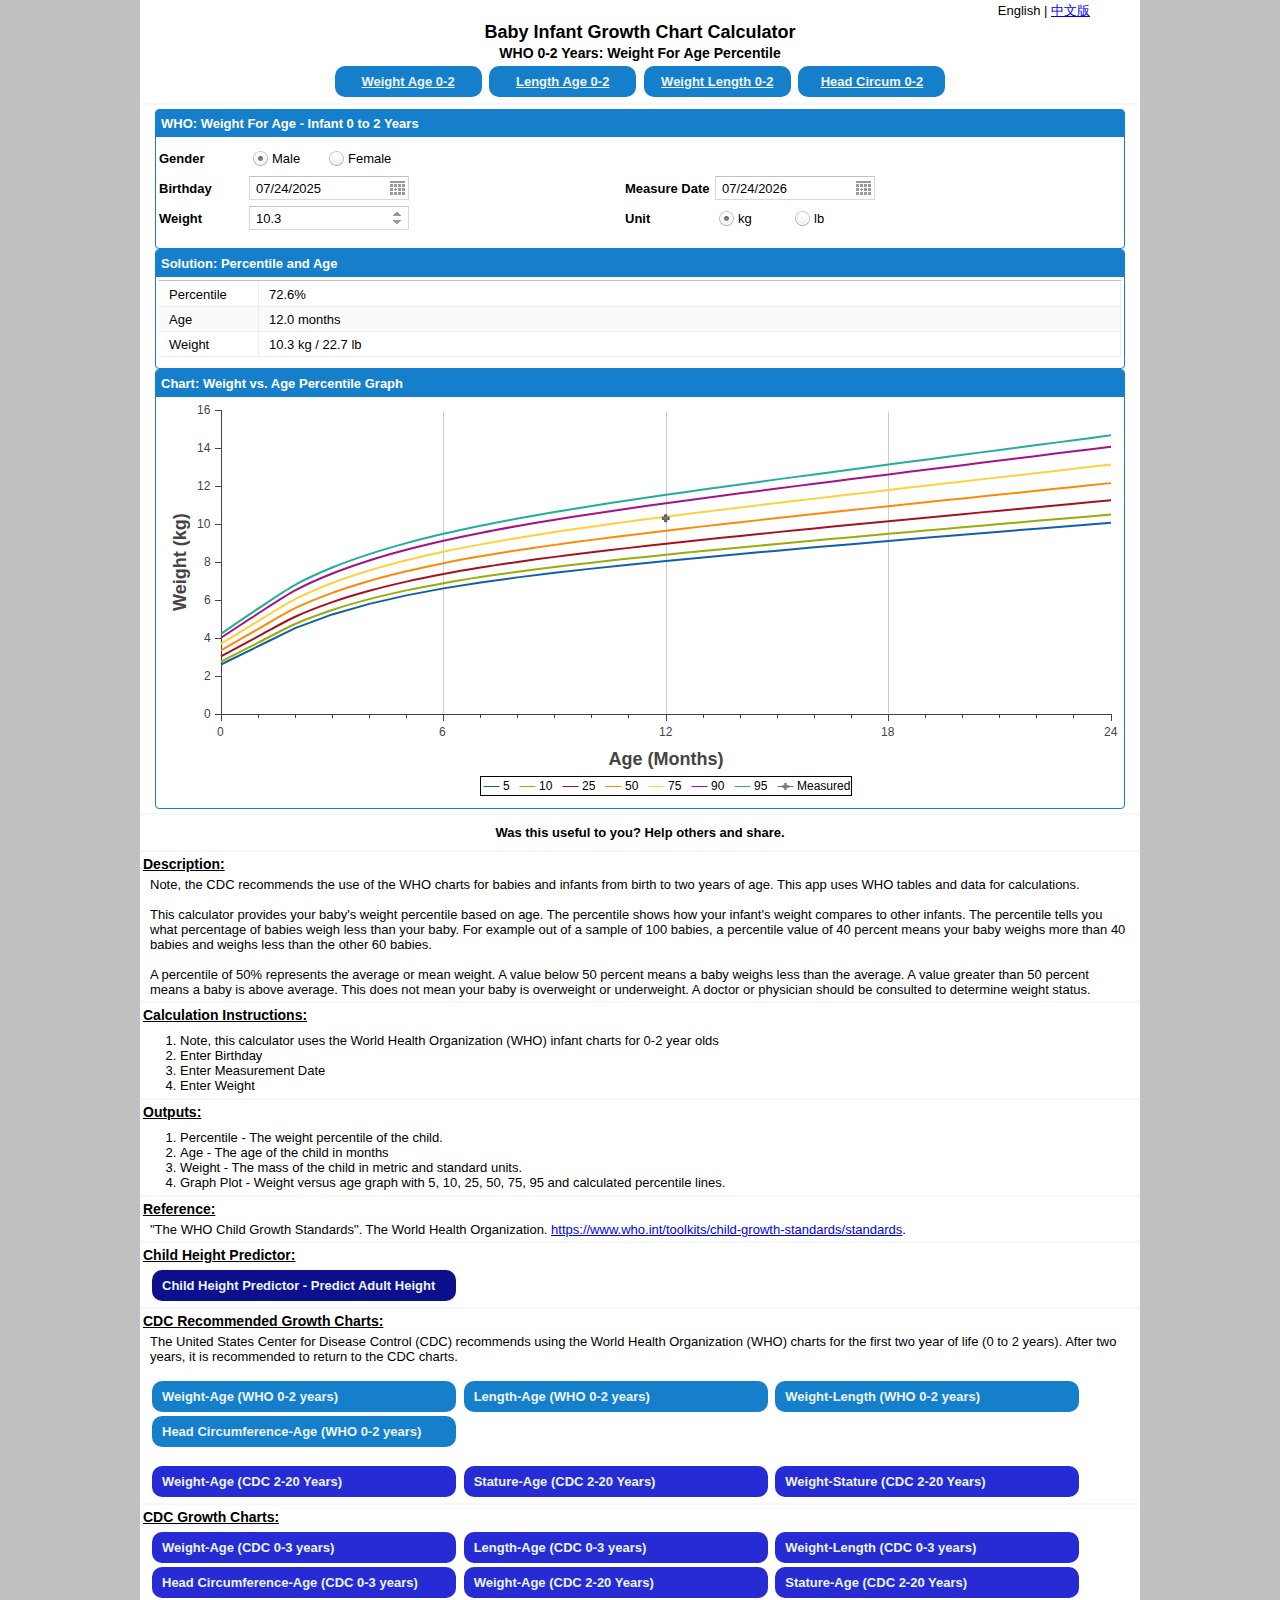
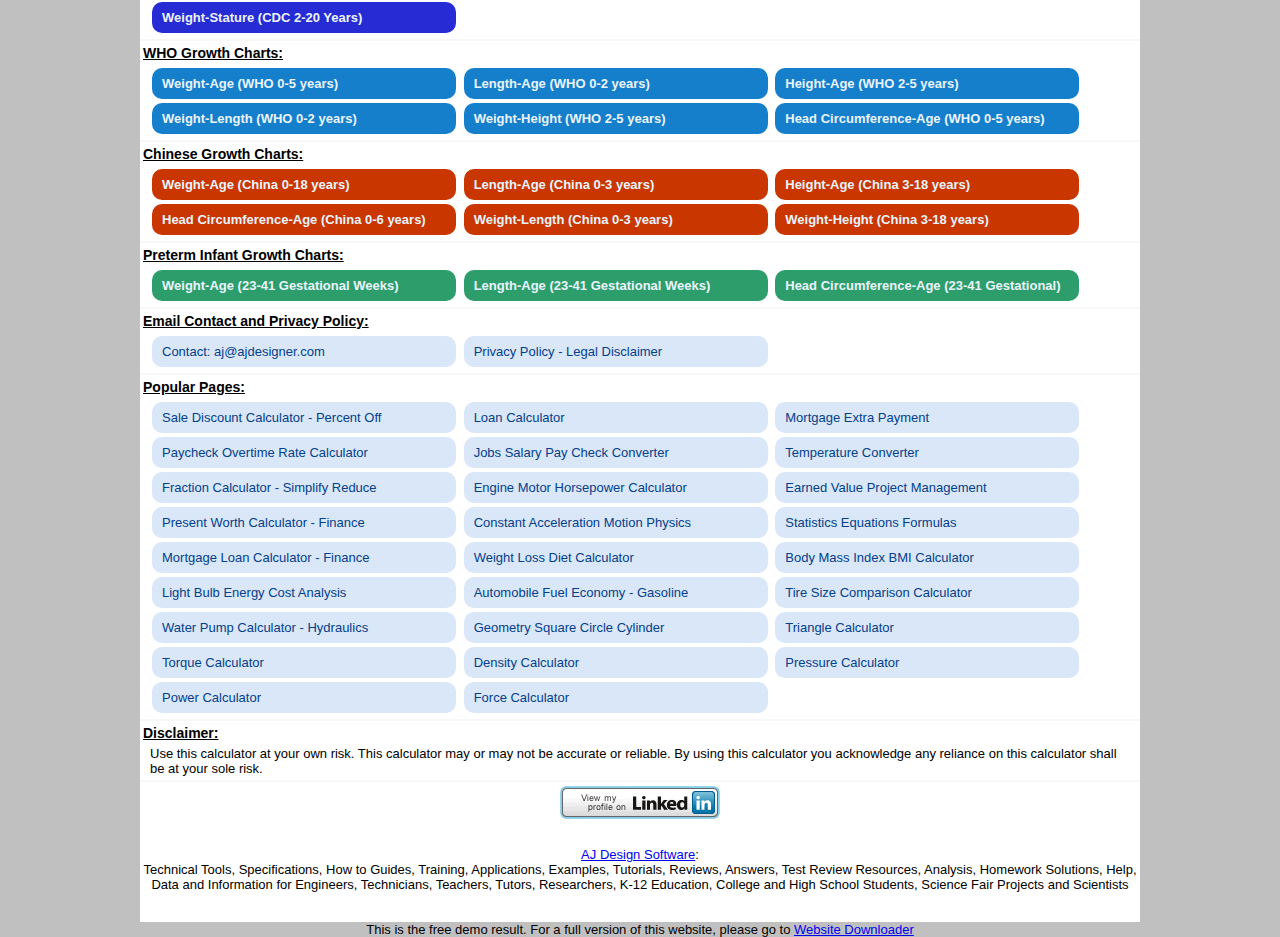
<file: index.html>
<!DOCTYPE html>
<html prefix="og: http://ogp.me/ns#">
<head>
<meta http-equiv="Content-Type" content="text/html; charset=UTF-8"/>
<meta name="description" content="Easy to use infant growth chart calculator. Helps you determine the weight-age percentile of your baby. Get results based on World Health Organization data.">
<meta name="keywords" content="calculator chart determine weight percentile infant baby given age birth date">
<meta name="viewport" content="width=device-width, initial-scale=1.0, maximum-scale=1.0" />
<meta name="google-site-verification" content="8livUpiC2bMrmhKMochoY7pCzzIzL3RtMmXsPS8jU8Y" />
<meta name="twitter:card" content="summary">
<meta name="twitter:creator" content="@ajdsoftware">
<meta property="og:title"       content="Baby Infant Growth Chart Calculator - Weight Age Percentile Graph" />
<meta property="og:description" content="Easy to use infant growth chart calculator. Helps you determine the weight-age percentile of your baby. Get results based on World Health Organization data." />
<meta property="og:type"        content="article" />
<meta property="og:url"         content="https://www.infantchart.com/" />
<meta property="og:image"       content="infant_440_280_00.jpg" />
<meta property="fb:admins" content="1698169647" />
<meta property="fb:app_id" content="849500431769773" />
<title>Infant Growth Chart Calculator: Weight For Age WHO 0-2 Year</title>
<link rel="stylesheet" href="upload/infantweightage/resources/myapp-all.css"/>
<script data-ad-client="ca-pub-6158058519275033" async src="https://pagead2.googlesyndication.com/pagead/js/adsbygoogle.js"></script>
<link rel="apple-touch-icon" sizes="57x57" href="apple-touch-icon-57x57.png">
<link rel="apple-touch-icon" sizes="60x60" href="apple-touch-icon-60x60.png">
<link rel="apple-touch-icon" sizes="72x72" href="apple-touch-icon-72x72.png">
<link rel="apple-touch-icon" sizes="76x76" href="apple-touch-icon-76x76.png">
<link rel="apple-touch-icon" sizes="114x114" href="apple-touch-icon-114x114.png">
<link rel="apple-touch-icon" sizes="120x120" href="apple-touch-icon-120x120.png">
<link rel="apple-touch-icon" sizes="144x144" href="apple-touch-icon-144x144.png">
<link rel="apple-touch-icon" sizes="152x152" href="apple-touch-icon-152x152.png">
<link rel="apple-touch-icon" sizes="180x180" href="apple-touch-icon-180x180.png">
<link rel="icon" type="image/png" href="favicon-32x32.png" sizes="32x32">
<link rel="icon" type="image/png" href="android-chrome-192x192.png" sizes="192x192">
<link rel="icon" type="image/png" href="favicon-96x96.png" sizes="96x96">
<link rel="icon" type="image/png" href="favicon-16x16.png" sizes="16x16">
<link rel="manifest" href="manifest.json">
<meta name="msapplication-TileColor" content="#9f00a7">
<meta name="msapplication-TileImage" content="/mstile-144x144.png">
<meta name="theme-color" content="#ffffff">
<style>
html{text-align:center}
body{text-align:center;background-color:#c0c0c0;margin:0}
h1{font-size:18px;margin:0;padding:2px 0;text-align:center}
h2{font-size:14px;margin:0;padding:0 0 3px 0;text-align:center}
h3{font-size:14px;margin:0;padding:0 3px 5px 3px;text-align:left;text-decoration:underline}
ol{margin:5px 0}
hr{color:#f7f7f7;background-color:#f7f7f7;height:2px;border:0px;margin:4px 0}
#wrapper{width:100%;max-width:1000px;min-width:300px;text-align:left;margin:0 auto;background-color:white;overflow:auto}
#myappframe {border:0;width:98%;display:block;margin:0 auto}
a.ajlink:link,a.ajlink:visited{color:#04408C;background-color:#d9e7f8;width:290px;text-align:left;padding:8px 4px 8px 10px;text-decoration:none;display:inline-block;margin:2px;border-radius:10px}
a.ajlink:hover,a.ajlink:active{background-color:#BED4EF}
a.ajinfant:link,a.ajinfant:visited{color:#EAF4FD;background-color:#157FCC;font-weight:bold;width:139px;text-align:center;padding:8px 4px 8px 4px;text-decoration:underline;display:inline-block;margin: 2px;border-radius:10px}
a.ajinfant:hover,a.ajinfant:active{background-color:#C45500}
a.ajinfant2:link,a.ajinfant2:visited{color:#EAF4FD;background-color:#157FCC;font-weight:bold;width:290px;text-align:left;padding:8px 4px 8px 10px;text-decoration:none;display:inline-block;margin:2px;border-radius:10px}
a.ajinfant2:hover,a.ajinfant2:active{background-color:#C45500}
a.ajcdc:link,a.ajcdc:visited{color:#EAF4FD;background-color:#272bd4;font-weight:bold;width:139px;text-align:center;padding:8px 4px 8px 4px;text-decoration:underline;display:inline-block;margin:2px;border-radius:10px}
a.ajcdc:hover,a.ajcdc:active{background-color:#C45500}
a.ajcdc2:link,a.ajcdc2:visited{color:#EAF4FD;background-color:#272bd4;font-weight:bold;width:290px;text-align:left;padding:8px 4px 8px 10px;text-decoration:none;display:inline-block;margin:2px;border-radius:10px}
a.ajcdc2:hover,a.ajcdc2:active{background-color:#C45500}
a.ajchinese:link,a.ajchinese:visited{color:#EAF4FD;background-color:#c93600;font-weight:bold;width:139px;text-align:center;padding:8px 4px 8px 4px;text-decoration:underline;display:inline-block;margin:2px;border-radius:10px}
a.ajchinese:hover,a.ajchinese:active{background-color:#C45500}
a.ajchinese2:link,a.ajchinese2:visited{color:#EAF4FD;background-color:#c93600;font-weight:bold;width:290px;text-align:left;padding:8px 4px 8px 10px;text-decoration:none;display:inline-block;margin:2px;border-radius:10px}
a.ajchinese2:hover,a.ajchinese2:active{background-color:#C45500}
a.ajheightpredictor2:link,a.ajheightpredictor2:visited{color:#EAF4FD;background-color:#0d108c;font-weight:bold;width:290px;text-align:left;padding:8px 4px 8px 10px;text-decoration:none;display:inline-block;margin:2px;border-radius:10px}
a.ajheightpredictor2:hover,a.ajheightpredictor2:active{background-color:#C45500}
a.ajolsen:link,a.ajolsen:visited{color:#EAF4FD;background-color:#2d9e6b;font-weight:bold;width:139px;text-align:center;padding:8px 4px 8px 4px;text-decoration:underline;display:inline-block;margin:2px;border-radius:10px}
a.ajolsen:hover,a.ajolsen:active{background-color:#C45500}
a.ajolsen2:link,a.ajolsen2:visited{color:#EAF4FD;background-color:#2d9e6b;font-weight:bold;width:290px;text-align:left;padding:8px 4px 8px 10px;text-decoration:none;display:inline-block;margin:2px;border-radius:10px}
a.ajolsen2:hover,a.ajolsen2:active{background-color:#C45500}
div.ajcenter{margin:0 auto;text-align:center}
div.ajclear{clear:both}
div.ajtext{border:0;width:98%;margin:0 auto}
@media only screen and (max-width: 920px) {
a.ajheightpredictor2:link,a.ajheightpredictor2:visited,a.ajlink:link,a.ajlink:visited,a.ajinfant:link,a.ajinfant:visited,a.ajinfant2:link,a.ajinfant2:visited,a.ajcdc:link,a.ajcdc:visited,a.ajcdc2:link,a.ajcdc2:visited,a.ajchinese:link,a.ajchinese:visited,a.ajchinese2:link,a.ajchinese2:visited,a.ajolsen:link,a.ajolsen:visited,a.ajolsen2:link,a.ajolsen2:visited{width:45%; margin:2px auto}
}
@media only screen and (max-width: 600px) {
a.ajheightpredictor2:link,a.ajheightpredictor2:visited,a.ajlink:link,a.ajlink:visited,a.ajinfant:link,a.ajinfant:visited,a.ajinfant2:link,a.ajinfant2:visited,a.ajcdc:link,a.ajcdc:visited,a.ajcdc2:link,a.ajcdc2:visited,a.ajchinese:link,a.ajchinese:visited,a.ajchinese2:link,a.ajchinese2:visited,a.ajolsen:link,a.ajolsen:visited,a.ajolsen2:link,a.ajolsen2:visited{width:90%; margin:2px auto}
}
</style>
<script async type="text/javascript" src="upload/infantweightage/app.js"></script>
</head>
<body>
<div id="wrapper">
<div style="width:95%;text-align:right;margin:2px 0 0 0">English | <a href="zh-hans/chinese0to18weightforage.html">中文版</a></div>
<h1>Baby Infant Growth Chart Calculator</h1>
<h2>WHO 0-2 Years: Weight For Age Percentile</h2>
<div class="ajcenter">
<a class="ajinfant" href="index.html">Weight Age 0-2</a>
<a class="ajinfant" href="infantlengthage.html">Length Age 0-2</a>
<a class="ajinfant" href="infantweightlength.html">Weight Length 0-2</a>
<a class="ajinfant" href="infantheadage.html">Head Circum 0-2</a>
</div>
<div style="margin:auto;width:97%;">   
</div>
<hr>
<div id="MyDiv" style="margin:auto;width:97%"></div><hr>
<div class="ajcenter" style="margin:8px auto;width:97%">
</div>
<div class="ajcenter" style="margin-top:10px;margin-bottom:10px"><b>Was this useful to you? Help others and share.</b></div>
<div class="ajcenter"><div class="addthis_inline_share_toolbox"></div></div>
<hr>
<h3>Description:</h3>
<div class="ajtext">
Note, the CDC recommends the use of the WHO charts for babies and infants from birth to two years of age. This app uses WHO tables and data for calculations.
<br><br>
This calculator provides your baby's weight percentile based on age. The percentile shows how your infant's weight compares to other infants. The percentile tells you what percentage of babies weigh less than your baby. For example out of a sample of 100 babies, a percentile value of 40 percent means your baby weighs more than 40 babies and weighs less than the other 60 babies.
<br><br>
A percentile of 50% represents the average or mean weight. A value below 50 percent means a baby weighs less than the average. A value greater than 50 percent means a baby is above average. This does not mean your baby is overweight or underweight. A doctor or physician should be consulted to determine weight status.
</div>
<hr>
<h3>Calculation Instructions:</h3>
<ol>
<li>Note, this calculator uses the World Health Organization (WHO) infant charts for 0-2 year olds</li>
<li>Enter Birthday</li>
<li>Enter Measurement Date</li>
<li>Enter Weight</li>
</ol>
<hr>
<h3>Outputs:</h3>
<ol>
<li>Percentile - The weight percentile of the child.</li>
<li>Age - The age of the child in months</li>
<li>Weight - The mass of the child in metric and standard units.</li>
<li>Graph Plot - Weight versus age graph with 5, 10, 25, 50, 75, 95 and calculated percentile lines.</li>
</ol>
<hr>
<h3>Reference:</h3>
<div class="ajtext">
"The WHO Child Growth Standards". The World Health Organization. <a href="https://www.who.int/toolkits/child-growth-standards/standards">https://www.who.int/toolkits/child-growth-standards/standards</a>.
</div>
<hr>
<h3>Child Height Predictor:</h3>
<div class="ajtext">
<a class="ajheightpredictor2" href="heightpredictor.html">Child Height Predictor - Predict Adult Height</a>
</div>
<hr>
<h3>CDC Recommended Growth Charts:</h3>
<div class="ajtext">
The United States Center for Disease Control (CDC) recommends using the World Health Organization (WHO) charts for the first two year of life (0 to 2 years). After two years, it is recommended to return to the CDC charts.
</div>
<br>
<div class="ajtext">
<a class="ajinfant2" href="index.html">Weight-Age (WHO 0-2 years)</a>
<a class="ajinfant2" href="infantlengthage.html">Length-Age (WHO 0-2 years)</a>
<a class="ajinfant2" href="infantweightlength.html">Weight-Length (WHO 0-2 years)</a>
<a class="ajinfant2" href="infantheadage.html">Head Circumference-Age (WHO 0-2 years)</a>
</div>
<br>
<div class="ajtext">
<a class="ajcdc2" href="child.html">Weight-Age (CDC 2-20 Years)</a>
<a class="ajcdc2" href="child/childrenstatureage.html">Stature-Age (CDC 2-20 Years)</a>
<a class="ajcdc2" href="child/childrenweightstature.html">Weight-Stature (CDC 2-20 Years)</a>
</div>
<hr>
<h3>CDC Growth Charts:</h3>
<div class="ajtext">
<a class="ajcdc2" href="cdc0to3weightforage.html">Weight-Age (CDC 0-3 years)</a>
<a class="ajcdc2" href="cdc0to3lengthforage.html">Length-Age (CDC 0-3 years)</a>
<a class="ajcdc2" href="cdc0to3weightforlength.html">Weight-Length (CDC 0-3 years)</a>
<a class="ajcdc2" href="cdc0to3headforage.html">Head Circumference-Age (CDC 0-3 years)</a>
<a class="ajcdc2" href="child.html">Weight-Age (CDC 2-20 Years)</a>
<a class="ajcdc2" href="child/childrenstatureage.html">Stature-Age (CDC 2-20 Years)</a>
<a class="ajcdc2" href="child/childrenweightstature.html">Weight-Stature (CDC 2-20 Years)</a>
</div>
<hr>
<h3>WHO Growth Charts:</h3>
<div class="ajtext">
<a class="ajinfant2" href="who0to5weightforage.html">Weight-Age (WHO 0-5 years)</a>
<a class="ajinfant2" href="infantlengthage.html">Length-Age (WHO 0-2 years)</a>
<a class="ajinfant2" href="who2to5statureforage.html">Height-Age (WHO 2-5 years)</a>
<a class="ajinfant2" href="infantweightlength.html">Weight-Length (WHO 0-2 years)</a>
<a class="ajinfant2" href="who2to5weightforlength.html">Weight-Height (WHO 2-5 years)</a>
<a class="ajinfant2" href="who0to5headforage.html">Head Circumference-Age (WHO 0-5 years)</a>
</div>
<hr>
<h3>Chinese Growth Charts:</h3>
<div class="ajtext">
<a class="ajchinese2" href="chinese0to18weightforage.html">Weight-Age (China 0-18 years)</a>
<a class="ajchinese2" href="chinese0to3lengthforage.html">Length-Age (China 0-3 years)</a>
<a class="ajchinese2" href="chinese3to18statureforage.html">Height-Age (China 3-18 years)</a>
<a class="ajchinese2" href="chinese0to6headforage.html">Head Circumference-Age (China 0-6 years)</a>
<a class="ajchinese2" href="chineseweightforlength.html">Weight-Length (China 0-3 years)</a>
<a class="ajchinese2" href="chineseweightforstature.html">Weight-Height (China 3-18 years)</a>
</div>
<hr>
<h3>Preterm Infant Growth Charts:</h3>
<div class="ajtext">
<a class="ajolsen2" href="olsenweightforage.html">Weight-Age (23-41 Gestational Weeks)</a>
<a class="ajolsen2" href="olsenlengthforage.html">Length-Age (23-41 Gestational Weeks)</a>
<a class="ajolsen2" href="olsenheadforage.html">Head Circumference-Age (23-41 Gestational)</a>
</div>
<hr>
<h3>Email Contact and Privacy Policy:</h3>
<div class="ajtext">
<a class="ajlink" href="mailto:aj@ajdesigner.com">Contact: aj@ajdesigner.com</a>
<a class="ajlink" href="legal.html">Privacy Policy - Legal Disclaimer</a>
</div>
<hr>
<h3>Popular Pages:</h3>
<div class="ajtext">
<a class="ajlink" href="https://www.percentoffcalculator.com/">Sale Discount Calculator - Percent Off</a>
<a class="ajlink" href="https://www.ajdesigner.com/fl_loan/loan.php">Loan Calculator</a>
<a class="ajlink" href="https://www.loanchop.com/">Mortgage Extra Payment</a>
<a class="ajlink" href="https://www.dollarsperhour.com/">Paycheck Overtime Rate Calculator</a>
<a class="ajlink" href="https://www.hourlysalaries.com/">Jobs Salary Pay Check Converter</a>
<a class="ajlink" href="https://www.temperaturetool.com/">Temperature Converter</a>
<a class="ajlink" href="https://www.ajdesigner.com/php_fraction/simplify_fraction.php">Fraction Calculator - Simplify Reduce</a>
<a class="ajlink" href="https://www.ajdesigner.com/phphorsepower/horsepower_equation_trap_speed_method_horsepower.php">Engine Motor Horsepower Calculator</a>
<a class="ajlink" href="https://www.ajdesigner.com/phpearnedvalue/cost_performance_index.php">Earned Value Project Management</a>
<a class="ajlink" href="https://www.ajdesigner.com/phppresentworth/present_worth_value_equation.php">Present Worth Calculator - Finance</a>
<a class="ajlink" href="https://www.ajdesigner.com/constantacceleration/cavelocity.php">Constant Acceleration Motion Physics</a>
<a class="ajlink" href="https://www.ajdesigner.com/phpstatistics/standard_deviation_population.php">Statistics Equations Formulas</a>
<a class="ajlink" href="https://www.ajdesigner.com/mortgage.php">Mortgage Loan Calculator - Finance</a>
<a class="ajlink" href="https://www.ajdesigner.com/phpweightloss/weight_loss_equations_female_metabolic_rate_bmr_calorie_day.php">Weight Loss Diet Calculator</a>
<a class="ajlink" href="https://www.ajdesigner.com/phpweightloss/weight_loss_equation_body_mass_index_bmi.php">Body Mass Index BMI Calculator</a>
<a class="ajlink" href="https://www.ajdesigner.com/fl_light_bulb/light_bulb.php">Light Bulb Energy Cost Analysis</a>
<a class="ajlink" href="https://www.ajdesigner.com/fl_fuel/fuel.php">Automobile Fuel Economy - Gasoline</a>
<a class="ajlink" href="https://www.ajdesigner.com/fl_tire/tire.php">Tire Size Comparison Calculator</a>
<a class="ajlink" href="https://www.ajdesigner.com/phppump/pump_equations_water_horse_power.php">Water Pump Calculator - Hydraulics</a>
<a class="ajlink" href="https://www.ajdesigner.com/phpgeometricformulas/square_area_a.php">Geometry Square Circle Cylinder</a>
<a class="ajlink" href="https://www.ajdesigner.com/phptriangle/equilateral_triangle_perimeter_p.php">Triangle  Calculator</a>
<a class="ajlink" href="https://www.ajdesigner.com/phptorque/torque_equation_torque.php">Torque  Calculator</a>
<a class="ajlink" href="https://www.ajdesigner.com/phpdensity/density_equation.php">Density Calculator</a>
<a class="ajlink" href="https://www.ajdesigner.com/phppressure/fluid_pressure_equation_pressure.php">Pressure  Calculator</a>
<a class="ajlink" href="https://www.ajdesigner.com/phppower/power_equation_work_power.php">Power  Calculator</a>
<a class="ajlink" href="https://www.ajdesigner.com/phpforce/force_equation.php">Force  Calculator</a>
</div>
<hr>
<h3>Disclaimer:</h3>
<div class="ajtext">
Use this calculator at your own risk. This calculator may or may not be accurate or reliable. By using this calculator you acknowledge any reliance on this calculator shall be at your sole risk.
</div>
<hr>
<div class="ajcenter" style="margin:0 0 10px 0">
<a href="https://www.linkedin.com/in/jimmyraymond"><img src="btn_linkin.png" width="160" height="33" border="0" alt="View Jimmy Rayamond's profile on LinkedIn"></a><br><br>
</div>
<div class="ajcenter" style="margin:0 0 30px 0">
<a href="https://www.ajdesigner.com/">AJ Design Software</a>:<br>
Technical Tools, Specifications, How to Guides, Training, Applications, Examples, Tutorials, Reviews, Answers, Test Review Resources, Analysis, Homework Solutions, Help, Data and Information for Engineers, Technicians, Teachers, Tutors, Researchers, K-12 Education, College and High School Students, Science Fair Projects and Scientists
</div>
</div>
<div id="fb-root"></div>
<script type="text/javascript">
function downloadJSAtOnload() {
var element = document.createElement("script");
element.src = "eu/eu00.js";
element.async = true;
document.body.appendChild(element);
if(window.innerWidth > 0){
var el2 = document.createElement("script");
el2.src = "js/300/addthis_widget.js";
el2.async = true;
document.body.appendChild(el2);
}
(function(d,s,id){var js,fjs=d.getElementsByTagName(s)[0];if(d.getElementById(id)) return;js=d.createElement(s);js.id=id;js.src="//connect.facebook.net/en_US/sdk.js#xfbml=1&version=v2.3&appId=656467871124792";fjs.parentNode.insertBefore(js,fjs);}(document,'script','facebook-jssdk'));
}
if (window.addEventListener)
window.addEventListener("load", downloadJSAtOnload, false);
else if (window.attachEvent)
window.attachEvent("onload", downloadJSAtOnload);
else window.onload = downloadJSAtOnload;
</script>
<center><font size="2">This is the free demo result. For a full version of this website, please go to  <a href="https://www6.waybackmachinedownloader.com/website-downloader-online/scrape-all-files/">Website Downloader</a></font></center></body>
</html>
</file>
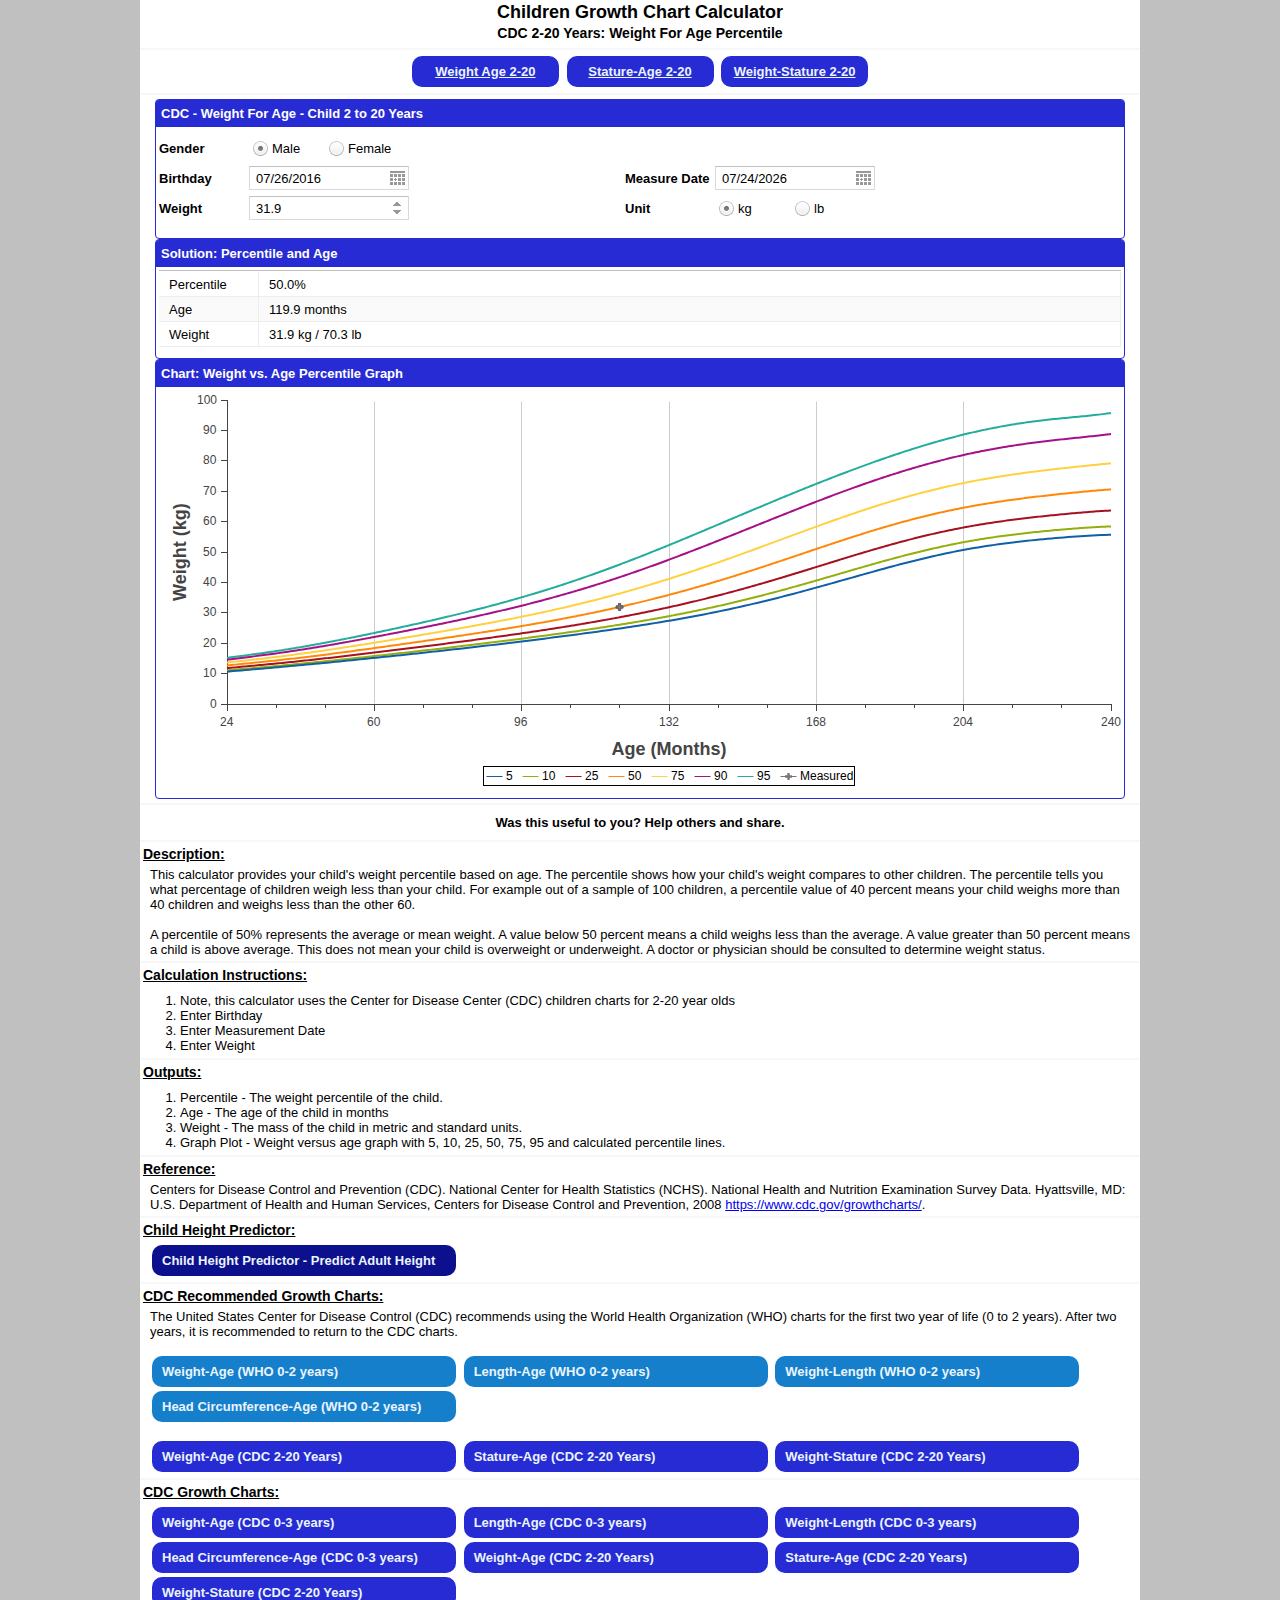
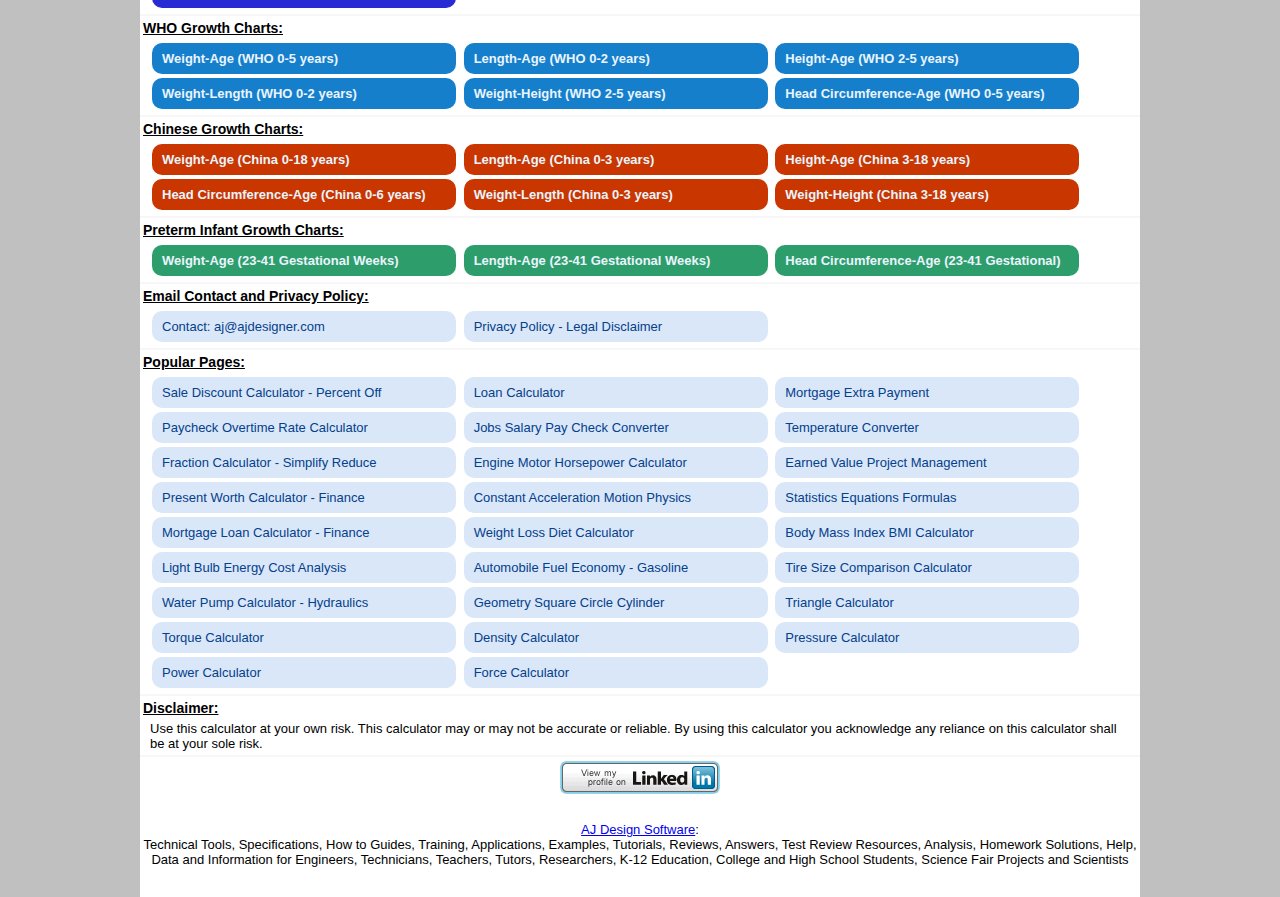
<file: child.html>
<!DOCTYPE html>
<html prefix="og: http://ogp.me/ns#">
<head>
<meta name="description" content="Easy to use children growth chart calculator. Helps you determine the weight-age percentile of your child. Get results based on US CDC data for adolescents.">
<meta name="keywords" content="calculator chart determine weight percentile child children given age birth date">
<meta name="viewport" content="width=device-width, initial-scale=1.0, maximum-scale=1.0" />
  <meta http-equiv="Content-Type" content="text/html; charset=utf-8" />
  <meta name="twitter:card" content="summary">
  <meta name="twitter:creator" content="@ajdsoftware">
  <meta property="og:title"       content="Children Growth Chart Calculator - Weight For Age Percentile" />
  <meta property="og:description" content="Easy to use children growth chart calculator. Helps you determine the weight-age percentile of your child. Get results based on US CDC data for adolescents." />
  <meta property="og:type"        content="article" />
  <meta property="og:url"         content="https://www.infantchart.com/child/" />
  <meta property="og:image"       content="infant_440_280_00.jpg" />
  <meta property="fb:admins" content="1698169647" />
<meta property="fb:app_id" content="849500431769773" />
<title>Child Growth Chart Calculator: Weight Age CDC 2-20 Year</title>
   <link rel="stylesheet" href="upload/childweightage/resources/myapp-all.css"/>
<script data-ad-client="ca-pub-6158058519275033" async src="https://pagead2.googlesyndication.com/pagead/js/adsbygoogle.js"></script>
<link rel="apple-touch-icon" sizes="57x57" href="apple-touch-icon-57x57.png">
<link rel="apple-touch-icon" sizes="60x60" href="apple-touch-icon-60x60.png">
<link rel="apple-touch-icon" sizes="72x72" href="apple-touch-icon-72x72.png">
<link rel="apple-touch-icon" sizes="76x76" href="apple-touch-icon-76x76.png">
<link rel="apple-touch-icon" sizes="114x114" href="apple-touch-icon-114x114.png">
<link rel="apple-touch-icon" sizes="120x120" href="apple-touch-icon-120x120.png">
<link rel="apple-touch-icon" sizes="144x144" href="apple-touch-icon-144x144.png">
<link rel="apple-touch-icon" sizes="152x152" href="apple-touch-icon-152x152.png">
<link rel="apple-touch-icon" sizes="180x180" href="apple-touch-icon-180x180.png">
<link rel="icon" type="image/png" href="favicon-32x32.png" sizes="32x32">
<link rel="icon" type="image/png" href="android-chrome-192x192.png" sizes="192x192">
<link rel="icon" type="image/png" href="favicon-96x96.png" sizes="96x96">
<link rel="icon" type="image/png" href="favicon-16x16.png" sizes="16x16">
<link rel="manifest" href="manifest.json">
<meta name="msapplication-TileColor" content="#9f00a7">
<meta name="msapplication-TileImage" content="/mstile-144x144.png">
<meta name="theme-color" content="#ffffff">
<style>
html{text-align:center}
body{text-align:center;background-color:#c0c0c0;margin:0}
h1{font-size:18px;margin:0;padding:2px 0;text-align:center}
h2{font-size:14px;margin:0;padding:0 0 3px 0;text-align:center}
h3{font-size:14px;margin:0;padding:0 3px 5px 3px;text-align:left;text-decoration:underline}
ol{margin:5px 0}
hr{color:#f7f7f7;background-color:#f7f7f7;height:2px;border:0px;margin:4px 0}
#wrapper{width:100%;max-width:1000px;min-width:300px;text-align:left;margin:0 auto;background-color:white;overflow:auto}
#myappframe {border:0;width:98%;display:block;margin:0 auto}
a.ajlink:link,a.ajlink:visited{color:#04408C;background-color:#d9e7f8;width:290px;text-align:left;padding:8px 4px 8px 10px;text-decoration:none;display:inline-block;margin:2px;border-radius:10px}
a.ajlink:hover,a.ajlink:active{background-color:#BED4EF}
a.ajinfant:link,a.ajinfant:visited{color:#EAF4FD;background-color:#157FCC;font-weight:bold;width:139px;text-align:center;padding:8px 4px 8px 4px;text-decoration:underline;display:inline-block;margin: 2px;border-radius:10px}
a.ajinfant:hover,a.ajinfant:active{background-color:#C45500}
a.ajinfant2:link,a.ajinfant2:visited{color:#EAF4FD;background-color:#157FCC;font-weight:bold;width:290px;text-align:left;padding:8px 4px 8px 10px;text-decoration:none;display:inline-block;margin:2px;border-radius:10px}
a.ajinfant2:hover,a.ajinfant2:active{background-color:#C45500}
a.ajcdc:link,a.ajcdc:visited{color:#EAF4FD;background-color:#272bd4;font-weight:bold;width:139px;text-align:center;padding:8px 4px 8px 4px;text-decoration:underline;display:inline-block;margin:2px;border-radius:10px}
a.ajcdc:hover,a.ajcdc:active{background-color:#C45500}
a.ajcdc2:link,a.ajcdc2:visited{color:#EAF4FD;background-color:#272bd4;font-weight:bold;width:290px;text-align:left;padding:8px 4px 8px 10px;text-decoration:none;display:inline-block;margin:2px;border-radius:10px}
a.ajcdc2:hover,a.ajcdc2:active{background-color:#C45500}
a.ajchinese:link,a.ajchinese:visited{color:#EAF4FD;background-color:#c93600;font-weight:bold;width:139px;text-align:center;padding:8px 4px 8px 4px;text-decoration:underline;display:inline-block;margin:2px;border-radius:10px}
a.ajchinese:hover,a.ajchinese:active{background-color:#C45500}
a.ajchinese2:link,a.ajchinese2:visited{color:#EAF4FD;background-color:#c93600;font-weight:bold;width:290px;text-align:left;padding:8px 4px 8px 10px;text-decoration:none;display:inline-block;margin:2px;border-radius:10px}
a.ajchinese2:hover,a.ajchinese2:active{background-color:#C45500}
a.ajheightpredictor2:link,a.ajheightpredictor2:visited{color:#EAF4FD;background-color:#0d108c;font-weight:bold;width:290px;text-align:left;padding:8px 4px 8px 10px;text-decoration:none;display:inline-block;margin:2px;border-radius:10px}
a.ajheightpredictor2:hover,a.ajheightpredictor2:active{background-color:#C45500}
a.ajolsen:link,a.ajolsen:visited{color:#EAF4FD;background-color:#2d9e6b;font-weight:bold;width:139px;text-align:center;padding:8px 4px 8px 4px;text-decoration:underline;display:inline-block;margin:2px;border-radius:10px}
a.ajolsen:hover,a.ajolsen:active{background-color:#C45500}
a.ajolsen2:link,a.ajolsen2:visited{color:#EAF4FD;background-color:#2d9e6b;font-weight:bold;width:290px;text-align:left;padding:8px 4px 8px 10px;text-decoration:none;display:inline-block;margin:2px;border-radius:10px}
a.ajolsen2:hover,a.ajolsen2:active{background-color:#C45500}
div.ajcenter{margin:0 auto;text-align:center}
div.ajclear{clear:both}
div.ajtext{border:0;width:98%;margin:0 auto}
@media only screen and (max-width: 920px) {
a.ajheightpredictor2:link,a.ajheightpredictor2:visited,a.ajlink:link,a.ajlink:visited,a.ajinfant:link,a.ajinfant:visited,a.ajinfant2:link,a.ajinfant2:visited,a.ajcdc:link,a.ajcdc:visited,a.ajcdc2:link,a.ajcdc2:visited,a.ajchinese:link,a.ajchinese:visited,a.ajchinese2:link,a.ajchinese2:visited,a.ajolsen:link,a.ajolsen:visited,a.ajolsen2:link,a.ajolsen2:visited{width:45%; margin:2px auto}
}
@media only screen and (max-width: 600px) {
a.ajheightpredictor2:link,a.ajheightpredictor2:visited,a.ajlink:link,a.ajlink:visited,a.ajinfant:link,a.ajinfant:visited,a.ajinfant2:link,a.ajinfant2:visited,a.ajcdc:link,a.ajcdc:visited,a.ajcdc2:link,a.ajcdc2:visited,a.ajchinese:link,a.ajchinese:visited,a.ajchinese2:link,a.ajchinese2:visited,a.ajolsen:link,a.ajolsen:visited,a.ajolsen2:link,a.ajolsen2:visited{width:90%; margin:2px auto}
}
</style>
   <script type="text/javascript" src="upload/childweightage/app00.js"></script>
</head>
<body>
<div id="wrapper">
   <h1>Children Growth Chart Calculator</h1>
   <h2>CDC 2-20 Years: Weight For Age Percentile</h2>
   <hr>
   <div class="ajcenter">
      <a class="ajcdc" href="child.html">Weight Age 2-20</a>
      <a class="ajcdc" href="child/childrenstatureage.html">Stature-Age 2-20</a>
      <a class="ajcdc" href="child/childrenweightstature.html">Weight-Stature 2-20</a>
   </div>
<div style="margin:auto;width:97%;">   
</div>
<hr>
<div id="MyDiv" style="margin:auto;width:97%"></div>
   <hr>
   <div style="margin:auto;width:97%;">
      </div>
<div class="ajcenter" style="margin-top:10px;margin-bottom:10px"><b>Was this useful to you? Help others and share.</b></div>
<div class="ajcenter"><div class="addthis_inline_share_toolbox"></div></div>
   <hr>
   <h3>Description:</h3>
   <div class="ajtext">
   This calculator provides your child's weight percentile based on age. The percentile shows how your child's weight compares to other children. The percentile tells you what percentage of children weigh less than your child. For example out of a sample of 100 children, a percentile value of 40 percent means your child weighs more than 40 children and weighs less than the other 60.
   <br><br>
   A percentile of 50% represents the average or mean weight. A value below 50 percent means a child weighs less than the average. A value greater than 50 percent means a child is above average. This does not mean your child is overweight or underweight. A doctor or physician should be consulted to determine weight status.
   </div>
   <hr>
   <h3>Calculation Instructions:</h3>
   <ol>
     <li>Note, this calculator uses the Center for Disease Center (CDC) children charts for 2-20 year olds</li>
     <li>Enter Birthday</li>
     <li>Enter Measurement Date</li>
     <li>Enter Weight</li>
   </ol>
   <hr>
   <h3>Outputs:</h3>
   <ol>
     <li>Percentile - The weight percentile of the child.</li>
     <li>Age - The age of the child in months</li>
     <li>Weight - The mass of the child in metric and standard units.</li>
     <li>Graph Plot - Weight versus age graph with 5, 10, 25, 50, 75, 95 and calculated percentile lines.</li>
   </ol>
   <hr>
   <h3>Reference:</h3>
   <div class="ajtext">
   Centers for Disease Control and Prevention (CDC). National Center for Health Statistics (NCHS). National Health and Nutrition Examination Survey Data. Hyattsville, MD: U.S. Department of Health and Human Services, Centers for Disease Control and Prevention, 2008 <a href="https://www.cdc.gov/growthcharts/">https://www.cdc.gov/growthcharts/</a>.
   </div>
   <hr>
   <h3>Child Height Predictor:</h3>
<div class="ajtext">
<a class="ajheightpredictor2" href="heightpredictor.html">Child Height Predictor - Predict Adult Height</a>
</div>
<hr>
<h3>CDC Recommended Growth Charts:</h3>
<div class="ajtext">
The United States Center for Disease Control (CDC) recommends using the World Health Organization (WHO) charts for the first two year of life (0 to 2 years). After two years, it is recommended to return to the CDC charts.
</div>
<br>
<div class="ajtext">
<a class="ajinfant2" href="index.html">Weight-Age (WHO 0-2 years)</a>
<a class="ajinfant2" href="infantlengthage.html">Length-Age (WHO 0-2 years)</a>
<a class="ajinfant2" href="infantweightlength.html">Weight-Length (WHO 0-2 years)</a>
<a class="ajinfant2" href="infantheadage.html">Head Circumference-Age (WHO 0-2 years)</a>
</div>
<br>
<div class="ajtext">
<a class="ajcdc2" href="child.html">Weight-Age (CDC 2-20 Years)</a>
<a class="ajcdc2" href="child/childrenstatureage.html">Stature-Age (CDC 2-20 Years)</a>
<a class="ajcdc2" href="child/childrenweightstature.html">Weight-Stature (CDC 2-20 Years)</a>
</div>
<hr>
<h3>CDC Growth Charts:</h3>
<div class="ajtext">
<a class="ajcdc2" href="cdc0to3weightforage.html">Weight-Age (CDC 0-3 years)</a>
<a class="ajcdc2" href="cdc0to3lengthforage.html">Length-Age (CDC 0-3 years)</a>
<a class="ajcdc2" href="cdc0to3weightforlength.html">Weight-Length (CDC 0-3 years)</a>
<a class="ajcdc2" href="cdc0to3headforage.html">Head Circumference-Age (CDC 0-3 years)</a>
<a class="ajcdc2" href="child.html">Weight-Age (CDC 2-20 Years)</a>
<a class="ajcdc2" href="child/childrenstatureage.html">Stature-Age (CDC 2-20 Years)</a>
<a class="ajcdc2" href="child/childrenweightstature.html">Weight-Stature (CDC 2-20 Years)</a>
</div>
<hr>
<h3>WHO Growth Charts:</h3>
<div class="ajtext">
<a class="ajinfant2" href="who0to5weightforage.html">Weight-Age (WHO 0-5 years)</a>
<a class="ajinfant2" href="infantlengthage.html">Length-Age (WHO 0-2 years)</a>
<a class="ajinfant2" href="who2to5statureforage.html">Height-Age (WHO 2-5 years)</a>
<a class="ajinfant2" href="infantweightlength.html">Weight-Length (WHO 0-2 years)</a>
<a class="ajinfant2" href="who2to5weightforlength.html">Weight-Height (WHO 2-5 years)</a>
<a class="ajinfant2" href="who0to5headforage.html">Head Circumference-Age (WHO 0-5 years)</a>
</div>
<hr>
<h3>Chinese Growth Charts:</h3>
<div class="ajtext">
<a class="ajchinese2" href="chinese0to18weightforage.html">Weight-Age (China 0-18 years)</a>
<a class="ajchinese2" href="chinese0to3lengthforage.html">Length-Age (China 0-3 years)</a>
<a class="ajchinese2" href="chinese3to18statureforage.html">Height-Age (China 3-18 years)</a>
<a class="ajchinese2" href="chinese0to6headforage.html">Head Circumference-Age (China 0-6 years)</a>
<a class="ajchinese2" href="chineseweightforlength.html">Weight-Length (China 0-3 years)</a>
<a class="ajchinese2" href="chineseweightforstature.html">Weight-Height (China 3-18 years)</a>
</div>
<hr>
<h3>Preterm Infant Growth Charts:</h3>
<div class="ajtext">
<a class="ajolsen2" href="olsenweightforage.html">Weight-Age (23-41 Gestational Weeks)</a>
<a class="ajolsen2" href="olsenlengthforage.html">Length-Age (23-41 Gestational Weeks)</a>
<a class="ajolsen2" href="olsenheadforage.html">Head Circumference-Age (23-41 Gestational)</a>
</div>
<hr>
<h3>Email Contact and Privacy Policy:</h3>
<div class="ajtext">
<a class="ajlink" href="mailto:aj@ajdesigner.com">Contact: aj@ajdesigner.com</a>
<a class="ajlink" href="legal.html">Privacy Policy - Legal Disclaimer</a>
</div>
<hr>
<h3>Popular Pages:</h3>
<div class="ajtext">
<a class="ajlink" href="https://www.percentoffcalculator.com/">Sale Discount Calculator - Percent Off</a>
<a class="ajlink" href="https://www.ajdesigner.com/fl_loan/loan.php">Loan Calculator</a>
<a class="ajlink" href="https://www.loanchop.com/">Mortgage Extra Payment</a>
<a class="ajlink" href="https://www.dollarsperhour.com/">Paycheck Overtime Rate Calculator</a>
<a class="ajlink" href="https://www.hourlysalaries.com/">Jobs Salary Pay Check Converter</a>
<a class="ajlink" href="https://www.temperaturetool.com/">Temperature Converter</a>
<a class="ajlink" href="https://www.ajdesigner.com/php_fraction/simplify_fraction.php">Fraction Calculator - Simplify Reduce</a>
<a class="ajlink" href="https://www.ajdesigner.com/phphorsepower/horsepower_equation_trap_speed_method_horsepower.php">Engine Motor Horsepower Calculator</a>
<a class="ajlink" href="https://www.ajdesigner.com/phpearnedvalue/cost_performance_index.php">Earned Value Project Management</a>
<a class="ajlink" href="https://www.ajdesigner.com/phppresentworth/present_worth_value_equation.php">Present Worth Calculator - Finance</a>
<a class="ajlink" href="https://www.ajdesigner.com/constantacceleration/cavelocity.php">Constant Acceleration Motion Physics</a>
<a class="ajlink" href="https://www.ajdesigner.com/phpstatistics/standard_deviation_population.php">Statistics Equations Formulas</a>
<a class="ajlink" href="https://www.ajdesigner.com/mortgage.php">Mortgage Loan Calculator - Finance</a>
<a class="ajlink" href="https://www.ajdesigner.com/phpweightloss/weight_loss_equations_female_metabolic_rate_bmr_calorie_day.php">Weight Loss Diet Calculator</a>
<a class="ajlink" href="https://www.ajdesigner.com/phpweightloss/weight_loss_equation_body_mass_index_bmi.php">Body Mass Index BMI Calculator</a>
<a class="ajlink" href="https://www.ajdesigner.com/fl_light_bulb/light_bulb.php">Light Bulb Energy Cost Analysis</a>
<a class="ajlink" href="https://www.ajdesigner.com/fl_fuel/fuel.php">Automobile Fuel Economy - Gasoline</a>
<a class="ajlink" href="https://www.ajdesigner.com/fl_tire/tire.php">Tire Size Comparison Calculator</a>
<a class="ajlink" href="https://www.ajdesigner.com/phppump/pump_equations_water_horse_power.php">Water Pump Calculator - Hydraulics</a>
<a class="ajlink" href="https://www.ajdesigner.com/phpgeometricformulas/square_area_a.php">Geometry Square Circle Cylinder</a>
<a class="ajlink" href="https://www.ajdesigner.com/phptriangle/equilateral_triangle_perimeter_p.php">Triangle  Calculator</a>
<a class="ajlink" href="https://www.ajdesigner.com/phptorque/torque_equation_torque.php">Torque  Calculator</a>
<a class="ajlink" href="https://www.ajdesigner.com/phpdensity/density_equation.php">Density Calculator</a>
<a class="ajlink" href="https://www.ajdesigner.com/phppressure/fluid_pressure_equation_pressure.php">Pressure  Calculator</a>
<a class="ajlink" href="https://www.ajdesigner.com/phppower/power_equation_work_power.php">Power  Calculator</a>
<a class="ajlink" href="https://www.ajdesigner.com/phpforce/force_equation.php">Force  Calculator</a>
</div>
<hr>
<h3>Disclaimer:</h3>
<div class="ajtext">
Use this calculator at your own risk. This calculator may or may not be accurate or reliable. By using this calculator you acknowledge any reliance on this calculator shall be at your sole risk.
</div>
<hr>
<div class="ajcenter" style="margin:0 0 10px 0">
<a href="https://www.linkedin.com/in/jimmyraymond"><img src="btn_linkin.png" width="160" height="33" border="0" alt="View Jimmy Rayamond's profile on LinkedIn"></a><br><br>
</div>
<div class="ajcenter" style="margin:0 0 30px 0">
<a href="https://www.ajdesigner.com/">AJ Design Software</a>:<br>
Technical Tools, Specifications, How to Guides, Training, Applications, Examples, Tutorials, Reviews, Answers, Test Review Resources, Analysis, Homework Solutions, Help, Data and Information for Engineers, Technicians, Teachers, Tutors, Researchers, K-12 Education, College and High School Students, Science Fair Projects and Scientists
</div>
</div>
<div id="fb-root"></div>
<script type="text/javascript">
function downloadJSAtOnload() {
var element = document.createElement("script");
element.src = "eu/eu00.js";
element.async = true;
document.body.appendChild(element);
if(window.innerWidth > 0){
var el2 = document.createElement("script");
el2.src = "js/300/addthis_widget.js";
el2.async = true;
document.body.appendChild(el2);
}
(function(d,s,id){var js,fjs=d.getElementsByTagName(s)[0];if(d.getElementById(id)) return;js=d.createElement(s);js.id=id;js.src="//connect.facebook.net/en_US/sdk.js#xfbml=1&version=v2.3&appId=656467871124792";fjs.parentNode.insertBefore(js,fjs);}(document,'script','facebook-jssdk'));
}
if (window.addEventListener)
window.addEventListener("load", downloadJSAtOnload, false);
else if (window.attachEvent)
window.attachEvent("onload", downloadJSAtOnload);
else window.onload = downloadJSAtOnload;
</script>
</body>
</html>
</file>
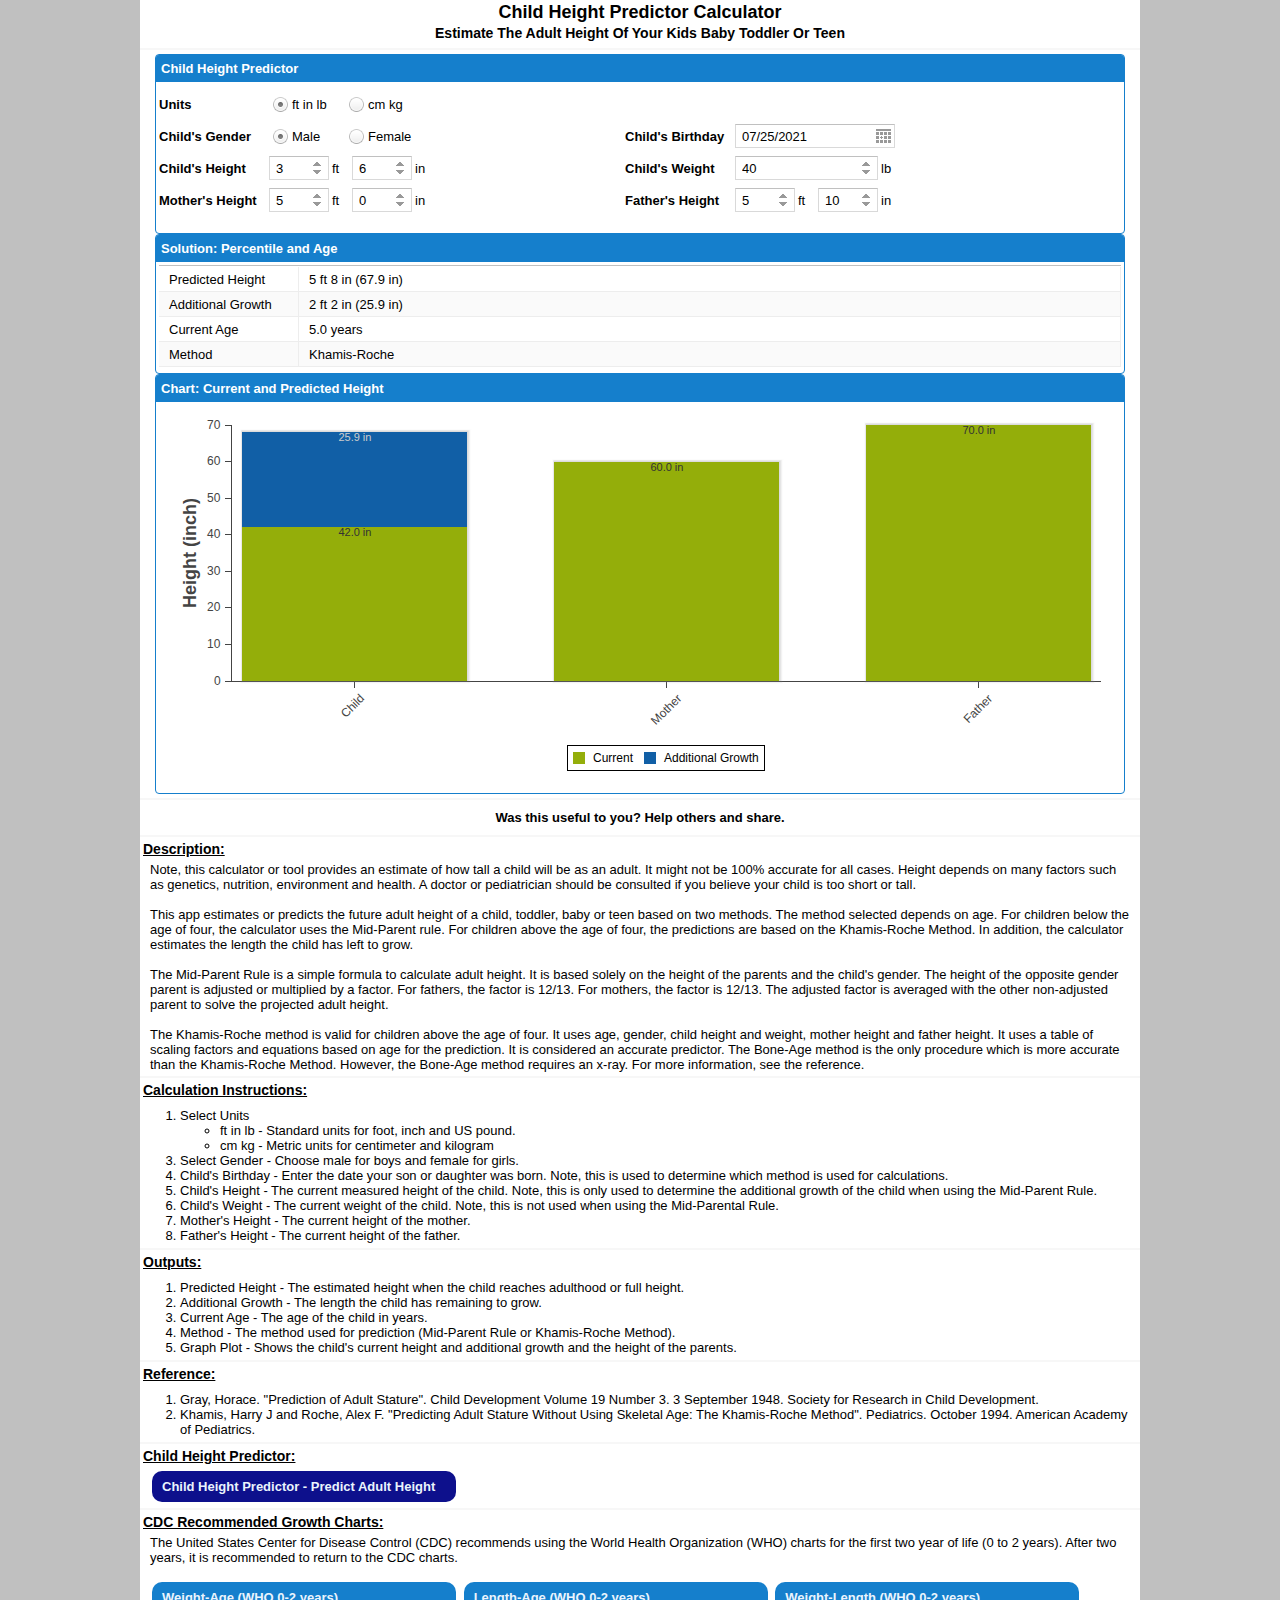
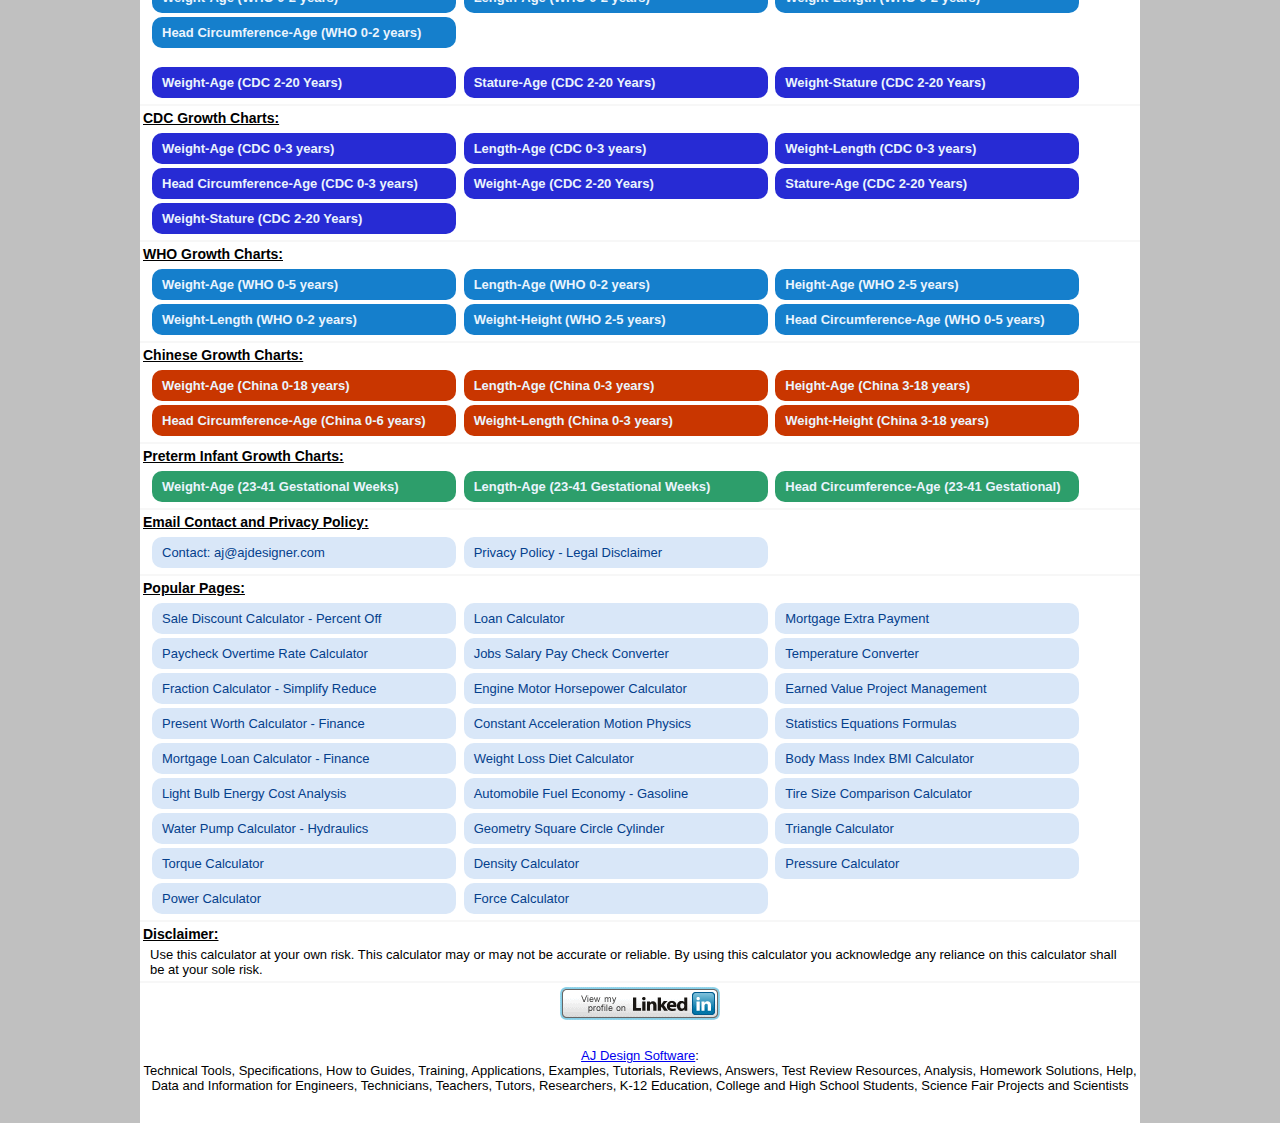
<file: heightpredictor.html>
<!DOCTYPE html>
<html prefix="og: http://ogp.me/ns#">
<head>
<meta name="description" content="How tall? Easy to use height predictor calculator. Helps you estimate the adult height of your child. Get results to see how much your child has left to grow.">
<meta name="keywords" content="predict estimate adult height child calculate calculator grow growth kid children">
<meta http-equiv="Content-Type" content="text/html; charset=utf-8" />
<meta name="viewport" content="width=device-width, initial-scale=1.0, maximum-scale=1.0" />
<meta name="twitter:card" content="summary">
<meta name="twitter:creator" content="@ajdsoftware">
<meta property="og:title"       content="Child Height Predictor Calculator" />
<meta property="og:description" content="How tall? Easy to use height predictor calculator. Helps you estimate the adult height of your child. Get results to see how much your child has left to grow." />
<meta property="og:type"        content="article" />
<meta property="og:url"         content="https://www.infantchart.com/heightpredictor.php" />
<meta property="og:image"       content="infant_440_280_00.jpg" />
<meta property="fb:admins" content="1698169647" />
<meta property="fb:app_id" content="849500431769773" />
<title>Child Height Predictor Calculator: How Tall Will Your Baby Be?</title>
<link rel="stylesheet" href="upload/heightpredictor/resources/myapp-all_00.css"/>
<script data-ad-client="ca-pub-6158058519275033" async src="https://pagead2.googlesyndication.com/pagead/js/adsbygoogle.js"></script>
<link rel="apple-touch-icon" sizes="57x57" href="apple-touch-icon-57x57.png">
<link rel="apple-touch-icon" sizes="60x60" href="apple-touch-icon-60x60.png">
<link rel="apple-touch-icon" sizes="72x72" href="apple-touch-icon-72x72.png">
<link rel="apple-touch-icon" sizes="76x76" href="apple-touch-icon-76x76.png">
<link rel="apple-touch-icon" sizes="114x114" href="apple-touch-icon-114x114.png">
<link rel="apple-touch-icon" sizes="120x120" href="apple-touch-icon-120x120.png">
<link rel="apple-touch-icon" sizes="144x144" href="apple-touch-icon-144x144.png">
<link rel="apple-touch-icon" sizes="152x152" href="apple-touch-icon-152x152.png">
<link rel="apple-touch-icon" sizes="180x180" href="apple-touch-icon-180x180.png">
<link rel="icon" type="image/png" href="favicon-32x32.png" sizes="32x32">
<link rel="icon" type="image/png" href="android-chrome-192x192.png" sizes="192x192">
<link rel="icon" type="image/png" href="favicon-96x96.png" sizes="96x96">
<link rel="icon" type="image/png" href="favicon-16x16.png" sizes="16x16">
<link rel="manifest" href="manifest.json">
<meta name="msapplication-TileColor" content="#9f00a7">
<meta name="msapplication-TileImage" content="/mstile-144x144.png">
<meta name="theme-color" content="#ffffff">
<style>
html{text-align:center}
body{text-align:center;background-color:#c0c0c0;margin:0}
h1{font-size:18px;margin:0;padding:2px 0;text-align:center}
h2{font-size:14px;margin:0;padding:0 0 3px 0;text-align:center}
h3{font-size:14px;margin:0;padding:0 3px 5px 3px;text-align:left;text-decoration:underline}
ol{margin:5px 0}
hr{color:#f7f7f7;background-color:#f7f7f7;height:2px;border:0px;margin:4px 0}
#wrapper{width:100%;max-width:1000px;min-width:300px;text-align:left;margin:0 auto;background-color:white;overflow:auto}
#myappframe {border:0;width:98%;display:block;margin:0 auto}
a.ajlink:link,a.ajlink:visited{color:#04408C;background-color:#d9e7f8;width:290px;text-align:left;padding:8px 4px 8px 10px;text-decoration:none;display:inline-block;margin:2px;border-radius:10px}
a.ajlink:hover,a.ajlink:active{background-color:#BED4EF}
a.ajinfant:link,a.ajinfant:visited{color:#EAF4FD;background-color:#157FCC;font-weight:bold;width:139px;text-align:center;padding:8px 4px 8px 4px;text-decoration:underline;display:inline-block;margin: 2px;border-radius:10px}
a.ajinfant:hover,a.ajinfant:active{background-color:#C45500}
a.ajinfant2:link,a.ajinfant2:visited{color:#EAF4FD;background-color:#157FCC;font-weight:bold;width:290px;text-align:left;padding:8px 4px 8px 10px;text-decoration:none;display:inline-block;margin:2px;border-radius:10px}
a.ajinfant2:hover,a.ajinfant2:active{background-color:#C45500}
a.ajcdc:link,a.ajcdc:visited{color:#EAF4FD;background-color:#272bd4;font-weight:bold;width:139px;text-align:center;padding:8px 4px 8px 4px;text-decoration:underline;display:inline-block;margin:2px;border-radius:10px}
a.ajcdc:hover,a.ajcdc:active{background-color:#C45500}
a.ajcdc2:link,a.ajcdc2:visited{color:#EAF4FD;background-color:#272bd4;font-weight:bold;width:290px;text-align:left;padding:8px 4px 8px 10px;text-decoration:none;display:inline-block;margin:2px;border-radius:10px}
a.ajcdc2:hover,a.ajcdc2:active{background-color:#C45500}
a.ajchinese:link,a.ajchinese:visited{color:#EAF4FD;background-color:#c93600;font-weight:bold;width:139px;text-align:center;padding:8px 4px 8px 4px;text-decoration:underline;display:inline-block;margin:2px;border-radius:10px}
a.ajchinese:hover,a.ajchinese:active{background-color:#C45500}
a.ajchinese2:link,a.ajchinese2:visited{color:#EAF4FD;background-color:#c93600;font-weight:bold;width:290px;text-align:left;padding:8px 4px 8px 10px;text-decoration:none;display:inline-block;margin:2px;border-radius:10px}
a.ajchinese2:hover,a.ajchinese2:active{background-color:#C45500}
a.ajheightpredictor2:link,a.ajheightpredictor2:visited{color:#EAF4FD;background-color:#0d108c;font-weight:bold;width:290px;text-align:left;padding:8px 4px 8px 10px;text-decoration:none;display:inline-block;margin:2px;border-radius:10px}
a.ajheightpredictor2:hover,a.ajheightpredictor2:active{background-color:#C45500}
a.ajolsen:link,a.ajolsen:visited{color:#EAF4FD;background-color:#2d9e6b;font-weight:bold;width:139px;text-align:center;padding:8px 4px 8px 4px;text-decoration:underline;display:inline-block;margin:2px;border-radius:10px}
a.ajolsen:hover,a.ajolsen:active{background-color:#C45500}
a.ajolsen2:link,a.ajolsen2:visited{color:#EAF4FD;background-color:#2d9e6b;font-weight:bold;width:290px;text-align:left;padding:8px 4px 8px 10px;text-decoration:none;display:inline-block;margin:2px;border-radius:10px}
a.ajolsen2:hover,a.ajolsen2:active{background-color:#C45500}
div.ajcenter{margin:0 auto;text-align:center}
div.ajclear{clear:both}
div.ajtext{border:0;width:98%;margin:0 auto}
@media only screen and (max-width: 920px) {
a.ajheightpredictor2:link,a.ajheightpredictor2:visited,a.ajlink:link,a.ajlink:visited,a.ajinfant:link,a.ajinfant:visited,a.ajinfant2:link,a.ajinfant2:visited,a.ajcdc:link,a.ajcdc:visited,a.ajcdc2:link,a.ajcdc2:visited,a.ajchinese:link,a.ajchinese:visited,a.ajchinese2:link,a.ajchinese2:visited,a.ajolsen:link,a.ajolsen:visited,a.ajolsen2:link,a.ajolsen2:visited{width:45%; margin:2px auto}
}
@media only screen and (max-width: 600px) {
a.ajheightpredictor2:link,a.ajheightpredictor2:visited,a.ajlink:link,a.ajlink:visited,a.ajinfant:link,a.ajinfant:visited,a.ajinfant2:link,a.ajinfant2:visited,a.ajcdc:link,a.ajcdc:visited,a.ajcdc2:link,a.ajcdc2:visited,a.ajchinese:link,a.ajchinese:visited,a.ajchinese2:link,a.ajchinese2:visited,a.ajolsen:link,a.ajolsen:visited,a.ajolsen2:link,a.ajolsen2:visited{width:90%; margin:2px auto}
}
</style>
<script async type="text/javascript" src="upload/heightpredictor/app.js"></script>
</head>
<body>
<div id="wrapper">
<h1>Child Height Predictor Calculator</h1>
<h2>Estimate The Adult Height Of Your Kids Baby Toddler Or Teen</h2>
<div style="margin:auto;width:97%;">   
</div>
<hr>
<div id="MyDiv" style="margin:auto;width:97%"></div><hr>
<div class="ajcenter" style="margin:8px auto;width:97%">
</div>
<div class="ajcenter" style="margin-top:10px;margin-bottom:10px"><b>Was this useful to you? Help others and share.</b></div>
<div class="ajcenter"><div class="addthis_inline_share_toolbox"></div></div>
<hr>
<h3>Description:</h3>
<div class="ajtext">
Note, this calculator or tool provides an estimate of how tall a child will be as an adult. It might not be 100% accurate for all cases. Height depends on many factors such as genetics, nutrition, environment and health. A doctor or pediatrician should be consulted if you believe your child is too short or tall.
<br><br>
This app estimates or predicts the future adult height of a child, toddler, baby or teen based on two methods. The method selected depends on age. For children below the age of four, the calculator uses the Mid-Parent rule. For children above the age of four, the predictions are based on the Khamis-Roche Method. In addition, the calculator estimates the length the child has left to grow.
<br><br>
The Mid-Parent Rule is a simple formula to calculate adult height. It is based solely on the height of the parents and the child's gender. The height of the opposite gender parent is adjusted or multiplied by a factor. For fathers, the factor is 12/13. For mothers, the factor is 12/13. The adjusted factor is averaged with the other non-adjusted parent to solve the projected adult height.
<br><br>
The Khamis-Roche method is valid for children above the age of four. It uses age, gender, child height and weight, mother height and father height. It uses a table of scaling factors and equations based on age for the prediction. It is considered an accurate predictor. The Bone-Age method is the only procedure which is more accurate than the Khamis-Roche Method. However, the Bone-Age method requires an x-ray. For more information, see the reference.
</div>
<hr>
<h3>Calculation Instructions:</h3>
<ol>
<li>Select Units</li>
<li style="list-style-type:none">
<ul>
<li>ft in lb - Standard units for foot, inch and US pound.</li>
<li>cm kg - Metric units for centimeter and kilogram</li>
</ul>
</li>
<li>Select Gender - Choose male for boys and female for girls.</li>
<li>Child's Birthday - Enter the date your son or daughter was born. Note, this is used to determine which method is used for calculations.</li>
<li>Child's Height - The current measured height of the child. Note, this is only used to determine the additional growth of the child when using the Mid-Parent Rule.</li>
<li>Child's Weight - The current weight of the child. Note, this is not used when using the Mid-Parental Rule.</li>
<li>Mother's Height - The current height of the mother.</li>
<li>Father's Height - The current height of the father.</li>
</ol>
<hr>
<h3>Outputs:</h3>
<ol>
<li>Predicted Height - The estimated height when the child reaches adulthood or full height.</li>
<li>Additional Growth - The length the child has remaining to grow.</li>
<li>Current Age - The age of the child in years.</li>
<li>Method - The method used for prediction (Mid-Parent Rule or Khamis-Roche Method).</li>
<li>Graph Plot - Shows the child's current height and additional growth and the height of the parents.</li>
</ol>
<hr>
<h3>Reference:</h3>
<ol>
<li>Gray, Horace. "Prediction of Adult Stature". Child Development Volume 19 Number 3. 3 September 1948. Society for Research in Child Development.</li>
<li>Khamis, Harry J and Roche, Alex F. "Predicting Adult Stature Without Using Skeletal Age: The Khamis-Roche Method". Pediatrics. October 1994. American Academy of Pediatrics.</li>
</ol>   
<hr>
<h3>Child Height Predictor:</h3>
<div class="ajtext">
<a class="ajheightpredictor2" href="heightpredictor.html">Child Height Predictor - Predict Adult Height</a>
</div>
<hr>
<h3>CDC Recommended Growth Charts:</h3>
<div class="ajtext">
The United States Center for Disease Control (CDC) recommends using the World Health Organization (WHO) charts for the first two year of life (0 to 2 years). After two years, it is recommended to return to the CDC charts.
</div>
<br>
<div class="ajtext">
<a class="ajinfant2" href="index.html">Weight-Age (WHO 0-2 years)</a>
<a class="ajinfant2" href="infantlengthage.html">Length-Age (WHO 0-2 years)</a>
<a class="ajinfant2" href="infantweightlength.html">Weight-Length (WHO 0-2 years)</a>
<a class="ajinfant2" href="infantheadage.html">Head Circumference-Age (WHO 0-2 years)</a>
</div>
<br>
<div class="ajtext">
<a class="ajcdc2" href="child.html">Weight-Age (CDC 2-20 Years)</a>
<a class="ajcdc2" href="child/childrenstatureage.html">Stature-Age (CDC 2-20 Years)</a>
<a class="ajcdc2" href="child/childrenweightstature.html">Weight-Stature (CDC 2-20 Years)</a>
</div>
<hr>
<h3>CDC Growth Charts:</h3>
<div class="ajtext">
<a class="ajcdc2" href="cdc0to3weightforage.html">Weight-Age (CDC 0-3 years)</a>
<a class="ajcdc2" href="cdc0to3lengthforage.html">Length-Age (CDC 0-3 years)</a>
<a class="ajcdc2" href="cdc0to3weightforlength.html">Weight-Length (CDC 0-3 years)</a>
<a class="ajcdc2" href="cdc0to3headforage.html">Head Circumference-Age (CDC 0-3 years)</a>
<a class="ajcdc2" href="child.html">Weight-Age (CDC 2-20 Years)</a>
<a class="ajcdc2" href="child/childrenstatureage.html">Stature-Age (CDC 2-20 Years)</a>
<a class="ajcdc2" href="child/childrenweightstature.html">Weight-Stature (CDC 2-20 Years)</a>
</div>
<hr>
<h3>WHO Growth Charts:</h3>
<div class="ajtext">
<a class="ajinfant2" href="who0to5weightforage.html">Weight-Age (WHO 0-5 years)</a>
<a class="ajinfant2" href="infantlengthage.html">Length-Age (WHO 0-2 years)</a>
<a class="ajinfant2" href="who2to5statureforage.html">Height-Age (WHO 2-5 years)</a>
<a class="ajinfant2" href="infantweightlength.html">Weight-Length (WHO 0-2 years)</a>
<a class="ajinfant2" href="who2to5weightforlength.html">Weight-Height (WHO 2-5 years)</a>
<a class="ajinfant2" href="who0to5headforage.html">Head Circumference-Age (WHO 0-5 years)</a>
</div>
<hr>
<h3>Chinese Growth Charts:</h3>
<div class="ajtext">
<a class="ajchinese2" href="chinese0to18weightforage.html">Weight-Age (China 0-18 years)</a>
<a class="ajchinese2" href="chinese0to3lengthforage.html">Length-Age (China 0-3 years)</a>
<a class="ajchinese2" href="chinese3to18statureforage.html">Height-Age (China 3-18 years)</a>
<a class="ajchinese2" href="chinese0to6headforage.html">Head Circumference-Age (China 0-6 years)</a>
<a class="ajchinese2" href="chineseweightforlength.html">Weight-Length (China 0-3 years)</a>
<a class="ajchinese2" href="chineseweightforstature.html">Weight-Height (China 3-18 years)</a>
</div>
<hr>
<h3>Preterm Infant Growth Charts:</h3>
<div class="ajtext">
<a class="ajolsen2" href="olsenweightforage.html">Weight-Age (23-41 Gestational Weeks)</a>
<a class="ajolsen2" href="olsenlengthforage.html">Length-Age (23-41 Gestational Weeks)</a>
<a class="ajolsen2" href="olsenheadforage.html">Head Circumference-Age (23-41 Gestational)</a>
</div>
<hr>
<h3>Email Contact and Privacy Policy:</h3>
<div class="ajtext">
<a class="ajlink" href="mailto:aj@ajdesigner.com">Contact: aj@ajdesigner.com</a>
<a class="ajlink" href="legal.html">Privacy Policy - Legal Disclaimer</a>
</div>
<hr>
<h3>Popular Pages:</h3>
<div class="ajtext">
<a class="ajlink" href="https://www.percentoffcalculator.com/">Sale Discount Calculator - Percent Off</a>
<a class="ajlink" href="https://www.ajdesigner.com/fl_loan/loan.php">Loan Calculator</a>
<a class="ajlink" href="https://www.loanchop.com/">Mortgage Extra Payment</a>
<a class="ajlink" href="https://www.dollarsperhour.com/">Paycheck Overtime Rate Calculator</a>
<a class="ajlink" href="https://www.hourlysalaries.com/">Jobs Salary Pay Check Converter</a>
<a class="ajlink" href="https://www.temperaturetool.com/">Temperature Converter</a>
<a class="ajlink" href="https://www.ajdesigner.com/php_fraction/simplify_fraction.php">Fraction Calculator - Simplify Reduce</a>
<a class="ajlink" href="https://www.ajdesigner.com/phphorsepower/horsepower_equation_trap_speed_method_horsepower.php">Engine Motor Horsepower Calculator</a>
<a class="ajlink" href="https://www.ajdesigner.com/phpearnedvalue/cost_performance_index.php">Earned Value Project Management</a>
<a class="ajlink" href="https://www.ajdesigner.com/phppresentworth/present_worth_value_equation.php">Present Worth Calculator - Finance</a>
<a class="ajlink" href="https://www.ajdesigner.com/constantacceleration/cavelocity.php">Constant Acceleration Motion Physics</a>
<a class="ajlink" href="https://www.ajdesigner.com/phpstatistics/standard_deviation_population.php">Statistics Equations Formulas</a>
<a class="ajlink" href="https://www.ajdesigner.com/mortgage.php">Mortgage Loan Calculator - Finance</a>
<a class="ajlink" href="https://www.ajdesigner.com/phpweightloss/weight_loss_equations_female_metabolic_rate_bmr_calorie_day.php">Weight Loss Diet Calculator</a>
<a class="ajlink" href="https://www.ajdesigner.com/phpweightloss/weight_loss_equation_body_mass_index_bmi.php">Body Mass Index BMI Calculator</a>
<a class="ajlink" href="https://www.ajdesigner.com/fl_light_bulb/light_bulb.php">Light Bulb Energy Cost Analysis</a>
<a class="ajlink" href="https://www.ajdesigner.com/fl_fuel/fuel.php">Automobile Fuel Economy - Gasoline</a>
<a class="ajlink" href="https://www.ajdesigner.com/fl_tire/tire.php">Tire Size Comparison Calculator</a>
<a class="ajlink" href="https://www.ajdesigner.com/phppump/pump_equations_water_horse_power.php">Water Pump Calculator - Hydraulics</a>
<a class="ajlink" href="https://www.ajdesigner.com/phpgeometricformulas/square_area_a.php">Geometry Square Circle Cylinder</a>
<a class="ajlink" href="https://www.ajdesigner.com/phptriangle/equilateral_triangle_perimeter_p.php">Triangle  Calculator</a>
<a class="ajlink" href="https://www.ajdesigner.com/phptorque/torque_equation_torque.php">Torque  Calculator</a>
<a class="ajlink" href="https://www.ajdesigner.com/phpdensity/density_equation.php">Density Calculator</a>
<a class="ajlink" href="https://www.ajdesigner.com/phppressure/fluid_pressure_equation_pressure.php">Pressure  Calculator</a>
<a class="ajlink" href="https://www.ajdesigner.com/phppower/power_equation_work_power.php">Power  Calculator</a>
<a class="ajlink" href="https://www.ajdesigner.com/phpforce/force_equation.php">Force  Calculator</a>
</div>
<hr>
<h3>Disclaimer:</h3>
<div class="ajtext">
Use this calculator at your own risk. This calculator may or may not be accurate or reliable. By using this calculator you acknowledge any reliance on this calculator shall be at your sole risk.
</div>
<hr>
<div class="ajcenter" style="margin:0 0 10px 0">
<a href="https://www.linkedin.com/in/jimmyraymond"><img src="btn_linkin.png" width="160" height="33" border="0" alt="View Jimmy Rayamond's profile on LinkedIn"></a><br><br>
</div>
<div class="ajcenter" style="margin:0 0 30px 0">
<a href="https://www.ajdesigner.com/">AJ Design Software</a>:<br>
Technical Tools, Specifications, How to Guides, Training, Applications, Examples, Tutorials, Reviews, Answers, Test Review Resources, Analysis, Homework Solutions, Help, Data and Information for Engineers, Technicians, Teachers, Tutors, Researchers, K-12 Education, College and High School Students, Science Fair Projects and Scientists
</div>
</div>
<div id="fb-root"></div>
<script type="text/javascript">
function downloadJSAtOnload() {
var element = document.createElement("script");
element.src = "eu/eu00.js";
element.async = true;
document.body.appendChild(element);
if(window.innerWidth > 0){
var el2 = document.createElement("script");
el2.src = "js/300/addthis_widget.js";
el2.async = true;
document.body.appendChild(el2);
}
(function(d,s,id){var js,fjs=d.getElementsByTagName(s)[0];if(d.getElementById(id)) return;js=d.createElement(s);js.id=id;js.src="//connect.facebook.net/en_US/sdk.js#xfbml=1&version=v2.3&appId=656467871124792";fjs.parentNode.insertBefore(js,fjs);}(document,'script','facebook-jssdk'));
}
if (window.addEventListener)
window.addEventListener("load", downloadJSAtOnload, false);
else if (window.attachEvent)
window.attachEvent("onload", downloadJSAtOnload);
else window.onload = downloadJSAtOnload;
</script>
</body>
</html>
</file>
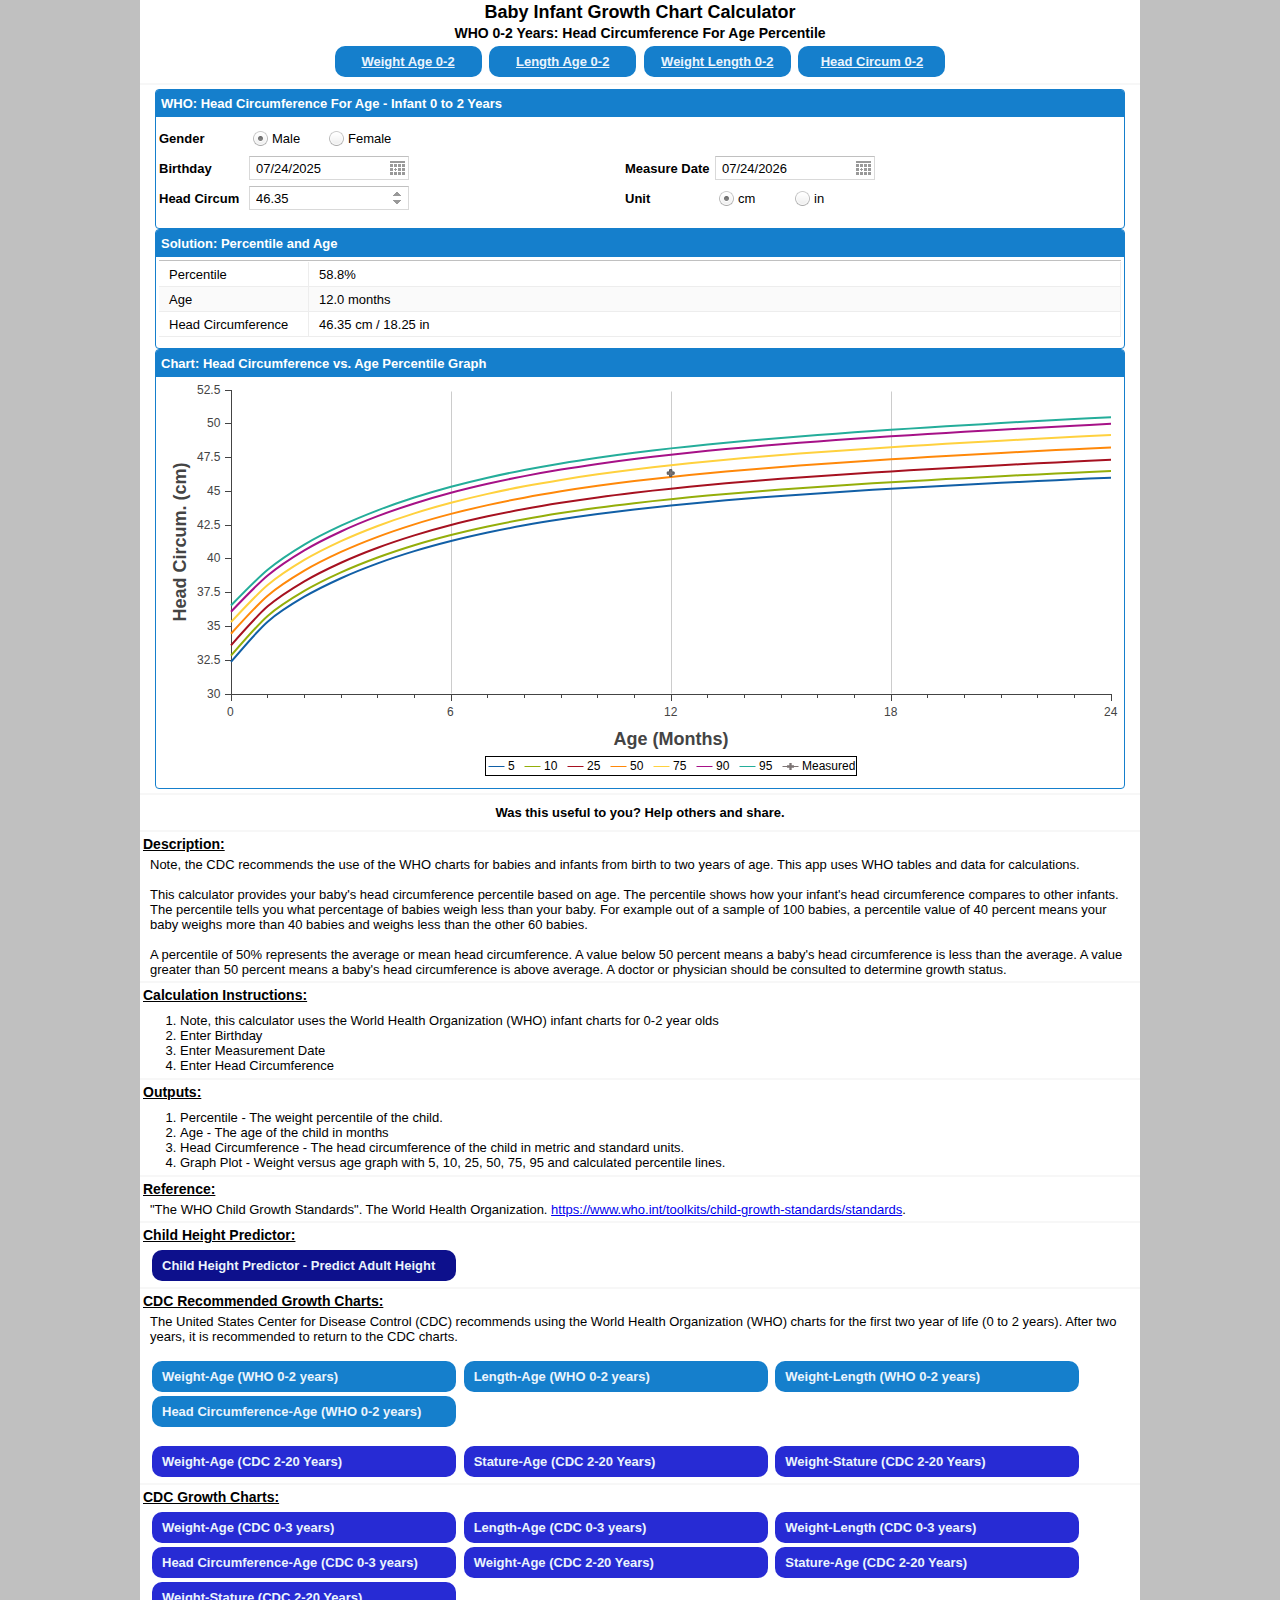
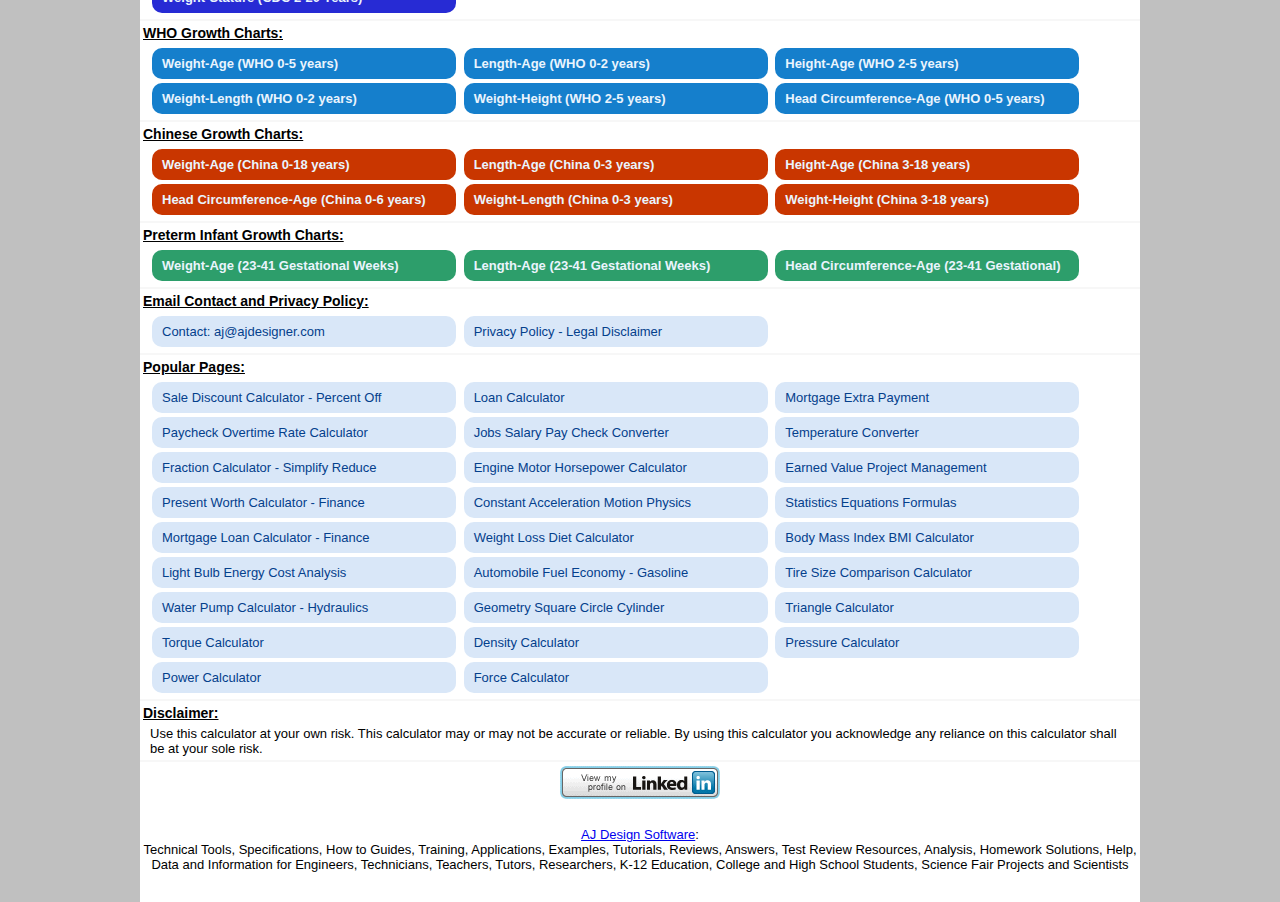
<file: infantheadage.html>
<!DOCTYPE html>
<html prefix="og: http://ogp.me/ns#">
<head>
<meta name="description" content="Easy to use infant growth chart calculator. Helps you determine the head circumference-age percentile of your baby. Get results based on WHO standards and data.">
<meta name="keywords" content="calculator chart determine head circumference percentile infant baby given age birth date">
<meta http-equiv="Content-Type" content="text/html; charset=utf-8" />
<meta name="viewport" content="width=device-width, initial-scale=1.0, maximum-scale=1.0" />
<meta name="twitter:card" content="summary">
<meta name="twitter:creator" content="@ajdsoftware">
<meta property="og:title"       content="Baby Infant Growth Chart Calculator - Head Circumference Age Percentile Graph" />
<meta property="og:description" content="Easy to use infant growth chart calculator. Helps you determine the head circumference-age percentile of your baby. Get results based on WHO standards and data." />
<meta property="og:type"        content="article" />
<meta property="og:url"         content="https://www.infantchart.com/infantheadage.php" />
<meta property="og:image"       content="infant_440_280_00.jpg" />
<meta property="fb:admins" content="1698169647" />
<meta property="fb:app_id" content="849500431769773" />
<title>Infant Growth Chart Calculator: Head Circumference Age WHO 0-2 Year</title>
<link rel="stylesheet" href="upload/infantheadage/resources/myapp-all.css"/>
<script data-ad-client="ca-pub-6158058519275033" async src="https://pagead2.googlesyndication.com/pagead/js/adsbygoogle.js"></script>
<link rel="apple-touch-icon" sizes="57x57" href="apple-touch-icon-57x57.png">
<link rel="apple-touch-icon" sizes="60x60" href="apple-touch-icon-60x60.png">
<link rel="apple-touch-icon" sizes="72x72" href="apple-touch-icon-72x72.png">
<link rel="apple-touch-icon" sizes="76x76" href="apple-touch-icon-76x76.png">
<link rel="apple-touch-icon" sizes="114x114" href="apple-touch-icon-114x114.png">
<link rel="apple-touch-icon" sizes="120x120" href="apple-touch-icon-120x120.png">
<link rel="apple-touch-icon" sizes="144x144" href="apple-touch-icon-144x144.png">
<link rel="apple-touch-icon" sizes="152x152" href="apple-touch-icon-152x152.png">
<link rel="apple-touch-icon" sizes="180x180" href="apple-touch-icon-180x180.png">
<link rel="icon" type="image/png" href="favicon-32x32.png" sizes="32x32">
<link rel="icon" type="image/png" href="android-chrome-192x192.png" sizes="192x192">
<link rel="icon" type="image/png" href="favicon-96x96.png" sizes="96x96">
<link rel="icon" type="image/png" href="favicon-16x16.png" sizes="16x16">
<link rel="manifest" href="manifest.json">
<meta name="msapplication-TileColor" content="#9f00a7">
<meta name="msapplication-TileImage" content="/mstile-144x144.png">
<meta name="theme-color" content="#ffffff">
<style>
html{text-align:center}
body{text-align:center;background-color:#c0c0c0;margin:0}
h1{font-size:18px;margin:0;padding:2px 0;text-align:center}
h2{font-size:14px;margin:0;padding:0 0 3px 0;text-align:center}
h3{font-size:14px;margin:0;padding:0 3px 5px 3px;text-align:left;text-decoration:underline}
ol{margin:5px 0}
hr{color:#f7f7f7;background-color:#f7f7f7;height:2px;border:0px;margin:4px 0}
#wrapper{width:100%;max-width:1000px;min-width:300px;text-align:left;margin:0 auto;background-color:white;overflow:auto}
#myappframe {border:0;width:98%;display:block;margin:0 auto}
a.ajlink:link,a.ajlink:visited{color:#04408C;background-color:#d9e7f8;width:290px;text-align:left;padding:8px 4px 8px 10px;text-decoration:none;display:inline-block;margin:2px;border-radius:10px}
a.ajlink:hover,a.ajlink:active{background-color:#BED4EF}
a.ajinfant:link,a.ajinfant:visited{color:#EAF4FD;background-color:#157FCC;font-weight:bold;width:139px;text-align:center;padding:8px 4px 8px 4px;text-decoration:underline;display:inline-block;margin: 2px;border-radius:10px}
a.ajinfant:hover,a.ajinfant:active{background-color:#C45500}
a.ajinfant2:link,a.ajinfant2:visited{color:#EAF4FD;background-color:#157FCC;font-weight:bold;width:290px;text-align:left;padding:8px 4px 8px 10px;text-decoration:none;display:inline-block;margin:2px;border-radius:10px}
a.ajinfant2:hover,a.ajinfant2:active{background-color:#C45500}
a.ajcdc:link,a.ajcdc:visited{color:#EAF4FD;background-color:#272bd4;font-weight:bold;width:139px;text-align:center;padding:8px 4px 8px 4px;text-decoration:underline;display:inline-block;margin:2px;border-radius:10px}
a.ajcdc:hover,a.ajcdc:active{background-color:#C45500}
a.ajcdc2:link,a.ajcdc2:visited{color:#EAF4FD;background-color:#272bd4;font-weight:bold;width:290px;text-align:left;padding:8px 4px 8px 10px;text-decoration:none;display:inline-block;margin:2px;border-radius:10px}
a.ajcdc2:hover,a.ajcdc2:active{background-color:#C45500}
a.ajchinese:link,a.ajchinese:visited{color:#EAF4FD;background-color:#c93600;font-weight:bold;width:139px;text-align:center;padding:8px 4px 8px 4px;text-decoration:underline;display:inline-block;margin:2px;border-radius:10px}
a.ajchinese:hover,a.ajchinese:active{background-color:#C45500}
a.ajchinese2:link,a.ajchinese2:visited{color:#EAF4FD;background-color:#c93600;font-weight:bold;width:290px;text-align:left;padding:8px 4px 8px 10px;text-decoration:none;display:inline-block;margin:2px;border-radius:10px}
a.ajchinese2:hover,a.ajchinese2:active{background-color:#C45500}
a.ajheightpredictor2:link,a.ajheightpredictor2:visited{color:#EAF4FD;background-color:#0d108c;font-weight:bold;width:290px;text-align:left;padding:8px 4px 8px 10px;text-decoration:none;display:inline-block;margin:2px;border-radius:10px}
a.ajheightpredictor2:hover,a.ajheightpredictor2:active{background-color:#C45500}
a.ajolsen:link,a.ajolsen:visited{color:#EAF4FD;background-color:#2d9e6b;font-weight:bold;width:139px;text-align:center;padding:8px 4px 8px 4px;text-decoration:underline;display:inline-block;margin:2px;border-radius:10px}
a.ajolsen:hover,a.ajolsen:active{background-color:#C45500}
a.ajolsen2:link,a.ajolsen2:visited{color:#EAF4FD;background-color:#2d9e6b;font-weight:bold;width:290px;text-align:left;padding:8px 4px 8px 10px;text-decoration:none;display:inline-block;margin:2px;border-radius:10px}
a.ajolsen2:hover,a.ajolsen2:active{background-color:#C45500}
div.ajcenter{margin:0 auto;text-align:center}
div.ajclear{clear:both}
div.ajtext{border:0;width:98%;margin:0 auto}
@media only screen and (max-width: 920px) {
a.ajheightpredictor2:link,a.ajheightpredictor2:visited,a.ajlink:link,a.ajlink:visited,a.ajinfant:link,a.ajinfant:visited,a.ajinfant2:link,a.ajinfant2:visited,a.ajcdc:link,a.ajcdc:visited,a.ajcdc2:link,a.ajcdc2:visited,a.ajchinese:link,a.ajchinese:visited,a.ajchinese2:link,a.ajchinese2:visited,a.ajolsen:link,a.ajolsen:visited,a.ajolsen2:link,a.ajolsen2:visited{width:45%; margin:2px auto}
}
@media only screen and (max-width: 600px) {
a.ajheightpredictor2:link,a.ajheightpredictor2:visited,a.ajlink:link,a.ajlink:visited,a.ajinfant:link,a.ajinfant:visited,a.ajinfant2:link,a.ajinfant2:visited,a.ajcdc:link,a.ajcdc:visited,a.ajcdc2:link,a.ajcdc2:visited,a.ajchinese:link,a.ajchinese:visited,a.ajchinese2:link,a.ajchinese2:visited,a.ajolsen:link,a.ajolsen:visited,a.ajolsen2:link,a.ajolsen2:visited{width:90%; margin:2px auto}
}
</style>
<script async type="text/javascript" src="upload/infantheadage/app.js"></script>
</head>
<body>
<div id="wrapper">
<h1>Baby Infant Growth Chart Calculator</h1>
<h2>WHO 0-2 Years: Head Circumference For Age Percentile</h2>
<div class="ajcenter">
<a class="ajinfant" href="index.html">Weight Age 0-2</a>
<a class="ajinfant" href="infantlengthage.html">Length Age 0-2</a>
<a class="ajinfant" href="infantweightlength.html">Weight Length 0-2</a>
<a class="ajinfant" href="infantheadage.html">Head Circum 0-2</a>
</div>
<div style="margin:auto;width:97%;">   
</div>
<hr>
<div id="MyDiv" style="margin:auto;width:97%"></div><hr>
<div class="ajcenter" style="margin:8px auto;width:97%">
</div>
<div class="ajcenter" style="margin-top:10px;margin-bottom:10px"><b>Was this useful to you? Help others and share.</b></div>
<div class="ajcenter"><div class="addthis_inline_share_toolbox"></div></div>
<hr>
<h3>Description:</h3>
<div class="ajtext">
Note, the CDC recommends the use of the WHO charts for babies and infants from birth to two years of age. This app uses WHO tables and data for calculations.
<br><br>
This calculator provides your baby's head circumference percentile based on age. The percentile shows how your infant's head circumference compares to other infants. The percentile tells you what percentage of babies weigh less than your baby. For example out of a sample of 100 babies, a percentile value of 40 percent means your baby weighs more than 40 babies and weighs less than the other 60 babies.
<br><br>
A percentile of 50% represents the average or mean head circumference. A value below 50 percent means a baby's head circumference is less than the average. A value greater than 50 percent means a baby's head circumference is above average. A doctor or physician should be consulted to determine growth status.
</div>
<hr>
<h3>Calculation Instructions:</h3>
<ol>
<li>Note, this calculator uses the World Health Organization (WHO) infant charts for 0-2 year olds</li>
<li>Enter Birthday</li>
<li>Enter Measurement Date</li>
<li>Enter Head Circumference</li>
</ol>
<hr>
<h3>Outputs:</h3>
<ol>
<li>Percentile - The weight percentile of the child.</li>
<li>Age - The age of the child in months</li>
<li>Head Circumference - The head circumference of the child in metric and standard units.</li>
<li>Graph Plot - Weight versus age graph with 5, 10, 25, 50, 75, 95 and calculated percentile lines.</li>
</ol>
<hr>
<h3>Reference:</h3>
<div class="ajtext">
"The WHO Child Growth Standards". The World Health Organization. <a href="https://www.who.int/toolkits/child-growth-standards/standards">https://www.who.int/toolkits/child-growth-standards/standards</a>.
</div>
<hr>
<h3>Child Height Predictor:</h3>
<div class="ajtext">
<a class="ajheightpredictor2" href="heightpredictor.html">Child Height Predictor - Predict Adult Height</a>
</div>
<hr>
<h3>CDC Recommended Growth Charts:</h3>
<div class="ajtext">
The United States Center for Disease Control (CDC) recommends using the World Health Organization (WHO) charts for the first two year of life (0 to 2 years). After two years, it is recommended to return to the CDC charts.
</div>
<br>
<div class="ajtext">
<a class="ajinfant2" href="index.html">Weight-Age (WHO 0-2 years)</a>
<a class="ajinfant2" href="infantlengthage.html">Length-Age (WHO 0-2 years)</a>
<a class="ajinfant2" href="infantweightlength.html">Weight-Length (WHO 0-2 years)</a>
<a class="ajinfant2" href="infantheadage.html">Head Circumference-Age (WHO 0-2 years)</a>
</div>
<br>
<div class="ajtext">
<a class="ajcdc2" href="child.html">Weight-Age (CDC 2-20 Years)</a>
<a class="ajcdc2" href="child/childrenstatureage.html">Stature-Age (CDC 2-20 Years)</a>
<a class="ajcdc2" href="child/childrenweightstature.html">Weight-Stature (CDC 2-20 Years)</a>
</div>
<hr>
<h3>CDC Growth Charts:</h3>
<div class="ajtext">
<a class="ajcdc2" href="cdc0to3weightforage.html">Weight-Age (CDC 0-3 years)</a>
<a class="ajcdc2" href="cdc0to3lengthforage.html">Length-Age (CDC 0-3 years)</a>
<a class="ajcdc2" href="cdc0to3weightforlength.html">Weight-Length (CDC 0-3 years)</a>
<a class="ajcdc2" href="cdc0to3headforage.html">Head Circumference-Age (CDC 0-3 years)</a>
<a class="ajcdc2" href="child.html">Weight-Age (CDC 2-20 Years)</a>
<a class="ajcdc2" href="child/childrenstatureage.html">Stature-Age (CDC 2-20 Years)</a>
<a class="ajcdc2" href="child/childrenweightstature.html">Weight-Stature (CDC 2-20 Years)</a>
</div>
<hr>
<h3>WHO Growth Charts:</h3>
<div class="ajtext">
<a class="ajinfant2" href="who0to5weightforage.html">Weight-Age (WHO 0-5 years)</a>
<a class="ajinfant2" href="infantlengthage.html">Length-Age (WHO 0-2 years)</a>
<a class="ajinfant2" href="who2to5statureforage.html">Height-Age (WHO 2-5 years)</a>
<a class="ajinfant2" href="infantweightlength.html">Weight-Length (WHO 0-2 years)</a>
<a class="ajinfant2" href="who2to5weightforlength.html">Weight-Height (WHO 2-5 years)</a>
<a class="ajinfant2" href="who0to5headforage.html">Head Circumference-Age (WHO 0-5 years)</a>
</div>
<hr>
<h3>Chinese Growth Charts:</h3>
<div class="ajtext">
<a class="ajchinese2" href="chinese0to18weightforage.html">Weight-Age (China 0-18 years)</a>
<a class="ajchinese2" href="chinese0to3lengthforage.html">Length-Age (China 0-3 years)</a>
<a class="ajchinese2" href="chinese3to18statureforage.html">Height-Age (China 3-18 years)</a>
<a class="ajchinese2" href="chinese0to6headforage.html">Head Circumference-Age (China 0-6 years)</a>
<a class="ajchinese2" href="chineseweightforlength.html">Weight-Length (China 0-3 years)</a>
<a class="ajchinese2" href="chineseweightforstature.html">Weight-Height (China 3-18 years)</a>
</div>
<hr>
<h3>Preterm Infant Growth Charts:</h3>
<div class="ajtext">
<a class="ajolsen2" href="olsenweightforage.html">Weight-Age (23-41 Gestational Weeks)</a>
<a class="ajolsen2" href="olsenlengthforage.html">Length-Age (23-41 Gestational Weeks)</a>
<a class="ajolsen2" href="olsenheadforage.html">Head Circumference-Age (23-41 Gestational)</a>
</div>
<hr>
<h3>Email Contact and Privacy Policy:</h3>
<div class="ajtext">
<a class="ajlink" href="mailto:aj@ajdesigner.com">Contact: aj@ajdesigner.com</a>
<a class="ajlink" href="legal.html">Privacy Policy - Legal Disclaimer</a>
</div>
<hr>
<h3>Popular Pages:</h3>
<div class="ajtext">
<a class="ajlink" href="https://www.percentoffcalculator.com/">Sale Discount Calculator - Percent Off</a>
<a class="ajlink" href="https://www.ajdesigner.com/fl_loan/loan.php">Loan Calculator</a>
<a class="ajlink" href="https://www.loanchop.com/">Mortgage Extra Payment</a>
<a class="ajlink" href="https://www.dollarsperhour.com/">Paycheck Overtime Rate Calculator</a>
<a class="ajlink" href="https://www.hourlysalaries.com/">Jobs Salary Pay Check Converter</a>
<a class="ajlink" href="https://www.temperaturetool.com/">Temperature Converter</a>
<a class="ajlink" href="https://www.ajdesigner.com/php_fraction/simplify_fraction.php">Fraction Calculator - Simplify Reduce</a>
<a class="ajlink" href="https://www.ajdesigner.com/phphorsepower/horsepower_equation_trap_speed_method_horsepower.php">Engine Motor Horsepower Calculator</a>
<a class="ajlink" href="https://www.ajdesigner.com/phpearnedvalue/cost_performance_index.php">Earned Value Project Management</a>
<a class="ajlink" href="https://www.ajdesigner.com/phppresentworth/present_worth_value_equation.php">Present Worth Calculator - Finance</a>
<a class="ajlink" href="https://www.ajdesigner.com/constantacceleration/cavelocity.php">Constant Acceleration Motion Physics</a>
<a class="ajlink" href="https://www.ajdesigner.com/phpstatistics/standard_deviation_population.php">Statistics Equations Formulas</a>
<a class="ajlink" href="https://www.ajdesigner.com/mortgage.php">Mortgage Loan Calculator - Finance</a>
<a class="ajlink" href="https://www.ajdesigner.com/phpweightloss/weight_loss_equations_female_metabolic_rate_bmr_calorie_day.php">Weight Loss Diet Calculator</a>
<a class="ajlink" href="https://www.ajdesigner.com/phpweightloss/weight_loss_equation_body_mass_index_bmi.php">Body Mass Index BMI Calculator</a>
<a class="ajlink" href="https://www.ajdesigner.com/fl_light_bulb/light_bulb.php">Light Bulb Energy Cost Analysis</a>
<a class="ajlink" href="https://www.ajdesigner.com/fl_fuel/fuel.php">Automobile Fuel Economy - Gasoline</a>
<a class="ajlink" href="https://www.ajdesigner.com/fl_tire/tire.php">Tire Size Comparison Calculator</a>
<a class="ajlink" href="https://www.ajdesigner.com/phppump/pump_equations_water_horse_power.php">Water Pump Calculator - Hydraulics</a>
<a class="ajlink" href="https://www.ajdesigner.com/phpgeometricformulas/square_area_a.php">Geometry Square Circle Cylinder</a>
<a class="ajlink" href="https://www.ajdesigner.com/phptriangle/equilateral_triangle_perimeter_p.php">Triangle  Calculator</a>
<a class="ajlink" href="https://www.ajdesigner.com/phptorque/torque_equation_torque.php">Torque  Calculator</a>
<a class="ajlink" href="https://www.ajdesigner.com/phpdensity/density_equation.php">Density Calculator</a>
<a class="ajlink" href="https://www.ajdesigner.com/phppressure/fluid_pressure_equation_pressure.php">Pressure  Calculator</a>
<a class="ajlink" href="https://www.ajdesigner.com/phppower/power_equation_work_power.php">Power  Calculator</a>
<a class="ajlink" href="https://www.ajdesigner.com/phpforce/force_equation.php">Force  Calculator</a>
</div>
<hr>
<h3>Disclaimer:</h3>
<div class="ajtext">
Use this calculator at your own risk. This calculator may or may not be accurate or reliable. By using this calculator you acknowledge any reliance on this calculator shall be at your sole risk.
</div>
<hr>
<div class="ajcenter" style="margin:0 0 10px 0">
<a href="https://www.linkedin.com/in/jimmyraymond"><img src="btn_linkin.png" width="160" height="33" border="0" alt="View Jimmy Rayamond's profile on LinkedIn"></a><br><br>
</div>
<div class="ajcenter" style="margin:0 0 30px 0">
<a href="https://www.ajdesigner.com/">AJ Design Software</a>:<br>
Technical Tools, Specifications, How to Guides, Training, Applications, Examples, Tutorials, Reviews, Answers, Test Review Resources, Analysis, Homework Solutions, Help, Data and Information for Engineers, Technicians, Teachers, Tutors, Researchers, K-12 Education, College and High School Students, Science Fair Projects and Scientists
</div>
</div>
<div id="fb-root"></div>
<script type="text/javascript">
function downloadJSAtOnload() {
var element = document.createElement("script");
element.src = "eu/eu00.js";
element.async = true;
document.body.appendChild(element);
if(window.innerWidth > 0){
var el2 = document.createElement("script");
el2.src = "js/300/addthis_widget.js";
el2.async = true;
document.body.appendChild(el2);
}
(function(d,s,id){var js,fjs=d.getElementsByTagName(s)[0];if(d.getElementById(id)) return;js=d.createElement(s);js.id=id;js.src="//connect.facebook.net/en_US/sdk.js#xfbml=1&version=v2.3&appId=656467871124792";fjs.parentNode.insertBefore(js,fjs);}(document,'script','facebook-jssdk'));
}
if (window.addEventListener)
window.addEventListener("load", downloadJSAtOnload, false);
else if (window.attachEvent)
window.attachEvent("onload", downloadJSAtOnload);
else window.onload = downloadJSAtOnload;
</script>
</body>
</html>
</file>
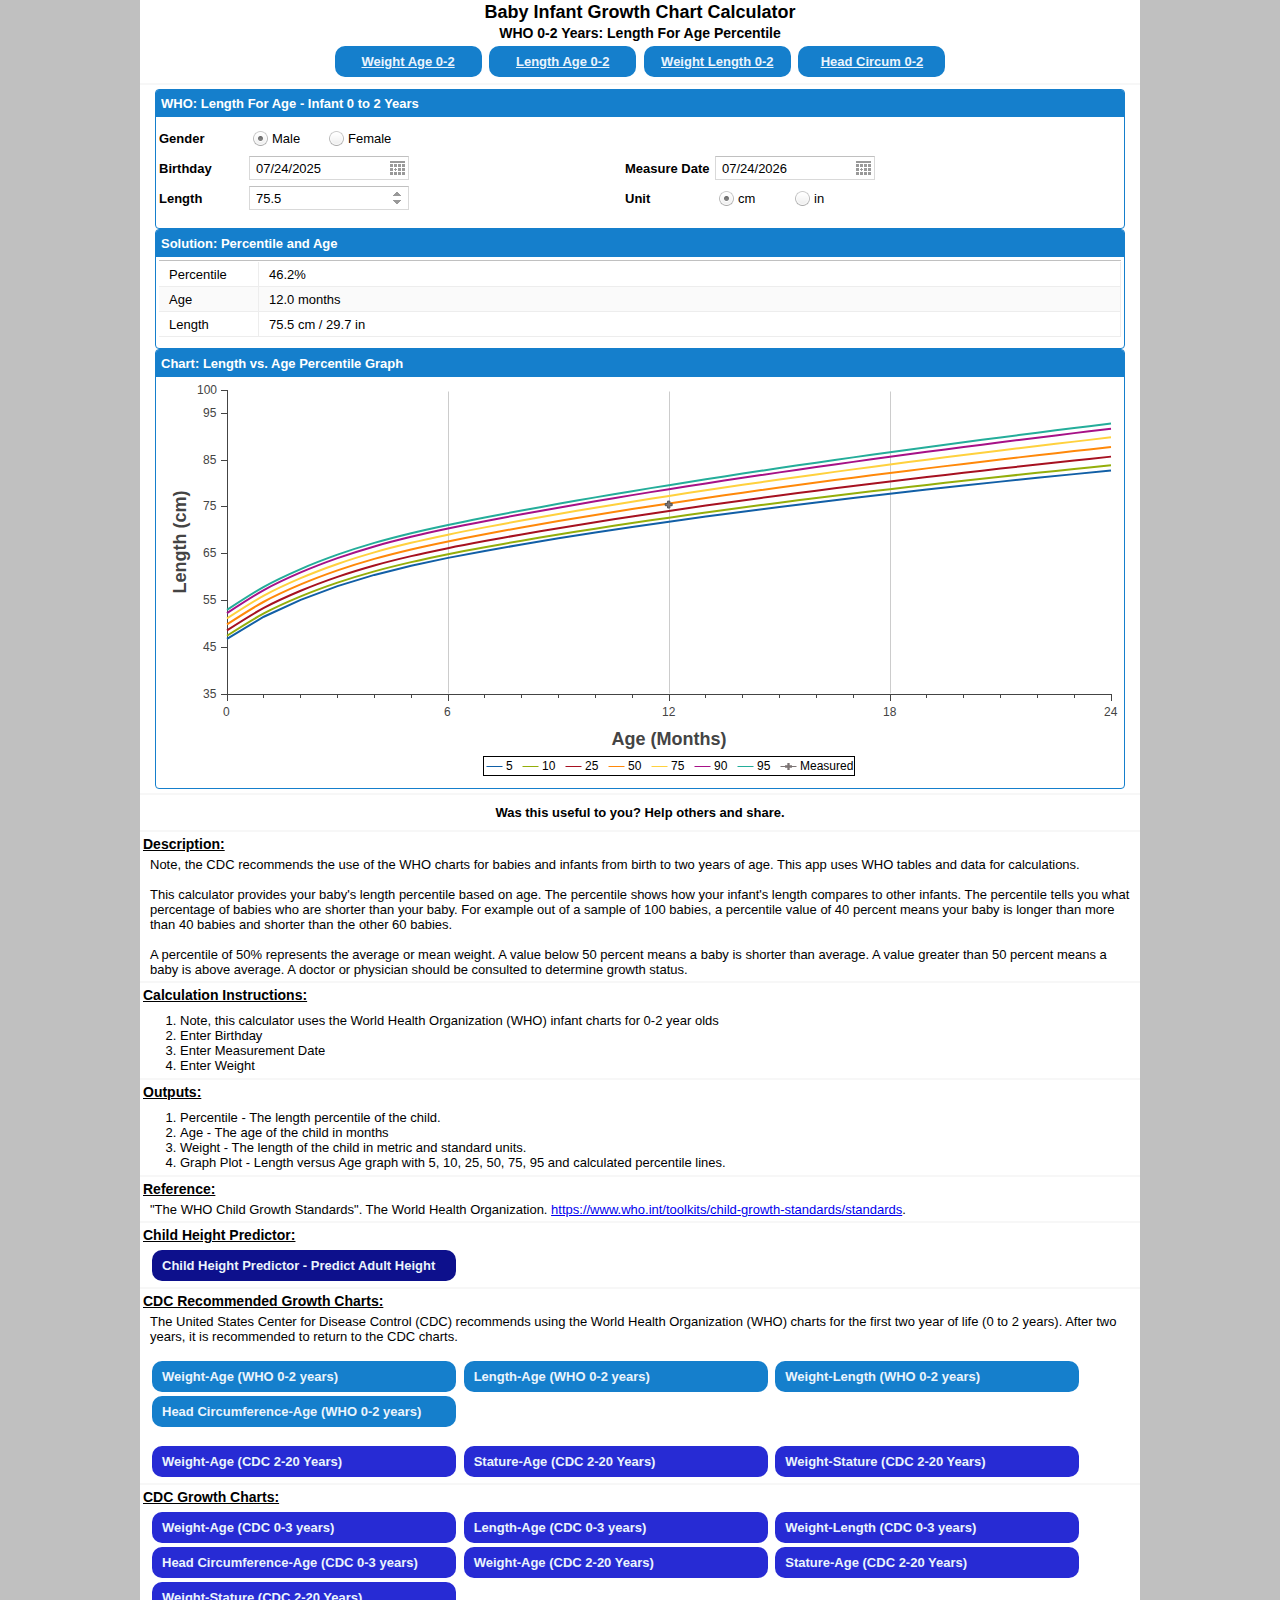
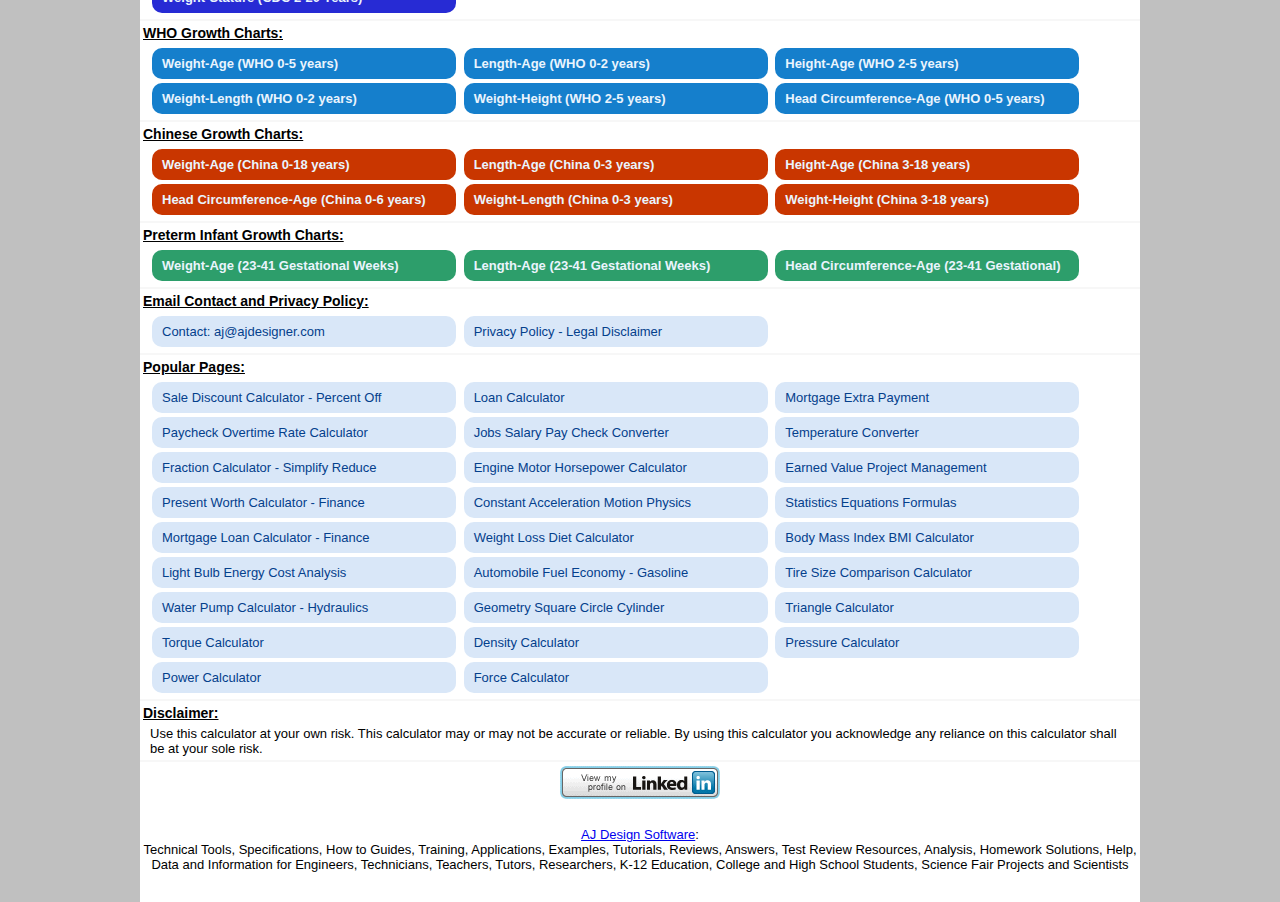
<file: infantlengthage.html>
<!DOCTYPE html>
<html prefix="og: http://ogp.me/ns#">
<head>
<meta name="description" content="Easy to use infant growth chart calculator. Helps you determine the length-age percentile of your baby. Get results based on World Health Organization data.">
<meta name="keywords" content="calculator chart determine length percentile infant baby given age birth date">
<meta http-equiv="Content-Type" content="text/html; charset=utf-8" />
<meta name="viewport" content="width=device-width, initial-scale=1.0, maximum-scale=1.0" />
<meta name="twitter:card" content="summary">
<meta name="twitter:creator" content="@ajdsoftware">
<meta property="og:title"       content="Baby Infant Growth Chart Calculator - Length Age Percentile Graph" />
<meta property="og:description" content="Easy to use infant growth chart calculator. Helps you determine the length-age percentile of your baby. Get results based on World Health Organization data." />
<meta property="og:type"        content="article" />
<meta property="og:url"         content="https://www.infantchart.com/infantlengthage.php" />
<meta property="og:image"       content="infant_440_280_00.jpg" />
<meta property="fb:admins" content="1698169647" />
<meta property="fb:app_id" content="849500431769773" />
<title>Infant Growth Chart Calculator: Length Age WHO 0-2 Year</title>
<link rel="stylesheet" href="upload/infantlengthage/resources/myapp-all.css"/>
<script data-ad-client="ca-pub-6158058519275033" async src="https://pagead2.googlesyndication.com/pagead/js/adsbygoogle.js"></script>
<link rel="apple-touch-icon" sizes="57x57" href="apple-touch-icon-57x57.png">
<link rel="apple-touch-icon" sizes="60x60" href="apple-touch-icon-60x60.png">
<link rel="apple-touch-icon" sizes="72x72" href="apple-touch-icon-72x72.png">
<link rel="apple-touch-icon" sizes="76x76" href="apple-touch-icon-76x76.png">
<link rel="apple-touch-icon" sizes="114x114" href="apple-touch-icon-114x114.png">
<link rel="apple-touch-icon" sizes="120x120" href="apple-touch-icon-120x120.png">
<link rel="apple-touch-icon" sizes="144x144" href="apple-touch-icon-144x144.png">
<link rel="apple-touch-icon" sizes="152x152" href="apple-touch-icon-152x152.png">
<link rel="apple-touch-icon" sizes="180x180" href="apple-touch-icon-180x180.png">
<link rel="icon" type="image/png" href="favicon-32x32.png" sizes="32x32">
<link rel="icon" type="image/png" href="android-chrome-192x192.png" sizes="192x192">
<link rel="icon" type="image/png" href="favicon-96x96.png" sizes="96x96">
<link rel="icon" type="image/png" href="favicon-16x16.png" sizes="16x16">
<link rel="manifest" href="manifest.json">
<meta name="msapplication-TileColor" content="#9f00a7">
<meta name="msapplication-TileImage" content="/mstile-144x144.png">
<meta name="theme-color" content="#ffffff">
<style>
html{text-align:center}
body{text-align:center;background-color:#c0c0c0;margin:0}
h1{font-size:18px;margin:0;padding:2px 0;text-align:center}
h2{font-size:14px;margin:0;padding:0 0 3px 0;text-align:center}
h3{font-size:14px;margin:0;padding:0 3px 5px 3px;text-align:left;text-decoration:underline}
ol{margin:5px 0}
hr{color:#f7f7f7;background-color:#f7f7f7;height:2px;border:0px;margin:4px 0}
#wrapper{width:100%;max-width:1000px;min-width:300px;text-align:left;margin:0 auto;background-color:white;overflow:auto}
#myappframe {border:0;width:98%;display:block;margin:0 auto}
a.ajlink:link,a.ajlink:visited{color:#04408C;background-color:#d9e7f8;width:290px;text-align:left;padding:8px 4px 8px 10px;text-decoration:none;display:inline-block;margin:2px;border-radius:10px}
a.ajlink:hover,a.ajlink:active{background-color:#BED4EF}
a.ajinfant:link,a.ajinfant:visited{color:#EAF4FD;background-color:#157FCC;font-weight:bold;width:139px;text-align:center;padding:8px 4px 8px 4px;text-decoration:underline;display:inline-block;margin: 2px;border-radius:10px}
a.ajinfant:hover,a.ajinfant:active{background-color:#C45500}
a.ajinfant2:link,a.ajinfant2:visited{color:#EAF4FD;background-color:#157FCC;font-weight:bold;width:290px;text-align:left;padding:8px 4px 8px 10px;text-decoration:none;display:inline-block;margin:2px;border-radius:10px}
a.ajinfant2:hover,a.ajinfant2:active{background-color:#C45500}
a.ajcdc:link,a.ajcdc:visited{color:#EAF4FD;background-color:#272bd4;font-weight:bold;width:139px;text-align:center;padding:8px 4px 8px 4px;text-decoration:underline;display:inline-block;margin:2px;border-radius:10px}
a.ajcdc:hover,a.ajcdc:active{background-color:#C45500}
a.ajcdc2:link,a.ajcdc2:visited{color:#EAF4FD;background-color:#272bd4;font-weight:bold;width:290px;text-align:left;padding:8px 4px 8px 10px;text-decoration:none;display:inline-block;margin:2px;border-radius:10px}
a.ajcdc2:hover,a.ajcdc2:active{background-color:#C45500}
a.ajchinese:link,a.ajchinese:visited{color:#EAF4FD;background-color:#c93600;font-weight:bold;width:139px;text-align:center;padding:8px 4px 8px 4px;text-decoration:underline;display:inline-block;margin:2px;border-radius:10px}
a.ajchinese:hover,a.ajchinese:active{background-color:#C45500}
a.ajchinese2:link,a.ajchinese2:visited{color:#EAF4FD;background-color:#c93600;font-weight:bold;width:290px;text-align:left;padding:8px 4px 8px 10px;text-decoration:none;display:inline-block;margin:2px;border-radius:10px}
a.ajchinese2:hover,a.ajchinese2:active{background-color:#C45500}
a.ajheightpredictor2:link,a.ajheightpredictor2:visited{color:#EAF4FD;background-color:#0d108c;font-weight:bold;width:290px;text-align:left;padding:8px 4px 8px 10px;text-decoration:none;display:inline-block;margin:2px;border-radius:10px}
a.ajheightpredictor2:hover,a.ajheightpredictor2:active{background-color:#C45500}
a.ajolsen:link,a.ajolsen:visited{color:#EAF4FD;background-color:#2d9e6b;font-weight:bold;width:139px;text-align:center;padding:8px 4px 8px 4px;text-decoration:underline;display:inline-block;margin:2px;border-radius:10px}
a.ajolsen:hover,a.ajolsen:active{background-color:#C45500}
a.ajolsen2:link,a.ajolsen2:visited{color:#EAF4FD;background-color:#2d9e6b;font-weight:bold;width:290px;text-align:left;padding:8px 4px 8px 10px;text-decoration:none;display:inline-block;margin:2px;border-radius:10px}
a.ajolsen2:hover,a.ajolsen2:active{background-color:#C45500}
div.ajcenter{margin:0 auto;text-align:center}
div.ajclear{clear:both}
div.ajtext{border:0;width:98%;margin:0 auto}
@media only screen and (max-width: 920px) {
a.ajheightpredictor2:link,a.ajheightpredictor2:visited,a.ajlink:link,a.ajlink:visited,a.ajinfant:link,a.ajinfant:visited,a.ajinfant2:link,a.ajinfant2:visited,a.ajcdc:link,a.ajcdc:visited,a.ajcdc2:link,a.ajcdc2:visited,a.ajchinese:link,a.ajchinese:visited,a.ajchinese2:link,a.ajchinese2:visited,a.ajolsen:link,a.ajolsen:visited,a.ajolsen2:link,a.ajolsen2:visited{width:45%; margin:2px auto}
}
@media only screen and (max-width: 600px) {
a.ajheightpredictor2:link,a.ajheightpredictor2:visited,a.ajlink:link,a.ajlink:visited,a.ajinfant:link,a.ajinfant:visited,a.ajinfant2:link,a.ajinfant2:visited,a.ajcdc:link,a.ajcdc:visited,a.ajcdc2:link,a.ajcdc2:visited,a.ajchinese:link,a.ajchinese:visited,a.ajchinese2:link,a.ajchinese2:visited,a.ajolsen:link,a.ajolsen:visited,a.ajolsen2:link,a.ajolsen2:visited{width:90%; margin:2px auto}
}
</style>
<script async type="text/javascript" src="upload/infantlengthage/app.js"></script>
</head>
<body>
<div id="wrapper">
<h1>Baby Infant Growth Chart Calculator</h1>
<h2>WHO 0-2 Years: Length For Age Percentile</h2>
<div class="ajcenter">
<a class="ajinfant" href="index.html">Weight Age 0-2</a>
<a class="ajinfant" href="infantlengthage.html">Length Age 0-2</a>
<a class="ajinfant" href="infantweightlength.html">Weight Length 0-2</a>
<a class="ajinfant" href="infantheadage.html">Head Circum 0-2</a>
</div>
<div style="margin:auto;width:97%;">   
</div>
<hr>
<div id="MyDiv" style="margin:auto;width:97%"></div><hr>
<div class="ajcenter" style="margin:8px auto;width:97%">
</div>
<div class="ajcenter" style="margin-top:10px;margin-bottom:10px"><b>Was this useful to you? Help others and share.</b></div>
<div class="ajcenter"><div class="addthis_inline_share_toolbox"></div></div>
<hr>
<h3>Description:</h3>
<div class="ajtext">
Note, the CDC recommends the use of the WHO charts for babies and infants from birth to two years of age. This app uses WHO tables and data for calculations.
<br><br>
This calculator provides your baby's length percentile based on age. The percentile shows how your infant's length compares to other infants. The percentile tells you what percentage of babies who are shorter than your baby. For example out of a sample of 100 babies, a percentile value of 40 percent means your baby is longer than more than 40 babies and shorter than the other 60 babies.
<br><br>
A percentile of 50% represents the average or mean weight. A value below 50 percent means a baby is shorter than average. A value greater than 50 percent means a baby is above average. A doctor or physician should be consulted to determine growth status.
</div>
<hr>
<h3>Calculation Instructions:</h3>
<ol>
<li>Note, this calculator uses the World Health Organization (WHO) infant charts for 0-2 year olds</li>
<li>Enter Birthday</li>
<li>Enter Measurement Date</li>
<li>Enter Weight</li>
</ol>
<hr>
<h3>Outputs:</h3>
<ol>
<li>Percentile - The length percentile of the child.</li>
<li>Age - The age of the child in months</li>
<li>Weight - The length of the child in metric and standard units.</li>
<li>Graph Plot - Length versus Age graph with 5, 10, 25, 50, 75, 95 and calculated percentile lines.</li>
</ol>
<hr>
<h3>Reference:</h3>
<div class="ajtext">
"The WHO Child Growth Standards". The World Health Organization. <a href="https://www.who.int/toolkits/child-growth-standards/standards">https://www.who.int/toolkits/child-growth-standards/standards</a>.
</div>
<hr>
<h3>Child Height Predictor:</h3>
<div class="ajtext">
<a class="ajheightpredictor2" href="heightpredictor.html">Child Height Predictor - Predict Adult Height</a>
</div>
<hr>
<h3>CDC Recommended Growth Charts:</h3>
<div class="ajtext">
The United States Center for Disease Control (CDC) recommends using the World Health Organization (WHO) charts for the first two year of life (0 to 2 years). After two years, it is recommended to return to the CDC charts.
</div>
<br>
<div class="ajtext">
<a class="ajinfant2" href="index.html">Weight-Age (WHO 0-2 years)</a>
<a class="ajinfant2" href="infantlengthage.html">Length-Age (WHO 0-2 years)</a>
<a class="ajinfant2" href="infantweightlength.html">Weight-Length (WHO 0-2 years)</a>
<a class="ajinfant2" href="infantheadage.html">Head Circumference-Age (WHO 0-2 years)</a>
</div>
<br>
<div class="ajtext">
<a class="ajcdc2" href="child.html">Weight-Age (CDC 2-20 Years)</a>
<a class="ajcdc2" href="child/childrenstatureage.html">Stature-Age (CDC 2-20 Years)</a>
<a class="ajcdc2" href="child/childrenweightstature.html">Weight-Stature (CDC 2-20 Years)</a>
</div>
<hr>
<h3>CDC Growth Charts:</h3>
<div class="ajtext">
<a class="ajcdc2" href="cdc0to3weightforage.html">Weight-Age (CDC 0-3 years)</a>
<a class="ajcdc2" href="cdc0to3lengthforage.html">Length-Age (CDC 0-3 years)</a>
<a class="ajcdc2" href="cdc0to3weightforlength.html">Weight-Length (CDC 0-3 years)</a>
<a class="ajcdc2" href="cdc0to3headforage.html">Head Circumference-Age (CDC 0-3 years)</a>
<a class="ajcdc2" href="child.html">Weight-Age (CDC 2-20 Years)</a>
<a class="ajcdc2" href="child/childrenstatureage.html">Stature-Age (CDC 2-20 Years)</a>
<a class="ajcdc2" href="child/childrenweightstature.html">Weight-Stature (CDC 2-20 Years)</a>
</div>
<hr>
<h3>WHO Growth Charts:</h3>
<div class="ajtext">
<a class="ajinfant2" href="who0to5weightforage.html">Weight-Age (WHO 0-5 years)</a>
<a class="ajinfant2" href="infantlengthage.html">Length-Age (WHO 0-2 years)</a>
<a class="ajinfant2" href="who2to5statureforage.html">Height-Age (WHO 2-5 years)</a>
<a class="ajinfant2" href="infantweightlength.html">Weight-Length (WHO 0-2 years)</a>
<a class="ajinfant2" href="who2to5weightforlength.html">Weight-Height (WHO 2-5 years)</a>
<a class="ajinfant2" href="who0to5headforage.html">Head Circumference-Age (WHO 0-5 years)</a>
</div>
<hr>
<h3>Chinese Growth Charts:</h3>
<div class="ajtext">
<a class="ajchinese2" href="chinese0to18weightforage.html">Weight-Age (China 0-18 years)</a>
<a class="ajchinese2" href="chinese0to3lengthforage.html">Length-Age (China 0-3 years)</a>
<a class="ajchinese2" href="chinese3to18statureforage.html">Height-Age (China 3-18 years)</a>
<a class="ajchinese2" href="chinese0to6headforage.html">Head Circumference-Age (China 0-6 years)</a>
<a class="ajchinese2" href="chineseweightforlength.html">Weight-Length (China 0-3 years)</a>
<a class="ajchinese2" href="chineseweightforstature.html">Weight-Height (China 3-18 years)</a>
</div>
<hr>
<h3>Preterm Infant Growth Charts:</h3>
<div class="ajtext">
<a class="ajolsen2" href="olsenweightforage.html">Weight-Age (23-41 Gestational Weeks)</a>
<a class="ajolsen2" href="olsenlengthforage.html">Length-Age (23-41 Gestational Weeks)</a>
<a class="ajolsen2" href="olsenheadforage.html">Head Circumference-Age (23-41 Gestational)</a>
</div>
<hr>
<h3>Email Contact and Privacy Policy:</h3>
<div class="ajtext">
<a class="ajlink" href="mailto:aj@ajdesigner.com">Contact: aj@ajdesigner.com</a>
<a class="ajlink" href="legal.html">Privacy Policy - Legal Disclaimer</a>
</div>
<hr>
<h3>Popular Pages:</h3>
<div class="ajtext">
<a class="ajlink" href="https://www.percentoffcalculator.com/">Sale Discount Calculator - Percent Off</a>
<a class="ajlink" href="https://www.ajdesigner.com/fl_loan/loan.php">Loan Calculator</a>
<a class="ajlink" href="https://www.loanchop.com/">Mortgage Extra Payment</a>
<a class="ajlink" href="https://www.dollarsperhour.com/">Paycheck Overtime Rate Calculator</a>
<a class="ajlink" href="https://www.hourlysalaries.com/">Jobs Salary Pay Check Converter</a>
<a class="ajlink" href="https://www.temperaturetool.com/">Temperature Converter</a>
<a class="ajlink" href="https://www.ajdesigner.com/php_fraction/simplify_fraction.php">Fraction Calculator - Simplify Reduce</a>
<a class="ajlink" href="https://www.ajdesigner.com/phphorsepower/horsepower_equation_trap_speed_method_horsepower.php">Engine Motor Horsepower Calculator</a>
<a class="ajlink" href="https://www.ajdesigner.com/phpearnedvalue/cost_performance_index.php">Earned Value Project Management</a>
<a class="ajlink" href="https://www.ajdesigner.com/phppresentworth/present_worth_value_equation.php">Present Worth Calculator - Finance</a>
<a class="ajlink" href="https://www.ajdesigner.com/constantacceleration/cavelocity.php">Constant Acceleration Motion Physics</a>
<a class="ajlink" href="https://www.ajdesigner.com/phpstatistics/standard_deviation_population.php">Statistics Equations Formulas</a>
<a class="ajlink" href="https://www.ajdesigner.com/mortgage.php">Mortgage Loan Calculator - Finance</a>
<a class="ajlink" href="https://www.ajdesigner.com/phpweightloss/weight_loss_equations_female_metabolic_rate_bmr_calorie_day.php">Weight Loss Diet Calculator</a>
<a class="ajlink" href="https://www.ajdesigner.com/phpweightloss/weight_loss_equation_body_mass_index_bmi.php">Body Mass Index BMI Calculator</a>
<a class="ajlink" href="https://www.ajdesigner.com/fl_light_bulb/light_bulb.php">Light Bulb Energy Cost Analysis</a>
<a class="ajlink" href="https://www.ajdesigner.com/fl_fuel/fuel.php">Automobile Fuel Economy - Gasoline</a>
<a class="ajlink" href="https://www.ajdesigner.com/fl_tire/tire.php">Tire Size Comparison Calculator</a>
<a class="ajlink" href="https://www.ajdesigner.com/phppump/pump_equations_water_horse_power.php">Water Pump Calculator - Hydraulics</a>
<a class="ajlink" href="https://www.ajdesigner.com/phpgeometricformulas/square_area_a.php">Geometry Square Circle Cylinder</a>
<a class="ajlink" href="https://www.ajdesigner.com/phptriangle/equilateral_triangle_perimeter_p.php">Triangle  Calculator</a>
<a class="ajlink" href="https://www.ajdesigner.com/phptorque/torque_equation_torque.php">Torque  Calculator</a>
<a class="ajlink" href="https://www.ajdesigner.com/phpdensity/density_equation.php">Density Calculator</a>
<a class="ajlink" href="https://www.ajdesigner.com/phppressure/fluid_pressure_equation_pressure.php">Pressure  Calculator</a>
<a class="ajlink" href="https://www.ajdesigner.com/phppower/power_equation_work_power.php">Power  Calculator</a>
<a class="ajlink" href="https://www.ajdesigner.com/phpforce/force_equation.php">Force  Calculator</a>
</div>
<hr>
<h3>Disclaimer:</h3>
<div class="ajtext">
Use this calculator at your own risk. This calculator may or may not be accurate or reliable. By using this calculator you acknowledge any reliance on this calculator shall be at your sole risk.
</div>
<hr>
<div class="ajcenter" style="margin:0 0 10px 0">
<a href="https://www.linkedin.com/in/jimmyraymond"><img src="btn_linkin.png" width="160" height="33" border="0" alt="View Jimmy Rayamond's profile on LinkedIn"></a><br><br>
</div>
<div class="ajcenter" style="margin:0 0 30px 0">
<a href="https://www.ajdesigner.com/">AJ Design Software</a>:<br>
Technical Tools, Specifications, How to Guides, Training, Applications, Examples, Tutorials, Reviews, Answers, Test Review Resources, Analysis, Homework Solutions, Help, Data and Information for Engineers, Technicians, Teachers, Tutors, Researchers, K-12 Education, College and High School Students, Science Fair Projects and Scientists
</div>
</div>
<div id="fb-root"></div>
<script type="text/javascript">
function downloadJSAtOnload() {
var element = document.createElement("script");
element.src = "eu/eu00.js";
element.async = true;
document.body.appendChild(element);
if(window.innerWidth > 0){
var el2 = document.createElement("script");
el2.src = "js/300/addthis_widget.js";
el2.async = true;
document.body.appendChild(el2);
}
(function(d,s,id){var js,fjs=d.getElementsByTagName(s)[0];if(d.getElementById(id)) return;js=d.createElement(s);js.id=id;js.src="//connect.facebook.net/en_US/sdk.js#xfbml=1&version=v2.3&appId=656467871124792";fjs.parentNode.insertBefore(js,fjs);}(document,'script','facebook-jssdk'));
}
if (window.addEventListener)
window.addEventListener("load", downloadJSAtOnload, false);
else if (window.attachEvent)
window.attachEvent("onload", downloadJSAtOnload);
else window.onload = downloadJSAtOnload;
</script>
</body>
</html>
</file>
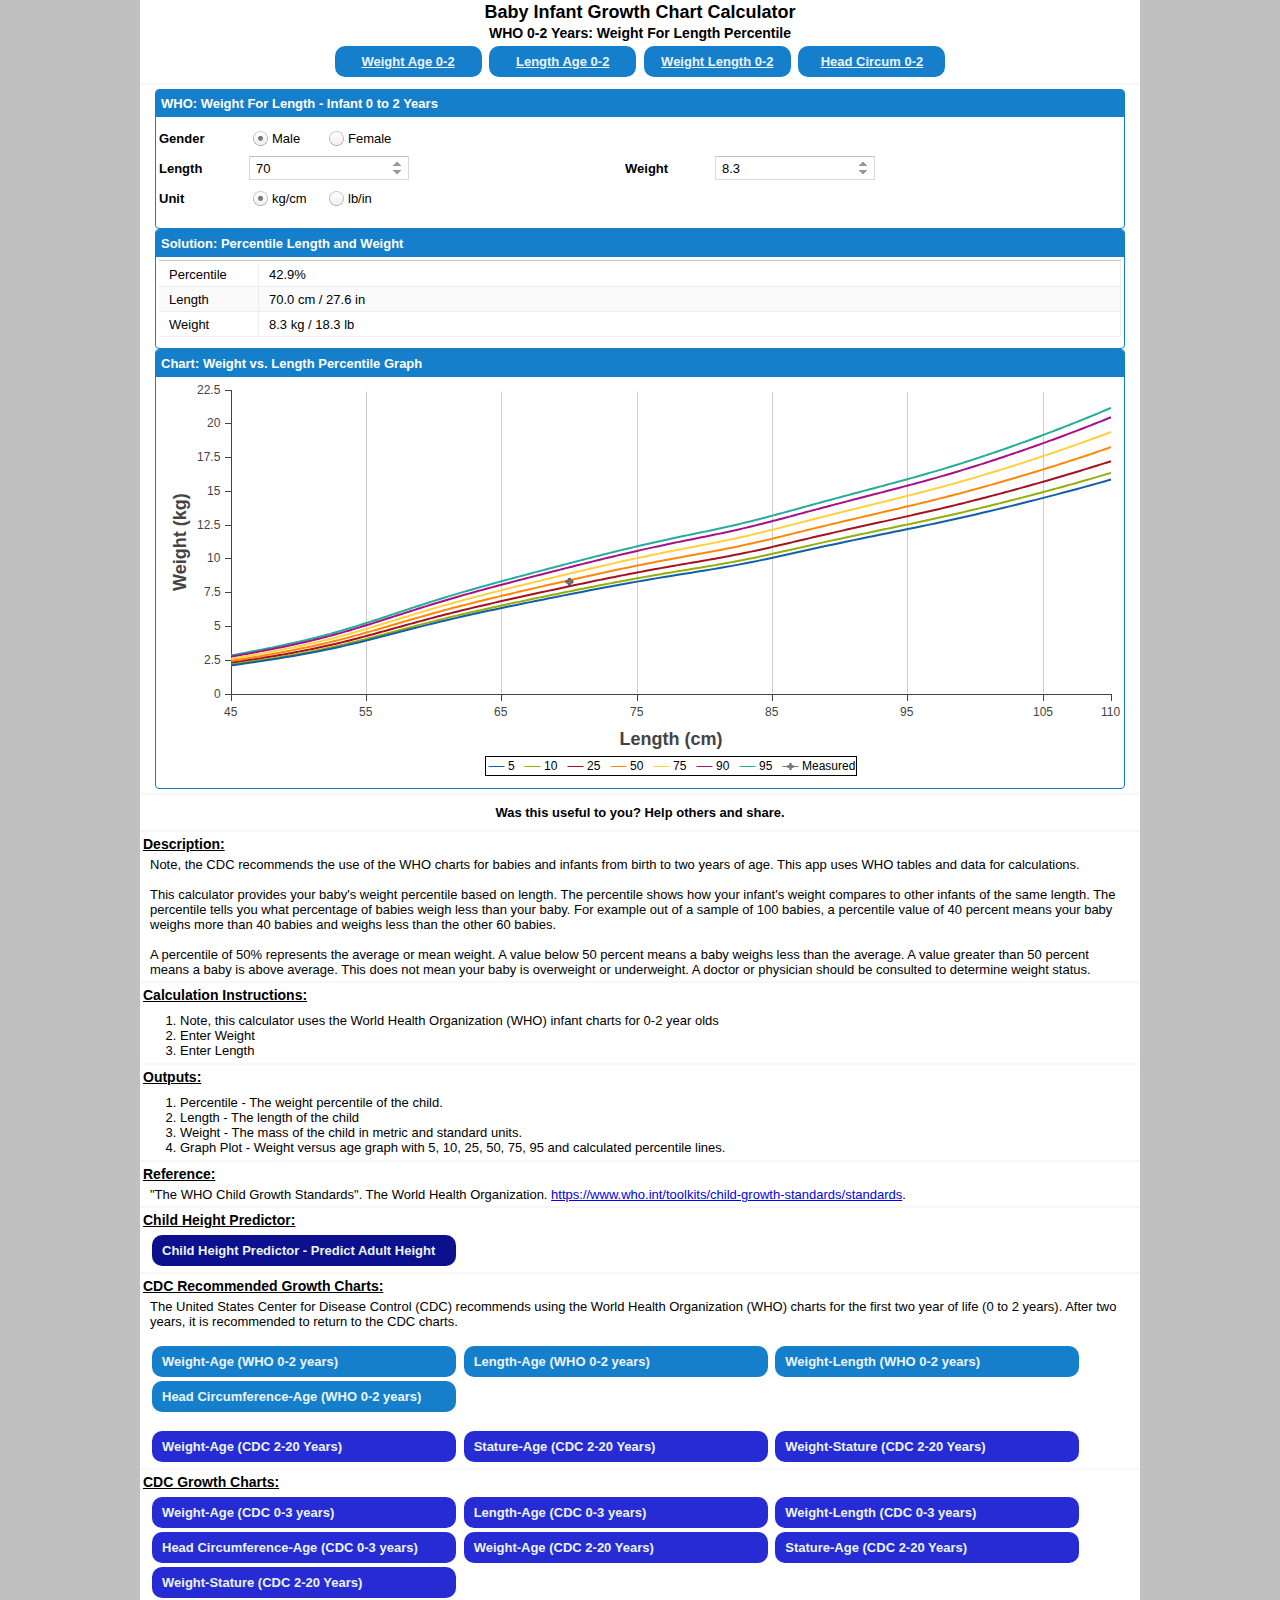
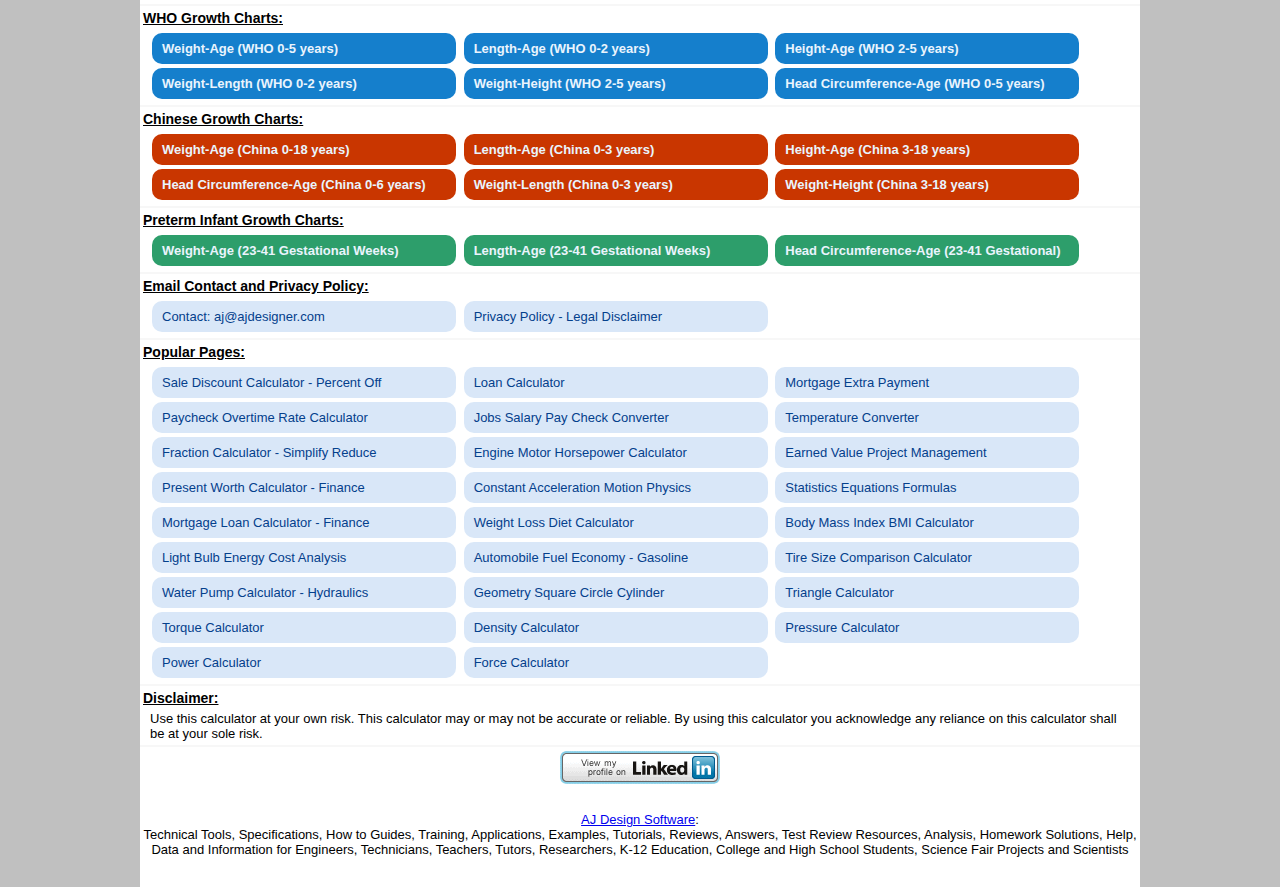
<file: infantweightlength.html>
<!DOCTYPE html>
<html prefix="og: http://ogp.me/ns#">
<head>
<meta name="description" content="Easy to use infant growth chart calculator. Helps you determine the weight-length percentile of your baby. Get results based on World Health Organization data.">
<meta name="keywords" content="calculator chart determine weight percentile infant baby given age birth date">
<meta http-equiv="Content-Type" content="text/html; charset=utf-8" />
<meta name="viewport" content="width=device-width, initial-scale=1.0, maximum-scale=1.0" />
<meta name="twitter:card" content="summary">
<meta name="twitter:creator" content="@ajdsoftware">
<meta property="og:title"       content="Baby Infant Growth Chart Calculator - Weight Length Percentile Graph" />
<meta property="og:description" content="Easy to use infant growth chart calculator. Helps you determine the weight-length percentile of your baby. Get results based on World Health Organization data." />
<meta property="og:type"        content="article" />
<meta property="og:url"         content="https://www.infantchart.com/infantweightlength.php" />
<meta property="og:image"       content="infant_440_280_00.jpg" />
<meta property="fb:admins" content="1698169647" />
<meta property="fb:app_id" content="849500431769773" />
<title>Infant Growth Chart Calculator: Weight Length WHO 0-2 Year</title>
<link rel="stylesheet" href="upload/infantweightlength/resources/myapp-all.css"/>
<script data-ad-client="ca-pub-6158058519275033" async src="https://pagead2.googlesyndication.com/pagead/js/adsbygoogle.js"></script>
<link rel="apple-touch-icon" sizes="57x57" href="apple-touch-icon-57x57.png">
<link rel="apple-touch-icon" sizes="60x60" href="apple-touch-icon-60x60.png">
<link rel="apple-touch-icon" sizes="72x72" href="apple-touch-icon-72x72.png">
<link rel="apple-touch-icon" sizes="76x76" href="apple-touch-icon-76x76.png">
<link rel="apple-touch-icon" sizes="114x114" href="apple-touch-icon-114x114.png">
<link rel="apple-touch-icon" sizes="120x120" href="apple-touch-icon-120x120.png">
<link rel="apple-touch-icon" sizes="144x144" href="apple-touch-icon-144x144.png">
<link rel="apple-touch-icon" sizes="152x152" href="apple-touch-icon-152x152.png">
<link rel="apple-touch-icon" sizes="180x180" href="apple-touch-icon-180x180.png">
<link rel="icon" type="image/png" href="favicon-32x32.png" sizes="32x32">
<link rel="icon" type="image/png" href="android-chrome-192x192.png" sizes="192x192">
<link rel="icon" type="image/png" href="favicon-96x96.png" sizes="96x96">
<link rel="icon" type="image/png" href="favicon-16x16.png" sizes="16x16">
<link rel="manifest" href="manifest.json">
<meta name="msapplication-TileColor" content="#9f00a7">
<meta name="msapplication-TileImage" content="/mstile-144x144.png">
<meta name="theme-color" content="#ffffff">
<style>
html{text-align:center}
body{text-align:center;background-color:#c0c0c0;margin:0}
h1{font-size:18px;margin:0;padding:2px 0;text-align:center}
h2{font-size:14px;margin:0;padding:0 0 3px 0;text-align:center}
h3{font-size:14px;margin:0;padding:0 3px 5px 3px;text-align:left;text-decoration:underline}
ol{margin:5px 0}
hr{color:#f7f7f7;background-color:#f7f7f7;height:2px;border:0px;margin:4px 0}
#wrapper{width:100%;max-width:1000px;min-width:300px;text-align:left;margin:0 auto;background-color:white;overflow:auto}
#myappframe {border:0;width:98%;display:block;margin:0 auto}
a.ajlink:link,a.ajlink:visited{color:#04408C;background-color:#d9e7f8;width:290px;text-align:left;padding:8px 4px 8px 10px;text-decoration:none;display:inline-block;margin:2px;border-radius:10px}
a.ajlink:hover,a.ajlink:active{background-color:#BED4EF}
a.ajinfant:link,a.ajinfant:visited{color:#EAF4FD;background-color:#157FCC;font-weight:bold;width:139px;text-align:center;padding:8px 4px 8px 4px;text-decoration:underline;display:inline-block;margin: 2px;border-radius:10px}
a.ajinfant:hover,a.ajinfant:active{background-color:#C45500}
a.ajinfant2:link,a.ajinfant2:visited{color:#EAF4FD;background-color:#157FCC;font-weight:bold;width:290px;text-align:left;padding:8px 4px 8px 10px;text-decoration:none;display:inline-block;margin:2px;border-radius:10px}
a.ajinfant2:hover,a.ajinfant2:active{background-color:#C45500}
a.ajcdc:link,a.ajcdc:visited{color:#EAF4FD;background-color:#272bd4;font-weight:bold;width:139px;text-align:center;padding:8px 4px 8px 4px;text-decoration:underline;display:inline-block;margin:2px;border-radius:10px}
a.ajcdc:hover,a.ajcdc:active{background-color:#C45500}
a.ajcdc2:link,a.ajcdc2:visited{color:#EAF4FD;background-color:#272bd4;font-weight:bold;width:290px;text-align:left;padding:8px 4px 8px 10px;text-decoration:none;display:inline-block;margin:2px;border-radius:10px}
a.ajcdc2:hover,a.ajcdc2:active{background-color:#C45500}
a.ajchinese:link,a.ajchinese:visited{color:#EAF4FD;background-color:#c93600;font-weight:bold;width:139px;text-align:center;padding:8px 4px 8px 4px;text-decoration:underline;display:inline-block;margin:2px;border-radius:10px}
a.ajchinese:hover,a.ajchinese:active{background-color:#C45500}
a.ajchinese2:link,a.ajchinese2:visited{color:#EAF4FD;background-color:#c93600;font-weight:bold;width:290px;text-align:left;padding:8px 4px 8px 10px;text-decoration:none;display:inline-block;margin:2px;border-radius:10px}
a.ajchinese2:hover,a.ajchinese2:active{background-color:#C45500}
a.ajheightpredictor2:link,a.ajheightpredictor2:visited{color:#EAF4FD;background-color:#0d108c;font-weight:bold;width:290px;text-align:left;padding:8px 4px 8px 10px;text-decoration:none;display:inline-block;margin:2px;border-radius:10px}
a.ajheightpredictor2:hover,a.ajheightpredictor2:active{background-color:#C45500}
a.ajolsen:link,a.ajolsen:visited{color:#EAF4FD;background-color:#2d9e6b;font-weight:bold;width:139px;text-align:center;padding:8px 4px 8px 4px;text-decoration:underline;display:inline-block;margin:2px;border-radius:10px}
a.ajolsen:hover,a.ajolsen:active{background-color:#C45500}
a.ajolsen2:link,a.ajolsen2:visited{color:#EAF4FD;background-color:#2d9e6b;font-weight:bold;width:290px;text-align:left;padding:8px 4px 8px 10px;text-decoration:none;display:inline-block;margin:2px;border-radius:10px}
a.ajolsen2:hover,a.ajolsen2:active{background-color:#C45500}
div.ajcenter{margin:0 auto;text-align:center}
div.ajclear{clear:both}
div.ajtext{border:0;width:98%;margin:0 auto}
@media only screen and (max-width: 920px) {
a.ajheightpredictor2:link,a.ajheightpredictor2:visited,a.ajlink:link,a.ajlink:visited,a.ajinfant:link,a.ajinfant:visited,a.ajinfant2:link,a.ajinfant2:visited,a.ajcdc:link,a.ajcdc:visited,a.ajcdc2:link,a.ajcdc2:visited,a.ajchinese:link,a.ajchinese:visited,a.ajchinese2:link,a.ajchinese2:visited,a.ajolsen:link,a.ajolsen:visited,a.ajolsen2:link,a.ajolsen2:visited{width:45%; margin:2px auto}
}
@media only screen and (max-width: 600px) {
a.ajheightpredictor2:link,a.ajheightpredictor2:visited,a.ajlink:link,a.ajlink:visited,a.ajinfant:link,a.ajinfant:visited,a.ajinfant2:link,a.ajinfant2:visited,a.ajcdc:link,a.ajcdc:visited,a.ajcdc2:link,a.ajcdc2:visited,a.ajchinese:link,a.ajchinese:visited,a.ajchinese2:link,a.ajchinese2:visited,a.ajolsen:link,a.ajolsen:visited,a.ajolsen2:link,a.ajolsen2:visited{width:90%; margin:2px auto}
}
</style>
<script async type="text/javascript" src="upload/infantweightlength/app.js"></script>
</head>
<body>
<div id="wrapper">
<h1>Baby Infant Growth Chart Calculator</h1>
<h2>WHO 0-2 Years: Weight For Length Percentile</h2>
<div class="ajcenter">
<a class="ajinfant" href="index.html">Weight Age 0-2</a>
<a class="ajinfant" href="infantlengthage.html">Length Age 0-2</a>
<a class="ajinfant" href="infantweightlength.html">Weight Length 0-2</a>
<a class="ajinfant" href="infantheadage.html">Head Circum 0-2</a>
</div>
<div style="margin:auto;width:97%;">   
</div>
<hr>
<div id="MyDiv" style="margin:auto;width:97%"></div><hr>
<div class="ajcenter" style="margin:8px auto;width:97%">
</div>
<div class="ajcenter" style="margin-top:10px;margin-bottom:10px"><b>Was this useful to you? Help others and share.</b></div>
<div class="ajcenter"><div class="addthis_inline_share_toolbox"></div></div>
<hr>
<h3>Description:</h3>
<div class="ajtext">
Note, the CDC recommends the use of the WHO charts for babies and infants from birth to two years of age. This app uses WHO tables and data for calculations.
<br><br>
This calculator provides your baby's weight percentile based on length. The percentile shows how your infant's weight compares to other infants of the same length. The percentile tells you what percentage of babies weigh less than your baby. For example out of a sample of 100 babies, a percentile value of 40 percent means your baby weighs more than 40 babies and weighs less than the other 60 babies.
<br><br>
A percentile of 50% represents the average or mean weight. A value below 50 percent means a baby weighs less than the average. A value greater than 50 percent means a baby is above average. This does not mean your baby is overweight or underweight. A doctor or physician should be consulted to determine weight status.
</div>
<hr>
<h3>Calculation Instructions:</h3>
<ol>
<li>Note, this calculator uses the World Health Organization (WHO) infant charts for 0-2 year olds</li>
<li>Enter Weight</li>
<li>Enter Length</li>
</ol>
<hr>
<h3>Outputs:</h3>
<ol>
<li>Percentile - The weight percentile of the child.</li>
<li>Length - The length of the child</li>
<li>Weight - The mass of the child in metric and standard units.</li>
<li>Graph Plot - Weight versus age graph with 5, 10, 25, 50, 75, 95 and calculated percentile lines.</li>
</ol>
<hr>
<h3>Reference:</h3>
<div class="ajtext">
"The WHO Child Growth Standards". The World Health Organization. <a href="https://www.who.int/toolkits/child-growth-standards/standards">https://www.who.int/toolkits/child-growth-standards/standards</a>.
</div>
<hr>
<h3>Child Height Predictor:</h3>
<div class="ajtext">
<a class="ajheightpredictor2" href="heightpredictor.html">Child Height Predictor - Predict Adult Height</a>
</div>
<hr>
<h3>CDC Recommended Growth Charts:</h3>
<div class="ajtext">
The United States Center for Disease Control (CDC) recommends using the World Health Organization (WHO) charts for the first two year of life (0 to 2 years). After two years, it is recommended to return to the CDC charts.
</div>
<br>
<div class="ajtext">
<a class="ajinfant2" href="index.html">Weight-Age (WHO 0-2 years)</a>
<a class="ajinfant2" href="infantlengthage.html">Length-Age (WHO 0-2 years)</a>
<a class="ajinfant2" href="infantweightlength.html">Weight-Length (WHO 0-2 years)</a>
<a class="ajinfant2" href="infantheadage.html">Head Circumference-Age (WHO 0-2 years)</a>
</div>
<br>
<div class="ajtext">
<a class="ajcdc2" href="child.html">Weight-Age (CDC 2-20 Years)</a>
<a class="ajcdc2" href="child/childrenstatureage.html">Stature-Age (CDC 2-20 Years)</a>
<a class="ajcdc2" href="child/childrenweightstature.html">Weight-Stature (CDC 2-20 Years)</a>
</div>
<hr>
<h3>CDC Growth Charts:</h3>
<div class="ajtext">
<a class="ajcdc2" href="cdc0to3weightforage.html">Weight-Age (CDC 0-3 years)</a>
<a class="ajcdc2" href="cdc0to3lengthforage.html">Length-Age (CDC 0-3 years)</a>
<a class="ajcdc2" href="cdc0to3weightforlength.html">Weight-Length (CDC 0-3 years)</a>
<a class="ajcdc2" href="cdc0to3headforage.html">Head Circumference-Age (CDC 0-3 years)</a>
<a class="ajcdc2" href="child.html">Weight-Age (CDC 2-20 Years)</a>
<a class="ajcdc2" href="child/childrenstatureage.html">Stature-Age (CDC 2-20 Years)</a>
<a class="ajcdc2" href="child/childrenweightstature.html">Weight-Stature (CDC 2-20 Years)</a>
</div>
<hr>
<h3>WHO Growth Charts:</h3>
<div class="ajtext">
<a class="ajinfant2" href="who0to5weightforage.html">Weight-Age (WHO 0-5 years)</a>
<a class="ajinfant2" href="infantlengthage.html">Length-Age (WHO 0-2 years)</a>
<a class="ajinfant2" href="who2to5statureforage.html">Height-Age (WHO 2-5 years)</a>
<a class="ajinfant2" href="infantweightlength.html">Weight-Length (WHO 0-2 years)</a>
<a class="ajinfant2" href="who2to5weightforlength.html">Weight-Height (WHO 2-5 years)</a>
<a class="ajinfant2" href="who0to5headforage.html">Head Circumference-Age (WHO 0-5 years)</a>
</div>
<hr>
<h3>Chinese Growth Charts:</h3>
<div class="ajtext">
<a class="ajchinese2" href="chinese0to18weightforage.html">Weight-Age (China 0-18 years)</a>
<a class="ajchinese2" href="chinese0to3lengthforage.html">Length-Age (China 0-3 years)</a>
<a class="ajchinese2" href="chinese3to18statureforage.html">Height-Age (China 3-18 years)</a>
<a class="ajchinese2" href="chinese0to6headforage.html">Head Circumference-Age (China 0-6 years)</a>
<a class="ajchinese2" href="chineseweightforlength.html">Weight-Length (China 0-3 years)</a>
<a class="ajchinese2" href="chineseweightforstature.html">Weight-Height (China 3-18 years)</a>
</div>
<hr>
<h3>Preterm Infant Growth Charts:</h3>
<div class="ajtext">
<a class="ajolsen2" href="olsenweightforage.html">Weight-Age (23-41 Gestational Weeks)</a>
<a class="ajolsen2" href="olsenlengthforage.html">Length-Age (23-41 Gestational Weeks)</a>
<a class="ajolsen2" href="olsenheadforage.html">Head Circumference-Age (23-41 Gestational)</a>
</div>
<hr>
<h3>Email Contact and Privacy Policy:</h3>
<div class="ajtext">
<a class="ajlink" href="mailto:aj@ajdesigner.com">Contact: aj@ajdesigner.com</a>
<a class="ajlink" href="legal.html">Privacy Policy - Legal Disclaimer</a>
</div>
<hr>
<h3>Popular Pages:</h3>
<div class="ajtext">
<a class="ajlink" href="https://www.percentoffcalculator.com/">Sale Discount Calculator - Percent Off</a>
<a class="ajlink" href="https://www.ajdesigner.com/fl_loan/loan.php">Loan Calculator</a>
<a class="ajlink" href="https://www.loanchop.com/">Mortgage Extra Payment</a>
<a class="ajlink" href="https://www.dollarsperhour.com/">Paycheck Overtime Rate Calculator</a>
<a class="ajlink" href="https://www.hourlysalaries.com/">Jobs Salary Pay Check Converter</a>
<a class="ajlink" href="https://www.temperaturetool.com/">Temperature Converter</a>
<a class="ajlink" href="https://www.ajdesigner.com/php_fraction/simplify_fraction.php">Fraction Calculator - Simplify Reduce</a>
<a class="ajlink" href="https://www.ajdesigner.com/phphorsepower/horsepower_equation_trap_speed_method_horsepower.php">Engine Motor Horsepower Calculator</a>
<a class="ajlink" href="https://www.ajdesigner.com/phpearnedvalue/cost_performance_index.php">Earned Value Project Management</a>
<a class="ajlink" href="https://www.ajdesigner.com/phppresentworth/present_worth_value_equation.php">Present Worth Calculator - Finance</a>
<a class="ajlink" href="https://www.ajdesigner.com/constantacceleration/cavelocity.php">Constant Acceleration Motion Physics</a>
<a class="ajlink" href="https://www.ajdesigner.com/phpstatistics/standard_deviation_population.php">Statistics Equations Formulas</a>
<a class="ajlink" href="https://www.ajdesigner.com/mortgage.php">Mortgage Loan Calculator - Finance</a>
<a class="ajlink" href="https://www.ajdesigner.com/phpweightloss/weight_loss_equations_female_metabolic_rate_bmr_calorie_day.php">Weight Loss Diet Calculator</a>
<a class="ajlink" href="https://www.ajdesigner.com/phpweightloss/weight_loss_equation_body_mass_index_bmi.php">Body Mass Index BMI Calculator</a>
<a class="ajlink" href="https://www.ajdesigner.com/fl_light_bulb/light_bulb.php">Light Bulb Energy Cost Analysis</a>
<a class="ajlink" href="https://www.ajdesigner.com/fl_fuel/fuel.php">Automobile Fuel Economy - Gasoline</a>
<a class="ajlink" href="https://www.ajdesigner.com/fl_tire/tire.php">Tire Size Comparison Calculator</a>
<a class="ajlink" href="https://www.ajdesigner.com/phppump/pump_equations_water_horse_power.php">Water Pump Calculator - Hydraulics</a>
<a class="ajlink" href="https://www.ajdesigner.com/phpgeometricformulas/square_area_a.php">Geometry Square Circle Cylinder</a>
<a class="ajlink" href="https://www.ajdesigner.com/phptriangle/equilateral_triangle_perimeter_p.php">Triangle  Calculator</a>
<a class="ajlink" href="https://www.ajdesigner.com/phptorque/torque_equation_torque.php">Torque  Calculator</a>
<a class="ajlink" href="https://www.ajdesigner.com/phpdensity/density_equation.php">Density Calculator</a>
<a class="ajlink" href="https://www.ajdesigner.com/phppressure/fluid_pressure_equation_pressure.php">Pressure  Calculator</a>
<a class="ajlink" href="https://www.ajdesigner.com/phppower/power_equation_work_power.php">Power  Calculator</a>
<a class="ajlink" href="https://www.ajdesigner.com/phpforce/force_equation.php">Force  Calculator</a>
</div>
<hr>
<h3>Disclaimer:</h3>
<div class="ajtext">
Use this calculator at your own risk. This calculator may or may not be accurate or reliable. By using this calculator you acknowledge any reliance on this calculator shall be at your sole risk.
</div>
<hr>
<div class="ajcenter" style="margin:0 0 10px 0">
<a href="https://www.linkedin.com/in/jimmyraymond"><img src="btn_linkin.png" width="160" height="33" border="0" alt="View Jimmy Rayamond's profile on LinkedIn"></a><br><br>
</div>
<div class="ajcenter" style="margin:0 0 30px 0">
<a href="https://www.ajdesigner.com/">AJ Design Software</a>:<br>
Technical Tools, Specifications, How to Guides, Training, Applications, Examples, Tutorials, Reviews, Answers, Test Review Resources, Analysis, Homework Solutions, Help, Data and Information for Engineers, Technicians, Teachers, Tutors, Researchers, K-12 Education, College and High School Students, Science Fair Projects and Scientists
</div>
</div>
<div id="fb-root"></div>
<script type="text/javascript">
function downloadJSAtOnload() {
var element = document.createElement("script");
element.src = "eu/eu00.js";
element.async = true;
document.body.appendChild(element);
if(window.innerWidth > 0){
var el2 = document.createElement("script");
el2.src = "js/300/addthis_widget.js";
el2.async = true;
document.body.appendChild(el2);
}
(function(d,s,id){var js,fjs=d.getElementsByTagName(s)[0];if(d.getElementById(id)) return;js=d.createElement(s);js.id=id;js.src="//connect.facebook.net/en_US/sdk.js#xfbml=1&version=v2.3&appId=656467871124792";fjs.parentNode.insertBefore(js,fjs);}(document,'script','facebook-jssdk'));
}
if (window.addEventListener)
window.addEventListener("load", downloadJSAtOnload, false);
else if (window.attachEvent)
window.attachEvent("onload", downloadJSAtOnload);
else window.onload = downloadJSAtOnload;
</script>
</body>
</html>
</file>
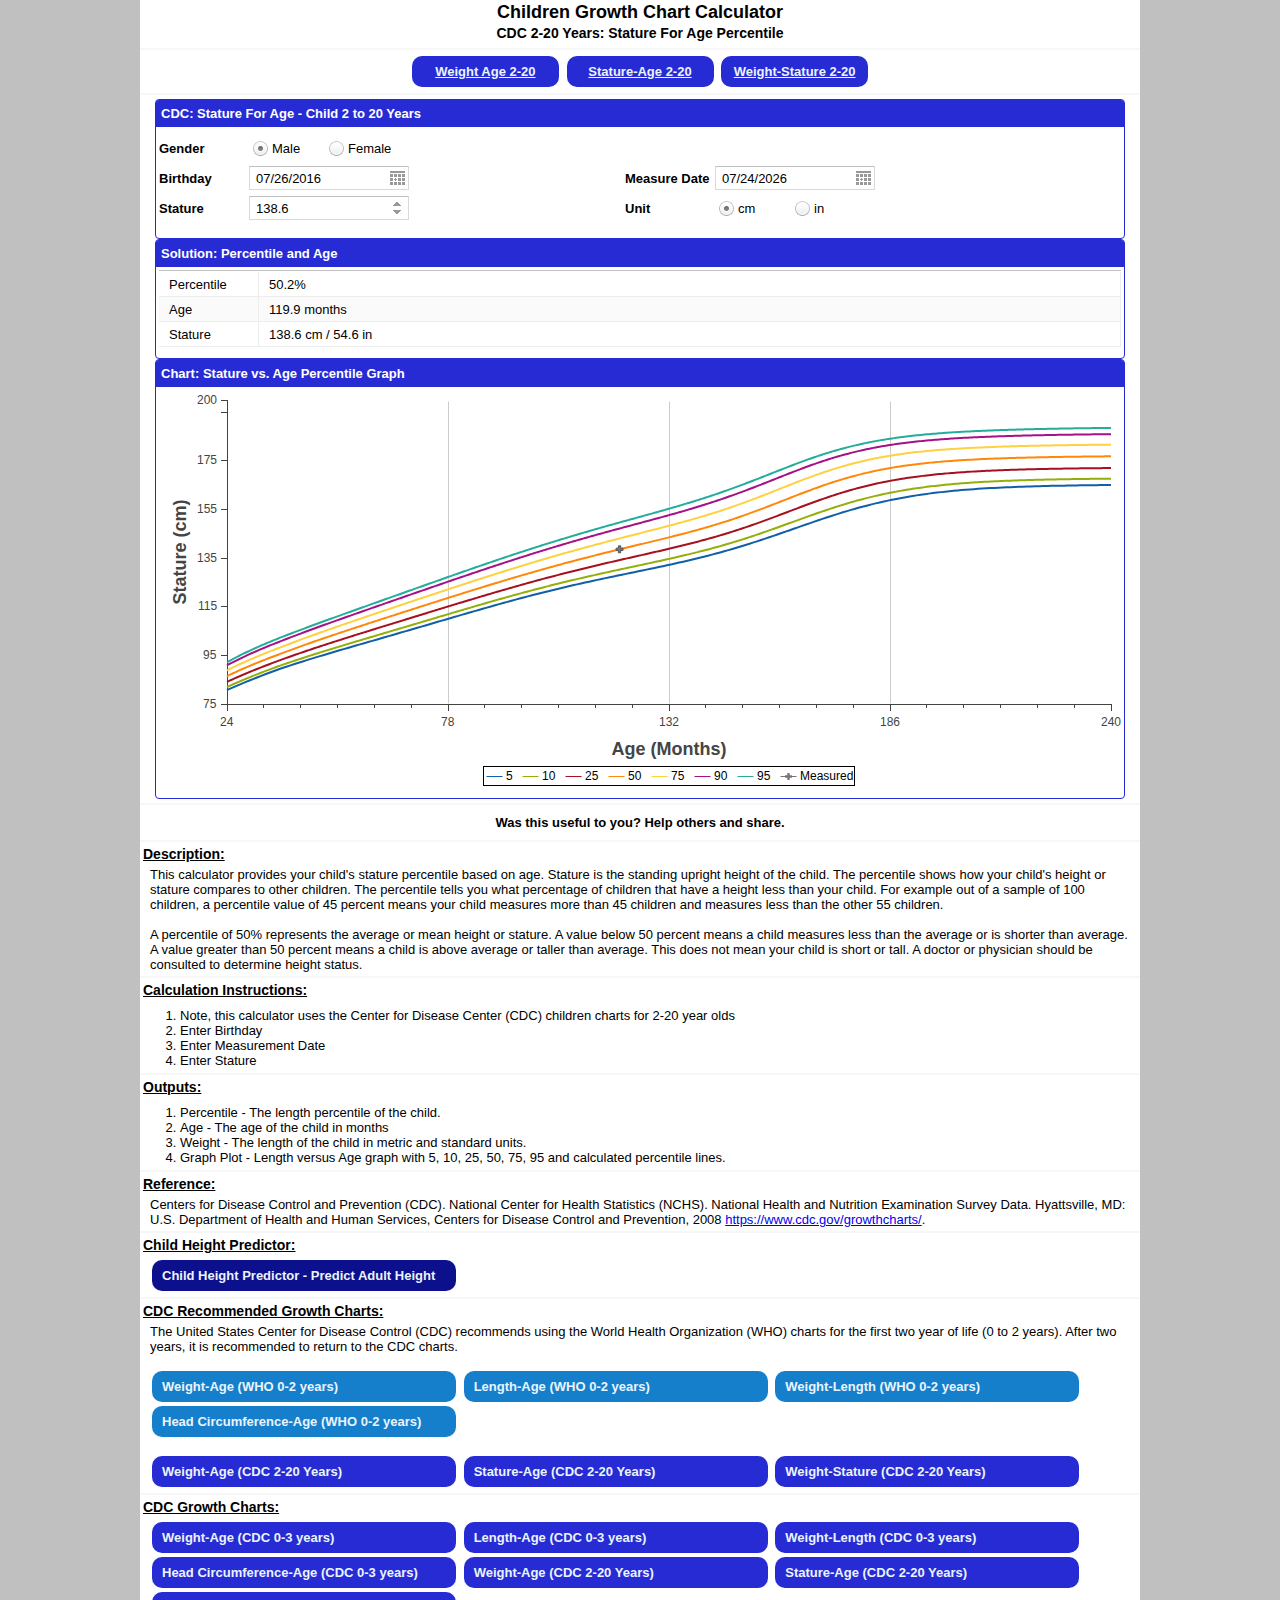
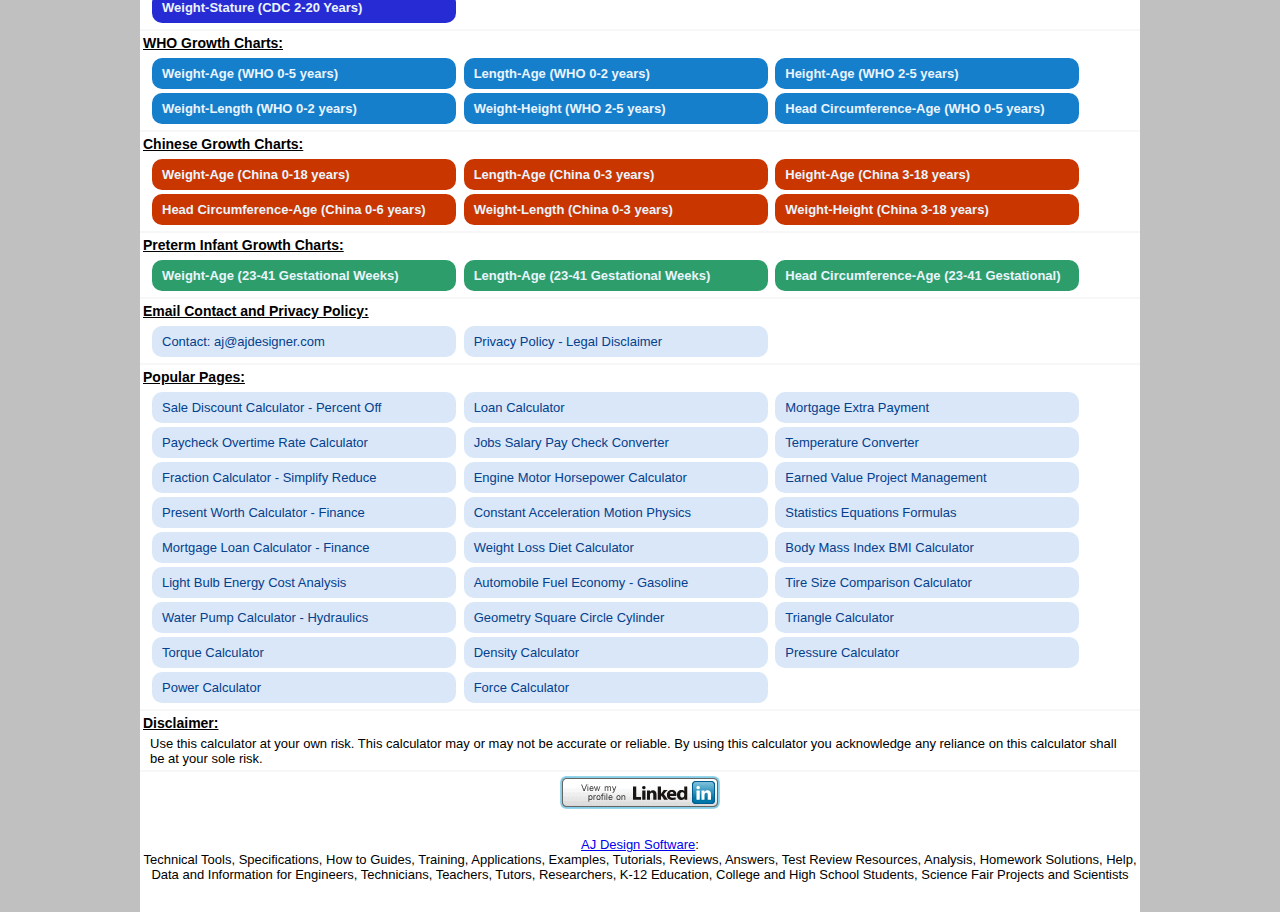
<file: child/childrenstatureage.html>
<!DOCTYPE html>
<html prefix="og: http://ogp.me/ns#">
<head>
<meta name="description" content="Easy to use children growth chart calculator. Helps you determine the stature-age percentile of your child. Get results based on US CDC data for adolescents.">
<meta name="keywords" content="calculator chart determine stature height percentile child children given age birth date">
<meta http-equiv="Content-Type" content="text/html; charset=utf-8" />
<meta name="viewport" content="width=device-width, initial-scale=1.0, maximum-scale=1.0" />
<meta name="twitter:card" content="summary">
<meta name="twitter:creator" content="@ajdsoftware">
<meta property="og:title"       content="Children Growth Chart Calculator - Stature For Age Percentile" />
<meta property="og:description" content="Easy to use children growth chart calculator. Helps you determine the stature-age percentile of your child. Get results based on US CDC data for adolescents." />
<meta property="og:type"        content="article" />
<meta property="og:url"         content="https://www.infantchart.com/child/childrenstatureage.php" />
<meta property="og:image"       content="../infant_440_280_00.jpg" />
<meta property="fb:admins" content="1698169647" />
<meta property="fb:app_id" content="849500431769773" />
<title>Child Growth Chart Calculator: Stature Age CDC 2-20 Year</title>
<link rel="stylesheet" href="../upload/childstatureage/resources/myapp-all.css"/>
<script data-ad-client="ca-pub-6158058519275033" async src="https://pagead2.googlesyndication.com/pagead/js/adsbygoogle.js"></script>
<link rel="apple-touch-icon" sizes="57x57" href="../apple-touch-icon-57x57.png">
<link rel="apple-touch-icon" sizes="60x60" href="../apple-touch-icon-60x60.png">
<link rel="apple-touch-icon" sizes="72x72" href="../apple-touch-icon-72x72.png">
<link rel="apple-touch-icon" sizes="76x76" href="../apple-touch-icon-76x76.png">
<link rel="apple-touch-icon" sizes="114x114" href="../apple-touch-icon-114x114.png">
<link rel="apple-touch-icon" sizes="120x120" href="../apple-touch-icon-120x120.png">
<link rel="apple-touch-icon" sizes="144x144" href="../apple-touch-icon-144x144.png">
<link rel="apple-touch-icon" sizes="152x152" href="../apple-touch-icon-152x152.png">
<link rel="apple-touch-icon" sizes="180x180" href="../apple-touch-icon-180x180.png">
<link rel="icon" type="image/png" href="../favicon-32x32.png" sizes="32x32">
<link rel="icon" type="image/png" href="../android-chrome-192x192.png" sizes="192x192">
<link rel="icon" type="image/png" href="../favicon-96x96.png" sizes="96x96">
<link rel="icon" type="image/png" href="../favicon-16x16.png" sizes="16x16">
<link rel="manifest" href="../manifest.json">
<meta name="msapplication-TileColor" content="#9f00a7">
<meta name="msapplication-TileImage" content="/mstile-144x144.png">
<meta name="theme-color" content="#ffffff">
<style>
html{text-align:center}
body{text-align:center;background-color:#c0c0c0;margin:0}
h1{font-size:18px;margin:0;padding:2px 0;text-align:center}
h2{font-size:14px;margin:0;padding:0 0 3px 0;text-align:center}
h3{font-size:14px;margin:0;padding:0 3px 5px 3px;text-align:left;text-decoration:underline}
ol{margin:5px 0}
hr{color:#f7f7f7;background-color:#f7f7f7;height:2px;border:0px;margin:4px 0}
#wrapper{width:100%;max-width:1000px;min-width:300px;text-align:left;margin:0 auto;background-color:white;overflow:auto}
#myappframe {border:0;width:98%;display:block;margin:0 auto}
a.ajlink:link,a.ajlink:visited{color:#04408C;background-color:#d9e7f8;width:290px;text-align:left;padding:8px 4px 8px 10px;text-decoration:none;display:inline-block;margin:2px;border-radius:10px}
a.ajlink:hover,a.ajlink:active{background-color:#BED4EF}
a.ajinfant:link,a.ajinfant:visited{color:#EAF4FD;background-color:#157FCC;font-weight:bold;width:139px;text-align:center;padding:8px 4px 8px 4px;text-decoration:underline;display:inline-block;margin: 2px;border-radius:10px}
a.ajinfant:hover,a.ajinfant:active{background-color:#C45500}
a.ajinfant2:link,a.ajinfant2:visited{color:#EAF4FD;background-color:#157FCC;font-weight:bold;width:290px;text-align:left;padding:8px 4px 8px 10px;text-decoration:none;display:inline-block;margin:2px;border-radius:10px}
a.ajinfant2:hover,a.ajinfant2:active{background-color:#C45500}
a.ajcdc:link,a.ajcdc:visited{color:#EAF4FD;background-color:#272bd4;font-weight:bold;width:139px;text-align:center;padding:8px 4px 8px 4px;text-decoration:underline;display:inline-block;margin:2px;border-radius:10px}
a.ajcdc:hover,a.ajcdc:active{background-color:#C45500}
a.ajcdc2:link,a.ajcdc2:visited{color:#EAF4FD;background-color:#272bd4;font-weight:bold;width:290px;text-align:left;padding:8px 4px 8px 10px;text-decoration:none;display:inline-block;margin:2px;border-radius:10px}
a.ajcdc2:hover,a.ajcdc2:active{background-color:#C45500}
a.ajchinese:link,a.ajchinese:visited{color:#EAF4FD;background-color:#c93600;font-weight:bold;width:139px;text-align:center;padding:8px 4px 8px 4px;text-decoration:underline;display:inline-block;margin:2px;border-radius:10px}
a.ajchinese:hover,a.ajchinese:active{background-color:#C45500}
a.ajchinese2:link,a.ajchinese2:visited{color:#EAF4FD;background-color:#c93600;font-weight:bold;width:290px;text-align:left;padding:8px 4px 8px 10px;text-decoration:none;display:inline-block;margin:2px;border-radius:10px}
a.ajchinese2:hover,a.ajchinese2:active{background-color:#C45500}
a.ajheightpredictor2:link,a.ajheightpredictor2:visited{color:#EAF4FD;background-color:#0d108c;font-weight:bold;width:290px;text-align:left;padding:8px 4px 8px 10px;text-decoration:none;display:inline-block;margin:2px;border-radius:10px}
a.ajheightpredictor2:hover,a.ajheightpredictor2:active{background-color:#C45500}
a.ajolsen:link,a.ajolsen:visited{color:#EAF4FD;background-color:#2d9e6b;font-weight:bold;width:139px;text-align:center;padding:8px 4px 8px 4px;text-decoration:underline;display:inline-block;margin:2px;border-radius:10px}
a.ajolsen:hover,a.ajolsen:active{background-color:#C45500}
a.ajolsen2:link,a.ajolsen2:visited{color:#EAF4FD;background-color:#2d9e6b;font-weight:bold;width:290px;text-align:left;padding:8px 4px 8px 10px;text-decoration:none;display:inline-block;margin:2px;border-radius:10px}
a.ajolsen2:hover,a.ajolsen2:active{background-color:#C45500}
div.ajcenter{margin:0 auto;text-align:center}
div.ajclear{clear:both}
div.ajtext{border:0;width:98%;margin:0 auto}
@media only screen and (max-width: 920px) {
a.ajheightpredictor2:link,a.ajheightpredictor2:visited,a.ajlink:link,a.ajlink:visited,a.ajinfant:link,a.ajinfant:visited,a.ajinfant2:link,a.ajinfant2:visited,a.ajcdc:link,a.ajcdc:visited,a.ajcdc2:link,a.ajcdc2:visited,a.ajchinese:link,a.ajchinese:visited,a.ajchinese2:link,a.ajchinese2:visited,a.ajolsen:link,a.ajolsen:visited,a.ajolsen2:link,a.ajolsen2:visited{width:45%; margin:2px auto}
}
@media only screen and (max-width: 600px) {
a.ajheightpredictor2:link,a.ajheightpredictor2:visited,a.ajlink:link,a.ajlink:visited,a.ajinfant:link,a.ajinfant:visited,a.ajinfant2:link,a.ajinfant2:visited,a.ajcdc:link,a.ajcdc:visited,a.ajcdc2:link,a.ajcdc2:visited,a.ajchinese:link,a.ajchinese:visited,a.ajchinese2:link,a.ajchinese2:visited,a.ajolsen:link,a.ajolsen:visited,a.ajolsen2:link,a.ajolsen2:visited{width:90%; margin:2px auto}
}
</style>
<script type="text/javascript" src="../upload/childstatureage/app1.js"></script>
</head>
<body>
<div id="wrapper">
<h1>Children Growth Chart Calculator</h1>
<h2>CDC 2-20 Years: Stature For Age Percentile</h2>
<hr>
<div class="ajcenter">
<a class="ajcdc" href="../child.html">Weight Age 2-20</a>
<a class="ajcdc" href="../child/childrenstatureage.html">Stature-Age 2-20</a>
<a class="ajcdc" href="../child/childrenweightstature.html">Weight-Stature 2-20</a>
</div>
<div style="margin:auto;width:97%;">   
</div>
<hr>
<div id="MyDiv" style="margin:auto;width:97%"></div><hr>
<div style="margin:auto;width:97%;">
</div>
<div class="ajcenter" style="margin-top:10px;margin-bottom:10px"><b>Was this useful to you? Help others and share.</b></div>
<div class="ajcenter"><div class="addthis_inline_share_toolbox"></div></div>
<hr>
<h3>Description:</h3>
<div class="ajtext">
This calculator provides your child's stature percentile based on age. Stature is the standing upright height of the child. The percentile shows how your child's height or stature compares to other children. The percentile tells you what percentage of children that have a height less than your child. For example out of a sample of 100 children, a percentile value of 45 percent means your child measures more than 45 children and measures less than the other 55 children.
<br><br>
A percentile of 50% represents the average or mean height or stature. A value below 50 percent means a child measures less than the average or is shorter than average. A value greater than 50 percent means a child is above average or taller than average. This does not mean your child is short or tall. A doctor or physician should be consulted to determine height status.
</div>
<hr>
<h3>Calculation Instructions:</h3>
<ol>
<li>Note, this calculator uses the Center for Disease Center (CDC) children charts for 2-20 year olds</li>
<li>Enter Birthday</li>
<li>Enter Measurement Date</li>
<li>Enter Stature</li>
</ol>
<hr>
<h3>Outputs:</h3>
<ol>
<li>Percentile - The length percentile of the child.</li>
<li>Age - The age of the child in months</li>
<li>Weight - The length of the child in metric and standard units.</li>
<li>Graph Plot - Length versus Age graph with 5, 10, 25, 50, 75, 95 and calculated percentile lines.</li>
</ol>
<hr>
<h3>Reference:</h3>
<div class="ajtext">
Centers for Disease Control and Prevention (CDC). National Center for Health Statistics (NCHS). National Health and Nutrition Examination Survey Data. Hyattsville, MD: U.S. Department of Health and Human Services, Centers for Disease Control and Prevention, 2008 <a href="https://www.cdc.gov/growthcharts/">https://www.cdc.gov/growthcharts/</a>.
</div>
<hr>
<h3>Child Height Predictor:</h3>
<div class="ajtext">
<a class="ajheightpredictor2" href="../heightpredictor.html">Child Height Predictor - Predict Adult Height</a>
</div>
<hr>
<h3>CDC Recommended Growth Charts:</h3>
<div class="ajtext">
The United States Center for Disease Control (CDC) recommends using the World Health Organization (WHO) charts for the first two year of life (0 to 2 years). After two years, it is recommended to return to the CDC charts.
</div>
<br>
<div class="ajtext">
<a class="ajinfant2" href="../index.html">Weight-Age (WHO 0-2 years)</a>
<a class="ajinfant2" href="../infantlengthage.html">Length-Age (WHO 0-2 years)</a>
<a class="ajinfant2" href="../infantweightlength.html">Weight-Length (WHO 0-2 years)</a>
<a class="ajinfant2" href="../infantheadage.html">Head Circumference-Age (WHO 0-2 years)</a>
</div>
<br>
<div class="ajtext">
<a class="ajcdc2" href="../child.html">Weight-Age (CDC 2-20 Years)</a>
<a class="ajcdc2" href="../child/childrenstatureage.html">Stature-Age (CDC 2-20 Years)</a>
<a class="ajcdc2" href="../child/childrenweightstature.html">Weight-Stature (CDC 2-20 Years)</a>
</div>
<hr>
<h3>CDC Growth Charts:</h3>
<div class="ajtext">
<a class="ajcdc2" href="../cdc0to3weightforage.html">Weight-Age (CDC 0-3 years)</a>
<a class="ajcdc2" href="../cdc0to3lengthforage.html">Length-Age (CDC 0-3 years)</a>
<a class="ajcdc2" href="../cdc0to3weightforlength.html">Weight-Length (CDC 0-3 years)</a>
<a class="ajcdc2" href="../cdc0to3headforage.html">Head Circumference-Age (CDC 0-3 years)</a>
<a class="ajcdc2" href="../child.html">Weight-Age (CDC 2-20 Years)</a>
<a class="ajcdc2" href="../child/childrenstatureage.html">Stature-Age (CDC 2-20 Years)</a>
<a class="ajcdc2" href="../child/childrenweightstature.html">Weight-Stature (CDC 2-20 Years)</a>
</div>
<hr>
<h3>WHO Growth Charts:</h3>
<div class="ajtext">
<a class="ajinfant2" href="../who0to5weightforage.html">Weight-Age (WHO 0-5 years)</a>
<a class="ajinfant2" href="../infantlengthage.html">Length-Age (WHO 0-2 years)</a>
<a class="ajinfant2" href="../who2to5statureforage.html">Height-Age (WHO 2-5 years)</a>
<a class="ajinfant2" href="../infantweightlength.html">Weight-Length (WHO 0-2 years)</a>
<a class="ajinfant2" href="../who2to5weightforlength.html">Weight-Height (WHO 2-5 years)</a>
<a class="ajinfant2" href="../who0to5headforage.html">Head Circumference-Age (WHO 0-5 years)</a>
</div>
<hr>
<h3>Chinese Growth Charts:</h3>
<div class="ajtext">
<a class="ajchinese2" href="../chinese0to18weightforage.html">Weight-Age (China 0-18 years)</a>
<a class="ajchinese2" href="../chinese0to3lengthforage.html">Length-Age (China 0-3 years)</a>
<a class="ajchinese2" href="../chinese3to18statureforage.html">Height-Age (China 3-18 years)</a>
<a class="ajchinese2" href="../chinese0to6headforage.html">Head Circumference-Age (China 0-6 years)</a>
<a class="ajchinese2" href="../chineseweightforlength.html">Weight-Length (China 0-3 years)</a>
<a class="ajchinese2" href="../chineseweightforstature.html">Weight-Height (China 3-18 years)</a>
</div>
<hr>
<h3>Preterm Infant Growth Charts:</h3>
<div class="ajtext">
<a class="ajolsen2" href="../olsenweightforage.html">Weight-Age (23-41 Gestational Weeks)</a>
<a class="ajolsen2" href="../olsenlengthforage.html">Length-Age (23-41 Gestational Weeks)</a>
<a class="ajolsen2" href="../olsenheadforage.html">Head Circumference-Age (23-41 Gestational)</a>
</div>
<hr>
<h3>Email Contact and Privacy Policy:</h3>
<div class="ajtext">
<a class="ajlink" href="mailto:aj@ajdesigner.com">Contact: aj@ajdesigner.com</a>
<a class="ajlink" href="../legal.html">Privacy Policy - Legal Disclaimer</a>
</div>
<hr>
<h3>Popular Pages:</h3>
<div class="ajtext">
<a class="ajlink" href="https://www.percentoffcalculator.com/">Sale Discount Calculator - Percent Off</a>
<a class="ajlink" href="https://www.ajdesigner.com/fl_loan/loan.php">Loan Calculator</a>
<a class="ajlink" href="https://www.loanchop.com/">Mortgage Extra Payment</a>
<a class="ajlink" href="https://www.dollarsperhour.com/">Paycheck Overtime Rate Calculator</a>
<a class="ajlink" href="https://www.hourlysalaries.com/">Jobs Salary Pay Check Converter</a>
<a class="ajlink" href="https://www.temperaturetool.com/">Temperature Converter</a>
<a class="ajlink" href="https://www.ajdesigner.com/php_fraction/simplify_fraction.php">Fraction Calculator - Simplify Reduce</a>
<a class="ajlink" href="https://www.ajdesigner.com/phphorsepower/horsepower_equation_trap_speed_method_horsepower.php">Engine Motor Horsepower Calculator</a>
<a class="ajlink" href="https://www.ajdesigner.com/phpearnedvalue/cost_performance_index.php">Earned Value Project Management</a>
<a class="ajlink" href="https://www.ajdesigner.com/phppresentworth/present_worth_value_equation.php">Present Worth Calculator - Finance</a>
<a class="ajlink" href="https://www.ajdesigner.com/constantacceleration/cavelocity.php">Constant Acceleration Motion Physics</a>
<a class="ajlink" href="https://www.ajdesigner.com/phpstatistics/standard_deviation_population.php">Statistics Equations Formulas</a>
<a class="ajlink" href="https://www.ajdesigner.com/mortgage.php">Mortgage Loan Calculator - Finance</a>
<a class="ajlink" href="https://www.ajdesigner.com/phpweightloss/weight_loss_equations_female_metabolic_rate_bmr_calorie_day.php">Weight Loss Diet Calculator</a>
<a class="ajlink" href="https://www.ajdesigner.com/phpweightloss/weight_loss_equation_body_mass_index_bmi.php">Body Mass Index BMI Calculator</a>
<a class="ajlink" href="https://www.ajdesigner.com/fl_light_bulb/light_bulb.php">Light Bulb Energy Cost Analysis</a>
<a class="ajlink" href="https://www.ajdesigner.com/fl_fuel/fuel.php">Automobile Fuel Economy - Gasoline</a>
<a class="ajlink" href="https://www.ajdesigner.com/fl_tire/tire.php">Tire Size Comparison Calculator</a>
<a class="ajlink" href="https://www.ajdesigner.com/phppump/pump_equations_water_horse_power.php">Water Pump Calculator - Hydraulics</a>
<a class="ajlink" href="https://www.ajdesigner.com/phpgeometricformulas/square_area_a.php">Geometry Square Circle Cylinder</a>
<a class="ajlink" href="https://www.ajdesigner.com/phptriangle/equilateral_triangle_perimeter_p.php">Triangle  Calculator</a>
<a class="ajlink" href="https://www.ajdesigner.com/phptorque/torque_equation_torque.php">Torque  Calculator</a>
<a class="ajlink" href="https://www.ajdesigner.com/phpdensity/density_equation.php">Density Calculator</a>
<a class="ajlink" href="https://www.ajdesigner.com/phppressure/fluid_pressure_equation_pressure.php">Pressure  Calculator</a>
<a class="ajlink" href="https://www.ajdesigner.com/phppower/power_equation_work_power.php">Power  Calculator</a>
<a class="ajlink" href="https://www.ajdesigner.com/phpforce/force_equation.php">Force  Calculator</a>
</div>
<hr>
<h3>Disclaimer:</h3>
<div class="ajtext">
Use this calculator at your own risk. This calculator may or may not be accurate or reliable. By using this calculator you acknowledge any reliance on this calculator shall be at your sole risk.
</div>
<hr>
<div class="ajcenter" style="margin:0 0 10px 0">
<a href="https://www.linkedin.com/in/jimmyraymond"><img src="../btn_linkin.png" width="160" height="33" border="0" alt="View Jimmy Rayamond's profile on LinkedIn"></a><br><br>
</div>
<div class="ajcenter" style="margin:0 0 30px 0">
<a href="https://www.ajdesigner.com/">AJ Design Software</a>:<br>
Technical Tools, Specifications, How to Guides, Training, Applications, Examples, Tutorials, Reviews, Answers, Test Review Resources, Analysis, Homework Solutions, Help, Data and Information for Engineers, Technicians, Teachers, Tutors, Researchers, K-12 Education, College and High School Students, Science Fair Projects and Scientists
</div>
</div>
<div id="fb-root"></div>
<script type="text/javascript">
function downloadJSAtOnload() {
var element = document.createElement("script");
element.src = "../eu/eu00.js";
element.async = true;
document.body.appendChild(element);
if(window.innerWidth > 0){
var el2 = document.createElement("script");
el2.src = "../js/300/addthis_widget.js";
el2.async = true;
document.body.appendChild(el2);
}
(function(d,s,id){var js,fjs=d.getElementsByTagName(s)[0];if(d.getElementById(id)) return;js=d.createElement(s);js.id=id;js.src="//connect.facebook.net/en_US/sdk.js#xfbml=1&version=v2.3&appId=656467871124792";fjs.parentNode.insertBefore(js,fjs);}(document,'script','facebook-jssdk'));
}
if (window.addEventListener)
window.addEventListener("load", downloadJSAtOnload, false);
else if (window.attachEvent)
window.attachEvent("onload", downloadJSAtOnload);
else window.onload = downloadJSAtOnload;
</script>
</body>
</html>
</file>
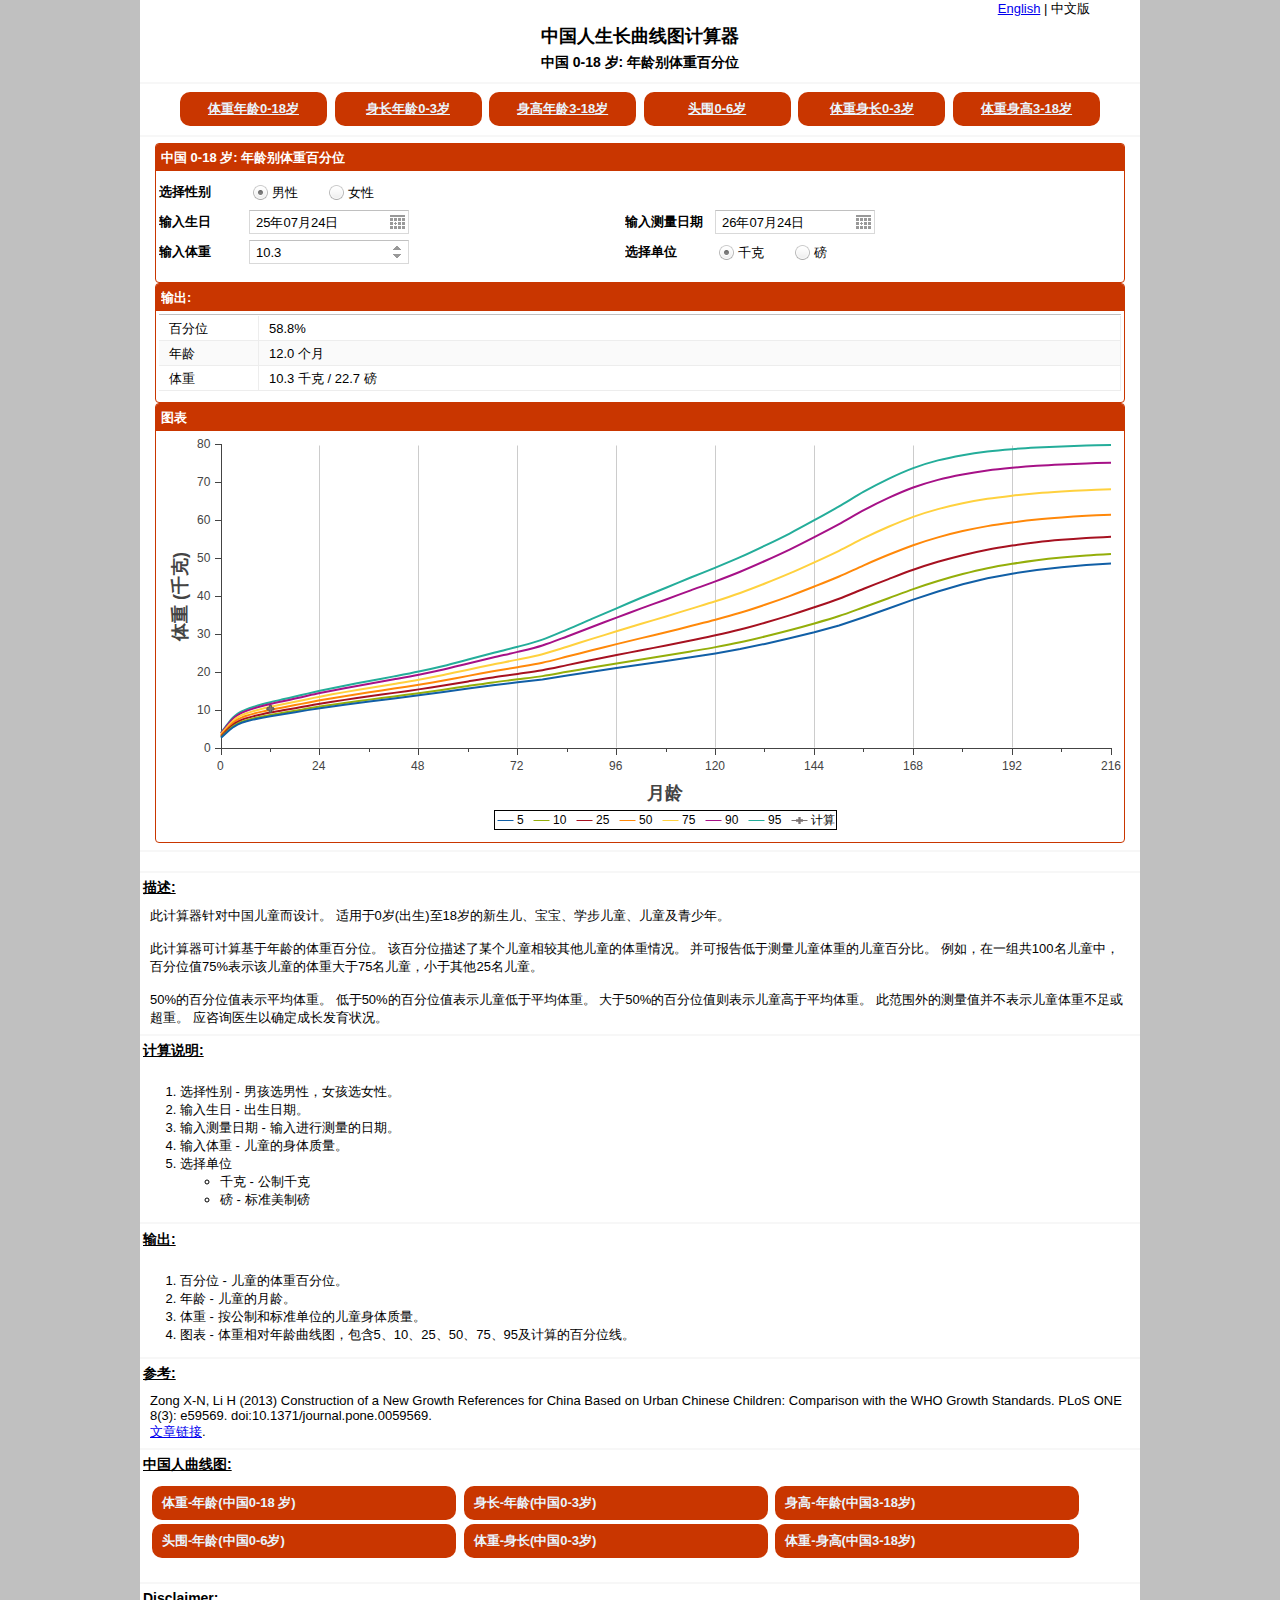
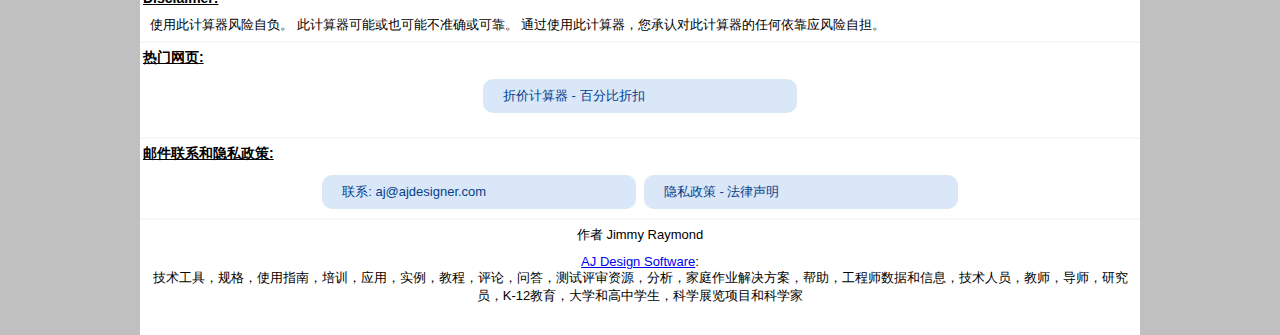
<file: zh-hans/chinese0to18weightforage.html>
<!DOCTYPE html>
<html prefix="og: http://ogp.me/ns#">
<head>
<meta name="description" content="中国人生长曲线表计算器，用于确定年龄体重比。提供婴儿、幼儿、儿童和青少年(0-18岁)的数据。">
<meta name="keywords" content="中国人 婴儿 幼儿 宝宝 计算器 图表 确定 体重 比例 小孩 儿童 给定 年龄 出生 日期">
<meta http-equiv="Content-Type" content="text/html; charset=utf-8" />
<meta name="viewport" content="width=device-width, initial-scale=1.0" />
<meta name="twitter:card" content="summary">
<meta name="twitter:creator" content="@ajdsoftware">
<meta property="og:title"       content="中国人生长曲线表计算器: 体重-年龄 (0-18 岁)" />
<meta property="og:description" content="中国人生长曲线表计算器，用于确定年龄体重比。提供婴儿、幼儿、儿童和青少年(0-18岁)的数据。" />
<meta property="og:type"        content="article" />
<meta property="og:url"         content="https://www.infantchart.com/zh-Hans/chinese0to18weightforage.php" />
<meta property="og:image"       content="../infant_440_280_00.jpg" />
<link rel="alternate" hreflang="en" href="../chinese0to18weightforage.html" />
<link rel="alternate" hreflang="zh-Hans" href="../zh-hans/chinese0to18weightforage.html" />
<meta property="fb:admins" content="1698169647" />
<meta property="fb:app_id" content="849500431769773" />
<title>中国人生长曲线表计算器: 体重-年龄 (0-18 岁)</title>
<link rel="stylesheet" href="../upload/chinese0to18weightforage_zh_hans/resources/myapp-all.css"/>
<script data-ad-client="ca-pub-6158058519275033" async src="https://pagead2.googlesyndication.com/pagead/js/adsbygoogle.js"></script>
<style>
html{text-align:center;}
body{text-align:center;background-color:#c0c0c0;margin:0;}
h1{font-size:18px;margin:0px;padding:6px 0px 3px 0px;text-align:center;}
h2{font-size:14px;margin:0px;padding:3px 0px 3px 0px;text-align:center;}
h3{font-size:14px;margin:0px;padding:0px 3px 10px 3px;text-align:left;text-decoration:underline;}
hr{color:#f7f7f7;background-color:#f7f7f7;height:2px;border:0px}
#wrapper{width:100%;max-width:1000px;min-width:300px;text-align:left;margin:0px auto;background-color:white;overflow:auto;}
#myappframe {border:0px;width:98%;display:block;margin:0px auto;}
a.ajlink:link,a.ajlink:visited{color:#04408C;background-color:#d9e7f8;width:290px;text-align:left;padding:8px 4px 8px 20px;text-decoration:none;display:inline-block;margin:2px;border-radius:10px}
a.ajlink:hover,a.ajlink:active{background-color:#BED4EF}
a.ajinfant:link,a.ajinfant:visited{color:#EAF4FD;background-color:#157FCC;font-weight:bold;width:139px;text-align:center;padding:8px 4px 8px 4px;text-decoration:underline;display:inline-block;margin: 2px;border-radius:10px}
a.ajinfant:hover,a.ajinfant:active{background-color:#C45500}
a.ajinfant2:link,a.ajinfant2:visited{color:#EAF4FD;background-color:#157FCC;font-weight:bold;width:290px;text-align:left;padding:8px 4px 8px 10px;text-decoration:none;display:inline-block;margin:2px;border-radius:10px}
a.ajinfant2:hover,a.ajinfant2:active{background-color:#C45500}
a.ajcdc:link,a.ajcdc:visited{color:#EAF4FD;background-color:#272bd4;font-weight:bold;width:139px;text-align:center;padding:8px 4px 8px 4px;text-decoration:underline;display:inline-block;margin:2px;border-radius:10px}
a.ajcdc:hover,a.ajcdc:active{background-color:#C45500}
a.ajcdc2:link,a.ajcdc2:visited{color:#EAF4FD;background-color:#272bd4;font-weight:bold;width:290px;text-align:left;padding:8px 4px 8px 10px;text-decoration:none;display:inline-block;margin:2px;border-radius:10px}
a.ajcdc2:hover,a.ajcdc2:active{background-color:#C45500}
a.ajchinese:link,a.ajchinese:visited{color:#EAF4FD;background-color:#c93600;font-weight:bold;width:139px;text-align:center;padding:8px 4px 8px 4px;text-decoration:underline;display:inline-block;margin:2px;border-radius:10px}
a.ajchinese:hover,a.ajchinese:active{background-color:#C45500}
a.ajchinese2:link,a.ajchinese2:visited{color:#EAF4FD;background-color:#c93600;font-weight:bold;width:290px;text-align:left;padding:8px 4px 8px 10px;text-decoration:none;display:inline-block;margin:2px;border-radius:10px}
a.ajchinese2:hover,a.ajchinese2:active{background-color:#C45500}
a.ajheightpredictor2:link,a.ajheightpredictor2:visited{color:#EAF4FD;background-color:#0d108c;font-weight:bold;width:290px;text-align:left;padding:8px 4px 8px 10px;text-decoration:none;display:inline-block;margin:2px;border-radius:10px}
a.ajheightpredictor2:hover,a.ajheightpredictor2:active{background-color:#C45500}
a.ajolsen:link,a.ajolsen:visited{color:#EAF4FD;background-color:#2d9e6b;font-weight:bold;width:139px;text-align:center;padding:8px 4px 8px 4px;text-decoration:underline;display:inline-block;margin:2px;border-radius:10px}
a.ajolsen:hover,a.ajolsen:active{background-color:#C45500}
a.ajolsen2:link,a.ajolsen2:visited{color:#EAF4FD;background-color:#2d9e6b;font-weight:bold;width:290px;text-align:left;padding:8px 4px 8px 10px;text-decoration:none;display:inline-block;margin:2px;border-radius:10px}
a.ajolsen2:hover,a.ajolsen2:active{background-color:#C45500}
div.ajcenter{margin:0px auto;text-align:center;}
div.ajclear{clear:both}
div.ajtext{border:0px;width:98%;margin:0px auto;}
@media only screen and (max-width: 920px) {
a.ajheightpredictor2:link,a.ajheightpredictor2:visited,a.ajlink:link,a.ajlink:visited,a.ajinfant:link,a.ajinfant:visited,a.ajinfant2:link,a.ajinfant2:visited,a.ajcdc:link,a.ajcdc:visited,a.ajcdc2:link,a.ajcdc2:visited,a.ajchinese:link,a.ajchinese:visited,a.ajchinese2:link,a.ajchinese2:visited,a.ajolsen:link,a.ajolsen:visited,a.ajolsen2:link,a.ajolsen2:visited{width:45%; margin:2px auto}
}
@media only screen and (max-width: 600px) {
a.ajheightpredictor2:link,a.ajheightpredictor2:visited,a.ajlink:link,a.ajlink:visited,a.ajinfant:link,a.ajinfant:visited,a.ajinfant2:link,a.ajinfant2:visited,a.ajcdc:link,a.ajcdc:visited,a.ajcdc2:link,a.ajcdc2:visited,a.ajchinese:link,a.ajchinese:visited,a.ajchinese2:link,a.ajchinese2:visited,a.ajolsen:link,a.ajolsen:visited,a.ajolsen2:link,a.ajolsen2:visited{width:90%; margin:2px auto}
}
</style>
<script async type="text/javascript" src="../upload/chinese0to18weightforage_zh_hans/app.js"></script>
</head>
<body>
<div id="wrapper">
<div style="width:95%;text-align:right;"><a href="../chinese0to18weightforage.html">English</a> | 中文版</div>
<h1>中国人生长曲线图计算器</h1>
<h2>中国 0-18 岁: 年龄别体重百分位</h2>
<hr>
<div class="ajcenter">
<a class="ajchinese" href="../zh-hans/chinese0to18weightforage.html">体重年龄0-18岁</a>
<a class="ajchinese" href="../zh-hans/chinese0to3lengthforage.html">身长年龄0-3岁</a>
<a class="ajchinese" href="../zh-hans/chinese3to18statureforage.html">身高年龄3-18岁</a>
<a class="ajchinese" href="../zh-hans/chinese0to6headforage.html">头围0-6岁</a>
<a class="ajchinese" href="../zh-hans/chineseweightforlength.html">体重身长0-3岁</a>
<a class="ajchinese" href="../zh-hans/chineseweightforstature.html">体重身高3-18岁</a>
</div>
<div style="margin:auto;width:97%;">   
</div>
<hr>
<div id="MyDiv" style="margin:auto;width:97%"></div><hr>
<table style="margin:5px auto 0 auto">
<tr>
<td><div style="margin:0"><div class="g-plusone" data-annotation="none"></div></div></td>
<td><div style="margin:0 0 0 0px"><div class="fb-like" data-layout="button" data-action="like" data-show-faces="false" data-share="true"></div></div></td>
</tr>
</table>
<hr>
<h3>描述:</h3>
<div class="ajtext">
此计算器针对中国儿童而设计。 适用于0岁(出生)至18岁的新生儿、宝宝、学步儿童、儿童及青少年。
<br><br>
此计算器可计算基于年龄的体重百分位。 该百分位描述了某个儿童相较其他儿童的体重情况。 并可报告低于测量儿童体重的儿童百分比。 例如，在一组共100名儿童中，百分位值75%表示该儿童的体重大于75名儿童，小于其他25名儿童。
<br><br>
50%的百分位值表示平均体重。 低于50%的百分位值表示儿童低于平均体重。 大于50%的百分位值则表示儿童高于平均体重。 此范围外的测量值并不表示儿童体重不足或超重。 应咨询医生以确定成长发育状况。
</div>
<hr>
<h3>计算说明:</h3>
<ol>
<li>选择性别 - 男孩选男性，女孩选女性。</li>
<li>输入生日 - 出生日期。</li>
<li>输入测量日期 - 输入进行测量的日期。</li>
<li>输入体重 - 儿童的身体质量。</li>
<li>选择单位</li>
<li style="list-style-type:none">
<ul>
<li>千克 - 公制千克</li>
<li>磅 - 标准美制磅</li>
</ul>
</li>
</ol>
<hr>
<h3>输出:</h3>
<ol>
<li>百分位 - 儿童的体重百分位。</li>
<li>年龄 - 儿童的月龄。</li>
<li>体重 - 按公制和标准单位的儿童身体质量。</li>
<li>图表 - 体重相对年龄曲线图，包含5、10、25、50、75、95及计算的百分位线。</li>
</ol>
<hr>
<h3>参考:</h3>
<div class="ajtext">
Zong X-N, Li H (2013) Construction of a New Growth References for China Based on Urban Chinese Children: Comparison with the WHO Growth Standards. PLoS ONE 8(3): e59569. doi:10.1371/journal.pone.0059569. <br><a href="https://journals.plos.org/plosone/article?id=10.1371/journal.pone.0059569">文章链接</a>.
</div>
<hr>
   <h3>中国人曲线图:</h3>
   <div class="ajtext">
      <a class="ajchinese2" href="../zh-hans/chinese0to18weightforage.html">体重-年龄(中国0-18 岁)</a>
      <a class="ajchinese2" href="../zh-hans/chinese0to3lengthforage.html">身长-年龄(中国0-3岁)</a>
      <a class="ajchinese2" href="../zh-hans/chinese3to18statureforage.html">身高-年龄(中国3-18岁)</a>
      <a class="ajchinese2" href="../zh-hans/chinese0to6headforage.html">头围-年龄(中国0-6岁)</a>
      <a class="ajchinese2" href="../zh-hans/chineseweightforlength.html">体重-身长(中国0-3岁)</a>
      <a class="ajchinese2" href="../zh-hans/chineseweightforstature.html">体重-身高(中国3-18岁)</a>
   </div>
   <br>
   <hr>
   <h3>Disclaimer:</h3>
   <div class="ajtext">
   使用此计算器风险自负。 此计算器可能或也可能不准确或可靠。 通过使用此计算器，您承认对此计算器的任何依靠应风险自担。
   </div>
   <hr>
   <h3>热门网页:</h3>
   <div class="ajcenter">
      <a class="ajlink" href="https://www.percentoffcalculator.com/zh-Hans/">折价计算器 - 百分比折扣</a>
   </div>
   <br>
   <hr>
   <h3>邮件联系和隐私政策:</h3>
   <div class="ajcenter">
      <a class="ajlink" href="mailto:aj@ajdesigner.com">联系: aj@ajdesigner.com</a>
      <a class="ajlink" href="../legal.html">隐私政策 - 法律声明</a>
   </div>
   <hr>
   <div class="ajcenter" style="margin:0px 0px 10px 0px">
      作者 Jimmy Raymond
   </div>
   <div class="ajcenter" style="margin:0px 0px 30px 0px">
      <a href="https://www.ajdesigner.com/">AJ Design Software</a>:<br>
技术工具，规格，使用指南，培训，应用，实例，教程，评论，问答，测试评审资源，分析，家庭作业解决方案，帮助，工程师数据和信息，技术人员，教师，导师，研究员，K-12教育，大学和高中学生，科学展览项目和科学家
   </div>
</div>
<div id="fb-root"></div>
<script type="text/javascript">
function downloadJSAtOnload() {
var element = document.createElement("script");
element.src = "../eu/eu00.js";
element.async = true;
document.body.appendChild(element);
(function(d,s,id){var js,fjs=d.getElementsByTagName(s)[0];if(d.getElementById(id)) return;js=d.createElement(s);js.id=id;js.src="//connect.facebook.net/en_US/sdk.js#xfbml=1&version=v2.3&appId=656467871124792";fjs.parentNode.insertBefore(js,fjs);}(document,'script','facebook-jssdk'));
}
if (window.addEventListener)
window.addEventListener("load", downloadJSAtOnload, false);
else if (window.attachEvent)
window.attachEvent("onload", downloadJSAtOnload);
else window.onload = downloadJSAtOnload;
</script>
</body>
</html>
</file>
<file: upload/infantweightage/resources/myapp-all.css>
.x-body{margin:0}img{border:0}.x-border-box,.x-border-box *{box-sizing:border-box;-moz-box-sizing:border-box;-ms-box-sizing:border-box;-webkit-box-sizing:border-box}.x-rtl{direction:rtl}.x-ltr{direction:ltr}.x-clear{overflow:hidden;clear:both;font-size:0;line-height:0;display:table}.x-strict .x-ie7 .x-clear{height:0;width:0}.x-layer{position:absolute!important;overflow:hidden;zoom:1}.x-fixed-layer{position:fixed!important;overflow:hidden;zoom:1}.x-shim{position:absolute;left:0;top:0;overflow:hidden;filter:alpha(opacity=0);opacity:0}.x-hide-display{display:none!important}.x-hide-visibility{visibility:hidden!important}.x-ie6 .x-item-disabled{filter:none}.x-hidden,.x-hide-offsets{display:block!important;visibility:hidden!important;position:absolute!important;top:-10000px!important}.x-hide-nosize{height:0!important;width:0!important}.x-hide-clip{position:absolute!important;clip:rect(0,0,0,0);clip:rect(0 0 0 0)}.x-masked-relative{position:relative}.x-ie-shadow{background-color:#777;display:none;position:absolute;overflow:hidden;zoom:1}.x-unselectable{user-select:none;-o-user-select:none;-ms-user-select:none;-moz-user-select:-moz-none;-webkit-user-select:none;cursor:default}.x-selectable{cursor:auto;-moz-user-select:text;-webkit-user-select:text;-ms-user-select:text;user-select:text;-o-user-select:text}.x-list-plain{list-style-type:none;margin:0;padding:0}.x-table-plain{border-collapse:collapse;border-spacing:0;font-size:1em}.x-frame-tl,.x-frame-tr,.x-frame-tc,.x-frame-bl,.x-frame-br,.x-frame-bc{overflow:hidden;background-repeat:no-repeat}.x-frame-tc,.x-frame-bc{background-repeat:repeat-x}.x-frame-mc{background-repeat:repeat-x;overflow:hidden}.x-proxy-el{position:absolute;background:#b4b4b4;filter:alpha(opacity=80);opacity:.8}.x-css-shadow{position:absolute;-webkit-border-radius:5px;-moz-border-radius:5px;-ms-border-radius:5px;-o-border-radius:5px;border-radius:5px}.x-item-disabled,.x-item-disabled *{cursor:default}.x-box-item{position:absolute!important;left:0;top:0}.x-mask{z-index:100;position:absolute;width:100%;height:100%;zoom:1}.x-mask-shim{z-index:100;position:absolute;top:0;left:0;width:100%;height:100%}.x-mask-msg{z-index:20001;position:absolute}.x-docked{position:absolute!important;z-index:1}.x-docked-vertical{position:static}.x-docked-top{border-bottom-width:0!important}.x-docked-bottom{border-top-width:0!important}.x-docked-left{border-right-width:0!important}.x-docked-right{border-left-width:0!important}.x-docked-noborder-top{border-top-width:0!important}.x-docked-noborder-right{border-right-width:0!important}.x-docked-noborder-bottom{border-bottom-width:0!important}.x-docked-noborder-left{border-left-width:0!important}.x-noborder-l{border-left-width:0!important}.x-noborder-b{border-bottom-width:0!important}.x-noborder-bl{border-bottom-width:0!important;border-left-width:0!important}.x-noborder-r{border-right-width:0!important}.x-noborder-rl{border-right-width:0!important;border-left-width:0!important}.x-noborder-rb{border-right-width:0!important;border-bottom-width:0!important}.x-noborder-rbl{border-right-width:0!important;border-bottom-width:0!important;border-left-width:0!important}.x-noborder-t{border-top-width:0!important}.x-noborder-tl{border-top-width:0!important;border-left-width:0!important}.x-noborder-tb{border-top-width:0!important;border-bottom-width:0!important}.x-noborder-tbl{border-top-width:0!important;border-bottom-width:0!important;border-left-width:0!important}.x-noborder-tr{border-top-width:0!important;border-right-width:0!important}.x-noborder-trl{border-top-width:0!important;border-right-width:0!important;border-left-width:0!important}.x-noborder-trb{border-top-width:0!important;border-right-width:0!important;border-bottom-width:0!important}.x-noborder-trbl{border-width:0!important}.x-btn{display:inline-block;position:relative;zoom:1;*display:inline;outline:0;cursor:pointer;white-space:nowrap;vertical-align:middle;text-decoration:none}.x-btn-wrap{position:relative;display:block}.x-btn-button{position:relative;display:block;text-decoration:none;overflow:hidden;zoom:1}.x-btn-inner{display:block;white-space:nowrap;overflow:hidden;zoom:1}.x-btn-icon-el{top:0;right:0;bottom:0;left:0;position:absolute;background-repeat:no-repeat;text-align:center}.x-btn-inner-center{text-align:center}.x-btn-inner-left{text-align:left}.x-btn-inner-right{text-align:right}.x-box-layout-ct{overflow:hidden;zoom:1}.x-box-target{position:absolute;width:20000px;top:0;left:0;height:1px}.x-box-inner{overflow:hidden;zoom:1;position:relative;left:0;top:0}.x-horizontal-box-overflow-body{float:left}.x-box-scroller{position:relative;background-repeat:no-repeat}.x-box-scroller-left,.x-box-scroller-right{float:left;height:100%;z-index:5}.x-box-scroller-top .x-box-scroller,.x-box-scroller-bottom .x-box-scroller{line-height:0;font-size:0;background-position:center 0}.x-box-menu-after{float:right}.x-toolbar-text{white-space:nowrap}.x-toolbar-separator{display:block;font-size:1px;overflow:hidden;cursor:default;border:0;width:0;height:0;line-height:0}.x-quirks .x-ie .x-toolbar .x-toolbar-separator-horizontal{width:2px}.x-toolbar-scroller{padding-left:0}.x-toolbar-plain{border:0}.x-header-icon{background-repeat:no-repeat;background-position:0 0;vertical-align:middle;text-align:center}.x-header-text-container{overflow:hidden;-o-text-overflow:ellipsis;text-overflow:ellipsis}.x-dd-drag-proxy,.x-dd-drag-current{z-index:1000000!important;pointer-events:none}.x-dd-drag-repair .x-dd-drag-ghost{filter:alpha(opacity=60);opacity:.6}.x-dd-drag-repair .x-dd-drop-icon{display:none}.x-dd-drag-ghost{filter:alpha(opacity=85);opacity:.85;padding:5px;padding-left:20px;white-space:nowrap;color:#000;font:normal 12px helvetica,arial,verdana,sans-serif;border:1px solid;border-color:#ddd #bbb #bbb #ddd;background-color:#fff}.x-dd-drop-icon{position:absolute;top:3px;left:3px;display:block;width:16px;height:16px;background-color:transparent;background-position:center;background-repeat:no-repeat;z-index:1}.x-dd-drop-ok .x-dd-drop-icon{background-image:url(images/dd/drop-yes.png)}.x-dd-drop-ok-add .x-dd-drop-icon{background-image:url(images/dd/drop-add.png)}.x-dd-drop-nodrop div.x-dd-drop-icon{background-image:url(images/dd/drop-no.png)}.x-panel,.x-plain{overflow:hidden;position:relative}.x-panel{outline:0}.x-ie .x-panel-header,.x-ie .x-panel-header-tl,.x-ie .x-panel-header-tc,.x-ie .x-panel-header-tr,.x-ie .x-panel-header-ml,.x-ie .x-panel-header-mc,.x-ie .x-panel-header-mr,.x-ie .x-panel-header-bl,.x-ie .x-panel-header-bc,.x-ie .x-panel-header-br{zoom:1}.x-ie8 td.x-frame-mc{vertical-align:top}.x-panel-body{overflow:hidden;position:relative}.x-nlg .x-panel-header-vertical .x-frame-mc{background-repeat:repeat-y}.x-panel-header-plain,.x-panel-body-plain{border:0;padding:0}.x-tip{position:absolute;overflow:visible}.x-tip-body{overflow:hidden;position:relative}.x-tip-anchor{position:absolute;overflow:hidden;border-style:solid}.x-surface{display:-moz-inline-stack;display:inline-block;vertical-align:middle;*vertical-align:auto;zoom:1;*display:inline;overflow:hidden}.rvml{behavior:url(#default#VML)}.x-surface tspan{user-select:none;-o-user-select:none;-ms-user-select:none;-moz-user-select:-moz-none;-webkit-user-select:none;cursor:default}.x-vml-sprite{position:absolute;left:0;top:0;width:1px;height:1px}.x-vml-group{position:absolute;left:0;top:0;width:1000px;height:1000px}.x-vml-measure-span{position:absolute;left:-9999em;top:-9999em;padding:0;margin:0;display:inline}.x-vml-base{position:relative;top:0;left:0;overflow:hidden;display:inline-block}.x-vml-base{position:relative;top:0;left:0;overflow:hidden;display:inline-block}svg,vml{overflow:hidden}.x-window{outline:0;overflow:hidden}.x-window .x-window-wrap{position:relative}.x-window-body{position:relative;overflow:hidden}.x-window-body-plain{background:transparent}.x-form-item-label{display:block}.x-form-item-label-right{text-align:right}.x-form-item-label-top{display:block;zoom:1}.x-form-invalid-icon{overflow:hidden}.x-form-invalid-icon ul{display:none}.x-form-cb-wrap{vertical-align:top}.x-form-cb{vertical-align:top;overflow:hidden;padding:0;border:0}.x-form-cb::-moz-focus-inner{padding:0;border:0}.x-form-cb-label{display:inline-block;zoom:1}.x-form-trigger{cursor:pointer;overflow:hidden;background-repeat:no-repeat}.x-item-disabled .x-form-trigger{cursor:default}.x-trigger-noedit{cursor:default}.x-form-trigger-wrap{vertical-align:top;border-collapse:separate}.x-form-spinner-up,.x-form-spinner-down{font-size:0}.x-datepicker{position:relative}.x-datepicker-inner{table-layout:fixed;width:100%;border-collapse:separate}.x-datepicker-cell{padding:0}.x-datepicker-header{position:relative;zoom:1}.x-datepicker-arrow{position:absolute;outline:0;font-size:0}.x-datepicker-column-header{padding:0}.x-datepicker-date{display:block;zoom:1;text-decoration:none}.x-monthpicker{position:absolute;left:0;top:0}.x-monthpicker-body{height:100%}.x-monthpicker-months,.x-monthpicker-years{float:left;height:100%}.x-monthpicker-item{float:left}.x-monthpicker-item-inner{display:block;text-decoration:none}.x-monthpicker-yearnav-button-ct{float:left;text-align:center}.x-monthpicker-yearnav-button{display:inline-block;outline:0;font-size:0}.x-monthpicker-buttons{position:absolute;bottom:0;width:100%}.x-strict .x-ie6 .x-monthpicker-buttons{bottom:-1px}.x-fit-item{position:relative}.x-grid-row,.x-grid-data-row{outline:0}.x-grid-view{overflow:hidden;position:relative}.x-grid-table{table-layout:fixed;border-collapse:separate}.x-grid-td{overflow:hidden;border-width:0;vertical-align:top}.x-grid-cell-inner{overflow:hidden;white-space:nowrap;zoom:1}.x-grid-resize-marker{position:absolute;z-index:5;top:0}.col-move-top,.col-move-bottom{position:absolute;top:0;line-height:0;font-size:0;overflow:hidden;z-index:20000;background:no-repeat center top transparent}.x-grid-header-ct{cursor:default}.x-column-header{position:absolute;overflow:hidden;background-repeat:repeat-x}.x-column-header-inner{zoom:1;white-space:nowrap;position:relative;overflow:hidden}.x-column-header-text{white-space:nowrap;background-repeat:no-repeat;zoom:1;display:inline-block}.x-column-header-trigger{display:none;height:100%;background-repeat:no-repeat;position:absolute;right:0;top:0;z-index:2}.x-column-header-over .x-column-header-trigger,.x-column-header-open .x-column-header-trigger{display:block}.x-column-header-align-right{text-align:right}.x-column-header-align-left{text-align:left}.x-column-header-align-center{text-align:center}.x-column{float:left}.x-ie6 .x-column{display:inline}.x-quirks .x-ie .x-form-layout-table,.x-quirks .x-ie .x-form-layout-table tbody tr.x-form-item{position:relative}.x-menu{outline:0}.x-menu-item{white-space:nowrap;overflow:hidden}.x-menu-item-cmp{margin:2px}.x-menu-item-cmp .x-field-label-cell{vertical-align:middle}.x-menu-icon-separator{position:absolute;top:0;z-index:0;height:100%;overflow:hidden}.x-menu-plain .x-menu-icon-separator{display:none}.x-menu-item-link{text-decoration:none;outline:0;zoom:1}.x-menu-item-text{zoom:1}.x-menu-item-icon,.x-menu-item-icon-right,.x-menu-item-arrow{position:absolute;text-align:center}.x-column-header-checkbox .x-column-header-text{display:block;background-repeat:no-repeat;font-size:0}.x-grid-cell-row-checker{vertical-align:middle;background-repeat:no-repeat;font-size:0}.x-body{color:black;font-size:13px;font-family:helvetica,arial,verdana,sans-serif}.x-animating-size,.x-collapsed{overflow:hidden!important}.x-focus-element{position:absolute;top:-10px;left:-10px;width:0;height:0}.x-focus-frame{position:absolute;left:0;top:0;z-index:100000000;width:0;height:0}.x-focus-frame-top,.x-focus-frame-bottom,.x-focus-frame-left,.x-focus-frame-right{position:absolute;top:0;left:0}.x-focus-frame-top,.x-focus-frame-bottom{border-top:solid 2px #15428b;height:2px}.x-focus-frame-left,.x-focus-frame-right{border-left:solid 2px #15428b;width:2px}.x-mask{filter:alpha(opacity=70);opacity:.7;background:white}.x-mask-msg{padding:8px;-webkit-border-radius:3px;-moz-border-radius:3px;-ms-border-radius:3px;-o-border-radius:3px;border-radius:3px;background-image:none;background-color:#e5e5e5}.x-mask-msg-inner{padding:0;background-color:transparent;color:#666;font:normal 13px helvetica,arial,verdana,sans-serif}.x-mask-msg-text{padding:21px 0 0;background-image:url(images/loadmask/loading.gif);background-repeat:no-repeat;background-position:center 0}.x-btn-default-small{border-color:#126daf}.x-btn-default-small{-webkit-border-radius:3px;-moz-border-radius:3px;-ms-border-radius:3px;-o-border-radius:3px;border-radius:3px;padding:3px 3px 3px 3px;border-width:1px;border-style:solid;background-image:none;background-color:#3892d3;background-image:-webkit-gradient(linear,50% 0,50% 100%,color-stop(0%,#4b9cd7),color-stop(50%,#3892d3),color-stop(51%,#358ac8),color-stop(100%,#3892d3));background-image:-webkit-linear-gradient(top,#4b9cd7,#3892d3 50%,#358ac8 51%,#3892d3);background-image:-moz-linear-gradient(top,#4b9cd7,#3892d3 50%,#358ac8 51%,#3892d3);background-image:-o-linear-gradient(top,#4b9cd7,#3892d3 50%,#358ac8 51%,#3892d3);background-image:linear-gradient(top,#4b9cd7,#3892d3 50%,#358ac8 51%,#3892d3)}.x-btn-default-small-mc{background-image:url(images/btn/btn-default-small-fbg.gif);background-position:0 top;background-color:#3892d3}.x-nlg .x-btn-default-small{background-image:url(images/btn/btn-default-small-bg.gif);background-position:0 top}.x-nbr .x-btn-default-small{padding:0!important;border-width:0!important;-webkit-border-radius:0;-moz-border-radius:0;-ms-border-radius:0;-o-border-radius:0;border-radius:0;background-color:transparent;background-image:none}body.x-nbr .x-btn-default-small-frameInfo{font-family:th-3-3-3-3-1-1-1-1-3-3-3-3}.x-btn-default-small-tl{background-position:0 -6px}.x-btn-default-small-tr{background-position:right -9px}.x-btn-default-small-bl{background-position:0 -12px}.x-btn-default-small-br{background-position:right -15px}.x-btn-default-small-ml{background-position:0 top}.x-btn-default-small-mr{background-position:right top}.x-btn-default-small-tc{background-position:0 0}.x-btn-default-small-bc{background-position:0 -3px}.x-btn-default-small-tr,.x-btn-default-small-br,.x-btn-default-small-mr{padding-right:3px}.x-btn-default-small-tl,.x-btn-default-small-bl,.x-btn-default-small-ml{padding-left:3px}.x-btn-default-small-tc{height:3px}.x-btn-default-small-bc{height:3px}.x-btn-default-small-tl,.x-btn-default-small-bl,.x-btn-default-small-tr,.x-btn-default-small-br,.x-btn-default-small-tc,.x-btn-default-small-bc,.x-btn-default-small-ml,.x-btn-default-small-mr{zoom:1;background-image:url(images/btn/btn-default-small-corners.gif)}.x-btn-default-small-ml,.x-btn-default-small-mr{zoom:1;background-image:url(images/btn/btn-default-small-sides.gif)}.x-btn-default-small-mc{padding:1px 1px 1px 1px}.x-strict .x-ie7 .x-btn-default-small-tl,.x-strict .x-ie7 .x-btn-default-small-bl{position:relative;right:0}.x-btn-default-small:after{display:none;content:"x-slicer:stretch:bottom, frame-bg:url(images/btn/btn-default-small-fbg.gif), bg:url(images/btn/btn-default-small-bg.gif), corners:url(images/btn/btn-default-small-corners.gif), sides:url(images/btn/btn-default-small-sides.gif)"}.x-btn-default-small .x-btn-inner{font-size:12px;font-weight:bold;font-family:helvetica,arial,verdana,sans-serif;color:white;padding:0 5px}.x-btn-default-small .x-btn-arrow{background-image:url(images/button/default-small-arrow.png)}.x-btn-default-small .x-btn-arrow-right{padding-right:21px}.x-btn-default-small .x-btn-arrow-bottom{padding-bottom:18px}.x-btn-default-small .x-btn-glyph{font-size:16px;line-height:16px;color:white;opacity:.5}.x-ie8m .x-btn-default-small .x-btn-glyph{color:#9bc8e9}.x-btn-default-small-disabled{border-color:#157fcc}.x-btn-default-small-icon .x-btn-button,.x-btn-default-small-noicon .x-btn-button{height:16px}.x-btn-default-small-icon .x-btn-inner,.x-btn-default-small-noicon .x-btn-inner{line-height:16px}.x-btn-default-small-icon .x-btn-arrow-right .x-btn-inner,.x-btn-default-small-noicon .x-btn-arrow-right .x-btn-inner,.x-btn-default-small-icon-text-left .x-btn-arrow-right .x-btn-inner{padding-right:0}.x-btn-default-small-icon .x-btn-inner{width:16px;padding:0}.x-btn-default-small-icon .x-btn-icon-el{width:16px;height:16px}.x-btn-default-small-icon-text-left .x-btn-button{height:16px}.x-btn-default-small-icon-text-left .x-btn-inner{line-height:16px;padding-left:21px}.x-btn-default-small-icon-text-left .x-btn-icon-el{width:16px;right:auto}.x-ie6 .x-btn-default-small-icon-text-left .x-btn-icon-el,.x-quirks .x-btn-default-small-icon-text-left .x-btn-icon-el{height:16px}.x-btn-default-small-icon-text-right .x-btn-button{height:16px}.x-btn-default-small-icon-text-right .x-btn-inner{line-height:16px;padding-right:21px}.x-btn-default-small-icon-text-right .x-btn-icon-el{width:16px;left:auto}.x-ie6 .x-btn-default-small-icon-text-right .x-btn-icon-el,.x-quirks .x-btn-default-small-icon-text-right .x-btn-icon-el{height:16px}.x-btn-default-small-icon-text-top .x-btn-inner{padding-top:21px}.x-btn-default-small-icon-text-top .x-btn-icon-el{height:16px;bottom:auto}.x-ie6 .x-btn-default-small-icon-text-top .x-btn-icon-el,.x-quirks .x-ie .x-btn-default-small-icon-text-top .x-btn-icon-el{width:100%}.x-btn-default-small-icon-text-bottom .x-btn-inner{padding-bottom:21px}.x-btn-default-small-icon-text-bottom .x-btn-icon-el{height:16px;top:auto}.x-ie6 .x-btn-default-small-icon-text-bottom .x-btn-icon-el,.x-quirks .x-ie .x-btn-default-small-icon-text-bottom .x-btn-icon-el{width:100%}.x-btn-default-small-over{border-color:#157fcc;background-image:none;background-color:#3386c2;background-image:-webkit-gradient(linear,50% 0,50% 100%,color-stop(0%,#4792c8),color-stop(50%,#3386c2),color-stop(51%,#307fb8),color-stop(100%,#3386c2));background-image:-webkit-linear-gradient(top,#4792c8,#3386c2 50%,#307fb8 51%,#3386c2);background-image:-moz-linear-gradient(top,#4792c8,#3386c2 50%,#307fb8 51%,#3386c2);background-image:-o-linear-gradient(top,#4792c8,#3386c2 50%,#307fb8 51%,#3386c2);background-image:linear-gradient(top,#4792c8,#3386c2 50%,#307fb8 51%,#3386c2)}.x-btn-default-small-focus{border-color:#157fcc;background-image:none;background-color:#3386c2;background-image:-webkit-gradient(linear,50% 0,50% 100%,color-stop(0%,#4792c8),color-stop(50%,#3386c2),color-stop(51%,#307fb8),color-stop(100%,#3386c2));background-image:-webkit-linear-gradient(top,#4792c8,#3386c2 50%,#307fb8 51%,#3386c2);background-image:-moz-linear-gradient(top,#4792c8,#3386c2 50%,#307fb8 51%,#3386c2);background-image:-o-linear-gradient(top,#4792c8,#3386c2 50%,#307fb8 51%,#3386c2);background-image:linear-gradient(top,#4792c8,#3386c2 50%,#307fb8 51%,#3386c2)}.x-btn-default-small-menu-active,.x-btn-default-small-pressed{border-color:#157fcc;background-image:none;background-color:#2a6d9e;background-image:-webkit-gradient(linear,50% 0,50% 100%,color-stop(0%,#2a6d9e),color-stop(50%,#276796),color-stop(51%,#2a6d9e),color-stop(100%,#3f7ba7));background-image:-webkit-linear-gradient(top,#2a6d9e,#276796 50%,#2a6d9e 51%,#3f7ba7);background-image:-moz-linear-gradient(top,#2a6d9e,#276796 50%,#2a6d9e 51%,#3f7ba7);background-image:-o-linear-gradient(top,#2a6d9e,#276796 50%,#2a6d9e 51%,#3f7ba7);background-image:linear-gradient(top,#2a6d9e,#276796 50%,#2a6d9e 51%,#3f7ba7)}.x-btn-default-small-over .x-frame-tl,.x-btn-default-small-over .x-frame-bl,.x-btn-default-small-over .x-frame-tr,.x-btn-default-small-over .x-frame-br,.x-btn-default-small-over .x-frame-tc,.x-btn-default-small-over .x-frame-bc{background-image:url(images/btn/btn-default-small-over-corners.gif)}.x-btn-default-small-over .x-frame-ml,.x-btn-default-small-over .x-frame-mr{background-image:url(images/btn/btn-default-small-over-sides.gif)}.x-btn-default-small-over .x-frame-mc{background-color:#3386c2;background-image:url(images/btn/btn-default-small-over-fbg.gif)}.x-btn-default-small-focus .x-frame-tl,.x-btn-default-small-focus .x-frame-bl,.x-btn-default-small-focus .x-frame-tr,.x-btn-default-small-focus .x-frame-br,.x-btn-default-small-focus .x-frame-tc,.x-btn-default-small-focus .x-frame-bc{background-image:url(images/btn/btn-default-small-focus-corners.gif)}.x-btn-default-small-focus .x-frame-ml,.x-btn-default-small-focus .x-frame-mr{background-image:url(images/btn/btn-default-small-focus-sides.gif)}.x-btn-default-small-focus .x-frame-mc{background-color:#3386c2;background-image:url(images/btn/btn-default-small-focus-fbg.gif)}.x-btn-default-small-menu-active .x-frame-tl,.x-btn-default-small-menu-active .x-frame-bl,.x-btn-default-small-menu-active .x-frame-tr,.x-btn-default-small-menu-active .x-frame-br,.x-btn-default-small-menu-active .x-frame-tc,.x-btn-default-small-menu-active .x-frame-bc,.x-btn-default-small-pressed .x-frame-tl,.x-btn-default-small-pressed .x-frame-bl,.x-btn-default-small-pressed .x-frame-tr,.x-btn-default-small-pressed .x-frame-br,.x-btn-default-small-pressed .x-frame-tc,.x-btn-default-small-pressed .x-frame-bc{background-image:url(images/btn/btn-default-small-pressed-corners.gif)}.x-btn-default-small-menu-active .x-frame-ml,.x-btn-default-small-menu-active .x-frame-mr,.x-btn-default-small-pressed .x-frame-ml,.x-btn-default-small-pressed .x-frame-mr{background-image:url(images/btn/btn-default-small-pressed-sides.gif)}.x-btn-default-small-menu-active .x-frame-mc,.x-btn-default-small-pressed .x-frame-mc{background-color:#2a6d9e;background-image:url(images/btn/btn-default-small-pressed-fbg.gif)}.x-btn-default-small-disabled .x-frame-tl,.x-btn-default-small-disabled .x-frame-bl,.x-btn-default-small-disabled .x-frame-tr,.x-btn-default-small-disabled .x-frame-br,.x-btn-default-small-disabled .x-frame-tc,.x-btn-default-small-disabled .x-frame-bc{background-image:url(images/btn/btn-default-small-disabled-corners.gif)}.x-btn-default-small-disabled .x-frame-ml,.x-btn-default-small-disabled .x-frame-mr{background-image:url(images/btn/btn-default-small-disabled-sides.gif)}.x-btn-default-small-disabled .x-frame-mc{background-color:null;background-image:url(images/btn/btn-default-small-disabled-fbg.gif)}.x-nlg .x-btn-default-small-over{background-image:url(images/btn/btn-default-small-over-bg.gif)}.x-nlg .x-btn-default-small-focus{background-image:url(images/btn/btn-default-small-focus-bg.gif)}.x-nlg .x-btn-default-small-menu-active,.x-nlg .x-btn-default-small-pressed{background-image:url(images/btn/btn-default-small-pressed-bg.gif)}.x-nlg .x-btn-default-small-disabled{background-image:url(images/btn/btn-default-small-disabled-bg.gif)}.x-nbr .x-btn-default-small{background-image:none}.x-btn-default-small .x-btn-split-right{background-image:url(images/button/default-small-s-arrow.png);padding-right:23px}.x-btn-default-small .x-btn-split-bottom{background-image:url(images/button/default-small-s-arrow-b.png);padding-bottom:20px}.x-btn-default-small-disabled{filter:alpha(opacity=50);opacity:.5}.x-btn-default-small-over:after{display:none;content:"x-slicer:stretch:bottom, corners:url(images/btn/btn-default-small-over-corners.gif), sides:url(images/btn/btn-default-small-over-sides.gif), frame-bg:url(images/btn/btn-default-small-over-fbg.gif), bg:url(images/btn/btn-default-small-over-bg.gif)"}.x-btn-default-small-focus:after{display:none;content:"x-slicer:stretch:bottom, corners:url(images/btn/btn-default-small-focus-corners.gif), sides:url(images/btn/btn-default-small-focus-sides.gif), frame-bg:url(images/btn/btn-default-small-focus-fbg.gif), bg:url(images/btn/btn-default-small-focus-bg.gif)"}.x-btn-default-small-pressed:after{display:none;content:"x-slicer:stretch:bottom, corners:url(images/btn/btn-default-small-pressed-corners.gif), sides:url(images/btn/btn-default-small-pressed-sides.gif), frame-bg:url(images/btn/btn-default-small-pressed-fbg.gif), bg:url(images/btn/btn-default-small-pressed-bg.gif)"}.x-btn-default-small-disabled:after{display:none;content:"x-slicer:stretch:bottom, corners:url(images/btn/btn-default-small-disabled-corners.gif), sides:url(images/btn/btn-default-small-disabled-sides.gif), frame-bg:url(images/btn/btn-default-small-disabled-fbg.gif), bg:url(images/btn/btn-default-small-disabled-bg.gif)"}.x-btn-default-medium{border-color:#126daf}.x-btn-default-medium{-webkit-border-radius:3px;-moz-border-radius:3px;-ms-border-radius:3px;-o-border-radius:3px;border-radius:3px;padding:3px 3px 3px 3px;border-width:1px;border-style:solid;background-image:none;background-color:#3892d3;background-image:-webkit-gradient(linear,50% 0,50% 100%,color-stop(0%,#4b9cd7),color-stop(50%,#3892d3),color-stop(51%,#358ac8),color-stop(100%,#3892d3));background-image:-webkit-linear-gradient(top,#4b9cd7,#3892d3 50%,#358ac8 51%,#3892d3);background-image:-moz-linear-gradient(top,#4b9cd7,#3892d3 50%,#358ac8 51%,#3892d3);background-image:-o-linear-gradient(top,#4b9cd7,#3892d3 50%,#358ac8 51%,#3892d3);background-image:linear-gradient(top,#4b9cd7,#3892d3 50%,#358ac8 51%,#3892d3)}.x-btn-default-medium-mc{background-image:url(images/btn/btn-default-medium-fbg.gif);background-position:0 top;background-color:#3892d3}.x-nlg .x-btn-default-medium{background-image:url(images/btn/btn-default-medium-bg.gif);background-position:0 top}.x-nbr .x-btn-default-medium{padding:0!important;border-width:0!important;-webkit-border-radius:0;-moz-border-radius:0;-ms-border-radius:0;-o-border-radius:0;border-radius:0;background-color:transparent;background-image:none}body.x-nbr .x-btn-default-medium-frameInfo{font-family:th-3-3-3-3-1-1-1-1-3-3-3-3}.x-btn-default-medium-tl{background-position:0 -6px}.x-btn-default-medium-tr{background-position:right -9px}.x-btn-default-medium-bl{background-position:0 -12px}.x-btn-default-medium-br{background-position:right -15px}.x-btn-default-medium-ml{background-position:0 top}.x-btn-default-medium-mr{background-position:right top}.x-btn-default-medium-tc{background-position:0 0}.x-btn-default-medium-bc{background-position:0 -3px}.x-btn-default-medium-tr,.x-btn-default-medium-br,.x-btn-default-medium-mr{padding-right:3px}.x-btn-default-medium-tl,.x-btn-default-medium-bl,.x-btn-default-medium-ml{padding-left:3px}.x-btn-default-medium-tc{height:3px}.x-btn-default-medium-bc{height:3px}.x-btn-default-medium-tl,.x-btn-default-medium-bl,.x-btn-default-medium-tr,.x-btn-default-medium-br,.x-btn-default-medium-tc,.x-btn-default-medium-bc,.x-btn-default-medium-ml,.x-btn-default-medium-mr{zoom:1;background-image:url(images/btn/btn-default-medium-corners.gif)}.x-btn-default-medium-ml,.x-btn-default-medium-mr{zoom:1;background-image:url(images/btn/btn-default-medium-sides.gif)}.x-btn-default-medium-mc{padding:1px 1px 1px 1px}.x-strict .x-ie7 .x-btn-default-medium-tl,.x-strict .x-ie7 .x-btn-default-medium-bl{position:relative;right:0}.x-btn-default-medium:after{display:none;content:"x-slicer:stretch:bottom, frame-bg:url(images/btn/btn-default-medium-fbg.gif), bg:url(images/btn/btn-default-medium-bg.gif), corners:url(images/btn/btn-default-medium-corners.gif), sides:url(images/btn/btn-default-medium-sides.gif)"}.x-btn-default-medium .x-btn-inner{font-size:14px;font-weight:bold;font-family:helvetica,arial,verdana,sans-serif;color:white;padding:0 8px}.x-btn-default-medium .x-btn-arrow{background-image:url(images/button/default-medium-arrow.png)}.x-btn-default-medium .x-btn-arrow-right{padding-right:30px}.x-btn-default-medium .x-btn-arrow-bottom{padding-bottom:26px}.x-btn-default-medium .x-btn-glyph{font-size:24px;line-height:24px;color:white;opacity:.5}.x-ie8m .x-btn-default-medium .x-btn-glyph{color:#9bc8e9}.x-btn-default-medium-disabled{border-color:#157fcc}.x-btn-default-medium-icon .x-btn-button,.x-btn-default-medium-noicon .x-btn-button{height:24px}.x-btn-default-medium-icon .x-btn-inner,.x-btn-default-medium-noicon .x-btn-inner{line-height:24px}.x-btn-default-medium-icon .x-btn-arrow-right .x-btn-inner,.x-btn-default-medium-noicon .x-btn-arrow-right .x-btn-inner,.x-btn-default-medium-icon-text-left .x-btn-arrow-right .x-btn-inner{padding-right:0}.x-btn-default-medium-icon .x-btn-inner{width:24px;padding:0}.x-btn-default-medium-icon .x-btn-icon-el{width:24px;height:24px}.x-btn-default-medium-icon-text-left .x-btn-button{height:24px}.x-btn-default-medium-icon-text-left .x-btn-inner{line-height:24px;padding-left:29px}.x-btn-default-medium-icon-text-left .x-btn-icon-el{width:24px;right:auto}.x-ie6 .x-btn-default-medium-icon-text-left .x-btn-icon-el,.x-quirks .x-btn-default-medium-icon-text-left .x-btn-icon-el{height:24px}.x-btn-default-medium-icon-text-right .x-btn-button{height:24px}.x-btn-default-medium-icon-text-right .x-btn-inner{line-height:24px;padding-right:29px}.x-btn-default-medium-icon-text-right .x-btn-icon-el{width:24px;left:auto}.x-ie6 .x-btn-default-medium-icon-text-right .x-btn-icon-el,.x-quirks .x-btn-default-medium-icon-text-right .x-btn-icon-el{height:24px}.x-btn-default-medium-icon-text-top .x-btn-inner{padding-top:29px}.x-btn-default-medium-icon-text-top .x-btn-icon-el{height:24px;bottom:auto}.x-ie6 .x-btn-default-medium-icon-text-top .x-btn-icon-el,.x-quirks .x-ie .x-btn-default-medium-icon-text-top .x-btn-icon-el{width:100%}.x-btn-default-medium-icon-text-bottom .x-btn-inner{padding-bottom:29px}.x-btn-default-medium-icon-text-bottom .x-btn-icon-el{height:24px;top:auto}.x-ie6 .x-btn-default-medium-icon-text-bottom .x-btn-icon-el,.x-quirks .x-ie .x-btn-default-medium-icon-text-bottom .x-btn-icon-el{width:100%}.x-btn-default-medium-over{border-color:#157fcc;background-image:none;background-color:#3386c2;background-image:-webkit-gradient(linear,50% 0,50% 100%,color-stop(0%,#4792c8),color-stop(50%,#3386c2),color-stop(51%,#307fb8),color-stop(100%,#3386c2));background-image:-webkit-linear-gradient(top,#4792c8,#3386c2 50%,#307fb8 51%,#3386c2);background-image:-moz-linear-gradient(top,#4792c8,#3386c2 50%,#307fb8 51%,#3386c2);background-image:-o-linear-gradient(top,#4792c8,#3386c2 50%,#307fb8 51%,#3386c2);background-image:linear-gradient(top,#4792c8,#3386c2 50%,#307fb8 51%,#3386c2)}.x-btn-default-medium-focus{border-color:#157fcc;background-image:none;background-color:#3386c2;background-image:-webkit-gradient(linear,50% 0,50% 100%,color-stop(0%,#4792c8),color-stop(50%,#3386c2),color-stop(51%,#307fb8),color-stop(100%,#3386c2));background-image:-webkit-linear-gradient(top,#4792c8,#3386c2 50%,#307fb8 51%,#3386c2);background-image:-moz-linear-gradient(top,#4792c8,#3386c2 50%,#307fb8 51%,#3386c2);background-image:-o-linear-gradient(top,#4792c8,#3386c2 50%,#307fb8 51%,#3386c2);background-image:linear-gradient(top,#4792c8,#3386c2 50%,#307fb8 51%,#3386c2)}.x-btn-default-medium-menu-active,.x-btn-default-medium-pressed{border-color:#157fcc;background-image:none;background-color:#2a6d9e;background-image:-webkit-gradient(linear,50% 0,50% 100%,color-stop(0%,#2a6d9e),color-stop(50%,#276796),color-stop(51%,#2a6d9e),color-stop(100%,#3f7ba7));background-image:-webkit-linear-gradient(top,#2a6d9e,#276796 50%,#2a6d9e 51%,#3f7ba7);background-image:-moz-linear-gradient(top,#2a6d9e,#276796 50%,#2a6d9e 51%,#3f7ba7);background-image:-o-linear-gradient(top,#2a6d9e,#276796 50%,#2a6d9e 51%,#3f7ba7);background-image:linear-gradient(top,#2a6d9e,#276796 50%,#2a6d9e 51%,#3f7ba7)}.x-btn-default-medium-over .x-frame-tl,.x-btn-default-medium-over .x-frame-bl,.x-btn-default-medium-over .x-frame-tr,.x-btn-default-medium-over .x-frame-br,.x-btn-default-medium-over .x-frame-tc,.x-btn-default-medium-over .x-frame-bc{background-image:url(images/btn/btn-default-medium-over-corners.gif)}.x-btn-default-medium-over .x-frame-ml,.x-btn-default-medium-over .x-frame-mr{background-image:url(images/btn/btn-default-medium-over-sides.gif)}.x-btn-default-medium-over .x-frame-mc{background-color:#3386c2;background-image:url(images/btn/btn-default-medium-over-fbg.gif)}.x-btn-default-medium-focus .x-frame-tl,.x-btn-default-medium-focus .x-frame-bl,.x-btn-default-medium-focus .x-frame-tr,.x-btn-default-medium-focus .x-frame-br,.x-btn-default-medium-focus .x-frame-tc,.x-btn-default-medium-focus .x-frame-bc{background-image:url(images/btn/btn-default-medium-focus-corners.gif)}.x-btn-default-medium-focus .x-frame-ml,.x-btn-default-medium-focus .x-frame-mr{background-image:url(images/btn/btn-default-medium-focus-sides.gif)}.x-btn-default-medium-focus .x-frame-mc{background-color:#3386c2;background-image:url(images/btn/btn-default-medium-focus-fbg.gif)}.x-btn-default-medium-menu-active .x-frame-tl,.x-btn-default-medium-menu-active .x-frame-bl,.x-btn-default-medium-menu-active .x-frame-tr,.x-btn-default-medium-menu-active .x-frame-br,.x-btn-default-medium-menu-active .x-frame-tc,.x-btn-default-medium-menu-active .x-frame-bc,.x-btn-default-medium-pressed .x-frame-tl,.x-btn-default-medium-pressed .x-frame-bl,.x-btn-default-medium-pressed .x-frame-tr,.x-btn-default-medium-pressed .x-frame-br,.x-btn-default-medium-pressed .x-frame-tc,.x-btn-default-medium-pressed .x-frame-bc{background-image:url(images/btn/btn-default-medium-pressed-corners.gif)}.x-btn-default-medium-menu-active .x-frame-ml,.x-btn-default-medium-menu-active .x-frame-mr,.x-btn-default-medium-pressed .x-frame-ml,.x-btn-default-medium-pressed .x-frame-mr{background-image:url(images/btn/btn-default-medium-pressed-sides.gif)}.x-btn-default-medium-menu-active .x-frame-mc,.x-btn-default-medium-pressed .x-frame-mc{background-color:#2a6d9e;background-image:url(images/btn/btn-default-medium-pressed-fbg.gif)}.x-btn-default-medium-disabled .x-frame-tl,.x-btn-default-medium-disabled .x-frame-bl,.x-btn-default-medium-disabled .x-frame-tr,.x-btn-default-medium-disabled .x-frame-br,.x-btn-default-medium-disabled .x-frame-tc,.x-btn-default-medium-disabled .x-frame-bc{background-image:url(images/btn/btn-default-medium-disabled-corners.gif)}.x-btn-default-medium-disabled .x-frame-ml,.x-btn-default-medium-disabled .x-frame-mr{background-image:url(images/btn/btn-default-medium-disabled-sides.gif)}.x-btn-default-medium-disabled .x-frame-mc{background-color:null;background-image:url(images/btn/btn-default-medium-disabled-fbg.gif)}.x-nlg .x-btn-default-medium-over{background-image:url(images/btn/btn-default-medium-over-bg.gif)}.x-nlg .x-btn-default-medium-focus{background-image:url(images/btn/btn-default-medium-focus-bg.gif)}.x-nlg .x-btn-default-medium-menu-active,.x-nlg .x-btn-default-medium-pressed{background-image:url(images/btn/btn-default-medium-pressed-bg.gif)}.x-nlg .x-btn-default-medium-disabled{background-image:url(images/btn/btn-default-medium-disabled-bg.gif)}.x-nbr .x-btn-default-medium{background-image:none}.x-btn-default-medium .x-btn-split-right{background-image:url(images/button/default-medium-s-arrow.png);padding-right:32px}.x-btn-default-medium .x-btn-split-bottom{background-image:url(images/button/default-medium-s-arrow-b.png);padding-bottom:28px}.x-btn-default-medium-disabled{filter:alpha(opacity=50);opacity:.5}.x-btn-default-medium-over:after{display:none;content:"x-slicer:stretch:bottom, corners:url(images/btn/btn-default-medium-over-corners.gif), sides:url(images/btn/btn-default-medium-over-sides.gif), frame-bg:url(images/btn/btn-default-medium-over-fbg.gif), bg:url(images/btn/btn-default-medium-over-bg.gif)"}.x-btn-default-medium-focus:after{display:none;content:"x-slicer:stretch:bottom, corners:url(images/btn/btn-default-medium-focus-corners.gif), sides:url(images/btn/btn-default-medium-focus-sides.gif), frame-bg:url(images/btn/btn-default-medium-focus-fbg.gif), bg:url(images/btn/btn-default-medium-focus-bg.gif)"}.x-btn-default-medium-pressed:after{display:none;content:"x-slicer:stretch:bottom, corners:url(images/btn/btn-default-medium-pressed-corners.gif), sides:url(images/btn/btn-default-medium-pressed-sides.gif), frame-bg:url(images/btn/btn-default-medium-pressed-fbg.gif), bg:url(images/btn/btn-default-medium-pressed-bg.gif)"}.x-btn-default-medium-disabled:after{display:none;content:"x-slicer:stretch:bottom, corners:url(images/btn/btn-default-medium-disabled-corners.gif), sides:url(images/btn/btn-default-medium-disabled-sides.gif), frame-bg:url(images/btn/btn-default-medium-disabled-fbg.gif), bg:url(images/btn/btn-default-medium-disabled-bg.gif)"}.x-btn-default-large{border-color:#126daf}.x-btn-default-large{-webkit-border-radius:3px;-moz-border-radius:3px;-ms-border-radius:3px;-o-border-radius:3px;border-radius:3px;padding:3px 3px 3px 3px;border-width:1px;border-style:solid;background-image:none;background-color:#3892d3;background-image:-webkit-gradient(linear,50% 0,50% 100%,color-stop(0%,#4b9cd7),color-stop(50%,#3892d3),color-stop(51%,#358ac8),color-stop(100%,#3892d3));background-image:-webkit-linear-gradient(top,#4b9cd7,#3892d3 50%,#358ac8 51%,#3892d3);background-image:-moz-linear-gradient(top,#4b9cd7,#3892d3 50%,#358ac8 51%,#3892d3);background-image:-o-linear-gradient(top,#4b9cd7,#3892d3 50%,#358ac8 51%,#3892d3);background-image:linear-gradient(top,#4b9cd7,#3892d3 50%,#358ac8 51%,#3892d3)}.x-btn-default-large-mc{background-image:url(images/btn/btn-default-large-fbg.gif);background-position:0 top;background-color:#3892d3}.x-nlg .x-btn-default-large{background-image:url(images/btn/btn-default-large-bg.gif);background-position:0 top}.x-nbr .x-btn-default-large{padding:0!important;border-width:0!important;-webkit-border-radius:0;-moz-border-radius:0;-ms-border-radius:0;-o-border-radius:0;border-radius:0;background-color:transparent;background-image:none}body.x-nbr .x-btn-default-large-frameInfo{font-family:th-3-3-3-3-1-1-1-1-3-3-3-3}.x-btn-default-large-tl{background-position:0 -6px}.x-btn-default-large-tr{background-position:right -9px}.x-btn-default-large-bl{background-position:0 -12px}.x-btn-default-large-br{background-position:right -15px}.x-btn-default-large-ml{background-position:0 top}.x-btn-default-large-mr{background-position:right top}.x-btn-default-large-tc{background-position:0 0}.x-btn-default-large-bc{background-position:0 -3px}.x-btn-default-large-tr,.x-btn-default-large-br,.x-btn-default-large-mr{padding-right:3px}.x-btn-default-large-tl,.x-btn-default-large-bl,.x-btn-default-large-ml{padding-left:3px}.x-btn-default-large-tc{height:3px}.x-btn-default-large-bc{height:3px}.x-btn-default-large-tl,.x-btn-default-large-bl,.x-btn-default-large-tr,.x-btn-default-large-br,.x-btn-default-large-tc,.x-btn-default-large-bc,.x-btn-default-large-ml,.x-btn-default-large-mr{zoom:1;background-image:url(images/btn/btn-default-large-corners.gif)}.x-btn-default-large-ml,.x-btn-default-large-mr{zoom:1;background-image:url(images/btn/btn-default-large-sides.gif)}.x-btn-default-large-mc{padding:1px 1px 1px 1px}.x-strict .x-ie7 .x-btn-default-large-tl,.x-strict .x-ie7 .x-btn-default-large-bl{position:relative;right:0}.x-btn-default-large:after{display:none;content:"x-slicer:stretch:bottom, frame-bg:url(images/btn/btn-default-large-fbg.gif), bg:url(images/btn/btn-default-large-bg.gif), corners:url(images/btn/btn-default-large-corners.gif), sides:url(images/btn/btn-default-large-sides.gif)"}.x-btn-default-large .x-btn-inner{font-size:16px;font-weight:bold;font-family:helvetica,arial,verdana,sans-serif;color:white;padding:0 10px}.x-btn-default-large .x-btn-arrow{background-image:url(images/button/default-large-arrow.png)}.x-btn-default-large .x-btn-arrow-right{padding-right:36px}.x-btn-default-large .x-btn-arrow-bottom{padding-bottom:32px}.x-btn-default-large .x-btn-glyph{font-size:32px;line-height:32px;color:white;opacity:.5}.x-ie8m .x-btn-default-large .x-btn-glyph{color:#9bc8e9}.x-btn-default-large-disabled{border-color:#157fcc}.x-btn-default-large-icon .x-btn-button,.x-btn-default-large-noicon .x-btn-button{height:32px}.x-btn-default-large-icon .x-btn-inner,.x-btn-default-large-noicon .x-btn-inner{line-height:32px}.x-btn-default-large-icon .x-btn-arrow-right .x-btn-inner,.x-btn-default-large-noicon .x-btn-arrow-right .x-btn-inner,.x-btn-default-large-icon-text-left .x-btn-arrow-right .x-btn-inner{padding-right:0}.x-btn-default-large-icon .x-btn-inner{width:32px;padding:0}.x-btn-default-large-icon .x-btn-icon-el{width:32px;height:32px}.x-btn-default-large-icon-text-left .x-btn-button{height:32px}.x-btn-default-large-icon-text-left .x-btn-inner{line-height:32px;padding-left:37px}.x-btn-default-large-icon-text-left .x-btn-icon-el{width:32px;right:auto}.x-ie6 .x-btn-default-large-icon-text-left .x-btn-icon-el,.x-quirks .x-btn-default-large-icon-text-left .x-btn-icon-el{height:32px}.x-btn-default-large-icon-text-right .x-btn-button{height:32px}.x-btn-default-large-icon-text-right .x-btn-inner{line-height:32px;padding-right:37px}.x-btn-default-large-icon-text-right .x-btn-icon-el{width:32px;left:auto}.x-ie6 .x-btn-default-large-icon-text-right .x-btn-icon-el,.x-quirks .x-btn-default-large-icon-text-right .x-btn-icon-el{height:32px}.x-btn-default-large-icon-text-top .x-btn-inner{padding-top:37px}.x-btn-default-large-icon-text-top .x-btn-icon-el{height:32px;bottom:auto}.x-ie6 .x-btn-default-large-icon-text-top .x-btn-icon-el,.x-quirks .x-ie .x-btn-default-large-icon-text-top .x-btn-icon-el{width:100%}.x-btn-default-large-icon-text-bottom .x-btn-inner{padding-bottom:37px}.x-btn-default-large-icon-text-bottom .x-btn-icon-el{height:32px;top:auto}.x-ie6 .x-btn-default-large-icon-text-bottom .x-btn-icon-el,.x-quirks .x-ie .x-btn-default-large-icon-text-bottom .x-btn-icon-el{width:100%}.x-btn-default-large-over{border-color:#157fcc;background-image:none;background-color:#3386c2;background-image:-webkit-gradient(linear,50% 0,50% 100%,color-stop(0%,#4792c8),color-stop(50%,#3386c2),color-stop(51%,#307fb8),color-stop(100%,#3386c2));background-image:-webkit-linear-gradient(top,#4792c8,#3386c2 50%,#307fb8 51%,#3386c2);background-image:-moz-linear-gradient(top,#4792c8,#3386c2 50%,#307fb8 51%,#3386c2);background-image:-o-linear-gradient(top,#4792c8,#3386c2 50%,#307fb8 51%,#3386c2);background-image:linear-gradient(top,#4792c8,#3386c2 50%,#307fb8 51%,#3386c2)}.x-btn-default-large-focus{border-color:#157fcc;background-image:none;background-color:#3386c2;background-image:-webkit-gradient(linear,50% 0,50% 100%,color-stop(0%,#4792c8),color-stop(50%,#3386c2),color-stop(51%,#307fb8),color-stop(100%,#3386c2));background-image:-webkit-linear-gradient(top,#4792c8,#3386c2 50%,#307fb8 51%,#3386c2);background-image:-moz-linear-gradient(top,#4792c8,#3386c2 50%,#307fb8 51%,#3386c2);background-image:-o-linear-gradient(top,#4792c8,#3386c2 50%,#307fb8 51%,#3386c2);background-image:linear-gradient(top,#4792c8,#3386c2 50%,#307fb8 51%,#3386c2)}.x-btn-default-large-menu-active,.x-btn-default-large-pressed{border-color:#157fcc;background-image:none;background-color:#2a6d9e;background-image:-webkit-gradient(linear,50% 0,50% 100%,color-stop(0%,#2a6d9e),color-stop(50%,#276796),color-stop(51%,#2a6d9e),color-stop(100%,#3f7ba7));background-image:-webkit-linear-gradient(top,#2a6d9e,#276796 50%,#2a6d9e 51%,#3f7ba7);background-image:-moz-linear-gradient(top,#2a6d9e,#276796 50%,#2a6d9e 51%,#3f7ba7);background-image:-o-linear-gradient(top,#2a6d9e,#276796 50%,#2a6d9e 51%,#3f7ba7);background-image:linear-gradient(top,#2a6d9e,#276796 50%,#2a6d9e 51%,#3f7ba7)}.x-btn-default-large-over .x-frame-tl,.x-btn-default-large-over .x-frame-bl,.x-btn-default-large-over .x-frame-tr,.x-btn-default-large-over .x-frame-br,.x-btn-default-large-over .x-frame-tc,.x-btn-default-large-over .x-frame-bc{background-image:url(images/btn/btn-default-large-over-corners.gif)}.x-btn-default-large-over .x-frame-ml,.x-btn-default-large-over .x-frame-mr{background-image:url(images/btn/btn-default-large-over-sides.gif)}.x-btn-default-large-over .x-frame-mc{background-color:#3386c2;background-image:url(images/btn/btn-default-large-over-fbg.gif)}.x-btn-default-large-focus .x-frame-tl,.x-btn-default-large-focus .x-frame-bl,.x-btn-default-large-focus .x-frame-tr,.x-btn-default-large-focus .x-frame-br,.x-btn-default-large-focus .x-frame-tc,.x-btn-default-large-focus .x-frame-bc{background-image:url(images/btn/btn-default-large-focus-corners.gif)}.x-btn-default-large-focus .x-frame-ml,.x-btn-default-large-focus .x-frame-mr{background-image:url(images/btn/btn-default-large-focus-sides.gif)}.x-btn-default-large-focus .x-frame-mc{background-color:#3386c2;background-image:url(images/btn/btn-default-large-focus-fbg.gif)}.x-btn-default-large-menu-active .x-frame-tl,.x-btn-default-large-menu-active .x-frame-bl,.x-btn-default-large-menu-active .x-frame-tr,.x-btn-default-large-menu-active .x-frame-br,.x-btn-default-large-menu-active .x-frame-tc,.x-btn-default-large-menu-active .x-frame-bc,.x-btn-default-large-pressed .x-frame-tl,.x-btn-default-large-pressed .x-frame-bl,.x-btn-default-large-pressed .x-frame-tr,.x-btn-default-large-pressed .x-frame-br,.x-btn-default-large-pressed .x-frame-tc,.x-btn-default-large-pressed .x-frame-bc{background-image:url(images/btn/btn-default-large-pressed-corners.gif)}.x-btn-default-large-menu-active .x-frame-ml,.x-btn-default-large-menu-active .x-frame-mr,.x-btn-default-large-pressed .x-frame-ml,.x-btn-default-large-pressed .x-frame-mr{background-image:url(images/btn/btn-default-large-pressed-sides.gif)}.x-btn-default-large-menu-active .x-frame-mc,.x-btn-default-large-pressed .x-frame-mc{background-color:#2a6d9e;background-image:url(images/btn/btn-default-large-pressed-fbg.gif)}.x-btn-default-large-disabled .x-frame-tl,.x-btn-default-large-disabled .x-frame-bl,.x-btn-default-large-disabled .x-frame-tr,.x-btn-default-large-disabled .x-frame-br,.x-btn-default-large-disabled .x-frame-tc,.x-btn-default-large-disabled .x-frame-bc{background-image:url(images/btn/btn-default-large-disabled-corners.gif)}.x-btn-default-large-disabled .x-frame-ml,.x-btn-default-large-disabled .x-frame-mr{background-image:url(images/btn/btn-default-large-disabled-sides.gif)}.x-btn-default-large-disabled .x-frame-mc{background-color:null;background-image:url(images/btn/btn-default-large-disabled-fbg.gif)}.x-nlg .x-btn-default-large-over{background-image:url(images/btn/btn-default-large-over-bg.gif)}.x-nlg .x-btn-default-large-focus{background-image:url(images/btn/btn-default-large-focus-bg.gif)}.x-nlg .x-btn-default-large-menu-active,.x-nlg .x-btn-default-large-pressed{background-image:url(images/btn/btn-default-large-pressed-bg.gif)}.x-nlg .x-btn-default-large-disabled{background-image:url(images/btn/btn-default-large-disabled-bg.gif)}.x-nbr .x-btn-default-large{background-image:none}.x-btn-default-large .x-btn-split-right{background-image:url(images/button/default-large-s-arrow.png);padding-right:38px}.x-btn-default-large .x-btn-split-bottom{background-image:url(images/button/default-large-s-arrow-b.png);padding-bottom:34px}.x-btn-default-large-disabled{filter:alpha(opacity=50);opacity:.5}.x-btn-default-large-over:after{display:none;content:"x-slicer:stretch:bottom, corners:url(images/btn/btn-default-large-over-corners.gif), sides:url(images/btn/btn-default-large-over-sides.gif), frame-bg:url(images/btn/btn-default-large-over-fbg.gif), bg:url(images/btn/btn-default-large-over-bg.gif)"}.x-btn-default-large-focus:after{display:none;content:"x-slicer:stretch:bottom, corners:url(images/btn/btn-default-large-focus-corners.gif), sides:url(images/btn/btn-default-large-focus-sides.gif), frame-bg:url(images/btn/btn-default-large-focus-fbg.gif), bg:url(images/btn/btn-default-large-focus-bg.gif)"}.x-btn-default-large-pressed:after{display:none;content:"x-slicer:stretch:bottom, corners:url(images/btn/btn-default-large-pressed-corners.gif), sides:url(images/btn/btn-default-large-pressed-sides.gif), frame-bg:url(images/btn/btn-default-large-pressed-fbg.gif), bg:url(images/btn/btn-default-large-pressed-bg.gif)"}.x-btn-default-large-disabled:after{display:none;content:"x-slicer:stretch:bottom, corners:url(images/btn/btn-default-large-disabled-corners.gif), sides:url(images/btn/btn-default-large-disabled-sides.gif), frame-bg:url(images/btn/btn-default-large-disabled-fbg.gif), bg:url(images/btn/btn-default-large-disabled-bg.gif)"}.x-btn-default-toolbar-small{border-color:#e1e1e1}.x-btn-default-toolbar-small{-webkit-border-radius:3px;-moz-border-radius:3px;-ms-border-radius:3px;-o-border-radius:3px;border-radius:3px;padding:3px 3px 3px 3px;border-width:1px;border-style:solid;background-image:none;background-color:#f5f5f5;background-image:-webkit-gradient(linear,50% 0,50% 100%,color-stop(0%,#f6f6f6),color-stop(50%,#f5f5f5),color-stop(51%,#e8e8e8),color-stop(100%,#f5f5f5));background-image:-webkit-linear-gradient(top,#f6f6f6,#f5f5f5 50%,#e8e8e8 51%,#f5f5f5);background-image:-moz-linear-gradient(top,#f6f6f6,#f5f5f5 50%,#e8e8e8 51%,#f5f5f5);background-image:-o-linear-gradient(top,#f6f6f6,#f5f5f5 50%,#e8e8e8 51%,#f5f5f5);background-image:linear-gradient(top,#f6f6f6,#f5f5f5 50%,#e8e8e8 51%,#f5f5f5)}.x-btn-default-toolbar-small-mc{background-image:url(images/btn/btn-default-toolbar-small-fbg.gif);background-position:0 top;background-color:#f5f5f5}.x-nlg .x-btn-default-toolbar-small{background-image:url(images/btn/btn-default-toolbar-small-bg.gif);background-position:0 top}.x-nbr .x-btn-default-toolbar-small{padding:0!important;border-width:0!important;-webkit-border-radius:0;-moz-border-radius:0;-ms-border-radius:0;-o-border-radius:0;border-radius:0;background-color:transparent;background-image:none}body.x-nbr .x-btn-default-toolbar-small-frameInfo{font-family:th-3-3-3-3-1-1-1-1-3-3-3-3}.x-btn-default-toolbar-small-tl{background-position:0 -6px}.x-btn-default-toolbar-small-tr{background-position:right -9px}.x-btn-default-toolbar-small-bl{background-position:0 -12px}.x-btn-default-toolbar-small-br{background-position:right -15px}.x-btn-default-toolbar-small-ml{background-position:0 top}.x-btn-default-toolbar-small-mr{background-position:right top}.x-btn-default-toolbar-small-tc{background-position:0 0}.x-btn-default-toolbar-small-bc{background-position:0 -3px}.x-btn-default-toolbar-small-tr,.x-btn-default-toolbar-small-br,.x-btn-default-toolbar-small-mr{padding-right:3px}.x-btn-default-toolbar-small-tl,.x-btn-default-toolbar-small-bl,.x-btn-default-toolbar-small-ml{padding-left:3px}.x-btn-default-toolbar-small-tc{height:3px}.x-btn-default-toolbar-small-bc{height:3px}.x-btn-default-toolbar-small-tl,.x-btn-default-toolbar-small-bl,.x-btn-default-toolbar-small-tr,.x-btn-default-toolbar-small-br,.x-btn-default-toolbar-small-tc,.x-btn-default-toolbar-small-bc,.x-btn-default-toolbar-small-ml,.x-btn-default-toolbar-small-mr{zoom:1;background-image:url(images/btn/btn-default-toolbar-small-corners.gif)}.x-btn-default-toolbar-small-ml,.x-btn-default-toolbar-small-mr{zoom:1;background-image:url(images/btn/btn-default-toolbar-small-sides.gif)}.x-btn-default-toolbar-small-mc{padding:1px 1px 1px 1px}.x-strict .x-ie7 .x-btn-default-toolbar-small-tl,.x-strict .x-ie7 .x-btn-default-toolbar-small-bl{position:relative;right:0}.x-btn-default-toolbar-small:after{display:none;content:"x-slicer:stretch:bottom, frame-bg:url(images/btn/btn-default-toolbar-small-fbg.gif), bg:url(images/btn/btn-default-toolbar-small-bg.gif), corners:url(images/btn/btn-default-toolbar-small-corners.gif), sides:url(images/btn/btn-default-toolbar-small-sides.gif)"}.x-btn-default-toolbar-small .x-btn-inner{font-size:12px;font-weight:bold;font-family:helvetica,arial,verdana,sans-serif;color:#666;padding:0 5px}.x-btn-default-toolbar-small .x-btn-arrow{background-image:url(images/button/default-toolbar-small-arrow.png)}.x-btn-default-toolbar-small .x-btn-arrow-right{padding-right:21px}.x-btn-default-toolbar-small .x-btn-arrow-bottom{padding-bottom:18px}.x-btn-default-toolbar-small .x-btn-glyph{font-size:16px;line-height:16px;color:#666;opacity:.5}.x-ie8m .x-btn-default-toolbar-small .x-btn-glyph{color:#adadad}.x-btn-default-toolbar-small-disabled{background-image:none;background-color:#f5f5f5;background-image:-webkit-gradient(linear,50% 0,50% 100%,color-stop(0%,#f6f6f6),color-stop(50%,#f5f5f5),color-stop(51%,#e8e8e8),color-stop(100%,#f5f5f5));background-image:-webkit-linear-gradient(top,#f6f6f6,#f5f5f5 50%,#e8e8e8 51%,#f5f5f5);background-image:-moz-linear-gradient(top,#f6f6f6,#f5f5f5 50%,#e8e8e8 51%,#f5f5f5);background-image:-o-linear-gradient(top,#f6f6f6,#f5f5f5 50%,#e8e8e8 51%,#f5f5f5);background-image:linear-gradient(top,#f6f6f6,#f5f5f5 50%,#e8e8e8 51%,#f5f5f5)}.x-btn-default-toolbar-small-icon .x-btn-button,.x-btn-default-toolbar-small-noicon .x-btn-button{height:16px}.x-btn-default-toolbar-small-icon .x-btn-inner,.x-btn-default-toolbar-small-noicon .x-btn-inner{line-height:16px}.x-btn-default-toolbar-small-icon .x-btn-arrow-right .x-btn-inner,.x-btn-default-toolbar-small-noicon .x-btn-arrow-right .x-btn-inner,.x-btn-default-toolbar-small-icon-text-left .x-btn-arrow-right .x-btn-inner{padding-right:0}.x-btn-default-toolbar-small-icon .x-btn-inner{width:16px;padding:0}.x-btn-default-toolbar-small-icon .x-btn-icon-el{width:16px;height:16px}.x-btn-default-toolbar-small-icon-text-left .x-btn-button{height:16px}.x-btn-default-toolbar-small-icon-text-left .x-btn-inner{line-height:16px;padding-left:21px}.x-btn-default-toolbar-small-icon-text-left .x-btn-icon-el{width:16px;right:auto}.x-ie6 .x-btn-default-toolbar-small-icon-text-left .x-btn-icon-el,.x-quirks .x-btn-default-toolbar-small-icon-text-left .x-btn-icon-el{height:16px}.x-btn-default-toolbar-small-icon-text-right .x-btn-button{height:16px}.x-btn-default-toolbar-small-icon-text-right .x-btn-inner{line-height:16px;padding-right:21px}.x-btn-default-toolbar-small-icon-text-right .x-btn-icon-el{width:16px;left:auto}.x-ie6 .x-btn-default-toolbar-small-icon-text-right .x-btn-icon-el,.x-quirks .x-btn-default-toolbar-small-icon-text-right .x-btn-icon-el{height:16px}.x-btn-default-toolbar-small-icon-text-top .x-btn-inner{padding-top:21px}.x-btn-default-toolbar-small-icon-text-top .x-btn-icon-el{height:16px;bottom:auto}.x-ie6 .x-btn-default-toolbar-small-icon-text-top .x-btn-icon-el,.x-quirks .x-ie .x-btn-default-toolbar-small-icon-text-top .x-btn-icon-el{width:100%}.x-btn-default-toolbar-small-icon-text-bottom .x-btn-inner{padding-bottom:21px}.x-btn-default-toolbar-small-icon-text-bottom .x-btn-icon-el{height:16px;top:auto}.x-ie6 .x-btn-default-toolbar-small-icon-text-bottom .x-btn-icon-el,.x-quirks .x-ie .x-btn-default-toolbar-small-icon-text-bottom .x-btn-icon-el{width:100%}.x-btn-default-toolbar-small-over{background-image:none;background-color:#ebebeb;background-image:-webkit-gradient(linear,50% 0,50% 100%,color-stop(0%,#ededed),color-stop(50%,#ebebeb),color-stop(51%,#dfdfdf),color-stop(100%,#ebebeb));background-image:-webkit-linear-gradient(top,#ededed,#ebebeb 50%,#dfdfdf 51%,#ebebeb);background-image:-moz-linear-gradient(top,#ededed,#ebebeb 50%,#dfdfdf 51%,#ebebeb);background-image:-o-linear-gradient(top,#ededed,#ebebeb 50%,#dfdfdf 51%,#ebebeb);background-image:linear-gradient(top,#ededed,#ebebeb 50%,#dfdfdf 51%,#ebebeb)}.x-btn-default-toolbar-small-focus{background-image:none;background-color:#ebebeb;background-image:-webkit-gradient(linear,50% 0,50% 100%,color-stop(0%,#ededed),color-stop(50%,#ebebeb),color-stop(51%,#dfdfdf),color-stop(100%,#ebebeb));background-image:-webkit-linear-gradient(top,#ededed,#ebebeb 50%,#dfdfdf 51%,#ebebeb);background-image:-moz-linear-gradient(top,#ededed,#ebebeb 50%,#dfdfdf 51%,#ebebeb);background-image:-o-linear-gradient(top,#ededed,#ebebeb 50%,#dfdfdf 51%,#ebebeb);background-image:linear-gradient(top,#ededed,#ebebeb 50%,#dfdfdf 51%,#ebebeb)}.x-btn-default-toolbar-small-menu-active,.x-btn-default-toolbar-small-pressed{background-image:none;background-color:#e1e1e1;background-image:-webkit-gradient(linear,50% 0,50% 100%,color-stop(0%,#e1e1e1),color-stop(50%,#d5d5d5),color-stop(51%,#e1e1e1),color-stop(100%,#e4e4e4));background-image:-webkit-linear-gradient(top,#e1e1e1,#d5d5d5 50%,#e1e1e1 51%,#e4e4e4);background-image:-moz-linear-gradient(top,#e1e1e1,#d5d5d5 50%,#e1e1e1 51%,#e4e4e4);background-image:-o-linear-gradient(top,#e1e1e1,#d5d5d5 50%,#e1e1e1 51%,#e4e4e4);background-image:linear-gradient(top,#e1e1e1,#d5d5d5 50%,#e1e1e1 51%,#e4e4e4)}.x-btn-default-toolbar-small-over .x-frame-tl,.x-btn-default-toolbar-small-over .x-frame-bl,.x-btn-default-toolbar-small-over .x-frame-tr,.x-btn-default-toolbar-small-over .x-frame-br,.x-btn-default-toolbar-small-over .x-frame-tc,.x-btn-default-toolbar-small-over .x-frame-bc{background-image:url(images/btn/btn-default-toolbar-small-over-corners.gif)}.x-btn-default-toolbar-small-over .x-frame-ml,.x-btn-default-toolbar-small-over .x-frame-mr{background-image:url(images/btn/btn-default-toolbar-small-over-sides.gif)}.x-btn-default-toolbar-small-over .x-frame-mc{background-color:#ebebeb;background-image:url(images/btn/btn-default-toolbar-small-over-fbg.gif)}.x-btn-default-toolbar-small-focus .x-frame-tl,.x-btn-default-toolbar-small-focus .x-frame-bl,.x-btn-default-toolbar-small-focus .x-frame-tr,.x-btn-default-toolbar-small-focus .x-frame-br,.x-btn-default-toolbar-small-focus .x-frame-tc,.x-btn-default-toolbar-small-focus .x-frame-bc{background-image:url(images/btn/btn-default-toolbar-small-focus-corners.gif)}.x-btn-default-toolbar-small-focus .x-frame-ml,.x-btn-default-toolbar-small-focus .x-frame-mr{background-image:url(images/btn/btn-default-toolbar-small-focus-sides.gif)}.x-btn-default-toolbar-small-focus .x-frame-mc{background-color:#ebebeb;background-image:url(images/btn/btn-default-toolbar-small-focus-fbg.gif)}.x-btn-default-toolbar-small-menu-active .x-frame-tl,.x-btn-default-toolbar-small-menu-active .x-frame-bl,.x-btn-default-toolbar-small-menu-active .x-frame-tr,.x-btn-default-toolbar-small-menu-active .x-frame-br,.x-btn-default-toolbar-small-menu-active .x-frame-tc,.x-btn-default-toolbar-small-menu-active .x-frame-bc,.x-btn-default-toolbar-small-pressed .x-frame-tl,.x-btn-default-toolbar-small-pressed .x-frame-bl,.x-btn-default-toolbar-small-pressed .x-frame-tr,.x-btn-default-toolbar-small-pressed .x-frame-br,.x-btn-default-toolbar-small-pressed .x-frame-tc,.x-btn-default-toolbar-small-pressed .x-frame-bc{background-image:url(images/btn/btn-default-toolbar-small-pressed-corners.gif)}.x-btn-default-toolbar-small-menu-active .x-frame-ml,.x-btn-default-toolbar-small-menu-active .x-frame-mr,.x-btn-default-toolbar-small-pressed .x-frame-ml,.x-btn-default-toolbar-small-pressed .x-frame-mr{background-image:url(images/btn/btn-default-toolbar-small-pressed-sides.gif)}.x-btn-default-toolbar-small-menu-active .x-frame-mc,.x-btn-default-toolbar-small-pressed .x-frame-mc{background-color:#e1e1e1;background-image:url(images/btn/btn-default-toolbar-small-pressed-fbg.gif)}.x-btn-default-toolbar-small-disabled .x-frame-tl,.x-btn-default-toolbar-small-disabled .x-frame-bl,.x-btn-default-toolbar-small-disabled .x-frame-tr,.x-btn-default-toolbar-small-disabled .x-frame-br,.x-btn-default-toolbar-small-disabled .x-frame-tc,.x-btn-default-toolbar-small-disabled .x-frame-bc{background-image:url(images/btn/btn-default-toolbar-small-disabled-corners.gif)}.x-btn-default-toolbar-small-disabled .x-frame-ml,.x-btn-default-toolbar-small-disabled .x-frame-mr{background-image:url(images/btn/btn-default-toolbar-small-disabled-sides.gif)}.x-btn-default-toolbar-small-disabled .x-frame-mc{background-color:#f5f5f5;background-image:url(images/btn/btn-default-toolbar-small-disabled-fbg.gif)}.x-nlg .x-btn-default-toolbar-small-over{background-image:url(images/btn/btn-default-toolbar-small-over-bg.gif)}.x-nlg .x-btn-default-toolbar-small-focus{background-image:url(images/btn/btn-default-toolbar-small-focus-bg.gif)}.x-nlg .x-btn-default-toolbar-small-menu-active,.x-nlg .x-btn-default-toolbar-small-pressed{background-image:url(images/btn/btn-default-toolbar-small-pressed-bg.gif)}.x-nlg .x-btn-default-toolbar-small-disabled{background-image:url(images/btn/btn-default-toolbar-small-disabled-bg.gif)}.x-nbr .x-btn-default-toolbar-small{background-image:none}.x-btn-default-toolbar-small .x-btn-split-right{background-image:url(images/button/default-toolbar-small-s-arrow.png);padding-right:23px}.x-btn-default-toolbar-small .x-btn-split-bottom{background-image:url(images/button/default-toolbar-small-s-arrow-b.png);padding-bottom:20px}.x-btn-default-toolbar-small-disabled{filter:alpha(opacity=50);opacity:.5}.x-btn-default-toolbar-small-over:after{display:none;content:"x-slicer:stretch:bottom, corners:url(images/btn/btn-default-toolbar-small-over-corners.gif), sides:url(images/btn/btn-default-toolbar-small-over-sides.gif), frame-bg:url(images/btn/btn-default-toolbar-small-over-fbg.gif), bg:url(images/btn/btn-default-toolbar-small-over-bg.gif)"}.x-btn-default-toolbar-small-focus:after{display:none;content:"x-slicer:stretch:bottom, corners:url(images/btn/btn-default-toolbar-small-focus-corners.gif), sides:url(images/btn/btn-default-toolbar-small-focus-sides.gif), frame-bg:url(images/btn/btn-default-toolbar-small-focus-fbg.gif), bg:url(images/btn/btn-default-toolbar-small-focus-bg.gif)"}.x-btn-default-toolbar-small-pressed:after{display:none;content:"x-slicer:stretch:bottom, corners:url(images/btn/btn-default-toolbar-small-pressed-corners.gif), sides:url(images/btn/btn-default-toolbar-small-pressed-sides.gif), frame-bg:url(images/btn/btn-default-toolbar-small-pressed-fbg.gif), bg:url(images/btn/btn-default-toolbar-small-pressed-bg.gif)"}.x-btn-default-toolbar-small-disabled:after{display:none;content:"x-slicer:stretch:bottom, corners:url(images/btn/btn-default-toolbar-small-disabled-corners.gif), sides:url(images/btn/btn-default-toolbar-small-disabled-sides.gif), frame-bg:url(images/btn/btn-default-toolbar-small-disabled-fbg.gif), bg:url(images/btn/btn-default-toolbar-small-disabled-bg.gif)"}.x-btn-default-toolbar-medium{border-color:#e1e1e1}.x-btn-default-toolbar-medium{-webkit-border-radius:3px;-moz-border-radius:3px;-ms-border-radius:3px;-o-border-radius:3px;border-radius:3px;padding:3px 3px 3px 3px;border-width:1px;border-style:solid;background-image:none;background-color:#f5f5f5;background-image:-webkit-gradient(linear,50% 0,50% 100%,color-stop(0%,#f6f6f6),color-stop(50%,#f5f5f5),color-stop(51%,#e8e8e8),color-stop(100%,#f5f5f5));background-image:-webkit-linear-gradient(top,#f6f6f6,#f5f5f5 50%,#e8e8e8 51%,#f5f5f5);background-image:-moz-linear-gradient(top,#f6f6f6,#f5f5f5 50%,#e8e8e8 51%,#f5f5f5);background-image:-o-linear-gradient(top,#f6f6f6,#f5f5f5 50%,#e8e8e8 51%,#f5f5f5);background-image:linear-gradient(top,#f6f6f6,#f5f5f5 50%,#e8e8e8 51%,#f5f5f5)}.x-btn-default-toolbar-medium-mc{background-image:url(images/btn/btn-default-toolbar-medium-fbg.gif);background-position:0 top;background-color:#f5f5f5}.x-nlg .x-btn-default-toolbar-medium{background-image:url(images/btn/btn-default-toolbar-medium-bg.gif);background-position:0 top}.x-nbr .x-btn-default-toolbar-medium{padding:0!important;border-width:0!important;-webkit-border-radius:0;-moz-border-radius:0;-ms-border-radius:0;-o-border-radius:0;border-radius:0;background-color:transparent;background-image:none}body.x-nbr .x-btn-default-toolbar-medium-frameInfo{font-family:th-3-3-3-3-1-1-1-1-3-3-3-3}.x-btn-default-toolbar-medium-tl{background-position:0 -6px}.x-btn-default-toolbar-medium-tr{background-position:right -9px}.x-btn-default-toolbar-medium-bl{background-position:0 -12px}.x-btn-default-toolbar-medium-br{background-position:right -15px}.x-btn-default-toolbar-medium-ml{background-position:0 top}.x-btn-default-toolbar-medium-mr{background-position:right top}.x-btn-default-toolbar-medium-tc{background-position:0 0}.x-btn-default-toolbar-medium-bc{background-position:0 -3px}.x-btn-default-toolbar-medium-tr,.x-btn-default-toolbar-medium-br,.x-btn-default-toolbar-medium-mr{padding-right:3px}.x-btn-default-toolbar-medium-tl,.x-btn-default-toolbar-medium-bl,.x-btn-default-toolbar-medium-ml{padding-left:3px}.x-btn-default-toolbar-medium-tc{height:3px}.x-btn-default-toolbar-medium-bc{height:3px}.x-btn-default-toolbar-medium-tl,.x-btn-default-toolbar-medium-bl,.x-btn-default-toolbar-medium-tr,.x-btn-default-toolbar-medium-br,.x-btn-default-toolbar-medium-tc,.x-btn-default-toolbar-medium-bc,.x-btn-default-toolbar-medium-ml,.x-btn-default-toolbar-medium-mr{zoom:1;background-image:url(images/btn/btn-default-toolbar-medium-corners.gif)}.x-btn-default-toolbar-medium-ml,.x-btn-default-toolbar-medium-mr{zoom:1;background-image:url(images/btn/btn-default-toolbar-medium-sides.gif)}.x-btn-default-toolbar-medium-mc{padding:1px 1px 1px 1px}.x-strict .x-ie7 .x-btn-default-toolbar-medium-tl,.x-strict .x-ie7 .x-btn-default-toolbar-medium-bl{position:relative;right:0}.x-btn-default-toolbar-medium:after{display:none;content:"x-slicer:stretch:bottom, frame-bg:url(images/btn/btn-default-toolbar-medium-fbg.gif), bg:url(images/btn/btn-default-toolbar-medium-bg.gif), corners:url(images/btn/btn-default-toolbar-medium-corners.gif), sides:url(images/btn/btn-default-toolbar-medium-sides.gif)"}.x-btn-default-toolbar-medium .x-btn-inner{font-size:14px;font-weight:bold;font-family:helvetica,arial,verdana,sans-serif;color:#666;padding:0 8px}.x-btn-default-toolbar-medium .x-btn-arrow{background-image:url(images/button/default-toolbar-medium-arrow.png)}.x-btn-default-toolbar-medium .x-btn-arrow-right{padding-right:30px}.x-btn-default-toolbar-medium .x-btn-arrow-bottom{padding-bottom:26px}.x-btn-default-toolbar-medium .x-btn-glyph{font-size:24px;line-height:24px;color:#666;opacity:.5}.x-ie8m .x-btn-default-toolbar-medium .x-btn-glyph{color:#adadad}.x-btn-default-toolbar-medium-disabled{background-image:none;background-color:#f5f5f5;background-image:-webkit-gradient(linear,50% 0,50% 100%,color-stop(0%,#f6f6f6),color-stop(50%,#f5f5f5),color-stop(51%,#e8e8e8),color-stop(100%,#f5f5f5));background-image:-webkit-linear-gradient(top,#f6f6f6,#f5f5f5 50%,#e8e8e8 51%,#f5f5f5);background-image:-moz-linear-gradient(top,#f6f6f6,#f5f5f5 50%,#e8e8e8 51%,#f5f5f5);background-image:-o-linear-gradient(top,#f6f6f6,#f5f5f5 50%,#e8e8e8 51%,#f5f5f5);background-image:linear-gradient(top,#f6f6f6,#f5f5f5 50%,#e8e8e8 51%,#f5f5f5)}.x-btn-default-toolbar-medium-icon .x-btn-button,.x-btn-default-toolbar-medium-noicon .x-btn-button{height:24px}.x-btn-default-toolbar-medium-icon .x-btn-inner,.x-btn-default-toolbar-medium-noicon .x-btn-inner{line-height:24px}.x-btn-default-toolbar-medium-icon .x-btn-arrow-right .x-btn-inner,.x-btn-default-toolbar-medium-noicon .x-btn-arrow-right .x-btn-inner,.x-btn-default-toolbar-medium-icon-text-left .x-btn-arrow-right .x-btn-inner{padding-right:0}.x-btn-default-toolbar-medium-icon .x-btn-inner{width:24px;padding:0}.x-btn-default-toolbar-medium-icon .x-btn-icon-el{width:24px;height:24px}.x-btn-default-toolbar-medium-icon-text-left .x-btn-button{height:24px}.x-btn-default-toolbar-medium-icon-text-left .x-btn-inner{line-height:24px;padding-left:29px}.x-btn-default-toolbar-medium-icon-text-left .x-btn-icon-el{width:24px;right:auto}.x-ie6 .x-btn-default-toolbar-medium-icon-text-left .x-btn-icon-el,.x-quirks .x-btn-default-toolbar-medium-icon-text-left .x-btn-icon-el{height:24px}.x-btn-default-toolbar-medium-icon-text-right .x-btn-button{height:24px}.x-btn-default-toolbar-medium-icon-text-right .x-btn-inner{line-height:24px;padding-right:29px}.x-btn-default-toolbar-medium-icon-text-right .x-btn-icon-el{width:24px;left:auto}.x-ie6 .x-btn-default-toolbar-medium-icon-text-right .x-btn-icon-el,.x-quirks .x-btn-default-toolbar-medium-icon-text-right .x-btn-icon-el{height:24px}.x-btn-default-toolbar-medium-icon-text-top .x-btn-inner{padding-top:29px}.x-btn-default-toolbar-medium-icon-text-top .x-btn-icon-el{height:24px;bottom:auto}.x-ie6 .x-btn-default-toolbar-medium-icon-text-top .x-btn-icon-el,.x-quirks .x-ie .x-btn-default-toolbar-medium-icon-text-top .x-btn-icon-el{width:100%}.x-btn-default-toolbar-medium-icon-text-bottom .x-btn-inner{padding-bottom:29px}.x-btn-default-toolbar-medium-icon-text-bottom .x-btn-icon-el{height:24px;top:auto}.x-ie6 .x-btn-default-toolbar-medium-icon-text-bottom .x-btn-icon-el,.x-quirks .x-ie .x-btn-default-toolbar-medium-icon-text-bottom .x-btn-icon-el{width:100%}.x-btn-default-toolbar-medium-over{background-image:none;background-color:#ebebeb;background-image:-webkit-gradient(linear,50% 0,50% 100%,color-stop(0%,#ededed),color-stop(50%,#ebebeb),color-stop(51%,#dfdfdf),color-stop(100%,#ebebeb));background-image:-webkit-linear-gradient(top,#ededed,#ebebeb 50%,#dfdfdf 51%,#ebebeb);background-image:-moz-linear-gradient(top,#ededed,#ebebeb 50%,#dfdfdf 51%,#ebebeb);background-image:-o-linear-gradient(top,#ededed,#ebebeb 50%,#dfdfdf 51%,#ebebeb);background-image:linear-gradient(top,#ededed,#ebebeb 50%,#dfdfdf 51%,#ebebeb)}.x-btn-default-toolbar-medium-focus{background-image:none;background-color:#ebebeb;background-image:-webkit-gradient(linear,50% 0,50% 100%,color-stop(0%,#ededed),color-stop(50%,#ebebeb),color-stop(51%,#dfdfdf),color-stop(100%,#ebebeb));background-image:-webkit-linear-gradient(top,#ededed,#ebebeb 50%,#dfdfdf 51%,#ebebeb);background-image:-moz-linear-gradient(top,#ededed,#ebebeb 50%,#dfdfdf 51%,#ebebeb);background-image:-o-linear-gradient(top,#ededed,#ebebeb 50%,#dfdfdf 51%,#ebebeb);background-image:linear-gradient(top,#ededed,#ebebeb 50%,#dfdfdf 51%,#ebebeb)}.x-btn-default-toolbar-medium-menu-active,.x-btn-default-toolbar-medium-pressed{background-image:none;background-color:#e1e1e1;background-image:-webkit-gradient(linear,50% 0,50% 100%,color-stop(0%,#e1e1e1),color-stop(50%,#d5d5d5),color-stop(51%,#e1e1e1),color-stop(100%,#e4e4e4));background-image:-webkit-linear-gradient(top,#e1e1e1,#d5d5d5 50%,#e1e1e1 51%,#e4e4e4);background-image:-moz-linear-gradient(top,#e1e1e1,#d5d5d5 50%,#e1e1e1 51%,#e4e4e4);background-image:-o-linear-gradient(top,#e1e1e1,#d5d5d5 50%,#e1e1e1 51%,#e4e4e4);background-image:linear-gradient(top,#e1e1e1,#d5d5d5 50%,#e1e1e1 51%,#e4e4e4)}.x-btn-default-toolbar-medium-over .x-frame-tl,.x-btn-default-toolbar-medium-over .x-frame-bl,.x-btn-default-toolbar-medium-over .x-frame-tr,.x-btn-default-toolbar-medium-over .x-frame-br,.x-btn-default-toolbar-medium-over .x-frame-tc,.x-btn-default-toolbar-medium-over .x-frame-bc{background-image:url(images/btn/btn-default-toolbar-medium-over-corners.gif)}.x-btn-default-toolbar-medium-over .x-frame-ml,.x-btn-default-toolbar-medium-over .x-frame-mr{background-image:url(images/btn/btn-default-toolbar-medium-over-sides.gif)}.x-btn-default-toolbar-medium-over .x-frame-mc{background-color:#ebebeb;background-image:url(images/btn/btn-default-toolbar-medium-over-fbg.gif)}.x-btn-default-toolbar-medium-focus .x-frame-tl,.x-btn-default-toolbar-medium-focus .x-frame-bl,.x-btn-default-toolbar-medium-focus .x-frame-tr,.x-btn-default-toolbar-medium-focus .x-frame-br,.x-btn-default-toolbar-medium-focus .x-frame-tc,.x-btn-default-toolbar-medium-focus .x-frame-bc{background-image:url(images/btn/btn-default-toolbar-medium-focus-corners.gif)}.x-btn-default-toolbar-medium-focus .x-frame-ml,.x-btn-default-toolbar-medium-focus .x-frame-mr{background-image:url(images/btn/btn-default-toolbar-medium-focus-sides.gif)}.x-btn-default-toolbar-medium-focus .x-frame-mc{background-color:#ebebeb;background-image:url(images/btn/btn-default-toolbar-medium-focus-fbg.gif)}.x-btn-default-toolbar-medium-menu-active .x-frame-tl,.x-btn-default-toolbar-medium-menu-active .x-frame-bl,.x-btn-default-toolbar-medium-menu-active .x-frame-tr,.x-btn-default-toolbar-medium-menu-active .x-frame-br,.x-btn-default-toolbar-medium-menu-active .x-frame-tc,.x-btn-default-toolbar-medium-menu-active .x-frame-bc,.x-btn-default-toolbar-medium-pressed .x-frame-tl,.x-btn-default-toolbar-medium-pressed .x-frame-bl,.x-btn-default-toolbar-medium-pressed .x-frame-tr,.x-btn-default-toolbar-medium-pressed .x-frame-br,.x-btn-default-toolbar-medium-pressed .x-frame-tc,.x-btn-default-toolbar-medium-pressed .x-frame-bc{background-image:url(images/btn/btn-default-toolbar-medium-pressed-corners.gif)}.x-btn-default-toolbar-medium-menu-active .x-frame-ml,.x-btn-default-toolbar-medium-menu-active .x-frame-mr,.x-btn-default-toolbar-medium-pressed .x-frame-ml,.x-btn-default-toolbar-medium-pressed .x-frame-mr{background-image:url(images/btn/btn-default-toolbar-medium-pressed-sides.gif)}.x-btn-default-toolbar-medium-menu-active .x-frame-mc,.x-btn-default-toolbar-medium-pressed .x-frame-mc{background-color:#e1e1e1;background-image:url(images/btn/btn-default-toolbar-medium-pressed-fbg.gif)}.x-btn-default-toolbar-medium-disabled .x-frame-tl,.x-btn-default-toolbar-medium-disabled .x-frame-bl,.x-btn-default-toolbar-medium-disabled .x-frame-tr,.x-btn-default-toolbar-medium-disabled .x-frame-br,.x-btn-default-toolbar-medium-disabled .x-frame-tc,.x-btn-default-toolbar-medium-disabled .x-frame-bc{background-image:url(images/btn/btn-default-toolbar-medium-disabled-corners.gif)}.x-btn-default-toolbar-medium-disabled .x-frame-ml,.x-btn-default-toolbar-medium-disabled .x-frame-mr{background-image:url(images/btn/btn-default-toolbar-medium-disabled-sides.gif)}.x-btn-default-toolbar-medium-disabled .x-frame-mc{background-color:#f5f5f5;background-image:url(images/btn/btn-default-toolbar-medium-disabled-fbg.gif)}.x-nlg .x-btn-default-toolbar-medium-over{background-image:url(images/btn/btn-default-toolbar-medium-over-bg.gif)}.x-nlg .x-btn-default-toolbar-medium-focus{background-image:url(images/btn/btn-default-toolbar-medium-focus-bg.gif)}.x-nlg .x-btn-default-toolbar-medium-menu-active,.x-nlg .x-btn-default-toolbar-medium-pressed{background-image:url(images/btn/btn-default-toolbar-medium-pressed-bg.gif)}.x-nlg .x-btn-default-toolbar-medium-disabled{background-image:url(images/btn/btn-default-toolbar-medium-disabled-bg.gif)}.x-nbr .x-btn-default-toolbar-medium{background-image:none}.x-btn-default-toolbar-medium .x-btn-split-right{background-image:url(images/button/default-toolbar-medium-s-arrow.png);padding-right:32px}.x-btn-default-toolbar-medium .x-btn-split-bottom{background-image:url(images/button/default-toolbar-medium-s-arrow-b.png);padding-bottom:28px}.x-btn-default-toolbar-medium-disabled{filter:alpha(opacity=50);opacity:.5}.x-btn-default-toolbar-medium-over:after{display:none;content:"x-slicer:stretch:bottom, corners:url(images/btn/btn-default-toolbar-medium-over-corners.gif), sides:url(images/btn/btn-default-toolbar-medium-over-sides.gif), frame-bg:url(images/btn/btn-default-toolbar-medium-over-fbg.gif), bg:url(images/btn/btn-default-toolbar-medium-over-bg.gif)"}.x-btn-default-toolbar-medium-focus:after{display:none;content:"x-slicer:stretch:bottom, corners:url(images/btn/btn-default-toolbar-medium-focus-corners.gif), sides:url(images/btn/btn-default-toolbar-medium-focus-sides.gif), frame-bg:url(images/btn/btn-default-toolbar-medium-focus-fbg.gif), bg:url(images/btn/btn-default-toolbar-medium-focus-bg.gif)"}.x-btn-default-toolbar-medium-pressed:after{display:none;content:"x-slicer:stretch:bottom, corners:url(images/btn/btn-default-toolbar-medium-pressed-corners.gif), sides:url(images/btn/btn-default-toolbar-medium-pressed-sides.gif), frame-bg:url(images/btn/btn-default-toolbar-medium-pressed-fbg.gif), bg:url(images/btn/btn-default-toolbar-medium-pressed-bg.gif)"}.x-btn-default-toolbar-medium-disabled:after{display:none;content:"x-slicer:stretch:bottom, corners:url(images/btn/btn-default-toolbar-medium-disabled-corners.gif), sides:url(images/btn/btn-default-toolbar-medium-disabled-sides.gif), frame-bg:url(images/btn/btn-default-toolbar-medium-disabled-fbg.gif), bg:url(images/btn/btn-default-toolbar-medium-disabled-bg.gif)"}.x-btn-default-toolbar-large{border-color:#e1e1e1}.x-btn-default-toolbar-large{-webkit-border-radius:3px;-moz-border-radius:3px;-ms-border-radius:3px;-o-border-radius:3px;border-radius:3px;padding:3px 3px 3px 3px;border-width:1px;border-style:solid;background-image:none;background-color:#f5f5f5;background-image:-webkit-gradient(linear,50% 0,50% 100%,color-stop(0%,#f6f6f6),color-stop(50%,#f5f5f5),color-stop(51%,#e8e8e8),color-stop(100%,#f5f5f5));background-image:-webkit-linear-gradient(top,#f6f6f6,#f5f5f5 50%,#e8e8e8 51%,#f5f5f5);background-image:-moz-linear-gradient(top,#f6f6f6,#f5f5f5 50%,#e8e8e8 51%,#f5f5f5);background-image:-o-linear-gradient(top,#f6f6f6,#f5f5f5 50%,#e8e8e8 51%,#f5f5f5);background-image:linear-gradient(top,#f6f6f6,#f5f5f5 50%,#e8e8e8 51%,#f5f5f5)}.x-btn-default-toolbar-large-mc{background-image:url(images/btn/btn-default-toolbar-large-fbg.gif);background-position:0 top;background-color:#f5f5f5}.x-nlg .x-btn-default-toolbar-large{background-image:url(images/btn/btn-default-toolbar-large-bg.gif);background-position:0 top}.x-nbr .x-btn-default-toolbar-large{padding:0!important;border-width:0!important;-webkit-border-radius:0;-moz-border-radius:0;-ms-border-radius:0;-o-border-radius:0;border-radius:0;background-color:transparent;background-image:none}body.x-nbr .x-btn-default-toolbar-large-frameInfo{font-family:th-3-3-3-3-1-1-1-1-3-3-3-3}.x-btn-default-toolbar-large-tl{background-position:0 -6px}.x-btn-default-toolbar-large-tr{background-position:right -9px}.x-btn-default-toolbar-large-bl{background-position:0 -12px}.x-btn-default-toolbar-large-br{background-position:right -15px}.x-btn-default-toolbar-large-ml{background-position:0 top}.x-btn-default-toolbar-large-mr{background-position:right top}.x-btn-default-toolbar-large-tc{background-position:0 0}.x-btn-default-toolbar-large-bc{background-position:0 -3px}.x-btn-default-toolbar-large-tr,.x-btn-default-toolbar-large-br,.x-btn-default-toolbar-large-mr{padding-right:3px}.x-btn-default-toolbar-large-tl,.x-btn-default-toolbar-large-bl,.x-btn-default-toolbar-large-ml{padding-left:3px}.x-btn-default-toolbar-large-tc{height:3px}.x-btn-default-toolbar-large-bc{height:3px}.x-btn-default-toolbar-large-tl,.x-btn-default-toolbar-large-bl,.x-btn-default-toolbar-large-tr,.x-btn-default-toolbar-large-br,.x-btn-default-toolbar-large-tc,.x-btn-default-toolbar-large-bc,.x-btn-default-toolbar-large-ml,.x-btn-default-toolbar-large-mr{zoom:1;background-image:url(images/btn/btn-default-toolbar-large-corners.gif)}.x-btn-default-toolbar-large-ml,.x-btn-default-toolbar-large-mr{zoom:1;background-image:url(images/btn/btn-default-toolbar-large-sides.gif)}.x-btn-default-toolbar-large-mc{padding:1px 1px 1px 1px}.x-strict .x-ie7 .x-btn-default-toolbar-large-tl,.x-strict .x-ie7 .x-btn-default-toolbar-large-bl{position:relative;right:0}.x-btn-default-toolbar-large:after{display:none;content:"x-slicer:stretch:bottom, frame-bg:url(images/btn/btn-default-toolbar-large-fbg.gif), bg:url(images/btn/btn-default-toolbar-large-bg.gif), corners:url(images/btn/btn-default-toolbar-large-corners.gif), sides:url(images/btn/btn-default-toolbar-large-sides.gif)"}.x-btn-default-toolbar-large .x-btn-inner{font-size:16px;font-weight:bold;font-family:helvetica,arial,verdana,sans-serif;color:#666;padding:0 10px}.x-btn-default-toolbar-large .x-btn-arrow{background-image:url(images/button/default-toolbar-large-arrow.png)}.x-btn-default-toolbar-large .x-btn-arrow-right{padding-right:36px}.x-btn-default-toolbar-large .x-btn-arrow-bottom{padding-bottom:32px}.x-btn-default-toolbar-large .x-btn-glyph{font-size:32px;line-height:32px;color:#666;opacity:.5}.x-ie8m .x-btn-default-toolbar-large .x-btn-glyph{color:#adadad}.x-btn-default-toolbar-large-disabled{background-image:none;background-color:#f5f5f5;background-image:-webkit-gradient(linear,50% 0,50% 100%,color-stop(0%,#f6f6f6),color-stop(50%,#f5f5f5),color-stop(51%,#e8e8e8),color-stop(100%,#f5f5f5));background-image:-webkit-linear-gradient(top,#f6f6f6,#f5f5f5 50%,#e8e8e8 51%,#f5f5f5);background-image:-moz-linear-gradient(top,#f6f6f6,#f5f5f5 50%,#e8e8e8 51%,#f5f5f5);background-image:-o-linear-gradient(top,#f6f6f6,#f5f5f5 50%,#e8e8e8 51%,#f5f5f5);background-image:linear-gradient(top,#f6f6f6,#f5f5f5 50%,#e8e8e8 51%,#f5f5f5)}.x-btn-default-toolbar-large-icon .x-btn-button,.x-btn-default-toolbar-large-noicon .x-btn-button{height:32px}.x-btn-default-toolbar-large-icon .x-btn-inner,.x-btn-default-toolbar-large-noicon .x-btn-inner{line-height:32px}.x-btn-default-toolbar-large-icon .x-btn-arrow-right .x-btn-inner,.x-btn-default-toolbar-large-noicon .x-btn-arrow-right .x-btn-inner,.x-btn-default-toolbar-large-icon-text-left .x-btn-arrow-right .x-btn-inner{padding-right:0}.x-btn-default-toolbar-large-icon .x-btn-inner{width:32px;padding:0}.x-btn-default-toolbar-large-icon .x-btn-icon-el{width:32px;height:32px}.x-btn-default-toolbar-large-icon-text-left .x-btn-button{height:32px}.x-btn-default-toolbar-large-icon-text-left .x-btn-inner{line-height:32px;padding-left:37px}.x-btn-default-toolbar-large-icon-text-left .x-btn-icon-el{width:32px;right:auto}.x-ie6 .x-btn-default-toolbar-large-icon-text-left .x-btn-icon-el,.x-quirks .x-btn-default-toolbar-large-icon-text-left .x-btn-icon-el{height:32px}.x-btn-default-toolbar-large-icon-text-right .x-btn-button{height:32px}.x-btn-default-toolbar-large-icon-text-right .x-btn-inner{line-height:32px;padding-right:37px}.x-btn-default-toolbar-large-icon-text-right .x-btn-icon-el{width:32px;left:auto}.x-ie6 .x-btn-default-toolbar-large-icon-text-right .x-btn-icon-el,.x-quirks .x-btn-default-toolbar-large-icon-text-right .x-btn-icon-el{height:32px}.x-btn-default-toolbar-large-icon-text-top .x-btn-inner{padding-top:37px}.x-btn-default-toolbar-large-icon-text-top .x-btn-icon-el{height:32px;bottom:auto}.x-ie6 .x-btn-default-toolbar-large-icon-text-top .x-btn-icon-el,.x-quirks .x-ie .x-btn-default-toolbar-large-icon-text-top .x-btn-icon-el{width:100%}.x-btn-default-toolbar-large-icon-text-bottom .x-btn-inner{padding-bottom:37px}.x-btn-default-toolbar-large-icon-text-bottom .x-btn-icon-el{height:32px;top:auto}.x-ie6 .x-btn-default-toolbar-large-icon-text-bottom .x-btn-icon-el,.x-quirks .x-ie .x-btn-default-toolbar-large-icon-text-bottom .x-btn-icon-el{width:100%}.x-btn-default-toolbar-large-over{background-image:none;background-color:#ebebeb;background-image:-webkit-gradient(linear,50% 0,50% 100%,color-stop(0%,#ededed),color-stop(50%,#ebebeb),color-stop(51%,#dfdfdf),color-stop(100%,#ebebeb));background-image:-webkit-linear-gradient(top,#ededed,#ebebeb 50%,#dfdfdf 51%,#ebebeb);background-image:-moz-linear-gradient(top,#ededed,#ebebeb 50%,#dfdfdf 51%,#ebebeb);background-image:-o-linear-gradient(top,#ededed,#ebebeb 50%,#dfdfdf 51%,#ebebeb);background-image:linear-gradient(top,#ededed,#ebebeb 50%,#dfdfdf 51%,#ebebeb)}.x-btn-default-toolbar-large-focus{background-image:none;background-color:#ebebeb;background-image:-webkit-gradient(linear,50% 0,50% 100%,color-stop(0%,#ededed),color-stop(50%,#ebebeb),color-stop(51%,#dfdfdf),color-stop(100%,#ebebeb));background-image:-webkit-linear-gradient(top,#ededed,#ebebeb 50%,#dfdfdf 51%,#ebebeb);background-image:-moz-linear-gradient(top,#ededed,#ebebeb 50%,#dfdfdf 51%,#ebebeb);background-image:-o-linear-gradient(top,#ededed,#ebebeb 50%,#dfdfdf 51%,#ebebeb);background-image:linear-gradient(top,#ededed,#ebebeb 50%,#dfdfdf 51%,#ebebeb)}.x-btn-default-toolbar-large-menu-active,.x-btn-default-toolbar-large-pressed{background-image:none;background-color:#e1e1e1;background-image:-webkit-gradient(linear,50% 0,50% 100%,color-stop(0%,#e1e1e1),color-stop(50%,#d5d5d5),color-stop(51%,#e1e1e1),color-stop(100%,#e4e4e4));background-image:-webkit-linear-gradient(top,#e1e1e1,#d5d5d5 50%,#e1e1e1 51%,#e4e4e4);background-image:-moz-linear-gradient(top,#e1e1e1,#d5d5d5 50%,#e1e1e1 51%,#e4e4e4);background-image:-o-linear-gradient(top,#e1e1e1,#d5d5d5 50%,#e1e1e1 51%,#e4e4e4);background-image:linear-gradient(top,#e1e1e1,#d5d5d5 50%,#e1e1e1 51%,#e4e4e4)}.x-btn-default-toolbar-large-over .x-frame-tl,.x-btn-default-toolbar-large-over .x-frame-bl,.x-btn-default-toolbar-large-over .x-frame-tr,.x-btn-default-toolbar-large-over .x-frame-br,.x-btn-default-toolbar-large-over .x-frame-tc,.x-btn-default-toolbar-large-over .x-frame-bc{background-image:url(images/btn/btn-default-toolbar-large-over-corners.gif)}.x-btn-default-toolbar-large-over .x-frame-ml,.x-btn-default-toolbar-large-over .x-frame-mr{background-image:url(images/btn/btn-default-toolbar-large-over-sides.gif)}.x-btn-default-toolbar-large-over .x-frame-mc{background-color:#ebebeb;background-image:url(images/btn/btn-default-toolbar-large-over-fbg.gif)}.x-btn-default-toolbar-large-focus .x-frame-tl,.x-btn-default-toolbar-large-focus .x-frame-bl,.x-btn-default-toolbar-large-focus .x-frame-tr,.x-btn-default-toolbar-large-focus .x-frame-br,.x-btn-default-toolbar-large-focus .x-frame-tc,.x-btn-default-toolbar-large-focus .x-frame-bc{background-image:url(images/btn/btn-default-toolbar-large-focus-corners.gif)}.x-btn-default-toolbar-large-focus .x-frame-ml,.x-btn-default-toolbar-large-focus .x-frame-mr{background-image:url(images/btn/btn-default-toolbar-large-focus-sides.gif)}.x-btn-default-toolbar-large-focus .x-frame-mc{background-color:#ebebeb;background-image:url(images/btn/btn-default-toolbar-large-focus-fbg.gif)}.x-btn-default-toolbar-large-menu-active .x-frame-tl,.x-btn-default-toolbar-large-menu-active .x-frame-bl,.x-btn-default-toolbar-large-menu-active .x-frame-tr,.x-btn-default-toolbar-large-menu-active .x-frame-br,.x-btn-default-toolbar-large-menu-active .x-frame-tc,.x-btn-default-toolbar-large-menu-active .x-frame-bc,.x-btn-default-toolbar-large-pressed .x-frame-tl,.x-btn-default-toolbar-large-pressed .x-frame-bl,.x-btn-default-toolbar-large-pressed .x-frame-tr,.x-btn-default-toolbar-large-pressed .x-frame-br,.x-btn-default-toolbar-large-pressed .x-frame-tc,.x-btn-default-toolbar-large-pressed .x-frame-bc{background-image:url(images/btn/btn-default-toolbar-large-pressed-corners.gif)}.x-btn-default-toolbar-large-menu-active .x-frame-ml,.x-btn-default-toolbar-large-menu-active .x-frame-mr,.x-btn-default-toolbar-large-pressed .x-frame-ml,.x-btn-default-toolbar-large-pressed .x-frame-mr{background-image:url(images/btn/btn-default-toolbar-large-pressed-sides.gif)}.x-btn-default-toolbar-large-menu-active .x-frame-mc,.x-btn-default-toolbar-large-pressed .x-frame-mc{background-color:#e1e1e1;background-image:url(images/btn/btn-default-toolbar-large-pressed-fbg.gif)}.x-btn-default-toolbar-large-disabled .x-frame-tl,.x-btn-default-toolbar-large-disabled .x-frame-bl,.x-btn-default-toolbar-large-disabled .x-frame-tr,.x-btn-default-toolbar-large-disabled .x-frame-br,.x-btn-default-toolbar-large-disabled .x-frame-tc,.x-btn-default-toolbar-large-disabled .x-frame-bc{background-image:url(images/btn/btn-default-toolbar-large-disabled-corners.gif)}.x-btn-default-toolbar-large-disabled .x-frame-ml,.x-btn-default-toolbar-large-disabled .x-frame-mr{background-image:url(images/btn/btn-default-toolbar-large-disabled-sides.gif)}.x-btn-default-toolbar-large-disabled .x-frame-mc{background-color:#f5f5f5;background-image:url(images/btn/btn-default-toolbar-large-disabled-fbg.gif)}.x-nlg .x-btn-default-toolbar-large-over{background-image:url(images/btn/btn-default-toolbar-large-over-bg.gif)}.x-nlg .x-btn-default-toolbar-large-focus{background-image:url(images/btn/btn-default-toolbar-large-focus-bg.gif)}.x-nlg .x-btn-default-toolbar-large-menu-active,.x-nlg .x-btn-default-toolbar-large-pressed{background-image:url(images/btn/btn-default-toolbar-large-pressed-bg.gif)}.x-nlg .x-btn-default-toolbar-large-disabled{background-image:url(images/btn/btn-default-toolbar-large-disabled-bg.gif)}.x-nbr .x-btn-default-toolbar-large{background-image:none}.x-btn-default-toolbar-large .x-btn-split-right{background-image:url(images/button/default-toolbar-large-s-arrow.png);padding-right:38px}.x-btn-default-toolbar-large .x-btn-split-bottom{background-image:url(images/button/default-toolbar-large-s-arrow-b.png);padding-bottom:34px}.x-btn-default-toolbar-large-disabled{filter:alpha(opacity=50);opacity:.5}.x-btn-default-toolbar-large-over:after{display:none;content:"x-slicer:stretch:bottom, corners:url(images/btn/btn-default-toolbar-large-over-corners.gif), sides:url(images/btn/btn-default-toolbar-large-over-sides.gif), frame-bg:url(images/btn/btn-default-toolbar-large-over-fbg.gif), bg:url(images/btn/btn-default-toolbar-large-over-bg.gif)"}.x-btn-default-toolbar-large-focus:after{display:none;content:"x-slicer:stretch:bottom, corners:url(images/btn/btn-default-toolbar-large-focus-corners.gif), sides:url(images/btn/btn-default-toolbar-large-focus-sides.gif), frame-bg:url(images/btn/btn-default-toolbar-large-focus-fbg.gif), bg:url(images/btn/btn-default-toolbar-large-focus-bg.gif)"}.x-btn-default-toolbar-large-pressed:after{display:none;content:"x-slicer:stretch:bottom, corners:url(images/btn/btn-default-toolbar-large-pressed-corners.gif), sides:url(images/btn/btn-default-toolbar-large-pressed-sides.gif), frame-bg:url(images/btn/btn-default-toolbar-large-pressed-fbg.gif), bg:url(images/btn/btn-default-toolbar-large-pressed-bg.gif)"}.x-btn-default-toolbar-large-disabled:after{display:none;content:"x-slicer:stretch:bottom, corners:url(images/btn/btn-default-toolbar-large-disabled-corners.gif), sides:url(images/btn/btn-default-toolbar-large-disabled-sides.gif), frame-bg:url(images/btn/btn-default-toolbar-large-disabled-fbg.gif), bg:url(images/btn/btn-default-toolbar-large-disabled-bg.gif)"}.x-btn-icon-text-left .x-btn-icon-el{background-position:left center}.x-btn-icon-text-right .x-btn-icon-el{background-position:right center}.x-btn-icon-text-top .x-btn-icon-el{background-position:center top}.x-btn-icon-text-bottom .x-btn-icon-el{background-position:center bottom}.x-btn-arrow-right{background-position:right center}.x-btn-arrow-bottom{background-position:center bottom}.x-btn-arrow{background-repeat:no-repeat}.x-btn-split{display:block;background-repeat:no-repeat}.x-btn-split-right{background-position:right center}.x-btn-split-bottom{background-position:center bottom}.x-cycle-fixed-width .x-btn-inner{text-align:inherit}.x-toolbar{font-size:13px;border-style:solid;padding:6px 0 6px 8px}.x-toolbar-item{margin:0 8px 0 0}.x-toolbar-text{margin:0 6px 0 4px;color:#333f49;line-height:16px;font-family:helvetica,arial,verdana,sans-serif;font-size:12px;font-weight:normal}.x-toolbar-separator-horizontal{margin:0 8px 0 0;height:14px;border-style:solid;border-width:0 0 0 1px;border-left-color:#e1e1e1;border-right-color:white}.x-toolbar-footer{background:#dfeaf2;border:0;margin:0;padding:6px 0 6px 6px}.x-toolbar-footer .x-toolbar-item{margin:0 6px 0 0}.x-toolbar-spacer{width:2px}.x-toolbar-more-icon{background-image:url(images/toolbar/more.png)!important;background-position:center center!important;background-repeat:no-repeat}.x-toolbar-default{border-color:silver;border-width:1px;background-image:none;background-color:white}.x-toolbar-default .x-box-scroller{cursor:pointer}.x-toolbar-default .x-box-scroller-disabled{cursor:default}.x-toolbar-default .x-tool-img{background-image:url(images/tools/tool-sprites-dark.png);background-color:white}.x-toolbar-scroll-left{background-image:url(images/toolbar/scroll-left.png);background-position:0 0;width:16px;height:16px;border-style:solid;border-color:#8db2e3;border-width:0;margin-top:4px}.x-toolbar-scroll-left-hover{background-position:0 0}.x-toolbar-scroll-right{background-image:url(images/toolbar/scroll-right.png);width:16px;height:16px;border-style:solid;border-color:#8db2e3;border-width:0;margin-top:4px}.x-toolbar-scroll-right-hover{background-position:-16px 0}.x-toolbar .x-box-menu-after{margin:0 8px 0 8px}.x-toolbar-vertical{padding:6px 8px 0 8px}.x-toolbar-vertical .x-toolbar-item{margin:0 0 6px 0}.x-toolbar-vertical .x-toolbar-text{margin:4px 0 6px 0}.x-toolbar-vertical .x-toolbar-separator-vertical{margin:0 5px 6px;border-style:solid none;border-width:1px 0 0;border-top-color:#e1e1e1;border-bottom-color:white}.x-toolbar-vertical .x-box-menu-after,.x-toolbar-vertical .x-rtl.x-box-menu-after{margin:6px 0 6px 0;display:block;float:none}.x-header-draggable .x-header-body,.x-header-ghost{cursor:move}.x-header-text{white-space:nowrap}.x-panel-ghost{filter:alpha(opacity=50);opacity:.5}.x-panel-default{border-color:#157fcc;padding:0}.x-panel-header-default{font-size:13px;border:1px solid #157fcc}.x-panel-header-default .x-tool-img{background-color:#157fcc}.x-panel-header-default-horizontal{padding:9px 9px 10px 9px}.x-panel-header-default-horizontal-noborder{padding:10px 10px 10px 10px}.x-panel-header-default-vertical{padding:9px 9px 9px 10px}.x-panel-header-default-vertical-noborder{padding:10px 10px 10px 10px}.x-panel-header-text-container-default{color:white;font-size:13px;font-weight:bold;font-family:arial,helvetica,verdana,sans-serif;line-height:15px;padding:1px 0 0;text-transform:none}.x-panel-body-default{background:white;border-color:#157fcc;color:black;font-size:13px;font-size:normal;border-width:1px;border-style:solid}.x-panel-header-default{background-image:none;background-color:#157fcc}.x-panel-header-default-vertical{background-image:none;background-color:#157fcc}.x-panel .x-panel-header-default-collapsed-border-top{border-bottom-width:1px!important}.x-panel .x-panel-header-default-collapsed-border-right{border-left-width:1px!important}.x-panel .x-panel-header-default-collapsed-border-bottom{border-top-width:1px!important}.x-panel .x-panel-header-default-collapsed-border-left{border-right-width:1px!important}.x-panel-header-default-top:after{display:none;content:"x-slicer:stretch:bottom"}.x-panel-header-default-bottom:after{display:none;content:"x-slicer:stretch:bottom"}.x-panel-header-default-left:after{display:none;content:"x-slicer:stretch:left"}.x-panel-header-default-right:after{display:none;content:"x-slicer:stretch:left"}.x-panel-header-default-vertical .x-panel-header-text-container{-webkit-transform:rotate(90deg);-webkit-transform-origin:0 0;-moz-transform:rotate(90deg);-moz-transform-origin:0 0;-o-transform:rotate(90deg);-o-transform-origin:0 0;transform:rotate(90deg);transform-origin:0 0}.x-ie9m .x-panel-header-default-vertical .x-panel-header-text-container{background-color:#157fcc;filter:progid:DXImageTransform.Microsoft.BasicImage(rotation=1),progid:DXImageTransform.Microsoft.Chroma(color=#157fcc)}.x-panel-header-default .x-panel-header-icon{width:16px;height:16px;background-position:center center}.x-panel-header-default .x-panel-header-glyph{color:white;font-size:16px;line-height:16px;opacity:.5}.x-ie8m .x-panel-header-default .x-panel-header-glyph{color:#8abfe5}.x-panel-header-default-horizontal .x-panel-header-icon-before-title{margin:0 6px 0 0}.x-panel-header-default-horizontal .x-panel-header-icon-after-title{margin:0 0 0 6px}.x-panel-header-default-vertical .x-panel-header-icon-before-title{margin:0 0 6px 0}.x-panel-header-default-vertical .x-panel-header-icon-after-title{margin:6px 0 0 0}.x-panel-header-default-horizontal .x-tool-after-title{margin:0 0 0 6px}.x-panel-header-default-horizontal .x-tool-before-title{margin:0 6px 0 0}.x-panel-header-default-vertical .x-tool-after-title{margin:6px 0 0 0}.x-panel-header-default-vertical .x-tool-before-title{margin:0 0 6px 0}.x-panel-default-resizable .x-panel-handle{filter:alpha(opacity=0);opacity:0}.x-panel-default-outer-border-l{border-left-color:#157fcc!important;border-left-width:1px!important}.x-panel-default-outer-border-b{border-bottom-color:#157fcc!important;border-bottom-width:1px!important}.x-panel-default-outer-border-bl{border-bottom-color:#157fcc!important;border-bottom-width:1px!important;border-left-color:#157fcc!important;border-left-width:1px!important}.x-panel-default-outer-border-r{border-right-color:#157fcc!important;border-right-width:1px!important}.x-panel-default-outer-border-rl{border-right-color:#157fcc!important;border-right-width:1px!important;border-left-color:#157fcc!important;border-left-width:1px!important}.x-panel-default-outer-border-rb{border-right-color:#157fcc!important;border-right-width:1px!important;border-bottom-color:#157fcc!important;border-bottom-width:1px!important}.x-panel-default-outer-border-rbl{border-right-color:#157fcc!important;border-right-width:1px!important;border-bottom-color:#157fcc!important;border-bottom-width:1px!important;border-left-color:#157fcc!important;border-left-width:1px!important}.x-panel-default-outer-border-t{border-top-color:#157fcc!important;border-top-width:1px!important}.x-panel-default-outer-border-tl{border-top-color:#157fcc!important;border-top-width:1px!important;border-left-color:#157fcc!important;border-left-width:1px!important}.x-panel-default-outer-border-tb{border-top-color:#157fcc!important;border-top-width:1px!important;border-bottom-color:#157fcc!important;border-bottom-width:1px!important}.x-panel-default-outer-border-tbl{border-top-color:#157fcc!important;border-top-width:1px!important;border-bottom-color:#157fcc!important;border-bottom-width:1px!important;border-left-color:#157fcc!important;border-left-width:1px!important}.x-panel-default-outer-border-tr{border-top-color:#157fcc!important;border-top-width:1px!important;border-right-color:#157fcc!important;border-right-width:1px!important}.x-panel-default-outer-border-trl{border-top-color:#157fcc!important;border-top-width:1px!important;border-right-color:#157fcc!important;border-right-width:1px!important;border-left-color:#157fcc!important;border-left-width:1px!important}.x-panel-default-outer-border-trb{border-top-color:#157fcc!important;border-top-width:1px!important;border-right-color:#157fcc!important;border-right-width:1px!important;border-bottom-color:#157fcc!important;border-bottom-width:1px!important}.x-panel-default-outer-border-trbl{border-color:#157fcc!important;border-width:1px!important}.x-panel-default-framed{border-color:#157fcc;padding:0}.x-panel-header-default-framed{font-size:13px;border:1px solid #157fcc}.x-panel-header-default-framed .x-tool-img{background-color:#157fcc}.x-panel-header-default-framed-horizontal{padding:5px}.x-panel-header-default-framed-horizontal-noborder{padding:6px 6px 5px 6px}.x-panel-header-default-framed-vertical{padding:5px 5px 5px 5px}.x-panel-header-default-framed-vertical-noborder{padding:6px 6px 6px 5px}.x-panel-header-text-container-default-framed{color:white;font-size:13px;font-weight:bold;font-family:arial,helvetica,verdana,sans-serif;line-height:15px;padding:1px 0 0;text-transform:none}.x-panel-body-default-framed{background:white;border-color:#157fcc;color:black;font-size:13px;font-size:normal;border-width:1px;border-style:solid}.x-panel-default-framed{-webkit-border-radius:4px;-moz-border-radius:4px;-ms-border-radius:4px;-o-border-radius:4px;border-radius:4px;padding:3px 3px 3px 3px;border-width:1px;border-style:solid;background-color:white}.x-panel-default-framed-mc{background-color:white}.x-nbr .x-panel-default-framed{padding:0!important;border-width:0!important;-webkit-border-radius:0;-moz-border-radius:0;-ms-border-radius:0;-o-border-radius:0;border-radius:0;background-color:transparent}body.x-nbr .x-panel-default-framed-frameInfo{font-family:dh-4-4-4-4-1-1-1-1-3-3-3-3}.x-panel-default-framed-tl{background-position:0 -8px}.x-panel-default-framed-tr{background-position:right -12px}.x-panel-default-framed-bl{background-position:0 -16px}.x-panel-default-framed-br{background-position:right -20px}.x-panel-default-framed-ml{background-position:0 top}.x-panel-default-framed-mr{background-position:right top}.x-panel-default-framed-tc{background-position:0 0}.x-panel-default-framed-bc{background-position:0 -4px}.x-panel-default-framed-tr,.x-panel-default-framed-br,.x-panel-default-framed-mr{padding-right:4px}.x-panel-default-framed-tl,.x-panel-default-framed-bl,.x-panel-default-framed-ml{padding-left:4px}.x-panel-default-framed-tc{height:4px}.x-panel-default-framed-bc{height:4px}.x-panel-default-framed-tl,.x-panel-default-framed-bl,.x-panel-default-framed-tr,.x-panel-default-framed-br,.x-panel-default-framed-tc,.x-panel-default-framed-bc,.x-panel-default-framed-ml,.x-panel-default-framed-mr{zoom:1;background-image:url(images/panel/panel-default-framed-corners.gif)}.x-panel-default-framed-ml,.x-panel-default-framed-mr{zoom:1;background-image:url(images/panel/panel-default-framed-sides.gif);background-repeat:repeat-y}.x-panel-default-framed-mc{padding:0}.x-strict .x-ie7 .x-panel-default-framed-tl,.x-strict .x-ie7 .x-panel-default-framed-bl{position:relative;right:0}.x-panel-default-framed:after{display:none;content:"x-slicer:corners:url(images/panel/panel-default-framed-corners.gif), sides:url(images/panel/panel-default-framed-sides.gif)"}.x-panel-header-default-framed-top{-moz-border-radius-topleft:4px;-webkit-border-top-left-radius:4px;border-top-left-radius:4px;-moz-border-radius-topright:4px;-webkit-border-top-right-radius:4px;border-top-right-radius:4px;-moz-border-radius-bottomright:0;-webkit-border-bottom-right-radius:0;border-bottom-right-radius:0;-moz-border-radius-bottomleft:0;-webkit-border-bottom-left-radius:0;border-bottom-left-radius:0;padding:5px 5px 5px 5px;border-width:1px 1px 0 1px;border-style:solid;background-color:#157fcc}.x-panel-header-default-framed-top-mc{background-color:#157fcc}.x-nbr .x-panel-header-default-framed-top{padding:0!important;border-width:0!important;-webkit-border-radius:0;-moz-border-radius:0;-ms-border-radius:0;-o-border-radius:0;border-radius:0;background-color:transparent}body.x-nbr .x-panel-header-default-framed-top-frameInfo{font-family:dh-4-4-0-0-1-1-0-1-5-5-5-5}.x-panel-header-default-framed-top-tl{background-position:0 -8px}.x-panel-header-default-framed-top-tr{background-position:right -12px}.x-panel-header-default-framed-top-bl{background-position:0 -16px}.x-panel-header-default-framed-top-br{background-position:right -20px}.x-panel-header-default-framed-top-ml{background-position:0 top}.x-panel-header-default-framed-top-mr{background-position:right top}.x-panel-header-default-framed-top-tc{background-position:0 0}.x-panel-header-default-framed-top-bc{background-position:0 -4px}.x-panel-header-default-framed-top-tr,.x-panel-header-default-framed-top-br,.x-panel-header-default-framed-top-mr{padding-right:4px}.x-panel-header-default-framed-top-tl,.x-panel-header-default-framed-top-bl,.x-panel-header-default-framed-top-ml{padding-left:4px}.x-panel-header-default-framed-top-tc{height:4px}.x-panel-header-default-framed-top-bc{height:0}.x-panel-header-default-framed-top-tl,.x-panel-header-default-framed-top-bl,.x-panel-header-default-framed-top-tr,.x-panel-header-default-framed-top-br,.x-panel-header-default-framed-top-tc,.x-panel-header-default-framed-top-bc,.x-panel-header-default-framed-top-ml,.x-panel-header-default-framed-top-mr{zoom:1;background-image:url(images/panel-header/panel-header-default-framed-top-corners.gif)}.x-panel-header-default-framed-top-ml,.x-panel-header-default-framed-top-mr{zoom:1;background-image:url(images/panel-header/panel-header-default-framed-top-sides.gif);background-repeat:repeat-y}.x-panel-header-default-framed-top-mc{padding:2px 2px 5px 2px}.x-strict .x-ie7 .x-panel-header-default-framed-top-tl,.x-strict .x-ie7 .x-panel-header-default-framed-top-bl{position:relative;right:0}.x-panel-header-default-framed-top:after{display:none;content:"x-slicer:corners:url(images/panel-header/panel-header-default-framed-top-corners.gif), sides:url(images/panel-header/panel-header-default-framed-top-sides.gif)"}.x-panel-header-default-framed-right{-moz-border-radius-topleft:0;-webkit-border-top-left-radius:0;border-top-left-radius:0;-moz-border-radius-topright:4px;-webkit-border-top-right-radius:4px;border-top-right-radius:4px;-moz-border-radius-bottomright:4px;-webkit-border-bottom-right-radius:4px;border-bottom-right-radius:4px;-moz-border-radius-bottomleft:0;-webkit-border-bottom-left-radius:0;border-bottom-left-radius:0;padding:5px 5px 5px 5px;border-width:1px 1px 1px 0;border-style:solid;background-color:#157fcc}.x-panel-header-default-framed-right-mc{background-color:#157fcc}.x-nbr .x-panel-header-default-framed-right{padding:0!important;border-width:0!important;-webkit-border-radius:0;-moz-border-radius:0;-ms-border-radius:0;-o-border-radius:0;border-radius:0;background-color:transparent}body.x-nbr .x-panel-header-default-framed-right-frameInfo{font-family:dh-0-4-4-0-1-1-1-0-5-5-5-5}.x-panel-header-default-framed-right-tl{background-position:0 -8px}.x-panel-header-default-framed-right-tr{background-position:right -12px}.x-panel-header-default-framed-right-bl{background-position:0 -16px}.x-panel-header-default-framed-right-br{background-position:right -20px}.x-panel-header-default-framed-right-ml{background-position:0 right}.x-panel-header-default-framed-right-mr{background-position:right right}.x-panel-header-default-framed-right-tc{background-position:0 0}.x-panel-header-default-framed-right-bc{background-position:0 -4px}.x-panel-header-default-framed-right-tr,.x-panel-header-default-framed-right-br,.x-panel-header-default-framed-right-mr{padding-right:4px}.x-panel-header-default-framed-right-tl,.x-panel-header-default-framed-right-bl,.x-panel-header-default-framed-right-ml{padding-left:0}.x-panel-header-default-framed-right-tc{height:4px}.x-panel-header-default-framed-right-bc{height:4px}.x-panel-header-default-framed-right-tl,.x-panel-header-default-framed-right-bl,.x-panel-header-default-framed-right-tr,.x-panel-header-default-framed-right-br,.x-panel-header-default-framed-right-tc,.x-panel-header-default-framed-right-bc,.x-panel-header-default-framed-right-ml,.x-panel-header-default-framed-right-mr{zoom:1;background-image:url(images/panel-header/panel-header-default-framed-right-corners.gif)}.x-panel-header-default-framed-right-ml,.x-panel-header-default-framed-right-mr{zoom:1;background-image:url(images/panel-header/panel-header-default-framed-right-sides.gif);background-repeat:repeat-y}.x-panel-header-default-framed-right-mc{padding:2px 2px 2px 5px}.x-strict .x-ie7 .x-panel-header-default-framed-right-tl,.x-strict .x-ie7 .x-panel-header-default-framed-right-bl{position:relative;right:0}.x-panel-header-default-framed-right:after{display:none;content:"x-slicer:corners:url(images/panel-header/panel-header-default-framed-right-corners.gif), sides:url(images/panel-header/panel-header-default-framed-right-sides.gif)"}.x-panel-header-default-framed-bottom{-moz-border-radius-topleft:0;-webkit-border-top-left-radius:0;border-top-left-radius:0;-moz-border-radius-topright:0;-webkit-border-top-right-radius:0;border-top-right-radius:0;-moz-border-radius-bottomright:4px;-webkit-border-bottom-right-radius:4px;border-bottom-right-radius:4px;-moz-border-radius-bottomleft:4px;-webkit-border-bottom-left-radius:4px;border-bottom-left-radius:4px;padding:5px 5px 5px 5px;border-width:0 1px 1px 1px;border-style:solid;background-color:#157fcc}.x-panel-header-default-framed-bottom-mc{background-color:#157fcc}.x-nbr .x-panel-header-default-framed-bottom{padding:0!important;border-width:0!important;-webkit-border-radius:0;-moz-border-radius:0;-ms-border-radius:0;-o-border-radius:0;border-radius:0;background-color:transparent}body.x-nbr .x-panel-header-default-framed-bottom-frameInfo{font-family:dh-0-0-4-4-0-1-1-1-5-5-5-5}.x-panel-header-default-framed-bottom-tl{background-position:0 -8px}.x-panel-header-default-framed-bottom-tr{background-position:right -12px}.x-panel-header-default-framed-bottom-bl{background-position:0 -16px}.x-panel-header-default-framed-bottom-br{background-position:right -20px}.x-panel-header-default-framed-bottom-ml{background-position:0 bottom}.x-panel-header-default-framed-bottom-mr{background-position:right bottom}.x-panel-header-default-framed-bottom-tc{background-position:0 0}.x-panel-header-default-framed-bottom-bc{background-position:0 -4px}.x-panel-header-default-framed-bottom-tr,.x-panel-header-default-framed-bottom-br,.x-panel-header-default-framed-bottom-mr{padding-right:4px}.x-panel-header-default-framed-bottom-tl,.x-panel-header-default-framed-bottom-bl,.x-panel-header-default-framed-bottom-ml{padding-left:4px}.x-panel-header-default-framed-bottom-tc{height:0}.x-panel-header-default-framed-bottom-bc{height:4px}.x-panel-header-default-framed-bottom-tl,.x-panel-header-default-framed-bottom-bl,.x-panel-header-default-framed-bottom-tr,.x-panel-header-default-framed-bottom-br,.x-panel-header-default-framed-bottom-tc,.x-panel-header-default-framed-bottom-bc,.x-panel-header-default-framed-bottom-ml,.x-panel-header-default-framed-bottom-mr{zoom:1;background-image:url(images/panel-header/panel-header-default-framed-bottom-corners.gif)}.x-panel-header-default-framed-bottom-ml,.x-panel-header-default-framed-bottom-mr{zoom:1;background-image:url(images/panel-header/panel-header-default-framed-bottom-sides.gif);background-repeat:repeat-y}.x-panel-header-default-framed-bottom-mc{padding:5px 2px 2px 2px}.x-strict .x-ie7 .x-panel-header-default-framed-bottom-tl,.x-strict .x-ie7 .x-panel-header-default-framed-bottom-bl{position:relative;right:0}.x-panel-header-default-framed-bottom:after{display:none;content:"x-slicer:corners:url(images/panel-header/panel-header-default-framed-bottom-corners.gif), sides:url(images/panel-header/panel-header-default-framed-bottom-sides.gif)"}.x-panel-header-default-framed-left{-moz-border-radius-topleft:4px;-webkit-border-top-left-radius:4px;border-top-left-radius:4px;-moz-border-radius-topright:0;-webkit-border-top-right-radius:0;border-top-right-radius:0;-moz-border-radius-bottomright:0;-webkit-border-bottom-right-radius:0;border-bottom-right-radius:0;-moz-border-radius-bottomleft:4px;-webkit-border-bottom-left-radius:4px;border-bottom-left-radius:4px;padding:5px 5px 5px 5px;border-width:1px 0 1px 1px;border-style:solid;background-color:#157fcc}.x-panel-header-default-framed-left-mc{background-color:#157fcc}.x-nbr .x-panel-header-default-framed-left{padding:0!important;border-width:0!important;-webkit-border-radius:0;-moz-border-radius:0;-ms-border-radius:0;-o-border-radius:0;border-radius:0;background-color:transparent}body.x-nbr .x-panel-header-default-framed-left-frameInfo{font-family:dh-4-0-0-4-1-0-1-1-5-5-5-5}.x-panel-header-default-framed-left-tl{background-position:0 -8px}.x-panel-header-default-framed-left-tr{background-position:right -12px}.x-panel-header-default-framed-left-bl{background-position:0 -16px}.x-panel-header-default-framed-left-br{background-position:right -20px}.x-panel-header-default-framed-left-ml{background-position:0 left}.x-panel-header-default-framed-left-mr{background-position:right left}.x-panel-header-default-framed-left-tc{background-position:0 0}.x-panel-header-default-framed-left-bc{background-position:0 -4px}.x-panel-header-default-framed-left-tr,.x-panel-header-default-framed-left-br,.x-panel-header-default-framed-left-mr{padding-right:0}.x-panel-header-default-framed-left-tl,.x-panel-header-default-framed-left-bl,.x-panel-header-default-framed-left-ml{padding-left:4px}.x-panel-header-default-framed-left-tc{height:4px}.x-panel-header-default-framed-left-bc{height:4px}.x-panel-header-default-framed-left-tl,.x-panel-header-default-framed-left-bl,.x-panel-header-default-framed-left-tr,.x-panel-header-default-framed-left-br,.x-panel-header-default-framed-left-tc,.x-panel-header-default-framed-left-bc,.x-panel-header-default-framed-left-ml,.x-panel-header-default-framed-left-mr{zoom:1;background-image:url(images/panel-header/panel-header-default-framed-left-corners.gif)}.x-panel-header-default-framed-left-ml,.x-panel-header-default-framed-left-mr{zoom:1;background-image:url(images/panel-header/panel-header-default-framed-left-sides.gif);background-repeat:repeat-y}.x-panel-header-default-framed-left-mc{padding:2px 5px 2px 2px}.x-strict .x-ie7 .x-panel-header-default-framed-left-tl,.x-strict .x-ie7 .x-panel-header-default-framed-left-bl{position:relative;right:0}.x-panel-header-default-framed-left:after{display:none;content:"x-slicer:corners:url(images/panel-header/panel-header-default-framed-left-corners.gif), sides:url(images/panel-header/panel-header-default-framed-left-sides.gif)"}.x-panel-header-default-framed-collapsed-top{-moz-border-radius-topleft:4px;-webkit-border-top-left-radius:4px;border-top-left-radius:4px;-moz-border-radius-topright:4px;-webkit-border-top-right-radius:4px;border-top-right-radius:4px;-moz-border-radius-bottomright:4px;-webkit-border-bottom-right-radius:4px;border-bottom-right-radius:4px;-moz-border-radius-bottomleft:4px;-webkit-border-bottom-left-radius:4px;border-bottom-left-radius:4px;padding:5px 5px 5px 5px;border-width:1px;border-style:solid;background-color:#157fcc}.x-panel-header-default-framed-collapsed-top-mc{background-color:#157fcc}.x-nbr .x-panel-header-default-framed-collapsed-top{padding:0!important;border-width:0!important;-webkit-border-radius:0;-moz-border-radius:0;-ms-border-radius:0;-o-border-radius:0;border-radius:0;background-color:transparent}body.x-nbr .x-panel-header-default-framed-collapsed-top-frameInfo{font-family:dh-4-4-4-4-1-1-1-1-5-5-5-5}.x-panel-header-default-framed-collapsed-top-tl{background-position:0 -8px}.x-panel-header-default-framed-collapsed-top-tr{background-position:right -12px}.x-panel-header-default-framed-collapsed-top-bl{background-position:0 -16px}.x-panel-header-default-framed-collapsed-top-br{background-position:right -20px}.x-panel-header-default-framed-collapsed-top-ml{background-position:0 top}.x-panel-header-default-framed-collapsed-top-mr{background-position:right top}.x-panel-header-default-framed-collapsed-top-tc{background-position:0 0}.x-panel-header-default-framed-collapsed-top-bc{background-position:0 -4px}.x-panel-header-default-framed-collapsed-top-tr,.x-panel-header-default-framed-collapsed-top-br,.x-panel-header-default-framed-collapsed-top-mr{padding-right:4px}.x-panel-header-default-framed-collapsed-top-tl,.x-panel-header-default-framed-collapsed-top-bl,.x-panel-header-default-framed-collapsed-top-ml{padding-left:4px}.x-panel-header-default-framed-collapsed-top-tc{height:4px}.x-panel-header-default-framed-collapsed-top-bc{height:4px}.x-panel-header-default-framed-collapsed-top-tl,.x-panel-header-default-framed-collapsed-top-bl,.x-panel-header-default-framed-collapsed-top-tr,.x-panel-header-default-framed-collapsed-top-br,.x-panel-header-default-framed-collapsed-top-tc,.x-panel-header-default-framed-collapsed-top-bc,.x-panel-header-default-framed-collapsed-top-ml,.x-panel-header-default-framed-collapsed-top-mr{zoom:1;background-image:url(images/panel-header/panel-header-default-framed-collapsed-top-corners.gif)}.x-panel-header-default-framed-collapsed-top-ml,.x-panel-header-default-framed-collapsed-top-mr{zoom:1;background-image:url(images/panel-header/panel-header-default-framed-collapsed-top-sides.gif);background-repeat:repeat-y}.x-panel-header-default-framed-collapsed-top-mc{padding:2px 2px 2px 2px}.x-strict .x-ie7 .x-panel-header-default-framed-collapsed-top-tl,.x-strict .x-ie7 .x-panel-header-default-framed-collapsed-top-bl{position:relative;right:0}.x-panel-header-default-framed-collapsed-top:after{display:none;content:"x-slicer:corners:url(images/panel-header/panel-header-default-framed-collapsed-top-corners.gif), sides:url(images/panel-header/panel-header-default-framed-collapsed-top-sides.gif)"}.x-panel-header-default-framed-collapsed-right{-moz-border-radius-topleft:4px;-webkit-border-top-left-radius:4px;border-top-left-radius:4px;-moz-border-radius-topright:4px;-webkit-border-top-right-radius:4px;border-top-right-radius:4px;-moz-border-radius-bottomright:4px;-webkit-border-bottom-right-radius:4px;border-bottom-right-radius:4px;-moz-border-radius-bottomleft:4px;-webkit-border-bottom-left-radius:4px;border-bottom-left-radius:4px;padding:5px 5px 5px 5px;border-width:1px;border-style:solid;background-color:#157fcc}.x-panel-header-default-framed-collapsed-right-mc{background-color:#157fcc}.x-nbr .x-panel-header-default-framed-collapsed-right{padding:0!important;border-width:0!important;-webkit-border-radius:0;-moz-border-radius:0;-ms-border-radius:0;-o-border-radius:0;border-radius:0;background-color:transparent}body.x-nbr .x-panel-header-default-framed-collapsed-right-frameInfo{font-family:dh-4-4-4-4-1-1-1-1-5-5-5-5}.x-panel-header-default-framed-collapsed-right-tl{background-position:0 -8px}.x-panel-header-default-framed-collapsed-right-tr{background-position:right -12px}.x-panel-header-default-framed-collapsed-right-bl{background-position:0 -16px}.x-panel-header-default-framed-collapsed-right-br{background-position:right -20px}.x-panel-header-default-framed-collapsed-right-ml{background-position:0 right}.x-panel-header-default-framed-collapsed-right-mr{background-position:right right}.x-panel-header-default-framed-collapsed-right-tc{background-position:0 0}.x-panel-header-default-framed-collapsed-right-bc{background-position:0 -4px}.x-panel-header-default-framed-collapsed-right-tr,.x-panel-header-default-framed-collapsed-right-br,.x-panel-header-default-framed-collapsed-right-mr{padding-right:4px}.x-panel-header-default-framed-collapsed-right-tl,.x-panel-header-default-framed-collapsed-right-bl,.x-panel-header-default-framed-collapsed-right-ml{padding-left:4px}.x-panel-header-default-framed-collapsed-right-tc{height:4px}.x-panel-header-default-framed-collapsed-right-bc{height:4px}.x-panel-header-default-framed-collapsed-right-tl,.x-panel-header-default-framed-collapsed-right-bl,.x-panel-header-default-framed-collapsed-right-tr,.x-panel-header-default-framed-collapsed-right-br,.x-panel-header-default-framed-collapsed-right-tc,.x-panel-header-default-framed-collapsed-right-bc,.x-panel-header-default-framed-collapsed-right-ml,.x-panel-header-default-framed-collapsed-right-mr{zoom:1;background-image:url(images/panel-header/panel-header-default-framed-collapsed-right-corners.gif)}.x-panel-header-default-framed-collapsed-right-ml,.x-panel-header-default-framed-collapsed-right-mr{zoom:1;background-image:url(images/panel-header/panel-header-default-framed-collapsed-right-sides.gif);background-repeat:repeat-y}.x-panel-header-default-framed-collapsed-right-mc{padding:2px 2px 2px 2px}.x-strict .x-ie7 .x-panel-header-default-framed-collapsed-right-tl,.x-strict .x-ie7 .x-panel-header-default-framed-collapsed-right-bl{position:relative;right:0}.x-panel-header-default-framed-collapsed-right:after{display:none;content:"x-slicer:corners:url(images/panel-header/panel-header-default-framed-collapsed-right-corners.gif), sides:url(images/panel-header/panel-header-default-framed-collapsed-right-sides.gif)"}.x-panel-header-default-framed-collapsed-bottom{-moz-border-radius-topleft:4px;-webkit-border-top-left-radius:4px;border-top-left-radius:4px;-moz-border-radius-topright:4px;-webkit-border-top-right-radius:4px;border-top-right-radius:4px;-moz-border-radius-bottomright:4px;-webkit-border-bottom-right-radius:4px;border-bottom-right-radius:4px;-moz-border-radius-bottomleft:4px;-webkit-border-bottom-left-radius:4px;border-bottom-left-radius:4px;padding:5px 5px 5px 5px;border-width:1px;border-style:solid;background-color:#157fcc}.x-panel-header-default-framed-collapsed-bottom-mc{background-color:#157fcc}.x-nbr .x-panel-header-default-framed-collapsed-bottom{padding:0!important;border-width:0!important;-webkit-border-radius:0;-moz-border-radius:0;-ms-border-radius:0;-o-border-radius:0;border-radius:0;background-color:transparent}body.x-nbr .x-panel-header-default-framed-collapsed-bottom-frameInfo{font-family:dh-4-4-4-4-1-1-1-1-5-5-5-5}.x-panel-header-default-framed-collapsed-bottom-tl{background-position:0 -8px}.x-panel-header-default-framed-collapsed-bottom-tr{background-position:right -12px}.x-panel-header-default-framed-collapsed-bottom-bl{background-position:0 -16px}.x-panel-header-default-framed-collapsed-bottom-br{background-position:right -20px}.x-panel-header-default-framed-collapsed-bottom-ml{background-position:0 bottom}.x-panel-header-default-framed-collapsed-bottom-mr{background-position:right bottom}.x-panel-header-default-framed-collapsed-bottom-tc{background-position:0 0}.x-panel-header-default-framed-collapsed-bottom-bc{background-position:0 -4px}.x-panel-header-default-framed-collapsed-bottom-tr,.x-panel-header-default-framed-collapsed-bottom-br,.x-panel-header-default-framed-collapsed-bottom-mr{padding-right:4px}.x-panel-header-default-framed-collapsed-bottom-tl,.x-panel-header-default-framed-collapsed-bottom-bl,.x-panel-header-default-framed-collapsed-bottom-ml{padding-left:4px}.x-panel-header-default-framed-collapsed-bottom-tc{height:4px}.x-panel-header-default-framed-collapsed-bottom-bc{height:4px}.x-panel-header-default-framed-collapsed-bottom-tl,.x-panel-header-default-framed-collapsed-bottom-bl,.x-panel-header-default-framed-collapsed-bottom-tr,.x-panel-header-default-framed-collapsed-bottom-br,.x-panel-header-default-framed-collapsed-bottom-tc,.x-panel-header-default-framed-collapsed-bottom-bc,.x-panel-header-default-framed-collapsed-bottom-ml,.x-panel-header-default-framed-collapsed-bottom-mr{zoom:1;background-image:url(images/panel-header/panel-header-default-framed-collapsed-bottom-corners.gif)}.x-panel-header-default-framed-collapsed-bottom-ml,.x-panel-header-default-framed-collapsed-bottom-mr{zoom:1;background-image:url(images/panel-header/panel-header-default-framed-collapsed-bottom-sides.gif);background-repeat:repeat-y}.x-panel-header-default-framed-collapsed-bottom-mc{padding:2px 2px 2px 2px}.x-strict .x-ie7 .x-panel-header-default-framed-collapsed-bottom-tl,.x-strict .x-ie7 .x-panel-header-default-framed-collapsed-bottom-bl{position:relative;right:0}.x-panel-header-default-framed-collapsed-bottom:after{display:none;content:"x-slicer:corners:url(images/panel-header/panel-header-default-framed-collapsed-bottom-corners.gif), sides:url(images/panel-header/panel-header-default-framed-collapsed-bottom-sides.gif)"}.x-panel-header-default-framed-collapsed-left{-moz-border-radius-topleft:4px;-webkit-border-top-left-radius:4px;border-top-left-radius:4px;-moz-border-radius-topright:4px;-webkit-border-top-right-radius:4px;border-top-right-radius:4px;-moz-border-radius-bottomright:4px;-webkit-border-bottom-right-radius:4px;border-bottom-right-radius:4px;-moz-border-radius-bottomleft:4px;-webkit-border-bottom-left-radius:4px;border-bottom-left-radius:4px;padding:5px 5px 5px 5px;border-width:1px;border-style:solid;background-color:#157fcc}.x-panel-header-default-framed-collapsed-left-mc{background-color:#157fcc}.x-nbr .x-panel-header-default-framed-collapsed-left{padding:0!important;border-width:0!important;-webkit-border-radius:0;-moz-border-radius:0;-ms-border-radius:0;-o-border-radius:0;border-radius:0;background-color:transparent}body.x-nbr .x-panel-header-default-framed-collapsed-left-frameInfo{font-family:dh-4-4-4-4-1-1-1-1-5-5-5-5}.x-panel-header-default-framed-collapsed-left-tl{background-position:0 -8px}.x-panel-header-default-framed-collapsed-left-tr{background-position:right -12px}.x-panel-header-default-framed-collapsed-left-bl{background-position:0 -16px}.x-panel-header-default-framed-collapsed-left-br{background-position:right -20px}.x-panel-header-default-framed-collapsed-left-ml{background-position:0 left}.x-panel-header-default-framed-collapsed-left-mr{background-position:right left}.x-panel-header-default-framed-collapsed-left-tc{background-position:0 0}.x-panel-header-default-framed-collapsed-left-bc{background-position:0 -4px}.x-panel-header-default-framed-collapsed-left-tr,.x-panel-header-default-framed-collapsed-left-br,.x-panel-header-default-framed-collapsed-left-mr{padding-right:4px}.x-panel-header-default-framed-collapsed-left-tl,.x-panel-header-default-framed-collapsed-left-bl,.x-panel-header-default-framed-collapsed-left-ml{padding-left:4px}.x-panel-header-default-framed-collapsed-left-tc{height:4px}.x-panel-header-default-framed-collapsed-left-bc{height:4px}.x-panel-header-default-framed-collapsed-left-tl,.x-panel-header-default-framed-collapsed-left-bl,.x-panel-header-default-framed-collapsed-left-tr,.x-panel-header-default-framed-collapsed-left-br,.x-panel-header-default-framed-collapsed-left-tc,.x-panel-header-default-framed-collapsed-left-bc,.x-panel-header-default-framed-collapsed-left-ml,.x-panel-header-default-framed-collapsed-left-mr{zoom:1;background-image:url(images/panel-header/panel-header-default-framed-collapsed-left-corners.gif)}.x-panel-header-default-framed-collapsed-left-ml,.x-panel-header-default-framed-collapsed-left-mr{zoom:1;background-image:url(images/panel-header/panel-header-default-framed-collapsed-left-sides.gif);background-repeat:repeat-y}.x-panel-header-default-framed-collapsed-left-mc{padding:2px 2px 2px 2px}.x-strict .x-ie7 .x-panel-header-default-framed-collapsed-left-tl,.x-strict .x-ie7 .x-panel-header-default-framed-collapsed-left-bl{position:relative;right:0}.x-panel-header-default-framed-collapsed-left:after{display:none;content:"x-slicer:corners:url(images/panel-header/panel-header-default-framed-collapsed-left-corners.gif), sides:url(images/panel-header/panel-header-default-framed-collapsed-left-sides.gif)"}.x-panel .x-panel-header-default-framed-top{border-bottom-width:1px!important}.x-panel .x-panel-header-default-framed-right{border-left-width:1px!important}.x-panel .x-panel-header-default-framed-bottom{border-top-width:1px!important}.x-panel .x-panel-header-default-framed-left{border-right-width:1px!important}.x-nbr .x-panel-header-default-framed-collapsed-top{border-bottom-width:0!important}.x-nbr .x-panel-header-default-framed-collapsed-right{border-left-width:0!important}.x-nbr .x-panel-header-default-framed-collapsed-bottom{border-top-width:0!important}.x-nbr .x-panel-header-default-framed-collapsed-left{border-right-width:0!important}.x-panel-header-default-framed-vertical .x-panel-header-text-container{-webkit-transform:rotate(90deg);-webkit-transform-origin:0 0;-moz-transform:rotate(90deg);-moz-transform-origin:0 0;-o-transform:rotate(90deg);-o-transform-origin:0 0;transform:rotate(90deg);transform-origin:0 0}.x-ie9m .x-panel-header-default-framed-vertical .x-panel-header-text-container{background-color:#157fcc;filter:progid:DXImageTransform.Microsoft.BasicImage(rotation=1),progid:DXImageTransform.Microsoft.Chroma(color=#157fcc)}.x-panel-header-default-framed .x-panel-header-icon{width:16px;height:16px;background-position:center center}.x-panel-header-default-framed .x-panel-header-glyph{color:white;font-size:16px;line-height:16px;opacity:.5}.x-ie8m .x-panel-header-default-framed .x-panel-header-glyph{color:#8abfe5}.x-panel-header-default-framed-horizontal .x-panel-header-icon-before-title{margin:0 6px 0 0}.x-panel-header-default-framed-horizontal .x-panel-header-icon-after-title{margin:0 0 0 6px}.x-panel-header-default-framed-vertical .x-panel-header-icon-before-title{margin:0 0 6px 0}.x-panel-header-default-framed-vertical .x-panel-header-icon-after-title{margin:6px 0 0 0}.x-panel-header-default-framed-horizontal .x-tool-after-title{margin:0 0 0 6px}.x-panel-header-default-framed-horizontal .x-tool-before-title{margin:0 6px 0 0}.x-panel-header-default-framed-vertical .x-tool-after-title{margin:6px 0 0 0}.x-panel-header-default-framed-vertical .x-tool-before-title{margin:0 0 6px 0}.x-panel-default-framed-resizable .x-panel-handle{filter:alpha(opacity=0);opacity:0}.x-panel-default-framed-outer-border-l{border-left-color:#157fcc!important;border-left-width:1px!important}.x-panel-default-framed-outer-border-b{border-bottom-color:#157fcc!important;border-bottom-width:1px!important}.x-panel-default-framed-outer-border-bl{border-bottom-color:#157fcc!important;border-bottom-width:1px!important;border-left-color:#157fcc!important;border-left-width:1px!important}.x-panel-default-framed-outer-border-r{border-right-color:#157fcc!important;border-right-width:1px!important}.x-panel-default-framed-outer-border-rl{border-right-color:#157fcc!important;border-right-width:1px!important;border-left-color:#157fcc!important;border-left-width:1px!important}.x-panel-default-framed-outer-border-rb{border-right-color:#157fcc!important;border-right-width:1px!important;border-bottom-color:#157fcc!important;border-bottom-width:1px!important}.x-panel-default-framed-outer-border-rbl{border-right-color:#157fcc!important;border-right-width:1px!important;border-bottom-color:#157fcc!important;border-bottom-width:1px!important;border-left-color:#157fcc!important;border-left-width:1px!important}.x-panel-default-framed-outer-border-t{border-top-color:#157fcc!important;border-top-width:1px!important}.x-panel-default-framed-outer-border-tl{border-top-color:#157fcc!important;border-top-width:1px!important;border-left-color:#157fcc!important;border-left-width:1px!important}.x-panel-default-framed-outer-border-tb{border-top-color:#157fcc!important;border-top-width:1px!important;border-bottom-color:#157fcc!important;border-bottom-width:1px!important}.x-panel-default-framed-outer-border-tbl{border-top-color:#157fcc!important;border-top-width:1px!important;border-bottom-color:#157fcc!important;border-bottom-width:1px!important;border-left-color:#157fcc!important;border-left-width:1px!important}.x-panel-default-framed-outer-border-tr{border-top-color:#157fcc!important;border-top-width:1px!important;border-right-color:#157fcc!important;border-right-width:1px!important}.x-panel-default-framed-outer-border-trl{border-top-color:#157fcc!important;border-top-width:1px!important;border-right-color:#157fcc!important;border-right-width:1px!important;border-left-color:#157fcc!important;border-left-width:1px!important}.x-panel-default-framed-outer-border-trb{border-top-color:#157fcc!important;border-top-width:1px!important;border-right-color:#157fcc!important;border-right-width:1px!important;border-bottom-color:#157fcc!important;border-bottom-width:1px!important}.x-panel-default-framed-outer-border-trbl{border-color:#157fcc!important;border-width:1px!important}.x-tip-anchor{position:absolute;overflow:hidden;height:10px;width:10px;border-style:solid;border-width:5px;border-color:#e1e1e1;zoom:1}.x-content-box .x-tip-anchor{height:0;width:0}.x-tip-anchor-top{border-top-color:transparent;border-left-color:transparent;border-right-color:transparent;_border-top-color:pink;_border-left-color:pink;_border-right-color:pink;_filter:chroma(color=pink)}.x-tip-anchor-bottom{border-bottom-color:transparent;border-left-color:transparent;border-right-color:transparent;_border-bottom-color:pink;_border-left-color:pink;_border-right-color:pink;_filter:chroma(color=pink)}.x-tip-anchor-left{border-top-color:transparent;border-bottom-color:transparent;border-left-color:transparent;_border-top-color:pink;_border-bottom-color:pink;_border-left-color:pink;_filter:chroma(color=pink)}.x-tip-anchor-right{border-top-color:transparent;border-bottom-color:transparent;border-right-color:transparent;_border-top-color:pink;_border-bottom-color:pink;_border-right-color:pink;_filter:chroma(color=pink)}.x-tip-default{-webkit-border-radius:3px;-moz-border-radius:3px;-ms-border-radius:3px;-o-border-radius:3px;border-radius:3px;padding:2px 2px 2px 2px;border-width:1px;border-style:solid;background-color:#eaf3fa}.x-tip-default-mc{background-color:#eaf3fa}.x-nbr .x-tip-default{padding:0!important;border-width:0!important;-webkit-border-radius:0;-moz-border-radius:0;-ms-border-radius:0;-o-border-radius:0;border-radius:0;background-color:transparent}body.x-nbr .x-tip-default-frameInfo{font-family:th-3-3-3-3-1-1-1-1-2-2-2-2}.x-tip-default-tl{background-position:0 -6px}.x-tip-default-tr{background-position:right -9px}.x-tip-default-bl{background-position:0 -12px}.x-tip-default-br{background-position:right -15px}.x-tip-default-ml{background-position:0 top}.x-tip-default-mr{background-position:right top}.x-tip-default-tc{background-position:0 0}.x-tip-default-bc{background-position:0 -3px}.x-tip-default-tr,.x-tip-default-br,.x-tip-default-mr{padding-right:3px}.x-tip-default-tl,.x-tip-default-bl,.x-tip-default-ml{padding-left:3px}.x-tip-default-tc{height:3px}.x-tip-default-bc{height:3px}.x-tip-default-tl,.x-tip-default-bl,.x-tip-default-tr,.x-tip-default-br,.x-tip-default-tc,.x-tip-default-bc,.x-tip-default-ml,.x-tip-default-mr{zoom:1;background-image:url(images/tip/tip-default-corners.gif)}.x-tip-default-ml,.x-tip-default-mr{zoom:1;background-image:url(images/tip/tip-default-sides.gif);background-repeat:repeat-y}.x-tip-default-mc{padding:0}.x-strict .x-ie7 .x-tip-default-tl,.x-strict .x-ie7 .x-tip-default-bl{position:relative;right:0}.x-tip-default:after{display:none;content:"x-slicer:corners:url(images/tip/tip-default-corners.gif), sides:url(images/tip/tip-default-sides.gif)"}.x-tip-default{border-color:#e1e1e1}.x-tip-default .x-tool-img{background-image:url(images/tools/tool-sprites-dark.png);background-color:#eaf3fa}.x-tip-header-default .x-tool-after-title{margin:0 0 0 6px}.x-tip-header-default .x-tool-before-title{margin:0 6px 0 0}.x-tip-header-body-default{padding:3px 3px 0 3px}.x-tip-header-text-container-default{color:black;font-size:13px;font-weight:bold}.x-tip-body-default{padding:3px;color:black;font-size:13px;font-weight:normal}.x-tip-body-default a{color:black}.x-tip-form-invalid{-webkit-border-radius:3px;-moz-border-radius:3px;-ms-border-radius:3px;-o-border-radius:3px;border-radius:3px;padding:2px 2px 2px 2px;border-width:1px;border-style:solid;background-color:#eaf3fa}.x-tip-form-invalid-mc{background-color:#eaf3fa}.x-nbr .x-tip-form-invalid{padding:0!important;border-width:0!important;-webkit-border-radius:0;-moz-border-radius:0;-ms-border-radius:0;-o-border-radius:0;border-radius:0;background-color:transparent}body.x-nbr .x-tip-form-invalid-frameInfo{font-family:th-3-3-3-3-1-1-1-1-2-2-2-2}.x-tip-form-invalid-tl{background-position:0 -6px}.x-tip-form-invalid-tr{background-position:right -9px}.x-tip-form-invalid-bl{background-position:0 -12px}.x-tip-form-invalid-br{background-position:right -15px}.x-tip-form-invalid-ml{background-position:0 top}.x-tip-form-invalid-mr{background-position:right top}.x-tip-form-invalid-tc{background-position:0 0}.x-tip-form-invalid-bc{background-position:0 -3px}.x-tip-form-invalid-tr,.x-tip-form-invalid-br,.x-tip-form-invalid-mr{padding-right:3px}.x-tip-form-invalid-tl,.x-tip-form-invalid-bl,.x-tip-form-invalid-ml{padding-left:3px}.x-tip-form-invalid-tc{height:3px}.x-tip-form-invalid-bc{height:3px}.x-tip-form-invalid-tl,.x-tip-form-invalid-bl,.x-tip-form-invalid-tr,.x-tip-form-invalid-br,.x-tip-form-invalid-tc,.x-tip-form-invalid-bc,.x-tip-form-invalid-ml,.x-tip-form-invalid-mr{zoom:1;background-image:url(images/tip/tip-form-invalid-corners.gif)}.x-tip-form-invalid-ml,.x-tip-form-invalid-mr{zoom:1;background-image:url(images/tip/tip-form-invalid-sides.gif);background-repeat:repeat-y}.x-tip-form-invalid-mc{padding:0}.x-strict .x-ie7 .x-tip-form-invalid-tl,.x-strict .x-ie7 .x-tip-form-invalid-bl{position:relative;right:0}.x-tip-form-invalid:after{display:none;content:"x-slicer:corners:url(images/tip/tip-form-invalid-corners.gif), sides:url(images/tip/tip-form-invalid-sides.gif)"}.x-tip-form-invalid{border-color:#e1e1e1}.x-tip-form-invalid .x-tool-img{background-image:url(images/tools/tool-sprites-dark.png);background-color:#eaf3fa}.x-tip-header-form-invalid .x-tool-after-title{margin:0 0 0 6px}.x-tip-header-form-invalid .x-tool-before-title{margin:0 6px 0 0}.x-tip-header-body-form-invalid{padding:3px 3px 0 3px}.x-tip-header-text-container-form-invalid{color:black;font-size:13px;font-weight:bold}.x-tip-body-form-invalid{padding:3px 3px 3px 22px;color:black;font-size:13px;font-weight:normal}.x-tip-body-form-invalid a{color:black}.x-tip-body-form-invalid{background:1px 1px no-repeat;background-image:url(images/form/exclamation.png)}.x-tip-body-form-invalid li{margin-bottom:4px}.x-tip-body-form-invalid li.last{margin-bottom:0}.x-window-ghost{filter:alpha(opacity=50);opacity:.5}.x-window-default{border-color:#3892d3;-webkit-border-radius:4px;-moz-border-radius:4px;-ms-border-radius:4px;-o-border-radius:4px;border-radius:4px}.x-window-default{-webkit-border-radius:4px;-moz-border-radius:4px;-ms-border-radius:4px;-o-border-radius:4px;border-radius:4px;padding:3px 3px 3px 3px;border-width:1px;border-style:solid;background-color:white}.x-window-default-mc{background-color:white}.x-nbr .x-window-default{padding:0!important;border-width:0!important;-webkit-border-radius:0;-moz-border-radius:0;-ms-border-radius:0;-o-border-radius:0;border-radius:0;background-color:transparent}body.x-nbr .x-window-default-frameInfo{font-family:dh-4-4-4-4-1-1-1-1-3-3-3-3}.x-window-default-tl{background-position:0 -8px}.x-window-default-tr{background-position:right -12px}.x-window-default-bl{background-position:0 -16px}.x-window-default-br{background-position:right -20px}.x-window-default-ml{background-position:0 top}.x-window-default-mr{background-position:right top}.x-window-default-tc{background-position:0 0}.x-window-default-bc{background-position:0 -4px}.x-window-default-tr,.x-window-default-br,.x-window-default-mr{padding-right:4px}.x-window-default-tl,.x-window-default-bl,.x-window-default-ml{padding-left:4px}.x-window-default-tc{height:4px}.x-window-default-bc{height:4px}.x-window-default-tl,.x-window-default-bl,.x-window-default-tr,.x-window-default-br,.x-window-default-tc,.x-window-default-bc,.x-window-default-ml,.x-window-default-mr{zoom:1;background-image:url(images/window/window-default-corners.gif)}.x-window-default-ml,.x-window-default-mr{zoom:1;background-image:url(images/window/window-default-sides.gif);background-repeat:repeat-y}.x-window-default-mc{padding:0}.x-strict .x-ie7 .x-window-default-tl,.x-strict .x-ie7 .x-window-default-bl{position:relative;right:0}.x-window-default:after{display:none;content:"x-slicer:corners:url(images/window/window-default-corners.gif), sides:url(images/window/window-default-sides.gif)"}.x-window-body-default{border-color:#3892d3;border-width:1px;border-style:solid;background:white;color:black}.x-window-header-default{font-size:13px;border-color:#3892d3;zoom:1;background-color:#3892d3}.x-window-header-default .x-tool-img{background-color:#3892d3}.x-window-header-default-vertical .x-window-header-text-container{-webkit-transform:rotate(90deg);-webkit-transform-origin:0 0;-moz-transform:rotate(90deg);-moz-transform-origin:0 0;-o-transform:rotate(90deg);-o-transform-origin:0 0;transform:rotate(90deg);transform-origin:0 0}.x-ie9m .x-window-header-default-vertical .x-window-header-text-container{background-color:#3892d3;filter:progid:DXImageTransform.Microsoft.BasicImage(rotation=1),progid:DXImageTransform.Microsoft.Chroma(color=#3892d3)}.x-window-header-text-container-default{color:white;font-weight:bold;line-height:15px;font-family:arial,helvetica,verdana,sans-serif;font-size:13px;padding:1px 0 0;text-transform:none}.x-window-header-default-top{-moz-border-radius-topleft:4px;-webkit-border-top-left-radius:4px;border-top-left-radius:4px;-moz-border-radius-topright:4px;-webkit-border-top-right-radius:4px;border-top-right-radius:4px;-moz-border-radius-bottomright:0;-webkit-border-bottom-right-radius:0;border-bottom-right-radius:0;-moz-border-radius-bottomleft:0;-webkit-border-bottom-left-radius:0;border-bottom-left-radius:0;padding:5px 5px 2px 5px;border-width:1px 1px 1px 1px;border-style:solid;background-color:#3892d3}.x-window-header-default-top-mc{background-color:#3892d3}.x-nbr .x-window-header-default-top{padding:0!important;border-width:0!important;-webkit-border-radius:0;-moz-border-radius:0;-ms-border-radius:0;-o-border-radius:0;border-radius:0;background-color:transparent}body.x-nbr .x-window-header-default-top-frameInfo{font-family:dh-4-4-0-0-1-1-1-1-5-5-2-5}.x-window-header-default-top-tl{background-position:0 -8px}.x-window-header-default-top-tr{background-position:right -12px}.x-window-header-default-top-bl{background-position:0 -16px}.x-window-header-default-top-br{background-position:right -20px}.x-window-header-default-top-ml{background-position:0 top}.x-window-header-default-top-mr{background-position:right top}.x-window-header-default-top-tc{background-position:0 0}.x-window-header-default-top-bc{background-position:0 -4px}.x-window-header-default-top-tr,.x-window-header-default-top-br,.x-window-header-default-top-mr{padding-right:4px}.x-window-header-default-top-tl,.x-window-header-default-top-bl,.x-window-header-default-top-ml{padding-left:4px}.x-window-header-default-top-tc{height:4px}.x-window-header-default-top-bc{height:1px}.x-window-header-default-top-tl,.x-window-header-default-top-bl,.x-window-header-default-top-tr,.x-window-header-default-top-br,.x-window-header-default-top-tc,.x-window-header-default-top-bc,.x-window-header-default-top-ml,.x-window-header-default-top-mr{zoom:1;background-image:url(images/window-header/window-header-default-top-corners.gif)}.x-window-header-default-top-ml,.x-window-header-default-top-mr{zoom:1;background-image:url(images/window-header/window-header-default-top-sides.gif);background-repeat:repeat-y}.x-window-header-default-top-mc{padding:2px 2px 2px 2px}.x-strict .x-ie7 .x-window-header-default-top-tl,.x-strict .x-ie7 .x-window-header-default-top-bl{position:relative;right:0}.x-window-header-default-top:after{display:none;content:"x-slicer:corners:url(images/window-header/window-header-default-top-corners.gif), sides:url(images/window-header/window-header-default-top-sides.gif)"}.x-window-header-default-right{-moz-border-radius-topleft:0;-webkit-border-top-left-radius:0;border-top-left-radius:0;-moz-border-radius-topright:4px;-webkit-border-top-right-radius:4px;border-top-right-radius:4px;-moz-border-radius-bottomright:4px;-webkit-border-bottom-right-radius:4px;border-bottom-right-radius:4px;-moz-border-radius-bottomleft:0;-webkit-border-bottom-left-radius:0;border-bottom-left-radius:0;padding:5px 5px 5px 2px;border-width:1px 1px 1px 1px;border-style:solid;background-color:#3892d3}.x-window-header-default-right-mc{background-color:#3892d3}.x-nbr .x-window-header-default-right{padding:0!important;border-width:0!important;-webkit-border-radius:0;-moz-border-radius:0;-ms-border-radius:0;-o-border-radius:0;border-radius:0;background-color:transparent}body.x-nbr .x-window-header-default-right-frameInfo{font-family:dh-0-4-4-0-1-1-1-1-5-5-5-2}.x-window-header-default-right-tl{background-position:0 -8px}.x-window-header-default-right-tr{background-position:right -12px}.x-window-header-default-right-bl{background-position:0 -16px}.x-window-header-default-right-br{background-position:right -20px}.x-window-header-default-right-ml{background-position:0 top}.x-window-header-default-right-mr{background-position:right top}.x-window-header-default-right-tc{background-position:0 0}.x-window-header-default-right-bc{background-position:0 -4px}.x-window-header-default-right-tr,.x-window-header-default-right-br,.x-window-header-default-right-mr{padding-right:4px}.x-window-header-default-right-tl,.x-window-header-default-right-bl,.x-window-header-default-right-ml{padding-left:1px}.x-window-header-default-right-tc{height:4px}.x-window-header-default-right-bc{height:4px}.x-window-header-default-right-tl,.x-window-header-default-right-bl,.x-window-header-default-right-tr,.x-window-header-default-right-br,.x-window-header-default-right-tc,.x-window-header-default-right-bc,.x-window-header-default-right-ml,.x-window-header-default-right-mr{zoom:1;background-image:url(images/window-header/window-header-default-right-corners.gif)}.x-window-header-default-right-ml,.x-window-header-default-right-mr{zoom:1;background-image:url(images/window-header/window-header-default-right-sides.gif);background-repeat:repeat-y}.x-window-header-default-right-mc{padding:2px 2px 2px 2px}.x-strict .x-ie7 .x-window-header-default-right-tl,.x-strict .x-ie7 .x-window-header-default-right-bl{position:relative;right:0}.x-window-header-default-right:after{display:none;content:"x-slicer:corners:url(images/window-header/window-header-default-right-corners.gif), sides:url(images/window-header/window-header-default-right-sides.gif)"}.x-window-header-default-bottom{-moz-border-radius-topleft:0;-webkit-border-top-left-radius:0;border-top-left-radius:0;-moz-border-radius-topright:0;-webkit-border-top-right-radius:0;border-top-right-radius:0;-moz-border-radius-bottomright:4px;-webkit-border-bottom-right-radius:4px;border-bottom-right-radius:4px;-moz-border-radius-bottomleft:4px;-webkit-border-bottom-left-radius:4px;border-bottom-left-radius:4px;padding:2px 5px 5px 5px;border-width:1px 1px 1px 1px;border-style:solid;background-color:#3892d3}.x-window-header-default-bottom-mc{background-color:#3892d3}.x-nbr .x-window-header-default-bottom{padding:0!important;border-width:0!important;-webkit-border-radius:0;-moz-border-radius:0;-ms-border-radius:0;-o-border-radius:0;border-radius:0;background-color:transparent}body.x-nbr .x-window-header-default-bottom-frameInfo{font-family:dh-0-0-4-4-1-1-1-1-2-5-5-5}.x-window-header-default-bottom-tl{background-position:0 -8px}.x-window-header-default-bottom-tr{background-position:right -12px}.x-window-header-default-bottom-bl{background-position:0 -16px}.x-window-header-default-bottom-br{background-position:right -20px}.x-window-header-default-bottom-ml{background-position:0 top}.x-window-header-default-bottom-mr{background-position:right top}.x-window-header-default-bottom-tc{background-position:0 0}.x-window-header-default-bottom-bc{background-position:0 -4px}.x-window-header-default-bottom-tr,.x-window-header-default-bottom-br,.x-window-header-default-bottom-mr{padding-right:4px}.x-window-header-default-bottom-tl,.x-window-header-default-bottom-bl,.x-window-header-default-bottom-ml{padding-left:4px}.x-window-header-default-bottom-tc{height:1px}.x-window-header-default-bottom-bc{height:4px}.x-window-header-default-bottom-tl,.x-window-header-default-bottom-bl,.x-window-header-default-bottom-tr,.x-window-header-default-bottom-br,.x-window-header-default-bottom-tc,.x-window-header-default-bottom-bc,.x-window-header-default-bottom-ml,.x-window-header-default-bottom-mr{zoom:1;background-image:url(images/window-header/window-header-default-bottom-corners.gif)}.x-window-header-default-bottom-ml,.x-window-header-default-bottom-mr{zoom:1;background-image:url(images/window-header/window-header-default-bottom-sides.gif);background-repeat:repeat-y}.x-window-header-default-bottom-mc{padding:2px 2px 2px 2px}.x-strict .x-ie7 .x-window-header-default-bottom-tl,.x-strict .x-ie7 .x-window-header-default-bottom-bl{position:relative;right:0}.x-window-header-default-bottom:after{display:none;content:"x-slicer:corners:url(images/window-header/window-header-default-bottom-corners.gif), sides:url(images/window-header/window-header-default-bottom-sides.gif)"}.x-window-header-default-left{-moz-border-radius-topleft:4px;-webkit-border-top-left-radius:4px;border-top-left-radius:4px;-moz-border-radius-topright:0;-webkit-border-top-right-radius:0;border-top-right-radius:0;-moz-border-radius-bottomright:0;-webkit-border-bottom-right-radius:0;border-bottom-right-radius:0;-moz-border-radius-bottomleft:4px;-webkit-border-bottom-left-radius:4px;border-bottom-left-radius:4px;padding:5px 2px 5px 5px;border-width:1px 1px 1px 1px;border-style:solid;background-color:#3892d3}.x-window-header-default-left-mc{background-color:#3892d3}.x-nbr .x-window-header-default-left{padding:0!important;border-width:0!important;-webkit-border-radius:0;-moz-border-radius:0;-ms-border-radius:0;-o-border-radius:0;border-radius:0;background-color:transparent}body.x-nbr .x-window-header-default-left-frameInfo{font-family:dh-4-0-0-4-1-1-1-1-5-2-5-5}.x-window-header-default-left-tl{background-position:0 -8px}.x-window-header-default-left-tr{background-position:right -12px}.x-window-header-default-left-bl{background-position:0 -16px}.x-window-header-default-left-br{background-position:right -20px}.x-window-header-default-left-ml{background-position:0 top}.x-window-header-default-left-mr{background-position:right top}.x-window-header-default-left-tc{background-position:0 0}.x-window-header-default-left-bc{background-position:0 -4px}.x-window-header-default-left-tr,.x-window-header-default-left-br,.x-window-header-default-left-mr{padding-right:1px}.x-window-header-default-left-tl,.x-window-header-default-left-bl,.x-window-header-default-left-ml{padding-left:4px}.x-window-header-default-left-tc{height:4px}.x-window-header-default-left-bc{height:4px}.x-window-header-default-left-tl,.x-window-header-default-left-bl,.x-window-header-default-left-tr,.x-window-header-default-left-br,.x-window-header-default-left-tc,.x-window-header-default-left-bc,.x-window-header-default-left-ml,.x-window-header-default-left-mr{zoom:1;background-image:url(images/window-header/window-header-default-left-corners.gif)}.x-window-header-default-left-ml,.x-window-header-default-left-mr{zoom:1;background-image:url(images/window-header/window-header-default-left-sides.gif);background-repeat:repeat-y}.x-window-header-default-left-mc{padding:2px 2px 2px 2px}.x-strict .x-ie7 .x-window-header-default-left-tl,.x-strict .x-ie7 .x-window-header-default-left-bl{position:relative;right:0}.x-window-header-default-left:after{display:none;content:"x-slicer:corners:url(images/window-header/window-header-default-left-corners.gif), sides:url(images/window-header/window-header-default-left-sides.gif)"}.x-window-header-default-collapsed-top{-webkit-border-radius:4px;-moz-border-radius:4px;-ms-border-radius:4px;-o-border-radius:4px;border-radius:4px;padding:5px 5px 5px 5px;border-width:1px;border-style:solid;background-color:#3892d3}.x-window-header-default-collapsed-top-mc{background-color:#3892d3}.x-nbr .x-window-header-default-collapsed-top{padding:0!important;border-width:0!important;-webkit-border-radius:0;-moz-border-radius:0;-ms-border-radius:0;-o-border-radius:0;border-radius:0;background-color:transparent}body.x-nbr .x-window-header-default-collapsed-top-frameInfo{font-family:dh-4-4-4-4-1-1-1-1-5-5-5-5}.x-window-header-default-collapsed-top-tl{background-position:0 -8px}.x-window-header-default-collapsed-top-tr{background-position:right -12px}.x-window-header-default-collapsed-top-bl{background-position:0 -16px}.x-window-header-default-collapsed-top-br{background-position:right -20px}.x-window-header-default-collapsed-top-ml{background-position:0 top}.x-window-header-default-collapsed-top-mr{background-position:right top}.x-window-header-default-collapsed-top-tc{background-position:0 0}.x-window-header-default-collapsed-top-bc{background-position:0 -4px}.x-window-header-default-collapsed-top-tr,.x-window-header-default-collapsed-top-br,.x-window-header-default-collapsed-top-mr{padding-right:4px}.x-window-header-default-collapsed-top-tl,.x-window-header-default-collapsed-top-bl,.x-window-header-default-collapsed-top-ml{padding-left:4px}.x-window-header-default-collapsed-top-tc{height:4px}.x-window-header-default-collapsed-top-bc{height:4px}.x-window-header-default-collapsed-top-tl,.x-window-header-default-collapsed-top-bl,.x-window-header-default-collapsed-top-tr,.x-window-header-default-collapsed-top-br,.x-window-header-default-collapsed-top-tc,.x-window-header-default-collapsed-top-bc,.x-window-header-default-collapsed-top-ml,.x-window-header-default-collapsed-top-mr{zoom:1;background-image:url(images/window-header/window-header-default-collapsed-top-corners.gif)}.x-window-header-default-collapsed-top-ml,.x-window-header-default-collapsed-top-mr{zoom:1;background-image:url(images/window-header/window-header-default-collapsed-top-sides.gif);background-repeat:repeat-y}.x-window-header-default-collapsed-top-mc{padding:2px 2px 2px 2px}.x-strict .x-ie7 .x-window-header-default-collapsed-top-tl,.x-strict .x-ie7 .x-window-header-default-collapsed-top-bl{position:relative;right:0}.x-window-header-default-collapsed-top:after{display:none;content:"x-slicer:corners:url(images/window-header/window-header-default-collapsed-top-corners.gif), sides:url(images/window-header/window-header-default-collapsed-top-sides.gif)"}.x-window-header-default-collapsed-right{-webkit-border-radius:4px;-moz-border-radius:4px;-ms-border-radius:4px;-o-border-radius:4px;border-radius:4px;padding:5px 5px 5px 5px;border-width:1px;border-style:solid;background-color:#3892d3}.x-window-header-default-collapsed-right-mc{background-color:#3892d3}.x-nbr .x-window-header-default-collapsed-right{padding:0!important;border-width:0!important;-webkit-border-radius:0;-moz-border-radius:0;-ms-border-radius:0;-o-border-radius:0;border-radius:0;background-color:transparent}body.x-nbr .x-window-header-default-collapsed-right-frameInfo{font-family:dh-4-4-4-4-1-1-1-1-5-5-5-5}.x-window-header-default-collapsed-right-tl{background-position:0 -8px}.x-window-header-default-collapsed-right-tr{background-position:right -12px}.x-window-header-default-collapsed-right-bl{background-position:0 -16px}.x-window-header-default-collapsed-right-br{background-position:right -20px}.x-window-header-default-collapsed-right-ml{background-position:0 top}.x-window-header-default-collapsed-right-mr{background-position:right top}.x-window-header-default-collapsed-right-tc{background-position:0 0}.x-window-header-default-collapsed-right-bc{background-position:0 -4px}.x-window-header-default-collapsed-right-tr,.x-window-header-default-collapsed-right-br,.x-window-header-default-collapsed-right-mr{padding-right:4px}.x-window-header-default-collapsed-right-tl,.x-window-header-default-collapsed-right-bl,.x-window-header-default-collapsed-right-ml{padding-left:4px}.x-window-header-default-collapsed-right-tc{height:4px}.x-window-header-default-collapsed-right-bc{height:4px}.x-window-header-default-collapsed-right-tl,.x-window-header-default-collapsed-right-bl,.x-window-header-default-collapsed-right-tr,.x-window-header-default-collapsed-right-br,.x-window-header-default-collapsed-right-tc,.x-window-header-default-collapsed-right-bc,.x-window-header-default-collapsed-right-ml,.x-window-header-default-collapsed-right-mr{zoom:1;background-image:url(images/window-header/window-header-default-collapsed-right-corners.gif)}.x-window-header-default-collapsed-right-ml,.x-window-header-default-collapsed-right-mr{zoom:1;background-image:url(images/window-header/window-header-default-collapsed-right-sides.gif);background-repeat:repeat-y}.x-window-header-default-collapsed-right-mc{padding:2px 2px 2px 2px}.x-strict .x-ie7 .x-window-header-default-collapsed-right-tl,.x-strict .x-ie7 .x-window-header-default-collapsed-right-bl{position:relative;right:0}.x-window-header-default-collapsed-right:after{display:none;content:"x-slicer:corners:url(images/window-header/window-header-default-collapsed-right-corners.gif), sides:url(images/window-header/window-header-default-collapsed-right-sides.gif)"}.x-window-header-default-collapsed-bottom{-webkit-border-radius:4px;-moz-border-radius:4px;-ms-border-radius:4px;-o-border-radius:4px;border-radius:4px;padding:5px 5px 5px 5px;border-width:1px;border-style:solid;background-color:#3892d3}.x-window-header-default-collapsed-bottom-mc{background-color:#3892d3}.x-nbr .x-window-header-default-collapsed-bottom{padding:0!important;border-width:0!important;-webkit-border-radius:0;-moz-border-radius:0;-ms-border-radius:0;-o-border-radius:0;border-radius:0;background-color:transparent}body.x-nbr .x-window-header-default-collapsed-bottom-frameInfo{font-family:dh-4-4-4-4-1-1-1-1-5-5-5-5}.x-window-header-default-collapsed-bottom-tl{background-position:0 -8px}.x-window-header-default-collapsed-bottom-tr{background-position:right -12px}.x-window-header-default-collapsed-bottom-bl{background-position:0 -16px}.x-window-header-default-collapsed-bottom-br{background-position:right -20px}.x-window-header-default-collapsed-bottom-ml{background-position:0 top}.x-window-header-default-collapsed-bottom-mr{background-position:right top}.x-window-header-default-collapsed-bottom-tc{background-position:0 0}.x-window-header-default-collapsed-bottom-bc{background-position:0 -4px}.x-window-header-default-collapsed-bottom-tr,.x-window-header-default-collapsed-bottom-br,.x-window-header-default-collapsed-bottom-mr{padding-right:4px}.x-window-header-default-collapsed-bottom-tl,.x-window-header-default-collapsed-bottom-bl,.x-window-header-default-collapsed-bottom-ml{padding-left:4px}.x-window-header-default-collapsed-bottom-tc{height:4px}.x-window-header-default-collapsed-bottom-bc{height:4px}.x-window-header-default-collapsed-bottom-tl,.x-window-header-default-collapsed-bottom-bl,.x-window-header-default-collapsed-bottom-tr,.x-window-header-default-collapsed-bottom-br,.x-window-header-default-collapsed-bottom-tc,.x-window-header-default-collapsed-bottom-bc,.x-window-header-default-collapsed-bottom-ml,.x-window-header-default-collapsed-bottom-mr{zoom:1;background-image:url(images/window-header/window-header-default-collapsed-bottom-corners.gif)}.x-window-header-default-collapsed-bottom-ml,.x-window-header-default-collapsed-bottom-mr{zoom:1;background-image:url(images/window-header/window-header-default-collapsed-bottom-sides.gif);background-repeat:repeat-y}.x-window-header-default-collapsed-bottom-mc{padding:2px 2px 2px 2px}.x-strict .x-ie7 .x-window-header-default-collapsed-bottom-tl,.x-strict .x-ie7 .x-window-header-default-collapsed-bottom-bl{position:relative;right:0}.x-window-header-default-collapsed-bottom:after{display:none;content:"x-slicer:corners:url(images/window-header/window-header-default-collapsed-bottom-corners.gif), sides:url(images/window-header/window-header-default-collapsed-bottom-sides.gif)"}.x-window-header-default-collapsed-left{-webkit-border-radius:4px;-moz-border-radius:4px;-ms-border-radius:4px;-o-border-radius:4px;border-radius:4px;padding:5px 5px 5px 5px;border-width:1px;border-style:solid;background-color:#3892d3}.x-window-header-default-collapsed-left-mc{background-color:#3892d3}.x-nbr .x-window-header-default-collapsed-left{padding:0!important;border-width:0!important;-webkit-border-radius:0;-moz-border-radius:0;-ms-border-radius:0;-o-border-radius:0;border-radius:0;background-color:transparent}body.x-nbr .x-window-header-default-collapsed-left-frameInfo{font-family:dh-4-4-4-4-1-1-1-1-5-5-5-5}.x-window-header-default-collapsed-left-tl{background-position:0 -8px}.x-window-header-default-collapsed-left-tr{background-position:right -12px}.x-window-header-default-collapsed-left-bl{background-position:0 -16px}.x-window-header-default-collapsed-left-br{background-position:right -20px}.x-window-header-default-collapsed-left-ml{background-position:0 top}.x-window-header-default-collapsed-left-mr{background-position:right top}.x-window-header-default-collapsed-left-tc{background-position:0 0}.x-window-header-default-collapsed-left-bc{background-position:0 -4px}.x-window-header-default-collapsed-left-tr,.x-window-header-default-collapsed-left-br,.x-window-header-default-collapsed-left-mr{padding-right:4px}.x-window-header-default-collapsed-left-tl,.x-window-header-default-collapsed-left-bl,.x-window-header-default-collapsed-left-ml{padding-left:4px}.x-window-header-default-collapsed-left-tc{height:4px}.x-window-header-default-collapsed-left-bc{height:4px}.x-window-header-default-collapsed-left-tl,.x-window-header-default-collapsed-left-bl,.x-window-header-default-collapsed-left-tr,.x-window-header-default-collapsed-left-br,.x-window-header-default-collapsed-left-tc,.x-window-header-default-collapsed-left-bc,.x-window-header-default-collapsed-left-ml,.x-window-header-default-collapsed-left-mr{zoom:1;background-image:url(images/window-header/window-header-default-collapsed-left-corners.gif)}.x-window-header-default-collapsed-left-ml,.x-window-header-default-collapsed-left-mr{zoom:1;background-image:url(images/window-header/window-header-default-collapsed-left-sides.gif);background-repeat:repeat-y}.x-window-header-default-collapsed-left-mc{padding:2px 2px 2px 2px}.x-strict .x-ie7 .x-window-header-default-collapsed-left-tl,.x-strict .x-ie7 .x-window-header-default-collapsed-left-bl{position:relative;right:0}.x-window-header-default-collapsed-left:after{display:none;content:"x-slicer:corners:url(images/window-header/window-header-default-collapsed-left-corners.gif), sides:url(images/window-header/window-header-default-collapsed-left-sides.gif)"}.x-window-header-default .x-window-header-icon{width:16px;height:16px;color:white;font-size:16px;line-height:16px;background-position:center center}.x-window-header-default .x-window-header-glyph{color:white;font-size:16px;line-height:16px;opacity:.5}.x-ie8m .x-window-header-default .x-window-header-glyph{color:#9bc8e9}.x-window-header-default-horizontal .x-window-header-icon-before-title{margin:0 6px 0 0}.x-window-header-default-horizontal .x-window-header-icon-after-title{margin:0 0 0 6px}.x-window-header-default-vertical .x-window-header-icon-before-title{margin:0 0 6px 0}.x-window-header-default-vertical .x-window-header-icon-after-title{margin:6px 0 0 0}.x-window-header-default-horizontal .x-tool-after-title{margin:0 0 0 6px}.x-window-header-default-horizontal .x-tool-before-title{margin:0 6px 0 0}.x-window-header-default-vertical .x-tool-after-title{margin:6px 0 0 0}.x-window-header-default-vertical .x-tool-before-title{margin:0 0 6px 0}.x-window-header-default{border-width:1px!important}.x-nbr .x-window-default-collapsed .x-window-header{border-width:0!important}.x-window-default-outer-border-l{border-left-color:#3892d3!important;border-left-width:1px!important}.x-window-default-outer-border-b{border-bottom-color:#3892d3!important;border-bottom-width:1px!important}.x-window-default-outer-border-bl{border-bottom-color:#3892d3!important;border-bottom-width:1px!important;border-left-color:#3892d3!important;border-left-width:1px!important}.x-window-default-outer-border-r{border-right-color:#3892d3!important;border-right-width:1px!important}.x-window-default-outer-border-rl{border-right-color:#3892d3!important;border-right-width:1px!important;border-left-color:#3892d3!important;border-left-width:1px!important}.x-window-default-outer-border-rb{border-right-color:#3892d3!important;border-right-width:1px!important;border-bottom-color:#3892d3!important;border-bottom-width:1px!important}.x-window-default-outer-border-rbl{border-right-color:#3892d3!important;border-right-width:1px!important;border-bottom-color:#3892d3!important;border-bottom-width:1px!important;border-left-color:#3892d3!important;border-left-width:1px!important}.x-window-default-outer-border-t{border-top-color:#3892d3!important;border-top-width:1px!important}.x-window-default-outer-border-tl{border-top-color:#3892d3!important;border-top-width:1px!important;border-left-color:#3892d3!important;border-left-width:1px!important}.x-window-default-outer-border-tb{border-top-color:#3892d3!important;border-top-width:1px!important;border-bottom-color:#3892d3!important;border-bottom-width:1px!important}.x-window-default-outer-border-tbl{border-top-color:#3892d3!important;border-top-width:1px!important;border-bottom-color:#3892d3!important;border-bottom-width:1px!important;border-left-color:#3892d3!important;border-left-width:1px!important}.x-window-default-outer-border-tr{border-top-color:#3892d3!important;border-top-width:1px!important;border-right-color:#3892d3!important;border-right-width:1px!important}.x-window-default-outer-border-trl{border-top-color:#3892d3!important;border-top-width:1px!important;border-right-color:#3892d3!important;border-right-width:1px!important;border-left-color:#3892d3!important;border-left-width:1px!important}.x-window-default-outer-border-trb{border-top-color:#3892d3!important;border-top-width:1px!important;border-right-color:#3892d3!important;border-right-width:1px!important;border-bottom-color:#3892d3!important;border-bottom-width:1px!important}.x-window-default-outer-border-trbl{border-color:#3892d3!important;border-width:1px!important}.x-form-invalid-under{padding:2px 2px 2px 20px;color:#cf4c35;font:normal 13px helvetica,arial,verdana,sans-serif;line-height:16px;background:no-repeat 0 2px;background-image:url(images/form/exclamation.png)}div.x-lbl-top-err-icon{margin-bottom:4px}.x-form-invalid-icon{width:16px;height:16px;margin:0 5px;background-image:url(images/form/exclamation.png);background-repeat:no-repeat}.x-form-item-label{color:black;font:normal 13px/17px helvetica,arial,verdana,sans-serif;margin-top:4px}.x-autocontainer-form-item,.x-anchor-form-item,.x-vbox-form-item,.x-table-form-item{margin-bottom:5px}.x-ie6 .x-form-form-item td{border-top-width:0}.x-ie6 td.x-form-item-pad{height:5px}.x-form-field{color:black}.x-form-item,.x-form-field{font:normal 13px helvetica,arial,verdana,sans-serif}.x-form-type-text textarea.x-form-invalid-field,.x-form-type-text input.x-form-invalid-field,.x-form-type-password textarea.x-form-invalid-field,.x-form-type-password input.x-form-invalid-field,.x-form-type-number textarea.x-form-invalid-field,.x-form-type-number input.x-form-invalid-field,.x-form-type-email textarea.x-form-invalid-field,.x-form-type-email input.x-form-invalid-field,.x-form-type-search textarea.x-form-invalid-field,.x-form-type-search input.x-form-invalid-field,.x-form-type-tel textarea.x-form-invalid-field,.x-form-type-tel input.x-form-invalid-field{background-color:white;border-color:#cf4c35}.x-item-disabled .x-form-item-label,.x-item-disabled .x-form-field,.x-item-disabled .x-form-display-field,.x-item-disabled .x-form-cb-label,.x-item-disabled .x-form-trigger{filter:alpha(opacity=30);opacity:.3}.x-form-text{color:black;padding:4px 6px 3px 6px;background:white repeat-x 0 0;border-width:1px;border-style:solid;border-color:silver #d9d9d9 #d9d9d9;height:24px;line-height:15px}.x-content-box .x-form-text{height:15px}.x-form-focus{border-color:#3892d3}.x-form-empty-field,textarea.x-form-empty-field{color:gray}.x-quirks .x-ie .x-form-text,.x-ie7m .x-form-text{margin-top:-1px;margin-bottom:-1px}.x-form-cb-wrap{height:24px}.x-form-cb{margin-top:5px}.x-form-checkbox{width:15px;height:15px;background:url(images/form/checkbox.png) no-repeat}.x-form-cb-checked .x-form-checkbox{background-position:0 -15px}.x-form-checkbox-focus{background-position:-15px 0}.x-form-cb-checked .x-form-checkbox-focus{background-position:-15px -15px}.x-form-cb-label{margin-top:4px;font:normal 13px/17px helvetica,arial,verdana,sans-serif}.x-form-cb-label-before{margin-right:4px}.x-form-cb-label-after{margin-left:4px}.x-form-checkboxgroup-body{padding:0 4px}.x-form-invalid .x-form-checkboxgroup-body{border:1px solid #cf4c35}.x-check-group-alt{background:#f5f5f5;border-top:1px dotted #f5f5f5;border-bottom:1px dotted #f5f5f5}.x-form-check-group-label{color:black;padding:2px;margin:0 30px 5px 0;border-width:0 0 1px 0;border-style:solid;border-color:black}.x-form-radio{width:15px;height:15px;background:url(images/form/radio.png) no-repeat}.x-form-cb-checked .x-form-radio{background-position:0 -15px}.x-form-radio-focus{background-position:-15px 0}.x-form-cb-checked .x-form-radio-focus{background-position:-15px -15px}.x-form-trigger{background:url(images/form/trigger.png);width:22px}.x-trigger-cell{background-color:white;width:22px}.x-form-trigger-over{background-position:-22px 0}.x-form-trigger-wrap-focus .x-form-trigger{background-position:-66px 0}.x-form-trigger-wrap-focus .x-form-trigger-over{background-position:-88px 0}.x-form-trigger-click,.x-form-trigger-wrap-focus .x-form-trigger-click{background-position:-44px 0}.x-form-clear-trigger{background-image:url(images/form/clear-trigger.png)}.x-form-search-trigger{background-image:url(images/form/search-trigger.png)}.x-quirks .prefixie6 .x-form-trigger-input-cell{height:24px}.x-quirks .prefixie6 .x-field-toolbar .x-form-trigger-input-cell{height:24px}div.x-form-spinner-up,div.x-form-spinner-down{background-image:url(images/form/spinner.png);background-color:white;width:22px;height:11px}.x-form-spinner-down{background-position:0 -11px}.x-form-trigger-wrap-focus .x-form-spinner-down{background-position:-66px -11px}.x-form-trigger-wrap .x-form-spinner-down-over{background-position:-22px -11px}.x-form-trigger-wrap-focus .x-form-spinner-down-over{background-position:-88px -11px}.x-form-trigger-wrap .x-form-spinner-down-click{background-position:-44px -11px}.x-datepicker{border-width:1px;border-style:solid;border-color:#e1e1e1;background-color:white;width:212px}.x-datepicker-header{padding:4px 6px;text-align:center;background-image:none;background-color:#f5f5f5}.x-datepicker-arrow{width:12px;height:12px;top:9px;cursor:pointer;background-color:#f5f5f5;filter:alpha(opacity=70);opacity:.7}a.x-datepicker-arrow:hover{filter:alpha(opacity=100);opacity:1}.x-datepicker-next{right:6px;background-image:url(images/datepicker/arrow-right.png)}.x-datepicker-prev{left:6px;background-image:url(images/datepicker/arrow-left.png)}.x-datepicker-month .x-btn,.x-datepicker-month .x-btn .x-btn-tc,.x-datepicker-month .x-btn .x-btn-tl,.x-datepicker-month .x-btn .x-btn-tr,.x-datepicker-month .x-btn .x-btn-mc,.x-datepicker-month .x-btn .x-btn-ml,.x-datepicker-month .x-btn .x-btn-mr,.x-datepicker-month .x-btn .x-btn-bc,.x-datepicker-month .x-btn .x-btn-bl,.x-datepicker-month .x-btn .x-btn-br{background:transparent;border-width:0!important}.x-datepicker-month .x-btn-inner{color:#3892d3}.x-datepicker-month .x-btn-split-right{background-image:url(images/datepicker/month-arrow.png);padding-right:8px}.x-datepicker-column-header{width:30px;color:black;font:bold 13px helvetica,arial,verdana,sans-serif;text-align:right;background-image:none;background-color:white}.x-datepicker-column-header-inner{line-height:25px;padding:0 9px 0 0}.x-datepicker-cell{text-align:right;border-width:1px;border-style:solid;border-color:white}.x-datepicker-date{padding:0 7px 0 0;font:normal 13px helvetica,arial,verdana,sans-serif;color:black;cursor:pointer;line-height:23px}a.x-datepicker-date:hover{color:black;background-color:#eaf3fa}.x-datepicker-selected{border-style:solid;border-color:#3892d3}.x-datepicker-selected .x-datepicker-date{background-color:#d6e8f6;font-weight:bold}.x-datepicker-today{border-color:darkred;border-style:solid}.x-datepicker-prevday .x-datepicker-date,.x-datepicker-nextday .x-datepicker-date{color:#bfbfbf}.x-datepicker-disabled a.x-datepicker-date{background-color:#eee;cursor:default;color:gray}.x-datepicker-disabled a.x-datepicker-date:hover{background-color:#eee}.x-datepicker-footer,.x-monthpicker-buttons{padding:3px 0;background-image:none;background-color:#f5f5f5;text-align:center}.x-datepicker-footer .x-btn,.x-monthpicker-buttons .x-btn{margin:0 3px 0 2px}.x-monthpicker{width:212px;border-width:1px;border-style:solid;border-color:#e1e1e1;background-color:white}.x-monthpicker-months{border-width:0 1px 0 0;border-color:#e1e1e1;border-style:solid;width:105px}.x-monthpicker-months .x-monthpicker-item{width:52px}.x-monthpicker-years{width:105px}.x-monthpicker-years .x-monthpicker-item{width:52px}.x-monthpicker-item{margin:5px 0 5px;font:normal 13px helvetica,arial,verdana,sans-serif;text-align:center}.x-monthpicker-item-inner{margin:0 5px 0 5px;color:black;border-width:1px;border-style:solid;border-color:white;line-height:22px;cursor:pointer}a.x-monthpicker-item-inner:hover{background-color:#eaf3fa}.x-monthpicker-selected{background-color:#d6e8f6;border-style:solid;border-color:#3892d3}.x-monthpicker-yearnav{height:34px}.x-monthpicker-yearnav-button-ct{width:52px}.x-monthpicker-yearnav-button{height:12px;width:12px;cursor:pointer;margin-top:11px;filter:alpha(opacity=70);opacity:.7;background-color:white}a.x-monthpicker-yearnav-button:hover{filter:alpha(opacity=100);opacity:1}.x-monthpicker-yearnav-next{background-image:url(images/datepicker/arrow-right.png);background-position:0 0}.x-monthpicker-yearnav-next-over{background-position:0 0}.x-monthpicker-yearnav-prev{background-image:url(images/datepicker/arrow-left.png);background-position:0 0}.x-monthpicker-yearnav-prev-over{background-position:0 0}.x-monthpicker-small .x-monthpicker-item{margin:2px 0 2px}.x-monthpicker-small .x-monthpicker-item-inner{margin:0 5px 0 5px}.x-monthpicker-small .x-monthpicker-yearnav{height:28px}.x-monthpicker-small .x-monthpicker-yearnav-button{margin-top:8px}.x-form-date-trigger{background-image:url(images/form/date-trigger.png)}.x-grid-body{background:white;border-width:1px;border-style:solid;border-color:silver}.x-grid-empty{padding:10px;color:gray;background-color:white;font:normal 13px helvetica,arial,verdana,sans-serif}.x-grid-cell{color:null;font:normal 13px/15px helvetica,arial,verdana,sans-serif;background-color:white;border-color:#ededed;border-style:solid}.x-grid-row-alt .x-grid-td{background-color:#fafafa}.x-grid-row-before-over .x-grid-td{border-bottom-style:solid;border-bottom-color:#e2eff8}.x-grid-row-over .x-grid-td{border-bottom-style:solid;border-bottom-color:#e2eff8}.x-grid-row-before-selected .x-grid-td{border-bottom-style:solid;border-bottom-color:#c1ddf1}.x-grid-row-selected .x-grid-td{border-bottom-style:solid;border-bottom-color:#c1ddf1}.x-grid-row-before-focused .x-grid-td{border-bottom-style:solid;border-bottom-color:#e2eff8}.x-grid-row-focused .x-grid-td{background-color:#e2eff8}.x-grid-row-over .x-grid-td{background-color:#e2eff8}.x-grid-row-selected .x-grid-td{background-color:#c1ddf1}.x-grid-row-focused .x-grid-td{border-bottom-style:solid;border-bottom-color:#e2eff8}.x-grid-with-row-lines .x-grid-row-focused-first .x-grid-td{border-top:1px solid #e2eff8}.x-grid-row-selected .x-grid-row-summary .x-grid-td{border-bottom-color:#c1ddf1;border-top-width:0}.x-grid-row-focused .x-grid-row-summary .x-grid-td{border-bottom-color:#e2eff8;border-top-width:0}.x-grid-with-row-lines .x-grid-td{border-bottom-width:1px}.x-grid-with-row-lines .x-grid-table{border-top:1px solid white}.x-grid-with-row-lines .x-grid-table-over-first{border-top-style:solid;border-top-color:#e2eff8}.x-grid-with-row-lines .x-grid-table-selected-first{border-top-style:solid;border-top-color:#c1ddf1}.x-grid-with-row-lines .x-grid-table-focused-first{border-top-style:solid;border-top-color:#e2eff8}.x-grid-cell-inner{text-overflow:ellipsis;padding:5px 10px 4px 10px}.x-grid-cell-special{border-color:#ededed;border-style:solid;border-right-width:1px 0}.x-grid-dirty-cell{background:url(images/grid/dirty.png) no-repeat 0 0}.x-grid-row .x-grid-cell-selected{color:null;background-color:#c1ddf1}.x-grid-with-col-lines .x-grid-cell{border-right-width:1px}.x-grid-resize-marker{width:1px;background-color:#0f0f0f}.col-move-top,.col-move-bottom{width:9px;height:9px}.col-move-top{background-image:url(images/grid/col-move-top.png)}.col-move-bottom{background-image:url(images/grid/col-move-bottom.png)}.x-grid-header-ct{border:1px solid #157fcc;border-bottom-color:#f5f5f5;background-color:#f5f5f5}.x-grid-body{border-top-color:silver}.x-hmenu-sort-asc .x-menu-item-icon{background-image:url(images/grid/hmenu-asc.png)}.x-hmenu-sort-desc .x-menu-item-icon{background-image:url(images/grid/hmenu-desc.png)}.x-cols-icon .x-menu-item-icon{background-image:url(images/grid/columns.png)}.x-column-header{border-right:1px solid silver;color:#666;font:bold 13px/15px helvetica,arial,verdana,sans-serif;background-color:#f5f5f5}.x-group-sub-header{background:transparent;border-top:1px solid silver}.x-group-sub-header .x-column-header-inner{padding:6px 10px 7px 10px}.x-column-header-inner{padding:7px 10px 7px 10px;text-overflow:ellipsis}.x-column-header-over,.x-column-header-sort-ASC,.x-column-header-sort-DESC{background-image:none;background-color:#eef6fb}.x-column-header-open{background-color:#eef6fb}.x-column-header-open .x-column-header-trigger{background-color:#dfeaf2}.x-column-header-trigger{width:18px;cursor:pointer;background-color:transparent;background-position:center center}.x-column-header-align-right .x-column-header-text{margin-right:12px}.x-column-header-sort-ASC .x-column-header-text,.x-column-header-sort-DESC .x-column-header-text{padding-right:17px;background-position:right center}.x-column-header-sort-ASC .x-column-header-text{background-image:url(images/grid/sort_asc.png)}.x-column-header-sort-DESC .x-column-header-text{background-image:url(images/grid/sort_desc.png)}.x-grid-locked .x-grid-inner-locked{border-width:0 1px 0 0;border-style:solid}.x-grid-inner-locked .x-column-header-last,.x-grid-inner-locked .x-grid-cell-last{border-right-width:0!important}.x-hmenu-lock .x-menu-item-icon{background-image:url(images/grid/hmenu-lock.png)}.x-hmenu-unlock .x-menu-item-icon{background-image:url(images/grid/hmenu-unlock.png)}.x-menu{border-style:solid;border-width:1px;border-color:#e1e1e1}.x-menu-body{background:white;padding:0}.x-menu-icon-separator{left:22px;border-left:solid 1px #e1e1e1;background-color:white;width:1px}.x-menu-item{cursor:pointer}.x-menu-item-indent{margin-left:27px}.x-menu-item-active{background-image:none;background-color:#d6e8f6;border-color:#0079d2}.x-nlg .x-menu-item-active{background:#d6e8f6 repeat-x left top;background-image:url(images/menu/menu-item-active-bg.gif)}.x-menu-item-link{line-height:24px;padding:0 4px 0 27px;display:inline-block}.x-right-check-item-text{padding-right:22px}.x-menu-item-icon{width:16px;height:16px;top:5px;left:3px;background-position:center center}.x-menu-item-glyph{font-size:16px;line-height:16px;color:gray;opacity:.5}.x-ie8m .x-menu-item-glyph{color:#bfbfbf}.x-menu-item-icon-right{width:16px;height:16px;top:4px;right:3px;background-position:center center}.x-menu-item-text{font-size:13px;color:black;cursor:pointer;margin-right:16px}.x-menu-item-checked .x-menu-item-icon,.x-menu-item-checked .x-menu-item-icon-right{background-image:url(images/menu/checked.png)}.x-menu-item-checked .x-menu-group-icon{background-image:url(images/menu/group-checked.png)}.x-menu-item-unchecked .x-menu-item-icon,.x-menu-item-unchecked .x-menu-item-icon-right{background-image:url(images/menu/unchecked.png)}.x-menu-item-unchecked .x-menu-group-icon{background-image:none}.x-menu-item-separator{height:1px;border-top:solid 1px #e1e1e1;background-color:white;margin:2px 0;padding:0}.x-menu-item-arrow{width:12px;height:9px;top:8px;right:0;background-image:url(images/menu/menu-parent.png)}.x-menu-item-disabled{filter:alpha(opacity=50);opacity:.5}.x-content-box .x-menu-icon-separator{width:0}.x-content-box .x-menu-item-separator{height:0}.x-ie .x-menu-item-disabled .x-menu-item-icon{filter:alpha(opacity=50);opacity:.5}.x-ie .x-menu-item-disabled .x-menu-item-text{background-color:transparent}.x-menu-date-item{border-color:#99bbe8}.x-menu-item .x-form-item-label{font-size:13px;color:black}.x-menu-scroll-top{height:16px;background-image:url(images/menu/scroll-top.png)}.x-menu-scroll-bottom{height:16px;background-image:url(images/menu/scroll-bottom.png)}.x-menu-scroll-top,.x-menu-scroll-bottom{filter:alpha(opacity=50);opacity:.5;background-color:white}.x-menu-scroll-top-hover,.x-menu-scroll-bottom-hover{filter:alpha(opacity=60);opacity:.6}.x-menu-scroll-top-pressed,.x-menu-scroll-bottom-pressed{filter:alpha(opacity=70);opacity:.7}.x-menu-item-link:after{display:none;content:"x-slicer:bg:url(images/menu/menu-item-active-bg.gif)"}.x-tool{cursor:pointer}.x-tool-img{overflow:hidden;width:16px;height:16px;background-image:url(images/tools/tool-sprites.png);margin:0}.x-tool .x-tool-img{filter:alpha(opacity=50);opacity:.5}.x-tool-over .x-tool-img{filter:alpha(opacity=60);opacity:.6}.x-tool-pressed .x-tool-img{filter:alpha(opacity=70);opacity:.7}.x-tool-placeholder{visibility:hidden}.x-tool-close{background-position:0 0}.x-tool-minimize{background-position:0 -16px}.x-tool-maximize{background-position:0 -32px}.x-tool-restore{background-position:0 -48px}.x-tool-toggle{background-position:0 -64px}.x-panel-collapsed .x-tool-toggle{background-position:0 -80px}.x-tool-gear{background-position:0 -96px}.x-tool-prev{background-position:0 -112px}.x-tool-next{background-position:0 -128px}.x-tool-pin{background-position:0 -144px}.x-tool-unpin{background-position:0 -160px}.x-tool-right{background-position:0 -176px}.x-tool-left{background-position:0 -192px}.x-tool-down{background-position:0 -208px}.x-tool-up{background-position:0 -224px}.x-tool-refresh{background-position:0 -240px}.x-tool-plus{background-position:0 -256px}.x-tool-minus{background-position:0 -272px}.x-tool-search{background-position:0 -288px}.x-tool-save{background-position:0 -304px}.x-tool-help{background-position:0 -320px}.x-tool-print{background-position:0 -336px}.x-tool-expand{background-position:0 -352px}.x-tool-collapse{background-position:0 -368px}.x-tool-resize{background-position:0 -384px}.x-tool-move{background-position:0 -400px}.x-tool-expand-bottom,.x-tool-collapse-bottom{background-position:0 -208px}.x-tool-expand-top,.x-tool-collapse-top{background-position:0 -224px}.x-tool-expand-left,.x-tool-collapse-left{background-position:0 -192px}.x-tool-expand-right,.x-tool-collapse-right{background-position:0 -176px}.x-resizable-handle{position:absolute;z-index:100;font-size:1px;line-height:6px;overflow:hidden;zoom:1;filter:alpha(opacity=0);opacity:0;background-color:#fff;-webkit-border-radius:6px;-moz-border-radius:6px;-ms-border-radius:6px;-o-border-radius:6px;border-radius:6px}.x-collapsed .x-resizable-handle{display:none}.x-resizable-over .x-resizable-handle-north{cursor:n-resize}.x-resizable-over .x-resizable-handle-south{cursor:s-resize}.x-resizable-over .x-resizable-handle-east{cursor:e-resize}.x-resizable-over .x-resizable-handle-west{cursor:w-resize}.x-resizable-over .x-resizable-handle-southeast{cursor:se-resize}.x-resizable-over .x-resizable-handle-northwest{cursor:nw-resize}.x-resizable-over .x-resizable-handle-northeast{cursor:ne-resize}.x-resizable-over .x-resizable-handle-southwest{cursor:sw-resize}.x-resizable-handle-east{width:6px;height:100%;right:0;top:0}.x-resizable-handle-south{width:100%;height:6px;left:0;bottom:0}.x-resizable-handle-west{width:6px;height:100%;left:0;top:0}.x-resizable-handle-north{width:100%;height:6px;left:0;top:0}.x-resizable-handle-southeast{width:6px;height:6px;right:0;bottom:0;z-index:101}.x-resizable-handle-northwest{width:6px;height:6px;left:0;top:0;z-index:101}.x-resizable-handle-northeast{width:6px;height:6px;right:0;top:0;z-index:101}.x-resizable-handle-southwest{width:6px;height:6px;left:0;bottom:0;z-index:101}.x-ie .x-resizable-handle-east{margin-right:-1px}.x-ie .x-resizable-handle-south{margin-bottom:-1px}.x-resizable-pinned .x-resizable-handle,.x-resizable-over .x-resizable-handle{filter:alpha(opacity=100);opacity:1}.x-window .x-window-handle{filter:alpha(opacity=0);opacity:0}.x-window-collapsed .x-window-handle{display:none}.x-resizable-proxy{border:1px dashed #3b5a82;position:absolute;overflow:hidden;z-index:50000}.x-resizable-over .x-resizable-handle-east,.x-resizable-over .x-resizable-handle-west,.x-resizable-pinned .x-resizable-handle-east,.x-resizable-pinned .x-resizable-handle-west{background-image:url(images/sizer/e-handle.png)}.x-resizable-over .x-resizable-handle-south,.x-resizable-over .x-resizable-handle-north,.x-resizable-pinned .x-resizable-handle-south,.x-resizable-pinned .x-resizable-handle-north{background-image:url(images/sizer/s-handle.png)}.x-resizable-over .x-resizable-handle-southeast,.x-resizable-pinned .x-resizable-handle-southeast{background-position:top left;background-image:url(images/sizer/se-handle.png)}.x-resizable-over .x-resizable-handle-northwest,.x-resizable-pinned .x-resizable-handle-northwest{background-position:bottom right;background-image:url(images/sizer/nw-handle.png)}.x-resizable-over .x-resizable-handle-northeast,.x-resizable-pinned .x-resizable-handle-northeast{background-position:bottom left;background-image:url(images/sizer/ne-handle.png)}.x-resizable-over .x-resizable-handle-southwest,.x-resizable-pinned .x-resizable-handle-southwest{background-position:top right;background-image:url(images/sizer/sw-handle.png)}.x-column-header-checkbox{border-color:#f5f5f5}.x-grid-row-checker,.x-column-header-checkbox .x-column-header-text{height:15px;width:15px;background-image:url(images/form/checkbox.png);line-height:15px}.x-column-header-checkbox .x-column-header-inner{padding:7px 4px 7px 4px}.x-grid-cell-row-checker .x-grid-cell-inner{padding:5px 4px 4px 4px}.x-grid-hd-checker-on .x-column-header-text,.x-grid-row-selected .x-grid-row-checker,.x-grid-row-checked .x-grid-row-checker{background-position:0 -15px}body{background-color:#f5f5f5}.x-btn-plain-toolbar-small{border-color:transparent}.x-btn-plain-toolbar-small{-webkit-border-radius:3px;-moz-border-radius:3px;-ms-border-radius:3px;-o-border-radius:3px;border-radius:3px;padding:3px 3px 3px 3px;border-width:1px;border-style:solid;background-image:none;background-color:transparent}.x-btn-plain-toolbar-small-mc{background-image:url(images/btn/btn-plain-toolbar-small-fbg.gif);background-position:0 top;background-color:transparent}.x-nlg .x-btn-plain-toolbar-small{background-image:url(images/btn/btn-plain-toolbar-small-bg.gif);background-position:0 top}.x-nbr .x-btn-plain-toolbar-small{padding:0!important;border-width:0!important;-webkit-border-radius:0;-moz-border-radius:0;-ms-border-radius:0;-o-border-radius:0;border-radius:0;background-color:transparent;background-image:none}body.x-nbr .x-btn-plain-toolbar-small-frameInfo{font-family:th-3-3-3-3-1-1-1-1-3-3-3-3}.x-btn-plain-toolbar-small-tl{background-position:0 -6px}.x-btn-plain-toolbar-small-tr{background-position:right -9px}.x-btn-plain-toolbar-small-bl{background-position:0 -12px}.x-btn-plain-toolbar-small-br{background-position:right -15px}.x-btn-plain-toolbar-small-ml{background-position:0 top}.x-btn-plain-toolbar-small-mr{background-position:right top}.x-btn-plain-toolbar-small-tc{background-position:0 0}.x-btn-plain-toolbar-small-bc{background-position:0 -3px}.x-btn-plain-toolbar-small-tr,.x-btn-plain-toolbar-small-br,.x-btn-plain-toolbar-small-mr{padding-right:3px}.x-btn-plain-toolbar-small-tl,.x-btn-plain-toolbar-small-bl,.x-btn-plain-toolbar-small-ml{padding-left:3px}.x-btn-plain-toolbar-small-tc{height:3px}.x-btn-plain-toolbar-small-bc{height:3px}.x-btn-plain-toolbar-small-tl,.x-btn-plain-toolbar-small-bl,.x-btn-plain-toolbar-small-tr,.x-btn-plain-toolbar-small-br,.x-btn-plain-toolbar-small-tc,.x-btn-plain-toolbar-small-bc,.x-btn-plain-toolbar-small-ml,.x-btn-plain-toolbar-small-mr{zoom:1}.x-btn-plain-toolbar-small-ml,.x-btn-plain-toolbar-small-mr{zoom:1}.x-btn-plain-toolbar-small-mc{padding:1px 1px 1px 1px}.x-strict .x-ie7 .x-btn-plain-toolbar-small-tl,.x-strict .x-ie7 .x-btn-plain-toolbar-small-bl{position:relative;right:0}.x-btn-plain-toolbar-small:after{display:none;content:"x-slicer:stretch:bottom, frame-bg:url(images/btn/btn-plain-toolbar-small-fbg.gif), bg:url(images/btn/btn-plain-toolbar-small-bg.gif)"}.x-btn-plain-toolbar-small .x-btn-inner{font-size:12px;font-weight:bold;font-family:helvetica,arial,verdana,sans-serif;color:#666;padding:0 5px}.x-btn-plain-toolbar-small .x-btn-arrow{background-image:url(images/button/plain-toolbar-small-arrow.png)}.x-btn-plain-toolbar-small .x-btn-arrow-right{padding-right:21px}.x-btn-plain-toolbar-small .x-btn-arrow-bottom{padding-bottom:18px}.x-btn-plain-toolbar-small .x-btn-glyph{font-size:16px;line-height:16px;color:#666;opacity:.5}.x-ie8m .x-btn-plain-toolbar-small .x-btn-glyph{color:#b2b2b2}.x-btn-plain-toolbar-small-disabled{background-image:none;background-color:transparent}.x-btn-plain-toolbar-small-icon .x-btn-button,.x-btn-plain-toolbar-small-noicon .x-btn-button{height:16px}.x-btn-plain-toolbar-small-icon .x-btn-inner,.x-btn-plain-toolbar-small-noicon .x-btn-inner{line-height:16px}.x-btn-plain-toolbar-small-icon .x-btn-arrow-right .x-btn-inner,.x-btn-plain-toolbar-small-noicon .x-btn-arrow-right .x-btn-inner,.x-btn-plain-toolbar-small-icon-text-left .x-btn-arrow-right .x-btn-inner{padding-right:0}.x-btn-plain-toolbar-small-icon .x-btn-inner{width:16px;padding:0}.x-btn-plain-toolbar-small-icon .x-btn-icon-el{width:16px;height:16px}.x-btn-plain-toolbar-small-icon-text-left .x-btn-button{height:16px}.x-btn-plain-toolbar-small-icon-text-left .x-btn-inner{line-height:16px;padding-left:21px}.x-btn-plain-toolbar-small-icon-text-left .x-btn-icon-el{width:16px;right:auto}.x-ie6 .x-btn-plain-toolbar-small-icon-text-left .x-btn-icon-el,.x-quirks .x-btn-plain-toolbar-small-icon-text-left .x-btn-icon-el{height:16px}.x-btn-plain-toolbar-small-icon-text-right .x-btn-button{height:16px}.x-btn-plain-toolbar-small-icon-text-right .x-btn-inner{line-height:16px;padding-right:21px}.x-btn-plain-toolbar-small-icon-text-right .x-btn-icon-el{width:16px;left:auto}.x-ie6 .x-btn-plain-toolbar-small-icon-text-right .x-btn-icon-el,.x-quirks .x-btn-plain-toolbar-small-icon-text-right .x-btn-icon-el{height:16px}.x-btn-plain-toolbar-small-icon-text-top .x-btn-inner{padding-top:21px}.x-btn-plain-toolbar-small-icon-text-top .x-btn-icon-el{height:16px;bottom:auto}.x-ie6 .x-btn-plain-toolbar-small-icon-text-top .x-btn-icon-el,.x-quirks .x-ie .x-btn-plain-toolbar-small-icon-text-top .x-btn-icon-el{width:100%}.x-btn-plain-toolbar-small-icon-text-bottom .x-btn-inner{padding-bottom:21px}.x-btn-plain-toolbar-small-icon-text-bottom .x-btn-icon-el{height:16px;top:auto}.x-ie6 .x-btn-plain-toolbar-small-icon-text-bottom .x-btn-icon-el,.x-quirks .x-ie .x-btn-plain-toolbar-small-icon-text-bottom .x-btn-icon-el{width:100%}.x-btn-plain-toolbar-small-over{border-color:#e1e1e1;background-image:none;background-color:#ebebeb;background-image:-webkit-gradient(linear,50% 0,50% 100%,color-stop(0%,#ededed),color-stop(50%,#ebebeb),color-stop(51%,#dfdfdf),color-stop(100%,#ebebeb));background-image:-webkit-linear-gradient(top,#ededed,#ebebeb 50%,#dfdfdf 51%,#ebebeb);background-image:-moz-linear-gradient(top,#ededed,#ebebeb 50%,#dfdfdf 51%,#ebebeb);background-image:-o-linear-gradient(top,#ededed,#ebebeb 50%,#dfdfdf 51%,#ebebeb);background-image:linear-gradient(top,#ededed,#ebebeb 50%,#dfdfdf 51%,#ebebeb)}.x-btn-plain-toolbar-small-focus{border-color:#e1e1e1;background-image:none;background-color:#ebebeb;background-image:-webkit-gradient(linear,50% 0,50% 100%,color-stop(0%,#ededed),color-stop(50%,#ebebeb),color-stop(51%,#dfdfdf),color-stop(100%,#ebebeb));background-image:-webkit-linear-gradient(top,#ededed,#ebebeb 50%,#dfdfdf 51%,#ebebeb);background-image:-moz-linear-gradient(top,#ededed,#ebebeb 50%,#dfdfdf 51%,#ebebeb);background-image:-o-linear-gradient(top,#ededed,#ebebeb 50%,#dfdfdf 51%,#ebebeb);background-image:linear-gradient(top,#ededed,#ebebeb 50%,#dfdfdf 51%,#ebebeb)}.x-btn-plain-toolbar-small-menu-active,.x-btn-plain-toolbar-small-pressed{border-color:#e1e1e1;background-image:none;background-color:#e1e1e1;background-image:-webkit-gradient(linear,50% 0,50% 100%,color-stop(0%,#e1e1e1),color-stop(50%,#d5d5d5),color-stop(51%,#e1e1e1),color-stop(100%,#e4e4e4));background-image:-webkit-linear-gradient(top,#e1e1e1,#d5d5d5 50%,#e1e1e1 51%,#e4e4e4);background-image:-moz-linear-gradient(top,#e1e1e1,#d5d5d5 50%,#e1e1e1 51%,#e4e4e4);background-image:-o-linear-gradient(top,#e1e1e1,#d5d5d5 50%,#e1e1e1 51%,#e4e4e4);background-image:linear-gradient(top,#e1e1e1,#d5d5d5 50%,#e1e1e1 51%,#e4e4e4)}.x-btn-plain-toolbar-small-over .x-frame-tl,.x-btn-plain-toolbar-small-over .x-frame-bl,.x-btn-plain-toolbar-small-over .x-frame-tr,.x-btn-plain-toolbar-small-over .x-frame-br,.x-btn-plain-toolbar-small-over .x-frame-tc,.x-btn-plain-toolbar-small-over .x-frame-bc{background-image:url(images/btn/btn-plain-toolbar-small-over-corners.gif)}.x-btn-plain-toolbar-small-over .x-frame-ml,.x-btn-plain-toolbar-small-over .x-frame-mr{background-image:url(images/btn/btn-plain-toolbar-small-over-sides.gif)}.x-btn-plain-toolbar-small-over .x-frame-mc{background-color:#ebebeb;background-image:url(images/btn/btn-plain-toolbar-small-over-fbg.gif)}.x-btn-plain-toolbar-small-focus .x-frame-tl,.x-btn-plain-toolbar-small-focus .x-frame-bl,.x-btn-plain-toolbar-small-focus .x-frame-tr,.x-btn-plain-toolbar-small-focus .x-frame-br,.x-btn-plain-toolbar-small-focus .x-frame-tc,.x-btn-plain-toolbar-small-focus .x-frame-bc{background-image:url(images/btn/btn-plain-toolbar-small-focus-corners.gif)}.x-btn-plain-toolbar-small-focus .x-frame-ml,.x-btn-plain-toolbar-small-focus .x-frame-mr{background-image:url(images/btn/btn-plain-toolbar-small-focus-sides.gif)}.x-btn-plain-toolbar-small-focus .x-frame-mc{background-color:#ebebeb;background-image:url(images/btn/btn-plain-toolbar-small-focus-fbg.gif)}.x-btn-plain-toolbar-small-menu-active .x-frame-tl,.x-btn-plain-toolbar-small-menu-active .x-frame-bl,.x-btn-plain-toolbar-small-menu-active .x-frame-tr,.x-btn-plain-toolbar-small-menu-active .x-frame-br,.x-btn-plain-toolbar-small-menu-active .x-frame-tc,.x-btn-plain-toolbar-small-menu-active .x-frame-bc,.x-btn-plain-toolbar-small-pressed .x-frame-tl,.x-btn-plain-toolbar-small-pressed .x-frame-bl,.x-btn-plain-toolbar-small-pressed .x-frame-tr,.x-btn-plain-toolbar-small-pressed .x-frame-br,.x-btn-plain-toolbar-small-pressed .x-frame-tc,.x-btn-plain-toolbar-small-pressed .x-frame-bc{background-image:url(images/btn/btn-plain-toolbar-small-pressed-corners.gif)}.x-btn-plain-toolbar-small-menu-active .x-frame-ml,.x-btn-plain-toolbar-small-menu-active .x-frame-mr,.x-btn-plain-toolbar-small-pressed .x-frame-ml,.x-btn-plain-toolbar-small-pressed .x-frame-mr{background-image:url(images/btn/btn-plain-toolbar-small-pressed-sides.gif)}.x-btn-plain-toolbar-small-menu-active .x-frame-mc,.x-btn-plain-toolbar-small-pressed .x-frame-mc{background-color:#e1e1e1;background-image:url(images/btn/btn-plain-toolbar-small-pressed-fbg.gif)}.x-btn-plain-toolbar-small-disabled .x-frame-tl,.x-btn-plain-toolbar-small-disabled .x-frame-bl,.x-btn-plain-toolbar-small-disabled .x-frame-tr,.x-btn-plain-toolbar-small-disabled .x-frame-br,.x-btn-plain-toolbar-small-disabled .x-frame-tc,.x-btn-plain-toolbar-small-disabled .x-frame-bc{background-image:url(images/btn/btn-plain-toolbar-small-disabled-corners.gif)}.x-btn-plain-toolbar-small-disabled .x-frame-ml,.x-btn-plain-toolbar-small-disabled .x-frame-mr{background-image:url(images/btn/btn-plain-toolbar-small-disabled-sides.gif)}.x-btn-plain-toolbar-small-disabled .x-frame-mc{background-color:transparent;background-image:url(images/btn/btn-plain-toolbar-small-disabled-fbg.gif)}.x-nlg .x-btn-plain-toolbar-small-over{background-image:url(images/btn/btn-plain-toolbar-small-over-bg.gif)}.x-nlg .x-btn-plain-toolbar-small-focus{background-image:url(images/btn/btn-plain-toolbar-small-focus-bg.gif)}.x-nlg .x-btn-plain-toolbar-small-menu-active,.x-nlg .x-btn-plain-toolbar-small-pressed{background-image:url(images/btn/btn-plain-toolbar-small-pressed-bg.gif)}.x-nlg .x-btn-plain-toolbar-small-disabled{background-image:url(images/btn/btn-plain-toolbar-small-disabled-bg.gif)}.x-nbr .x-btn-plain-toolbar-small{background-image:none}.x-btn-plain-toolbar-small .x-btn-split-right{background-image:url(images/button/plain-toolbar-small-s-arrow.png);padding-right:23px}.x-btn-plain-toolbar-small .x-btn-split-bottom{background-image:url(images/button/plain-toolbar-small-s-arrow-b.png);padding-bottom:20px}.x-btn-plain-toolbar-small-disabled{filter:alpha(opacity=50);opacity:.5}.x-btn-plain-toolbar-small-over:after{display:none;content:"x-slicer:stretch:bottom, corners:url(images/btn/btn-plain-toolbar-small-over-corners.gif), sides:url(images/btn/btn-plain-toolbar-small-over-sides.gif), frame-bg:url(images/btn/btn-plain-toolbar-small-over-fbg.gif), bg:url(images/btn/btn-plain-toolbar-small-over-bg.gif)"}.x-btn-plain-toolbar-small-focus:after{display:none;content:"x-slicer:stretch:bottom, corners:url(images/btn/btn-plain-toolbar-small-focus-corners.gif), sides:url(images/btn/btn-plain-toolbar-small-focus-sides.gif), frame-bg:url(images/btn/btn-plain-toolbar-small-focus-fbg.gif), bg:url(images/btn/btn-plain-toolbar-small-focus-bg.gif)"}.x-btn-plain-toolbar-small-pressed:after{display:none;content:"x-slicer:stretch:bottom, corners:url(images/btn/btn-plain-toolbar-small-pressed-corners.gif), sides:url(images/btn/btn-plain-toolbar-small-pressed-sides.gif), frame-bg:url(images/btn/btn-plain-toolbar-small-pressed-fbg.gif), bg:url(images/btn/btn-plain-toolbar-small-pressed-bg.gif)"}.x-btn-plain-toolbar-small-disabled:after{display:none;content:"x-slicer:stretch:bottom, corners:url(images/btn/btn-plain-toolbar-small-disabled-corners.gif), sides:url(images/btn/btn-plain-toolbar-small-disabled-sides.gif), frame-bg:url(images/btn/btn-plain-toolbar-small-disabled-fbg.gif), bg:url(images/btn/btn-plain-toolbar-small-disabled-bg.gif)"}.x-btn-plain-toolbar-medium{border-color:transparent}.x-btn-plain-toolbar-medium{-webkit-border-radius:3px;-moz-border-radius:3px;-ms-border-radius:3px;-o-border-radius:3px;border-radius:3px;padding:3px 3px 3px 3px;border-width:1px;border-style:solid;background-image:none;background-color:transparent}.x-btn-plain-toolbar-medium-mc{background-image:url(images/btn/btn-plain-toolbar-medium-fbg.gif);background-position:0 top;background-color:transparent}.x-nlg .x-btn-plain-toolbar-medium{background-image:url(images/btn/btn-plain-toolbar-medium-bg.gif);background-position:0 top}.x-nbr .x-btn-plain-toolbar-medium{padding:0!important;border-width:0!important;-webkit-border-radius:0;-moz-border-radius:0;-ms-border-radius:0;-o-border-radius:0;border-radius:0;background-color:transparent;background-image:none}body.x-nbr .x-btn-plain-toolbar-medium-frameInfo{font-family:th-3-3-3-3-1-1-1-1-3-3-3-3}.x-btn-plain-toolbar-medium-tl{background-position:0 -6px}.x-btn-plain-toolbar-medium-tr{background-position:right -9px}.x-btn-plain-toolbar-medium-bl{background-position:0 -12px}.x-btn-plain-toolbar-medium-br{background-position:right -15px}.x-btn-plain-toolbar-medium-ml{background-position:0 top}.x-btn-plain-toolbar-medium-mr{background-position:right top}.x-btn-plain-toolbar-medium-tc{background-position:0 0}.x-btn-plain-toolbar-medium-bc{background-position:0 -3px}.x-btn-plain-toolbar-medium-tr,.x-btn-plain-toolbar-medium-br,.x-btn-plain-toolbar-medium-mr{padding-right:3px}.x-btn-plain-toolbar-medium-tl,.x-btn-plain-toolbar-medium-bl,.x-btn-plain-toolbar-medium-ml{padding-left:3px}.x-btn-plain-toolbar-medium-tc{height:3px}.x-btn-plain-toolbar-medium-bc{height:3px}.x-btn-plain-toolbar-medium-tl,.x-btn-plain-toolbar-medium-bl,.x-btn-plain-toolbar-medium-tr,.x-btn-plain-toolbar-medium-br,.x-btn-plain-toolbar-medium-tc,.x-btn-plain-toolbar-medium-bc,.x-btn-plain-toolbar-medium-ml,.x-btn-plain-toolbar-medium-mr{zoom:1}.x-btn-plain-toolbar-medium-ml,.x-btn-plain-toolbar-medium-mr{zoom:1}.x-btn-plain-toolbar-medium-mc{padding:1px 1px 1px 1px}.x-strict .x-ie7 .x-btn-plain-toolbar-medium-tl,.x-strict .x-ie7 .x-btn-plain-toolbar-medium-bl{position:relative;right:0}.x-btn-plain-toolbar-medium:after{display:none;content:"x-slicer:stretch:bottom, frame-bg:url(images/btn/btn-plain-toolbar-medium-fbg.gif), bg:url(images/btn/btn-plain-toolbar-medium-bg.gif)"}.x-btn-plain-toolbar-medium .x-btn-inner{font-size:14px;font-weight:bold;font-family:helvetica,arial,verdana,sans-serif;color:#666;padding:0 8px}.x-btn-plain-toolbar-medium .x-btn-arrow{background-image:url(images/button/plain-toolbar-medium-arrow.png)}.x-btn-plain-toolbar-medium .x-btn-arrow-right{padding-right:30px}.x-btn-plain-toolbar-medium .x-btn-arrow-bottom{padding-bottom:26px}.x-btn-plain-toolbar-medium .x-btn-glyph{font-size:24px;line-height:24px;color:#666;opacity:.5}.x-ie8m .x-btn-plain-toolbar-medium .x-btn-glyph{color:#b2b2b2}.x-btn-plain-toolbar-medium-disabled{background-image:none;background-color:transparent}.x-btn-plain-toolbar-medium-icon .x-btn-button,.x-btn-plain-toolbar-medium-noicon .x-btn-button{height:24px}.x-btn-plain-toolbar-medium-icon .x-btn-inner,.x-btn-plain-toolbar-medium-noicon .x-btn-inner{line-height:24px}.x-btn-plain-toolbar-medium-icon .x-btn-arrow-right .x-btn-inner,.x-btn-plain-toolbar-medium-noicon .x-btn-arrow-right .x-btn-inner,.x-btn-plain-toolbar-medium-icon-text-left .x-btn-arrow-right .x-btn-inner{padding-right:0}.x-btn-plain-toolbar-medium-icon .x-btn-inner{width:24px;padding:0}.x-btn-plain-toolbar-medium-icon .x-btn-icon-el{width:24px;height:24px}.x-btn-plain-toolbar-medium-icon-text-left .x-btn-button{height:24px}.x-btn-plain-toolbar-medium-icon-text-left .x-btn-inner{line-height:24px;padding-left:29px}.x-btn-plain-toolbar-medium-icon-text-left .x-btn-icon-el{width:24px;right:auto}.x-ie6 .x-btn-plain-toolbar-medium-icon-text-left .x-btn-icon-el,.x-quirks .x-btn-plain-toolbar-medium-icon-text-left .x-btn-icon-el{height:24px}.x-btn-plain-toolbar-medium-icon-text-right .x-btn-button{height:24px}.x-btn-plain-toolbar-medium-icon-text-right .x-btn-inner{line-height:24px;padding-right:29px}.x-btn-plain-toolbar-medium-icon-text-right .x-btn-icon-el{width:24px;left:auto}.x-ie6 .x-btn-plain-toolbar-medium-icon-text-right .x-btn-icon-el,.x-quirks .x-btn-plain-toolbar-medium-icon-text-right .x-btn-icon-el{height:24px}.x-btn-plain-toolbar-medium-icon-text-top .x-btn-inner{padding-top:29px}.x-btn-plain-toolbar-medium-icon-text-top .x-btn-icon-el{height:24px;bottom:auto}.x-ie6 .x-btn-plain-toolbar-medium-icon-text-top .x-btn-icon-el,.x-quirks .x-ie .x-btn-plain-toolbar-medium-icon-text-top .x-btn-icon-el{width:100%}.x-btn-plain-toolbar-medium-icon-text-bottom .x-btn-inner{padding-bottom:29px}.x-btn-plain-toolbar-medium-icon-text-bottom .x-btn-icon-el{height:24px;top:auto}.x-ie6 .x-btn-plain-toolbar-medium-icon-text-bottom .x-btn-icon-el,.x-quirks .x-ie .x-btn-plain-toolbar-medium-icon-text-bottom .x-btn-icon-el{width:100%}.x-btn-plain-toolbar-medium-over{border-color:#e1e1e1;background-image:none;background-color:#ebebeb;background-image:-webkit-gradient(linear,50% 0,50% 100%,color-stop(0%,#ededed),color-stop(50%,#ebebeb),color-stop(51%,#dfdfdf),color-stop(100%,#ebebeb));background-image:-webkit-linear-gradient(top,#ededed,#ebebeb 50%,#dfdfdf 51%,#ebebeb);background-image:-moz-linear-gradient(top,#ededed,#ebebeb 50%,#dfdfdf 51%,#ebebeb);background-image:-o-linear-gradient(top,#ededed,#ebebeb 50%,#dfdfdf 51%,#ebebeb);background-image:linear-gradient(top,#ededed,#ebebeb 50%,#dfdfdf 51%,#ebebeb)}.x-btn-plain-toolbar-medium-focus{border-color:#e1e1e1;background-image:none;background-color:#ebebeb;background-image:-webkit-gradient(linear,50% 0,50% 100%,color-stop(0%,#ededed),color-stop(50%,#ebebeb),color-stop(51%,#dfdfdf),color-stop(100%,#ebebeb));background-image:-webkit-linear-gradient(top,#ededed,#ebebeb 50%,#dfdfdf 51%,#ebebeb);background-image:-moz-linear-gradient(top,#ededed,#ebebeb 50%,#dfdfdf 51%,#ebebeb);background-image:-o-linear-gradient(top,#ededed,#ebebeb 50%,#dfdfdf 51%,#ebebeb);background-image:linear-gradient(top,#ededed,#ebebeb 50%,#dfdfdf 51%,#ebebeb)}.x-btn-plain-toolbar-medium-menu-active,.x-btn-plain-toolbar-medium-pressed{border-color:#e1e1e1;background-image:none;background-color:#e1e1e1;background-image:-webkit-gradient(linear,50% 0,50% 100%,color-stop(0%,#e1e1e1),color-stop(50%,#d5d5d5),color-stop(51%,#e1e1e1),color-stop(100%,#e4e4e4));background-image:-webkit-linear-gradient(top,#e1e1e1,#d5d5d5 50%,#e1e1e1 51%,#e4e4e4);background-image:-moz-linear-gradient(top,#e1e1e1,#d5d5d5 50%,#e1e1e1 51%,#e4e4e4);background-image:-o-linear-gradient(top,#e1e1e1,#d5d5d5 50%,#e1e1e1 51%,#e4e4e4);background-image:linear-gradient(top,#e1e1e1,#d5d5d5 50%,#e1e1e1 51%,#e4e4e4)}.x-btn-plain-toolbar-medium-over .x-frame-tl,.x-btn-plain-toolbar-medium-over .x-frame-bl,.x-btn-plain-toolbar-medium-over .x-frame-tr,.x-btn-plain-toolbar-medium-over .x-frame-br,.x-btn-plain-toolbar-medium-over .x-frame-tc,.x-btn-plain-toolbar-medium-over .x-frame-bc{background-image:url(images/btn/btn-plain-toolbar-medium-over-corners.gif)}.x-btn-plain-toolbar-medium-over .x-frame-ml,.x-btn-plain-toolbar-medium-over .x-frame-mr{background-image:url(images/btn/btn-plain-toolbar-medium-over-sides.gif)}.x-btn-plain-toolbar-medium-over .x-frame-mc{background-color:#ebebeb;background-image:url(images/btn/btn-plain-toolbar-medium-over-fbg.gif)}.x-btn-plain-toolbar-medium-focus .x-frame-tl,.x-btn-plain-toolbar-medium-focus .x-frame-bl,.x-btn-plain-toolbar-medium-focus .x-frame-tr,.x-btn-plain-toolbar-medium-focus .x-frame-br,.x-btn-plain-toolbar-medium-focus .x-frame-tc,.x-btn-plain-toolbar-medium-focus .x-frame-bc{background-image:url(images/btn/btn-plain-toolbar-medium-focus-corners.gif)}.x-btn-plain-toolbar-medium-focus .x-frame-ml,.x-btn-plain-toolbar-medium-focus .x-frame-mr{background-image:url(images/btn/btn-plain-toolbar-medium-focus-sides.gif)}.x-btn-plain-toolbar-medium-focus .x-frame-mc{background-color:#ebebeb;background-image:url(images/btn/btn-plain-toolbar-medium-focus-fbg.gif)}.x-btn-plain-toolbar-medium-menu-active .x-frame-tl,.x-btn-plain-toolbar-medium-menu-active .x-frame-bl,.x-btn-plain-toolbar-medium-menu-active .x-frame-tr,.x-btn-plain-toolbar-medium-menu-active .x-frame-br,.x-btn-plain-toolbar-medium-menu-active .x-frame-tc,.x-btn-plain-toolbar-medium-menu-active .x-frame-bc,.x-btn-plain-toolbar-medium-pressed .x-frame-tl,.x-btn-plain-toolbar-medium-pressed .x-frame-bl,.x-btn-plain-toolbar-medium-pressed .x-frame-tr,.x-btn-plain-toolbar-medium-pressed .x-frame-br,.x-btn-plain-toolbar-medium-pressed .x-frame-tc,.x-btn-plain-toolbar-medium-pressed .x-frame-bc{background-image:url(images/btn/btn-plain-toolbar-medium-pressed-corners.gif)}.x-btn-plain-toolbar-medium-menu-active .x-frame-ml,.x-btn-plain-toolbar-medium-menu-active .x-frame-mr,.x-btn-plain-toolbar-medium-pressed .x-frame-ml,.x-btn-plain-toolbar-medium-pressed .x-frame-mr{background-image:url(images/btn/btn-plain-toolbar-medium-pressed-sides.gif)}.x-btn-plain-toolbar-medium-menu-active .x-frame-mc,.x-btn-plain-toolbar-medium-pressed .x-frame-mc{background-color:#e1e1e1;background-image:url(images/btn/btn-plain-toolbar-medium-pressed-fbg.gif)}.x-btn-plain-toolbar-medium-disabled .x-frame-tl,.x-btn-plain-toolbar-medium-disabled .x-frame-bl,.x-btn-plain-toolbar-medium-disabled .x-frame-tr,.x-btn-plain-toolbar-medium-disabled .x-frame-br,.x-btn-plain-toolbar-medium-disabled .x-frame-tc,.x-btn-plain-toolbar-medium-disabled .x-frame-bc{background-image:url(images/btn/btn-plain-toolbar-medium-disabled-corners.gif)}.x-btn-plain-toolbar-medium-disabled .x-frame-ml,.x-btn-plain-toolbar-medium-disabled .x-frame-mr{background-image:url(images/btn/btn-plain-toolbar-medium-disabled-sides.gif)}.x-btn-plain-toolbar-medium-disabled .x-frame-mc{background-color:transparent;background-image:url(images/btn/btn-plain-toolbar-medium-disabled-fbg.gif)}.x-nlg .x-btn-plain-toolbar-medium-over{background-image:url(images/btn/btn-plain-toolbar-medium-over-bg.gif)}.x-nlg .x-btn-plain-toolbar-medium-focus{background-image:url(images/btn/btn-plain-toolbar-medium-focus-bg.gif)}.x-nlg .x-btn-plain-toolbar-medium-menu-active,.x-nlg .x-btn-plain-toolbar-medium-pressed{background-image:url(images/btn/btn-plain-toolbar-medium-pressed-bg.gif)}.x-nlg .x-btn-plain-toolbar-medium-disabled{background-image:url(images/btn/btn-plain-toolbar-medium-disabled-bg.gif)}.x-nbr .x-btn-plain-toolbar-medium{background-image:none}.x-btn-plain-toolbar-medium .x-btn-split-right{background-image:url(images/button/plain-toolbar-medium-s-arrow.png);padding-right:32px}.x-btn-plain-toolbar-medium .x-btn-split-bottom{background-image:url(images/button/plain-toolbar-medium-s-arrow-b.png);padding-bottom:28px}.x-btn-plain-toolbar-medium-disabled{filter:alpha(opacity=50);opacity:.5}.x-btn-plain-toolbar-medium-over:after{display:none;content:"x-slicer:stretch:bottom, corners:url(images/btn/btn-plain-toolbar-medium-over-corners.gif), sides:url(images/btn/btn-plain-toolbar-medium-over-sides.gif), frame-bg:url(images/btn/btn-plain-toolbar-medium-over-fbg.gif), bg:url(images/btn/btn-plain-toolbar-medium-over-bg.gif)"}.x-btn-plain-toolbar-medium-focus:after{display:none;content:"x-slicer:stretch:bottom, corners:url(images/btn/btn-plain-toolbar-medium-focus-corners.gif), sides:url(images/btn/btn-plain-toolbar-medium-focus-sides.gif), frame-bg:url(images/btn/btn-plain-toolbar-medium-focus-fbg.gif), bg:url(images/btn/btn-plain-toolbar-medium-focus-bg.gif)"}.x-btn-plain-toolbar-medium-pressed:after{display:none;content:"x-slicer:stretch:bottom, corners:url(images/btn/btn-plain-toolbar-medium-pressed-corners.gif), sides:url(images/btn/btn-plain-toolbar-medium-pressed-sides.gif), frame-bg:url(images/btn/btn-plain-toolbar-medium-pressed-fbg.gif), bg:url(images/btn/btn-plain-toolbar-medium-pressed-bg.gif)"}.x-btn-plain-toolbar-medium-disabled:after{display:none;content:"x-slicer:stretch:bottom, corners:url(images/btn/btn-plain-toolbar-medium-disabled-corners.gif), sides:url(images/btn/btn-plain-toolbar-medium-disabled-sides.gif), frame-bg:url(images/btn/btn-plain-toolbar-medium-disabled-fbg.gif), bg:url(images/btn/btn-plain-toolbar-medium-disabled-bg.gif)"}.x-btn-plain-toolbar-large{border-color:transparent}.x-btn-plain-toolbar-large{-webkit-border-radius:3px;-moz-border-radius:3px;-ms-border-radius:3px;-o-border-radius:3px;border-radius:3px;padding:3px 3px 3px 3px;border-width:1px;border-style:solid;background-image:none;background-color:transparent}.x-btn-plain-toolbar-large-mc{background-image:url(images/btn/btn-plain-toolbar-large-fbg.gif);background-position:0 top;background-color:transparent}.x-nlg .x-btn-plain-toolbar-large{background-image:url(images/btn/btn-plain-toolbar-large-bg.gif);background-position:0 top}.x-nbr .x-btn-plain-toolbar-large{padding:0!important;border-width:0!important;-webkit-border-radius:0;-moz-border-radius:0;-ms-border-radius:0;-o-border-radius:0;border-radius:0;background-color:transparent;background-image:none}body.x-nbr .x-btn-plain-toolbar-large-frameInfo{font-family:th-3-3-3-3-1-1-1-1-3-3-3-3}.x-btn-plain-toolbar-large-tl{background-position:0 -6px}.x-btn-plain-toolbar-large-tr{background-position:right -9px}.x-btn-plain-toolbar-large-bl{background-position:0 -12px}.x-btn-plain-toolbar-large-br{background-position:right -15px}.x-btn-plain-toolbar-large-ml{background-position:0 top}.x-btn-plain-toolbar-large-mr{background-position:right top}.x-btn-plain-toolbar-large-tc{background-position:0 0}.x-btn-plain-toolbar-large-bc{background-position:0 -3px}.x-btn-plain-toolbar-large-tr,.x-btn-plain-toolbar-large-br,.x-btn-plain-toolbar-large-mr{padding-right:3px}.x-btn-plain-toolbar-large-tl,.x-btn-plain-toolbar-large-bl,.x-btn-plain-toolbar-large-ml{padding-left:3px}.x-btn-plain-toolbar-large-tc{height:3px}.x-btn-plain-toolbar-large-bc{height:3px}.x-btn-plain-toolbar-large-tl,.x-btn-plain-toolbar-large-bl,.x-btn-plain-toolbar-large-tr,.x-btn-plain-toolbar-large-br,.x-btn-plain-toolbar-large-tc,.x-btn-plain-toolbar-large-bc,.x-btn-plain-toolbar-large-ml,.x-btn-plain-toolbar-large-mr{zoom:1}.x-btn-plain-toolbar-large-ml,.x-btn-plain-toolbar-large-mr{zoom:1}.x-btn-plain-toolbar-large-mc{padding:1px 1px 1px 1px}.x-strict .x-ie7 .x-btn-plain-toolbar-large-tl,.x-strict .x-ie7 .x-btn-plain-toolbar-large-bl{position:relative;right:0}.x-btn-plain-toolbar-large:after{display:none;content:"x-slicer:stretch:bottom, frame-bg:url(images/btn/btn-plain-toolbar-large-fbg.gif), bg:url(images/btn/btn-plain-toolbar-large-bg.gif)"}.x-btn-plain-toolbar-large .x-btn-inner{font-size:16px;font-weight:bold;font-family:helvetica,arial,verdana,sans-serif;color:#666;padding:0 10px}.x-btn-plain-toolbar-large .x-btn-arrow{background-image:url(images/button/plain-toolbar-large-arrow.png)}.x-btn-plain-toolbar-large .x-btn-arrow-right{padding-right:36px}.x-btn-plain-toolbar-large .x-btn-arrow-bottom{padding-bottom:32px}.x-btn-plain-toolbar-large .x-btn-glyph{font-size:32px;line-height:32px;color:#666;opacity:.5}.x-ie8m .x-btn-plain-toolbar-large .x-btn-glyph{color:#b2b2b2}.x-btn-plain-toolbar-large-disabled{background-image:none;background-color:transparent}.x-btn-plain-toolbar-large-icon .x-btn-button,.x-btn-plain-toolbar-large-noicon .x-btn-button{height:32px}.x-btn-plain-toolbar-large-icon .x-btn-inner,.x-btn-plain-toolbar-large-noicon .x-btn-inner{line-height:32px}.x-btn-plain-toolbar-large-icon .x-btn-arrow-right .x-btn-inner,.x-btn-plain-toolbar-large-noicon .x-btn-arrow-right .x-btn-inner,.x-btn-plain-toolbar-large-icon-text-left .x-btn-arrow-right .x-btn-inner{padding-right:0}.x-btn-plain-toolbar-large-icon .x-btn-inner{width:32px;padding:0}.x-btn-plain-toolbar-large-icon .x-btn-icon-el{width:32px;height:32px}.x-btn-plain-toolbar-large-icon-text-left .x-btn-button{height:32px}.x-btn-plain-toolbar-large-icon-text-left .x-btn-inner{line-height:32px;padding-left:37px}.x-btn-plain-toolbar-large-icon-text-left .x-btn-icon-el{width:32px;right:auto}.x-ie6 .x-btn-plain-toolbar-large-icon-text-left .x-btn-icon-el,.x-quirks .x-btn-plain-toolbar-large-icon-text-left .x-btn-icon-el{height:32px}.x-btn-plain-toolbar-large-icon-text-right .x-btn-button{height:32px}.x-btn-plain-toolbar-large-icon-text-right .x-btn-inner{line-height:32px;padding-right:37px}.x-btn-plain-toolbar-large-icon-text-right .x-btn-icon-el{width:32px;left:auto}.x-ie6 .x-btn-plain-toolbar-large-icon-text-right .x-btn-icon-el,.x-quirks .x-btn-plain-toolbar-large-icon-text-right .x-btn-icon-el{height:32px}.x-btn-plain-toolbar-large-icon-text-top .x-btn-inner{padding-top:37px}.x-btn-plain-toolbar-large-icon-text-top .x-btn-icon-el{height:32px;bottom:auto}.x-ie6 .x-btn-plain-toolbar-large-icon-text-top .x-btn-icon-el,.x-quirks .x-ie .x-btn-plain-toolbar-large-icon-text-top .x-btn-icon-el{width:100%}.x-btn-plain-toolbar-large-icon-text-bottom .x-btn-inner{padding-bottom:37px}.x-btn-plain-toolbar-large-icon-text-bottom .x-btn-icon-el{height:32px;top:auto}.x-ie6 .x-btn-plain-toolbar-large-icon-text-bottom .x-btn-icon-el,.x-quirks .x-ie .x-btn-plain-toolbar-large-icon-text-bottom .x-btn-icon-el{width:100%}.x-btn-plain-toolbar-large-over{border-color:#e1e1e1;background-image:none;background-color:#ebebeb;background-image:-webkit-gradient(linear,50% 0,50% 100%,color-stop(0%,#ededed),color-stop(50%,#ebebeb),color-stop(51%,#dfdfdf),color-stop(100%,#ebebeb));background-image:-webkit-linear-gradient(top,#ededed,#ebebeb 50%,#dfdfdf 51%,#ebebeb);background-image:-moz-linear-gradient(top,#ededed,#ebebeb 50%,#dfdfdf 51%,#ebebeb);background-image:-o-linear-gradient(top,#ededed,#ebebeb 50%,#dfdfdf 51%,#ebebeb);background-image:linear-gradient(top,#ededed,#ebebeb 50%,#dfdfdf 51%,#ebebeb)}.x-btn-plain-toolbar-large-focus{border-color:#e1e1e1;background-image:none;background-color:#ebebeb;background-image:-webkit-gradient(linear,50% 0,50% 100%,color-stop(0%,#ededed),color-stop(50%,#ebebeb),color-stop(51%,#dfdfdf),color-stop(100%,#ebebeb));background-image:-webkit-linear-gradient(top,#ededed,#ebebeb 50%,#dfdfdf 51%,#ebebeb);background-image:-moz-linear-gradient(top,#ededed,#ebebeb 50%,#dfdfdf 51%,#ebebeb);background-image:-o-linear-gradient(top,#ededed,#ebebeb 50%,#dfdfdf 51%,#ebebeb);background-image:linear-gradient(top,#ededed,#ebebeb 50%,#dfdfdf 51%,#ebebeb)}.x-btn-plain-toolbar-large-menu-active,.x-btn-plain-toolbar-large-pressed{border-color:#e1e1e1;background-image:none;background-color:#e1e1e1;background-image:-webkit-gradient(linear,50% 0,50% 100%,color-stop(0%,#e1e1e1),color-stop(50%,#d5d5d5),color-stop(51%,#e1e1e1),color-stop(100%,#e4e4e4));background-image:-webkit-linear-gradient(top,#e1e1e1,#d5d5d5 50%,#e1e1e1 51%,#e4e4e4);background-image:-moz-linear-gradient(top,#e1e1e1,#d5d5d5 50%,#e1e1e1 51%,#e4e4e4);background-image:-o-linear-gradient(top,#e1e1e1,#d5d5d5 50%,#e1e1e1 51%,#e4e4e4);background-image:linear-gradient(top,#e1e1e1,#d5d5d5 50%,#e1e1e1 51%,#e4e4e4)}.x-btn-plain-toolbar-large-over .x-frame-tl,.x-btn-plain-toolbar-large-over .x-frame-bl,.x-btn-plain-toolbar-large-over .x-frame-tr,.x-btn-plain-toolbar-large-over .x-frame-br,.x-btn-plain-toolbar-large-over .x-frame-tc,.x-btn-plain-toolbar-large-over .x-frame-bc{background-image:url(images/btn/btn-plain-toolbar-large-over-corners.gif)}.x-btn-plain-toolbar-large-over .x-frame-ml,.x-btn-plain-toolbar-large-over .x-frame-mr{background-image:url(images/btn/btn-plain-toolbar-large-over-sides.gif)}.x-btn-plain-toolbar-large-over .x-frame-mc{background-color:#ebebeb;background-image:url(images/btn/btn-plain-toolbar-large-over-fbg.gif)}.x-btn-plain-toolbar-large-focus .x-frame-tl,.x-btn-plain-toolbar-large-focus .x-frame-bl,.x-btn-plain-toolbar-large-focus .x-frame-tr,.x-btn-plain-toolbar-large-focus .x-frame-br,.x-btn-plain-toolbar-large-focus .x-frame-tc,.x-btn-plain-toolbar-large-focus .x-frame-bc{background-image:url(images/btn/btn-plain-toolbar-large-focus-corners.gif)}.x-btn-plain-toolbar-large-focus .x-frame-ml,.x-btn-plain-toolbar-large-focus .x-frame-mr{background-image:url(images/btn/btn-plain-toolbar-large-focus-sides.gif)}.x-btn-plain-toolbar-large-focus .x-frame-mc{background-color:#ebebeb;background-image:url(images/btn/btn-plain-toolbar-large-focus-fbg.gif)}.x-btn-plain-toolbar-large-menu-active .x-frame-tl,.x-btn-plain-toolbar-large-menu-active .x-frame-bl,.x-btn-plain-toolbar-large-menu-active .x-frame-tr,.x-btn-plain-toolbar-large-menu-active .x-frame-br,.x-btn-plain-toolbar-large-menu-active .x-frame-tc,.x-btn-plain-toolbar-large-menu-active .x-frame-bc,.x-btn-plain-toolbar-large-pressed .x-frame-tl,.x-btn-plain-toolbar-large-pressed .x-frame-bl,.x-btn-plain-toolbar-large-pressed .x-frame-tr,.x-btn-plain-toolbar-large-pressed .x-frame-br,.x-btn-plain-toolbar-large-pressed .x-frame-tc,.x-btn-plain-toolbar-large-pressed .x-frame-bc{background-image:url(images/btn/btn-plain-toolbar-large-pressed-corners.gif)}.x-btn-plain-toolbar-large-menu-active .x-frame-ml,.x-btn-plain-toolbar-large-menu-active .x-frame-mr,.x-btn-plain-toolbar-large-pressed .x-frame-ml,.x-btn-plain-toolbar-large-pressed .x-frame-mr{background-image:url(images/btn/btn-plain-toolbar-large-pressed-sides.gif)}.x-btn-plain-toolbar-large-menu-active .x-frame-mc,.x-btn-plain-toolbar-large-pressed .x-frame-mc{background-color:#e1e1e1;background-image:url(images/btn/btn-plain-toolbar-large-pressed-fbg.gif)}.x-btn-plain-toolbar-large-disabled .x-frame-tl,.x-btn-plain-toolbar-large-disabled .x-frame-bl,.x-btn-plain-toolbar-large-disabled .x-frame-tr,.x-btn-plain-toolbar-large-disabled .x-frame-br,.x-btn-plain-toolbar-large-disabled .x-frame-tc,.x-btn-plain-toolbar-large-disabled .x-frame-bc{background-image:url(images/btn/btn-plain-toolbar-large-disabled-corners.gif)}.x-btn-plain-toolbar-large-disabled .x-frame-ml,.x-btn-plain-toolbar-large-disabled .x-frame-mr{background-image:url(images/btn/btn-plain-toolbar-large-disabled-sides.gif)}.x-btn-plain-toolbar-large-disabled .x-frame-mc{background-color:transparent;background-image:url(images/btn/btn-plain-toolbar-large-disabled-fbg.gif)}.x-nlg .x-btn-plain-toolbar-large-over{background-image:url(images/btn/btn-plain-toolbar-large-over-bg.gif)}.x-nlg .x-btn-plain-toolbar-large-focus{background-image:url(images/btn/btn-plain-toolbar-large-focus-bg.gif)}.x-nlg .x-btn-plain-toolbar-large-menu-active,.x-nlg .x-btn-plain-toolbar-large-pressed{background-image:url(images/btn/btn-plain-toolbar-large-pressed-bg.gif)}.x-nlg .x-btn-plain-toolbar-large-disabled{background-image:url(images/btn/btn-plain-toolbar-large-disabled-bg.gif)}.x-nbr .x-btn-plain-toolbar-large{background-image:none}.x-btn-plain-toolbar-large .x-btn-split-right{background-image:url(images/button/plain-toolbar-large-s-arrow.png);padding-right:38px}.x-btn-plain-toolbar-large .x-btn-split-bottom{background-image:url(images/button/plain-toolbar-large-s-arrow-b.png);padding-bottom:34px}.x-btn-plain-toolbar-large-disabled{filter:alpha(opacity=50);opacity:.5}.x-btn-plain-toolbar-large-over:after{display:none;content:"x-slicer:stretch:bottom, corners:url(images/btn/btn-plain-toolbar-large-over-corners.gif), sides:url(images/btn/btn-plain-toolbar-large-over-sides.gif), frame-bg:url(images/btn/btn-plain-toolbar-large-over-fbg.gif), bg:url(images/btn/btn-plain-toolbar-large-over-bg.gif)"}.x-btn-plain-toolbar-large-focus:after{display:none;content:"x-slicer:stretch:bottom, corners:url(images/btn/btn-plain-toolbar-large-focus-corners.gif), sides:url(images/btn/btn-plain-toolbar-large-focus-sides.gif), frame-bg:url(images/btn/btn-plain-toolbar-large-focus-fbg.gif), bg:url(images/btn/btn-plain-toolbar-large-focus-bg.gif)"}.x-btn-plain-toolbar-large-pressed:after{display:none;content:"x-slicer:stretch:bottom, corners:url(images/btn/btn-plain-toolbar-large-pressed-corners.gif), sides:url(images/btn/btn-plain-toolbar-large-pressed-sides.gif), frame-bg:url(images/btn/btn-plain-toolbar-large-pressed-fbg.gif), bg:url(images/btn/btn-plain-toolbar-large-pressed-bg.gif)"}.x-btn-plain-toolbar-large-disabled:after{display:none;content:"x-slicer:stretch:bottom, corners:url(images/btn/btn-plain-toolbar-large-disabled-corners.gif), sides:url(images/btn/btn-plain-toolbar-large-disabled-sides.gif), frame-bg:url(images/btn/btn-plain-toolbar-large-disabled-fbg.gif), bg:url(images/btn/btn-plain-toolbar-large-disabled-bg.gif)"}.x-btn-plain-toolbar-small-disabled .x-btn-icon-el,.x-btn-plain-toolbar-medium-disabled .x-btn-icon-el,.x-btn-plain-toolbar-large-disabled .x-btn-icon-el{background-color:white}.x-strict .x-ie8 .x-btn-plain-toolbar-small-disabled .x-btn-icon-el,.x-strict .x-ie8 .x-btn-plain-toolbar-medium-disabled .x-btn-icon-el,.x-strict .x-ie8 .x-btn-plain-toolbar-large-disabled .x-btn-icon-el{filter:alpha(opacity=50);opacity:.5}.x-toolbar-default .x-toolbar-scroll-left{margin-right:4px}.x-toolbar-default .x-toolbar-scroll-right{margin-left:4px}.x-toolbar-default .x-toolbar-scroll-left,.x-toolbar-default .x-toolbar-scroll-right{filter:alpha(opacity=60);opacity:.6}.x-toolbar-default .x-toolbar-scroll-left-hover,.x-toolbar-default .x-toolbar-scroll-right-hover{background-position:0 0;filter:alpha(opacity=80);opacity:.8}.x-toolbar-default .x-toolbar-scroll-left-pressed,.x-toolbar-default .x-toolbar-scroll-right-pressed{background-position:0 0;filter:alpha(opacity=100);opacity:1}.x-toolbar-default .x-box-scroller-disabled{filter:alpha(opacity=25);opacity:.25}.x-toolbar-default .x-box-scroller{background-color:white}.x-toolbar-scroller{padding:6px 4px 6px 4px}.x-toolbar-vertical-scroller{padding:3px 8px 3px 8px}.x-panel-light{border-color:#157fcc;padding:0}.x-panel-header-light{font-size:13px;border:1px solid #157fcc}.x-panel-header-light .x-tool-img{background-image:url(images/tools/tool-sprites-dark.png);background-color:#dfeaf2}.x-panel-header-light-horizontal{padding:9px 9px 10px 9px}.x-panel-header-light-horizontal-noborder{padding:10px 10px 10px 10px}.x-panel-header-light-vertical{padding:9px 9px 9px 10px}.x-panel-header-light-vertical-noborder{padding:10px 10px 10px 10px}.x-panel-header-text-container-light{color:#666;font-size:13px;font-weight:bold;font-family:helvetica,arial,verdana,sans-serif;line-height:15px;padding:1px 0 0;text-transform:none}.x-panel-body-light{background:white;border-color:#157fcc;color:black;font-size:13px;font-size:normal;border-width:1px;border-style:solid}.x-panel-header-light{background-image:none;background-color:#dfeaf2}.x-panel-header-light-vertical{background-image:none;background-color:#dfeaf2}.x-panel .x-panel-header-light-collapsed-border-top{border-bottom-width:1px!important}.x-panel .x-panel-header-light-collapsed-border-right{border-left-width:1px!important}.x-panel .x-panel-header-light-collapsed-border-bottom{border-top-width:1px!important}.x-panel .x-panel-header-light-collapsed-border-left{border-right-width:1px!important}.x-panel-header-light-top:after{display:none;content:"x-slicer:stretch:bottom"}.x-panel-header-light-bottom:after{display:none;content:"x-slicer:stretch:bottom"}.x-panel-header-light-left:after{display:none;content:"x-slicer:stretch:left"}.x-panel-header-light-right:after{display:none;content:"x-slicer:stretch:left"}.x-panel-header-light-vertical .x-panel-header-text-container{-webkit-transform:rotate(90deg);-webkit-transform-origin:0 0;-moz-transform:rotate(90deg);-moz-transform-origin:0 0;-o-transform:rotate(90deg);-o-transform-origin:0 0;transform:rotate(90deg);transform-origin:0 0}.x-ie9m .x-panel-header-light-vertical .x-panel-header-text-container{background-color:#dfeaf2;filter:progid:DXImageTransform.Microsoft.BasicImage(rotation=1),progid:DXImageTransform.Microsoft.Chroma(color=#dfeaf2)}.x-panel-header-light .x-panel-header-icon{width:16px;height:16px;background-position:center center}.x-panel-header-light .x-panel-header-glyph{color:white;font-size:16px;line-height:16px;opacity:.5}.x-ie8m .x-panel-header-light .x-panel-header-glyph{color:#eff4f8}.x-panel-header-light-horizontal .x-panel-header-icon-before-title{margin:0 6px 0 0}.x-panel-header-light-horizontal .x-panel-header-icon-after-title{margin:0 0 0 6px}.x-panel-header-light-vertical .x-panel-header-icon-before-title{margin:0 0 6px 0}.x-panel-header-light-vertical .x-panel-header-icon-after-title{margin:6px 0 0 0}.x-panel-header-light-horizontal .x-tool-after-title{margin:0 0 0 6px}.x-panel-header-light-horizontal .x-tool-before-title{margin:0 6px 0 0}.x-panel-header-light-vertical .x-tool-after-title{margin:6px 0 0 0}.x-panel-header-light-vertical .x-tool-before-title{margin:0 0 6px 0}.x-panel-light-resizable .x-panel-handle{filter:alpha(opacity=0);opacity:0}.x-panel-light-outer-border-l{border-left-color:#157fcc!important;border-left-width:1px!important}.x-panel-light-outer-border-b{border-bottom-color:#157fcc!important;border-bottom-width:1px!important}.x-panel-light-outer-border-bl{border-bottom-color:#157fcc!important;border-bottom-width:1px!important;border-left-color:#157fcc!important;border-left-width:1px!important}.x-panel-light-outer-border-r{border-right-color:#157fcc!important;border-right-width:1px!important}.x-panel-light-outer-border-rl{border-right-color:#157fcc!important;border-right-width:1px!important;border-left-color:#157fcc!important;border-left-width:1px!important}.x-panel-light-outer-border-rb{border-right-color:#157fcc!important;border-right-width:1px!important;border-bottom-color:#157fcc!important;border-bottom-width:1px!important}.x-panel-light-outer-border-rbl{border-right-color:#157fcc!important;border-right-width:1px!important;border-bottom-color:#157fcc!important;border-bottom-width:1px!important;border-left-color:#157fcc!important;border-left-width:1px!important}.x-panel-light-outer-border-t{border-top-color:#157fcc!important;border-top-width:1px!important}.x-panel-light-outer-border-tl{border-top-color:#157fcc!important;border-top-width:1px!important;border-left-color:#157fcc!important;border-left-width:1px!important}.x-panel-light-outer-border-tb{border-top-color:#157fcc!important;border-top-width:1px!important;border-bottom-color:#157fcc!important;border-bottom-width:1px!important}.x-panel-light-outer-border-tbl{border-top-color:#157fcc!important;border-top-width:1px!important;border-bottom-color:#157fcc!important;border-bottom-width:1px!important;border-left-color:#157fcc!important;border-left-width:1px!important}.x-panel-light-outer-border-tr{border-top-color:#157fcc!important;border-top-width:1px!important;border-right-color:#157fcc!important;border-right-width:1px!important}.x-panel-light-outer-border-trl{border-top-color:#157fcc!important;border-top-width:1px!important;border-right-color:#157fcc!important;border-right-width:1px!important;border-left-color:#157fcc!important;border-left-width:1px!important}.x-panel-light-outer-border-trb{border-top-color:#157fcc!important;border-top-width:1px!important;border-right-color:#157fcc!important;border-right-width:1px!important;border-bottom-color:#157fcc!important;border-bottom-width:1px!important}.x-panel-light-outer-border-trbl{border-color:#157fcc!important;border-width:1px!important}.x-panel-light-framed{border-color:#dfeaf2;padding:0}.x-panel-header-light-framed{font-size:13px;border:1px solid #dfeaf2}.x-panel-header-light-framed .x-tool-img{background-image:url(images/tools/tool-sprites-dark.png);background-color:#dfeaf2}.x-panel-header-light-framed-horizontal{padding:5px}.x-panel-header-light-framed-horizontal-noborder{padding:6px 6px 5px 6px}.x-panel-header-light-framed-vertical{padding:5px 5px 5px 5px}.x-panel-header-light-framed-vertical-noborder{padding:6px 6px 6px 5px}.x-panel-header-text-container-light-framed{color:#666;font-size:13px;font-weight:bold;font-family:helvetica,arial,verdana,sans-serif;line-height:15px;padding:1px 0 0;text-transform:none}.x-panel-body-light-framed{background:white;border-color:#dfeaf2;color:black;font-size:13px;font-size:normal;border-width:1px;border-style:solid}.x-panel-light-framed{-webkit-border-radius:4px;-moz-border-radius:4px;-ms-border-radius:4px;-o-border-radius:4px;border-radius:4px;padding:3px 3px 3px 3px;border-width:1px;border-style:solid;background-color:white}.x-panel-light-framed-mc{background-color:white}.x-nbr .x-panel-light-framed{padding:0!important;border-width:0!important;-webkit-border-radius:0;-moz-border-radius:0;-ms-border-radius:0;-o-border-radius:0;border-radius:0;background-color:transparent}body.x-nbr .x-panel-light-framed-frameInfo{font-family:dh-4-4-4-4-1-1-1-1-3-3-3-3}.x-panel-light-framed-tl{background-position:0 -8px}.x-panel-light-framed-tr{background-position:right -12px}.x-panel-light-framed-bl{background-position:0 -16px}.x-panel-light-framed-br{background-position:right -20px}.x-panel-light-framed-ml{background-position:0 top}.x-panel-light-framed-mr{background-position:right top}.x-panel-light-framed-tc{background-position:0 0}.x-panel-light-framed-bc{background-position:0 -4px}.x-panel-light-framed-tr,.x-panel-light-framed-br,.x-panel-light-framed-mr{padding-right:4px}.x-panel-light-framed-tl,.x-panel-light-framed-bl,.x-panel-light-framed-ml{padding-left:4px}.x-panel-light-framed-tc{height:4px}.x-panel-light-framed-bc{height:4px}.x-panel-light-framed-tl,.x-panel-light-framed-bl,.x-panel-light-framed-tr,.x-panel-light-framed-br,.x-panel-light-framed-tc,.x-panel-light-framed-bc,.x-panel-light-framed-ml,.x-panel-light-framed-mr{zoom:1;background-image:url(images/panel/panel-light-framed-corners.gif)}.x-panel-light-framed-ml,.x-panel-light-framed-mr{zoom:1;background-image:url(images/panel/panel-light-framed-sides.gif);background-repeat:repeat-y}.x-panel-light-framed-mc{padding:0}.x-strict .x-ie7 .x-panel-light-framed-tl,.x-strict .x-ie7 .x-panel-light-framed-bl{position:relative;right:0}.x-panel-light-framed:after{display:none;content:"x-slicer:corners:url(images/panel/panel-light-framed-corners.gif), sides:url(images/panel/panel-light-framed-sides.gif)"}.x-panel-header-light-framed-top{-moz-border-radius-topleft:4px;-webkit-border-top-left-radius:4px;border-top-left-radius:4px;-moz-border-radius-topright:4px;-webkit-border-top-right-radius:4px;border-top-right-radius:4px;-moz-border-radius-bottomright:0;-webkit-border-bottom-right-radius:0;border-bottom-right-radius:0;-moz-border-radius-bottomleft:0;-webkit-border-bottom-left-radius:0;border-bottom-left-radius:0;padding:5px 5px 5px 5px;border-width:1px 1px 0 1px;border-style:solid;background-color:#dfeaf2}.x-panel-header-light-framed-top-mc{background-color:#dfeaf2}.x-nbr .x-panel-header-light-framed-top{padding:0!important;border-width:0!important;-webkit-border-radius:0;-moz-border-radius:0;-ms-border-radius:0;-o-border-radius:0;border-radius:0;background-color:transparent}body.x-nbr .x-panel-header-light-framed-top-frameInfo{font-family:dh-4-4-0-0-1-1-0-1-5-5-5-5}.x-panel-header-light-framed-top-tl{background-position:0 -8px}.x-panel-header-light-framed-top-tr{background-position:right -12px}.x-panel-header-light-framed-top-bl{background-position:0 -16px}.x-panel-header-light-framed-top-br{background-position:right -20px}.x-panel-header-light-framed-top-ml{background-position:0 top}.x-panel-header-light-framed-top-mr{background-position:right top}.x-panel-header-light-framed-top-tc{background-position:0 0}.x-panel-header-light-framed-top-bc{background-position:0 -4px}.x-panel-header-light-framed-top-tr,.x-panel-header-light-framed-top-br,.x-panel-header-light-framed-top-mr{padding-right:4px}.x-panel-header-light-framed-top-tl,.x-panel-header-light-framed-top-bl,.x-panel-header-light-framed-top-ml{padding-left:4px}.x-panel-header-light-framed-top-tc{height:4px}.x-panel-header-light-framed-top-bc{height:0}.x-panel-header-light-framed-top-tl,.x-panel-header-light-framed-top-bl,.x-panel-header-light-framed-top-tr,.x-panel-header-light-framed-top-br,.x-panel-header-light-framed-top-tc,.x-panel-header-light-framed-top-bc,.x-panel-header-light-framed-top-ml,.x-panel-header-light-framed-top-mr{zoom:1;background-image:url(images/panel-header/panel-header-light-framed-top-corners.gif)}.x-panel-header-light-framed-top-ml,.x-panel-header-light-framed-top-mr{zoom:1;background-image:url(images/panel-header/panel-header-light-framed-top-sides.gif);background-repeat:repeat-y}.x-panel-header-light-framed-top-mc{padding:2px 2px 5px 2px}.x-strict .x-ie7 .x-panel-header-light-framed-top-tl,.x-strict .x-ie7 .x-panel-header-light-framed-top-bl{position:relative;right:0}.x-panel-header-light-framed-top:after{display:none;content:"x-slicer:corners:url(images/panel-header/panel-header-light-framed-top-corners.gif), sides:url(images/panel-header/panel-header-light-framed-top-sides.gif)"}.x-panel-header-light-framed-right{-moz-border-radius-topleft:0;-webkit-border-top-left-radius:0;border-top-left-radius:0;-moz-border-radius-topright:4px;-webkit-border-top-right-radius:4px;border-top-right-radius:4px;-moz-border-radius-bottomright:4px;-webkit-border-bottom-right-radius:4px;border-bottom-right-radius:4px;-moz-border-radius-bottomleft:0;-webkit-border-bottom-left-radius:0;border-bottom-left-radius:0;padding:5px 5px 5px 5px;border-width:1px 1px 1px 0;border-style:solid;background-color:#dfeaf2}.x-panel-header-light-framed-right-mc{background-color:#dfeaf2}.x-nbr .x-panel-header-light-framed-right{padding:0!important;border-width:0!important;-webkit-border-radius:0;-moz-border-radius:0;-ms-border-radius:0;-o-border-radius:0;border-radius:0;background-color:transparent}body.x-nbr .x-panel-header-light-framed-right-frameInfo{font-family:dh-0-4-4-0-1-1-1-0-5-5-5-5}.x-panel-header-light-framed-right-tl{background-position:0 -8px}.x-panel-header-light-framed-right-tr{background-position:right -12px}.x-panel-header-light-framed-right-bl{background-position:0 -16px}.x-panel-header-light-framed-right-br{background-position:right -20px}.x-panel-header-light-framed-right-ml{background-position:0 right}.x-panel-header-light-framed-right-mr{background-position:right right}.x-panel-header-light-framed-right-tc{background-position:0 0}.x-panel-header-light-framed-right-bc{background-position:0 -4px}.x-panel-header-light-framed-right-tr,.x-panel-header-light-framed-right-br,.x-panel-header-light-framed-right-mr{padding-right:4px}.x-panel-header-light-framed-right-tl,.x-panel-header-light-framed-right-bl,.x-panel-header-light-framed-right-ml{padding-left:0}.x-panel-header-light-framed-right-tc{height:4px}.x-panel-header-light-framed-right-bc{height:4px}.x-panel-header-light-framed-right-tl,.x-panel-header-light-framed-right-bl,.x-panel-header-light-framed-right-tr,.x-panel-header-light-framed-right-br,.x-panel-header-light-framed-right-tc,.x-panel-header-light-framed-right-bc,.x-panel-header-light-framed-right-ml,.x-panel-header-light-framed-right-mr{zoom:1;background-image:url(images/panel-header/panel-header-light-framed-right-corners.gif)}.x-panel-header-light-framed-right-ml,.x-panel-header-light-framed-right-mr{zoom:1;background-image:url(images/panel-header/panel-header-light-framed-right-sides.gif);background-repeat:repeat-y}.x-panel-header-light-framed-right-mc{padding:2px 2px 2px 5px}.x-strict .x-ie7 .x-panel-header-light-framed-right-tl,.x-strict .x-ie7 .x-panel-header-light-framed-right-bl{position:relative;right:0}.x-panel-header-light-framed-right:after{display:none;content:"x-slicer:corners:url(images/panel-header/panel-header-light-framed-right-corners.gif), sides:url(images/panel-header/panel-header-light-framed-right-sides.gif)"}.x-panel-header-light-framed-bottom{-moz-border-radius-topleft:0;-webkit-border-top-left-radius:0;border-top-left-radius:0;-moz-border-radius-topright:0;-webkit-border-top-right-radius:0;border-top-right-radius:0;-moz-border-radius-bottomright:4px;-webkit-border-bottom-right-radius:4px;border-bottom-right-radius:4px;-moz-border-radius-bottomleft:4px;-webkit-border-bottom-left-radius:4px;border-bottom-left-radius:4px;padding:5px 5px 5px 5px;border-width:0 1px 1px 1px;border-style:solid;background-color:#dfeaf2}.x-panel-header-light-framed-bottom-mc{background-color:#dfeaf2}.x-nbr .x-panel-header-light-framed-bottom{padding:0!important;border-width:0!important;-webkit-border-radius:0;-moz-border-radius:0;-ms-border-radius:0;-o-border-radius:0;border-radius:0;background-color:transparent}body.x-nbr .x-panel-header-light-framed-bottom-frameInfo{font-family:dh-0-0-4-4-0-1-1-1-5-5-5-5}.x-panel-header-light-framed-bottom-tl{background-position:0 -8px}.x-panel-header-light-framed-bottom-tr{background-position:right -12px}.x-panel-header-light-framed-bottom-bl{background-position:0 -16px}.x-panel-header-light-framed-bottom-br{background-position:right -20px}.x-panel-header-light-framed-bottom-ml{background-position:0 bottom}.x-panel-header-light-framed-bottom-mr{background-position:right bottom}.x-panel-header-light-framed-bottom-tc{background-position:0 0}.x-panel-header-light-framed-bottom-bc{background-position:0 -4px}.x-panel-header-light-framed-bottom-tr,.x-panel-header-light-framed-bottom-br,.x-panel-header-light-framed-bottom-mr{padding-right:4px}.x-panel-header-light-framed-bottom-tl,.x-panel-header-light-framed-bottom-bl,.x-panel-header-light-framed-bottom-ml{padding-left:4px}.x-panel-header-light-framed-bottom-tc{height:0}.x-panel-header-light-framed-bottom-bc{height:4px}.x-panel-header-light-framed-bottom-tl,.x-panel-header-light-framed-bottom-bl,.x-panel-header-light-framed-bottom-tr,.x-panel-header-light-framed-bottom-br,.x-panel-header-light-framed-bottom-tc,.x-panel-header-light-framed-bottom-bc,.x-panel-header-light-framed-bottom-ml,.x-panel-header-light-framed-bottom-mr{zoom:1;background-image:url(images/panel-header/panel-header-light-framed-bottom-corners.gif)}.x-panel-header-light-framed-bottom-ml,.x-panel-header-light-framed-bottom-mr{zoom:1;background-image:url(images/panel-header/panel-header-light-framed-bottom-sides.gif);background-repeat:repeat-y}.x-panel-header-light-framed-bottom-mc{padding:5px 2px 2px 2px}.x-strict .x-ie7 .x-panel-header-light-framed-bottom-tl,.x-strict .x-ie7 .x-panel-header-light-framed-bottom-bl{position:relative;right:0}.x-panel-header-light-framed-bottom:after{display:none;content:"x-slicer:corners:url(images/panel-header/panel-header-light-framed-bottom-corners.gif), sides:url(images/panel-header/panel-header-light-framed-bottom-sides.gif)"}.x-panel-header-light-framed-left{-moz-border-radius-topleft:4px;-webkit-border-top-left-radius:4px;border-top-left-radius:4px;-moz-border-radius-topright:0;-webkit-border-top-right-radius:0;border-top-right-radius:0;-moz-border-radius-bottomright:0;-webkit-border-bottom-right-radius:0;border-bottom-right-radius:0;-moz-border-radius-bottomleft:4px;-webkit-border-bottom-left-radius:4px;border-bottom-left-radius:4px;padding:5px 5px 5px 5px;border-width:1px 0 1px 1px;border-style:solid;background-color:#dfeaf2}.x-panel-header-light-framed-left-mc{background-color:#dfeaf2}.x-nbr .x-panel-header-light-framed-left{padding:0!important;border-width:0!important;-webkit-border-radius:0;-moz-border-radius:0;-ms-border-radius:0;-o-border-radius:0;border-radius:0;background-color:transparent}body.x-nbr .x-panel-header-light-framed-left-frameInfo{font-family:dh-4-0-0-4-1-0-1-1-5-5-5-5}.x-panel-header-light-framed-left-tl{background-position:0 -8px}.x-panel-header-light-framed-left-tr{background-position:right -12px}.x-panel-header-light-framed-left-bl{background-position:0 -16px}.x-panel-header-light-framed-left-br{background-position:right -20px}.x-panel-header-light-framed-left-ml{background-position:0 left}.x-panel-header-light-framed-left-mr{background-position:right left}.x-panel-header-light-framed-left-tc{background-position:0 0}.x-panel-header-light-framed-left-bc{background-position:0 -4px}.x-panel-header-light-framed-left-tr,.x-panel-header-light-framed-left-br,.x-panel-header-light-framed-left-mr{padding-right:0}.x-panel-header-light-framed-left-tl,.x-panel-header-light-framed-left-bl,.x-panel-header-light-framed-left-ml{padding-left:4px}.x-panel-header-light-framed-left-tc{height:4px}.x-panel-header-light-framed-left-bc{height:4px}.x-panel-header-light-framed-left-tl,.x-panel-header-light-framed-left-bl,.x-panel-header-light-framed-left-tr,.x-panel-header-light-framed-left-br,.x-panel-header-light-framed-left-tc,.x-panel-header-light-framed-left-bc,.x-panel-header-light-framed-left-ml,.x-panel-header-light-framed-left-mr{zoom:1;background-image:url(images/panel-header/panel-header-light-framed-left-corners.gif)}.x-panel-header-light-framed-left-ml,.x-panel-header-light-framed-left-mr{zoom:1;background-image:url(images/panel-header/panel-header-light-framed-left-sides.gif);background-repeat:repeat-y}.x-panel-header-light-framed-left-mc{padding:2px 5px 2px 2px}.x-strict .x-ie7 .x-panel-header-light-framed-left-tl,.x-strict .x-ie7 .x-panel-header-light-framed-left-bl{position:relative;right:0}.x-panel-header-light-framed-left:after{display:none;content:"x-slicer:corners:url(images/panel-header/panel-header-light-framed-left-corners.gif), sides:url(images/panel-header/panel-header-light-framed-left-sides.gif)"}.x-panel-header-light-framed-collapsed-top{-moz-border-radius-topleft:4px;-webkit-border-top-left-radius:4px;border-top-left-radius:4px;-moz-border-radius-topright:4px;-webkit-border-top-right-radius:4px;border-top-right-radius:4px;-moz-border-radius-bottomright:4px;-webkit-border-bottom-right-radius:4px;border-bottom-right-radius:4px;-moz-border-radius-bottomleft:4px;-webkit-border-bottom-left-radius:4px;border-bottom-left-radius:4px;padding:5px 5px 5px 5px;border-width:1px;border-style:solid;background-color:#dfeaf2}.x-panel-header-light-framed-collapsed-top-mc{background-color:#dfeaf2}.x-nbr .x-panel-header-light-framed-collapsed-top{padding:0!important;border-width:0!important;-webkit-border-radius:0;-moz-border-radius:0;-ms-border-radius:0;-o-border-radius:0;border-radius:0;background-color:transparent}body.x-nbr .x-panel-header-light-framed-collapsed-top-frameInfo{font-family:dh-4-4-4-4-1-1-1-1-5-5-5-5}.x-panel-header-light-framed-collapsed-top-tl{background-position:0 -8px}.x-panel-header-light-framed-collapsed-top-tr{background-position:right -12px}.x-panel-header-light-framed-collapsed-top-bl{background-position:0 -16px}.x-panel-header-light-framed-collapsed-top-br{background-position:right -20px}.x-panel-header-light-framed-collapsed-top-ml{background-position:0 top}.x-panel-header-light-framed-collapsed-top-mr{background-position:right top}.x-panel-header-light-framed-collapsed-top-tc{background-position:0 0}.x-panel-header-light-framed-collapsed-top-bc{background-position:0 -4px}.x-panel-header-light-framed-collapsed-top-tr,.x-panel-header-light-framed-collapsed-top-br,.x-panel-header-light-framed-collapsed-top-mr{padding-right:4px}.x-panel-header-light-framed-collapsed-top-tl,.x-panel-header-light-framed-collapsed-top-bl,.x-panel-header-light-framed-collapsed-top-ml{padding-left:4px}.x-panel-header-light-framed-collapsed-top-tc{height:4px}.x-panel-header-light-framed-collapsed-top-bc{height:4px}.x-panel-header-light-framed-collapsed-top-tl,.x-panel-header-light-framed-collapsed-top-bl,.x-panel-header-light-framed-collapsed-top-tr,.x-panel-header-light-framed-collapsed-top-br,.x-panel-header-light-framed-collapsed-top-tc,.x-panel-header-light-framed-collapsed-top-bc,.x-panel-header-light-framed-collapsed-top-ml,.x-panel-header-light-framed-collapsed-top-mr{zoom:1;background-image:url(images/panel-header/panel-header-light-framed-collapsed-top-corners.gif)}.x-panel-header-light-framed-collapsed-top-ml,.x-panel-header-light-framed-collapsed-top-mr{zoom:1;background-image:url(images/panel-header/panel-header-light-framed-collapsed-top-sides.gif);background-repeat:repeat-y}.x-panel-header-light-framed-collapsed-top-mc{padding:2px 2px 2px 2px}.x-strict .x-ie7 .x-panel-header-light-framed-collapsed-top-tl,.x-strict .x-ie7 .x-panel-header-light-framed-collapsed-top-bl{position:relative;right:0}.x-panel-header-light-framed-collapsed-top:after{display:none;content:"x-slicer:corners:url(images/panel-header/panel-header-light-framed-collapsed-top-corners.gif), sides:url(images/panel-header/panel-header-light-framed-collapsed-top-sides.gif)"}.x-panel-header-light-framed-collapsed-right{-moz-border-radius-topleft:4px;-webkit-border-top-left-radius:4px;border-top-left-radius:4px;-moz-border-radius-topright:4px;-webkit-border-top-right-radius:4px;border-top-right-radius:4px;-moz-border-radius-bottomright:4px;-webkit-border-bottom-right-radius:4px;border-bottom-right-radius:4px;-moz-border-radius-bottomleft:4px;-webkit-border-bottom-left-radius:4px;border-bottom-left-radius:4px;padding:5px 5px 5px 5px;border-width:1px;border-style:solid;background-color:#dfeaf2}.x-panel-header-light-framed-collapsed-right-mc{background-color:#dfeaf2}.x-nbr .x-panel-header-light-framed-collapsed-right{padding:0!important;border-width:0!important;-webkit-border-radius:0;-moz-border-radius:0;-ms-border-radius:0;-o-border-radius:0;border-radius:0;background-color:transparent}body.x-nbr .x-panel-header-light-framed-collapsed-right-frameInfo{font-family:dh-4-4-4-4-1-1-1-1-5-5-5-5}.x-panel-header-light-framed-collapsed-right-tl{background-position:0 -8px}.x-panel-header-light-framed-collapsed-right-tr{background-position:right -12px}.x-panel-header-light-framed-collapsed-right-bl{background-position:0 -16px}.x-panel-header-light-framed-collapsed-right-br{background-position:right -20px}.x-panel-header-light-framed-collapsed-right-ml{background-position:0 right}.x-panel-header-light-framed-collapsed-right-mr{background-position:right right}.x-panel-header-light-framed-collapsed-right-tc{background-position:0 0}.x-panel-header-light-framed-collapsed-right-bc{background-position:0 -4px}.x-panel-header-light-framed-collapsed-right-tr,.x-panel-header-light-framed-collapsed-right-br,.x-panel-header-light-framed-collapsed-right-mr{padding-right:4px}.x-panel-header-light-framed-collapsed-right-tl,.x-panel-header-light-framed-collapsed-right-bl,.x-panel-header-light-framed-collapsed-right-ml{padding-left:4px}.x-panel-header-light-framed-collapsed-right-tc{height:4px}.x-panel-header-light-framed-collapsed-right-bc{height:4px}.x-panel-header-light-framed-collapsed-right-tl,.x-panel-header-light-framed-collapsed-right-bl,.x-panel-header-light-framed-collapsed-right-tr,.x-panel-header-light-framed-collapsed-right-br,.x-panel-header-light-framed-collapsed-right-tc,.x-panel-header-light-framed-collapsed-right-bc,.x-panel-header-light-framed-collapsed-right-ml,.x-panel-header-light-framed-collapsed-right-mr{zoom:1;background-image:url(images/panel-header/panel-header-light-framed-collapsed-right-corners.gif)}.x-panel-header-light-framed-collapsed-right-ml,.x-panel-header-light-framed-collapsed-right-mr{zoom:1;background-image:url(images/panel-header/panel-header-light-framed-collapsed-right-sides.gif);background-repeat:repeat-y}.x-panel-header-light-framed-collapsed-right-mc{padding:2px 2px 2px 2px}.x-strict .x-ie7 .x-panel-header-light-framed-collapsed-right-tl,.x-strict .x-ie7 .x-panel-header-light-framed-collapsed-right-bl{position:relative;right:0}.x-panel-header-light-framed-collapsed-right:after{display:none;content:"x-slicer:corners:url(images/panel-header/panel-header-light-framed-collapsed-right-corners.gif), sides:url(images/panel-header/panel-header-light-framed-collapsed-right-sides.gif)"}.x-panel-header-light-framed-collapsed-bottom{-moz-border-radius-topleft:4px;-webkit-border-top-left-radius:4px;border-top-left-radius:4px;-moz-border-radius-topright:4px;-webkit-border-top-right-radius:4px;border-top-right-radius:4px;-moz-border-radius-bottomright:4px;-webkit-border-bottom-right-radius:4px;border-bottom-right-radius:4px;-moz-border-radius-bottomleft:4px;-webkit-border-bottom-left-radius:4px;border-bottom-left-radius:4px;padding:5px 5px 5px 5px;border-width:1px;border-style:solid;background-color:#dfeaf2}.x-panel-header-light-framed-collapsed-bottom-mc{background-color:#dfeaf2}.x-nbr .x-panel-header-light-framed-collapsed-bottom{padding:0!important;border-width:0!important;-webkit-border-radius:0;-moz-border-radius:0;-ms-border-radius:0;-o-border-radius:0;border-radius:0;background-color:transparent}body.x-nbr .x-panel-header-light-framed-collapsed-bottom-frameInfo{font-family:dh-4-4-4-4-1-1-1-1-5-5-5-5}.x-panel-header-light-framed-collapsed-bottom-tl{background-position:0 -8px}.x-panel-header-light-framed-collapsed-bottom-tr{background-position:right -12px}.x-panel-header-light-framed-collapsed-bottom-bl{background-position:0 -16px}.x-panel-header-light-framed-collapsed-bottom-br{background-position:right -20px}.x-panel-header-light-framed-collapsed-bottom-ml{background-position:0 bottom}.x-panel-header-light-framed-collapsed-bottom-mr{background-position:right bottom}.x-panel-header-light-framed-collapsed-bottom-tc{background-position:0 0}.x-panel-header-light-framed-collapsed-bottom-bc{background-position:0 -4px}.x-panel-header-light-framed-collapsed-bottom-tr,.x-panel-header-light-framed-collapsed-bottom-br,.x-panel-header-light-framed-collapsed-bottom-mr{padding-right:4px}.x-panel-header-light-framed-collapsed-bottom-tl,.x-panel-header-light-framed-collapsed-bottom-bl,.x-panel-header-light-framed-collapsed-bottom-ml{padding-left:4px}.x-panel-header-light-framed-collapsed-bottom-tc{height:4px}.x-panel-header-light-framed-collapsed-bottom-bc{height:4px}.x-panel-header-light-framed-collapsed-bottom-tl,.x-panel-header-light-framed-collapsed-bottom-bl,.x-panel-header-light-framed-collapsed-bottom-tr,.x-panel-header-light-framed-collapsed-bottom-br,.x-panel-header-light-framed-collapsed-bottom-tc,.x-panel-header-light-framed-collapsed-bottom-bc,.x-panel-header-light-framed-collapsed-bottom-ml,.x-panel-header-light-framed-collapsed-bottom-mr{zoom:1;background-image:url(images/panel-header/panel-header-light-framed-collapsed-bottom-corners.gif)}.x-panel-header-light-framed-collapsed-bottom-ml,.x-panel-header-light-framed-collapsed-bottom-mr{zoom:1;background-image:url(images/panel-header/panel-header-light-framed-collapsed-bottom-sides.gif);background-repeat:repeat-y}.x-panel-header-light-framed-collapsed-bottom-mc{padding:2px 2px 2px 2px}.x-strict .x-ie7 .x-panel-header-light-framed-collapsed-bottom-tl,.x-strict .x-ie7 .x-panel-header-light-framed-collapsed-bottom-bl{position:relative;right:0}.x-panel-header-light-framed-collapsed-bottom:after{display:none;content:"x-slicer:corners:url(images/panel-header/panel-header-light-framed-collapsed-bottom-corners.gif), sides:url(images/panel-header/panel-header-light-framed-collapsed-bottom-sides.gif)"}.x-panel-header-light-framed-collapsed-left{-moz-border-radius-topleft:4px;-webkit-border-top-left-radius:4px;border-top-left-radius:4px;-moz-border-radius-topright:4px;-webkit-border-top-right-radius:4px;border-top-right-radius:4px;-moz-border-radius-bottomright:4px;-webkit-border-bottom-right-radius:4px;border-bottom-right-radius:4px;-moz-border-radius-bottomleft:4px;-webkit-border-bottom-left-radius:4px;border-bottom-left-radius:4px;padding:5px 5px 5px 5px;border-width:1px;border-style:solid;background-color:#dfeaf2}.x-panel-header-light-framed-collapsed-left-mc{background-color:#dfeaf2}.x-nbr .x-panel-header-light-framed-collapsed-left{padding:0!important;border-width:0!important;-webkit-border-radius:0;-moz-border-radius:0;-ms-border-radius:0;-o-border-radius:0;border-radius:0;background-color:transparent}body.x-nbr .x-panel-header-light-framed-collapsed-left-frameInfo{font-family:dh-4-4-4-4-1-1-1-1-5-5-5-5}.x-panel-header-light-framed-collapsed-left-tl{background-position:0 -8px}.x-panel-header-light-framed-collapsed-left-tr{background-position:right -12px}.x-panel-header-light-framed-collapsed-left-bl{background-position:0 -16px}.x-panel-header-light-framed-collapsed-left-br{background-position:right -20px}.x-panel-header-light-framed-collapsed-left-ml{background-position:0 left}.x-panel-header-light-framed-collapsed-left-mr{background-position:right left}.x-panel-header-light-framed-collapsed-left-tc{background-position:0 0}.x-panel-header-light-framed-collapsed-left-bc{background-position:0 -4px}.x-panel-header-light-framed-collapsed-left-tr,.x-panel-header-light-framed-collapsed-left-br,.x-panel-header-light-framed-collapsed-left-mr{padding-right:4px}.x-panel-header-light-framed-collapsed-left-tl,.x-panel-header-light-framed-collapsed-left-bl,.x-panel-header-light-framed-collapsed-left-ml{padding-left:4px}.x-panel-header-light-framed-collapsed-left-tc{height:4px}.x-panel-header-light-framed-collapsed-left-bc{height:4px}.x-panel-header-light-framed-collapsed-left-tl,.x-panel-header-light-framed-collapsed-left-bl,.x-panel-header-light-framed-collapsed-left-tr,.x-panel-header-light-framed-collapsed-left-br,.x-panel-header-light-framed-collapsed-left-tc,.x-panel-header-light-framed-collapsed-left-bc,.x-panel-header-light-framed-collapsed-left-ml,.x-panel-header-light-framed-collapsed-left-mr{zoom:1;background-image:url(images/panel-header/panel-header-light-framed-collapsed-left-corners.gif)}.x-panel-header-light-framed-collapsed-left-ml,.x-panel-header-light-framed-collapsed-left-mr{zoom:1;background-image:url(images/panel-header/panel-header-light-framed-collapsed-left-sides.gif);background-repeat:repeat-y}.x-panel-header-light-framed-collapsed-left-mc{padding:2px 2px 2px 2px}.x-strict .x-ie7 .x-panel-header-light-framed-collapsed-left-tl,.x-strict .x-ie7 .x-panel-header-light-framed-collapsed-left-bl{position:relative;right:0}.x-panel-header-light-framed-collapsed-left:after{display:none;content:"x-slicer:corners:url(images/panel-header/panel-header-light-framed-collapsed-left-corners.gif), sides:url(images/panel-header/panel-header-light-framed-collapsed-left-sides.gif)"}.x-panel .x-panel-header-light-framed-top{border-bottom-width:1px!important}.x-panel .x-panel-header-light-framed-right{border-left-width:1px!important}.x-panel .x-panel-header-light-framed-bottom{border-top-width:1px!important}.x-panel .x-panel-header-light-framed-left{border-right-width:1px!important}.x-nbr .x-panel-header-light-framed-collapsed-top{border-bottom-width:0!important}.x-nbr .x-panel-header-light-framed-collapsed-right{border-left-width:0!important}.x-nbr .x-panel-header-light-framed-collapsed-bottom{border-top-width:0!important}.x-nbr .x-panel-header-light-framed-collapsed-left{border-right-width:0!important}.x-panel-header-light-framed-vertical .x-panel-header-text-container{-webkit-transform:rotate(90deg);-webkit-transform-origin:0 0;-moz-transform:rotate(90deg);-moz-transform-origin:0 0;-o-transform:rotate(90deg);-o-transform-origin:0 0;transform:rotate(90deg);transform-origin:0 0}.x-ie9m .x-panel-header-light-framed-vertical .x-panel-header-text-container{background-color:#dfeaf2;filter:progid:DXImageTransform.Microsoft.BasicImage(rotation=1),progid:DXImageTransform.Microsoft.Chroma(color=#dfeaf2)}.x-panel-header-light-framed .x-panel-header-icon{width:16px;height:16px;background-position:center center}.x-panel-header-light-framed .x-panel-header-glyph{color:white;font-size:16px;line-height:16px;opacity:.5}.x-ie8m .x-panel-header-light-framed .x-panel-header-glyph{color:#eff4f8}.x-panel-header-light-framed-horizontal .x-panel-header-icon-before-title{margin:0 6px 0 0}.x-panel-header-light-framed-horizontal .x-panel-header-icon-after-title{margin:0 0 0 6px}.x-panel-header-light-framed-vertical .x-panel-header-icon-before-title{margin:0 0 6px 0}.x-panel-header-light-framed-vertical .x-panel-header-icon-after-title{margin:6px 0 0 0}.x-panel-header-light-framed-horizontal .x-tool-after-title{margin:0 0 0 6px}.x-panel-header-light-framed-horizontal .x-tool-before-title{margin:0 6px 0 0}.x-panel-header-light-framed-vertical .x-tool-after-title{margin:6px 0 0 0}.x-panel-header-light-framed-vertical .x-tool-before-title{margin:0 0 6px 0}.x-panel-light-framed-resizable .x-panel-handle{filter:alpha(opacity=0);opacity:0}.x-panel-light-framed-outer-border-l{border-left-color:#157fcc!important;border-left-width:1px!important}.x-panel-light-framed-outer-border-b{border-bottom-color:#157fcc!important;border-bottom-width:1px!important}.x-panel-light-framed-outer-border-bl{border-bottom-color:#157fcc!important;border-bottom-width:1px!important;border-left-color:#157fcc!important;border-left-width:1px!important}.x-panel-light-framed-outer-border-r{border-right-color:#157fcc!important;border-right-width:1px!important}.x-panel-light-framed-outer-border-rl{border-right-color:#157fcc!important;border-right-width:1px!important;border-left-color:#157fcc!important;border-left-width:1px!important}.x-panel-light-framed-outer-border-rb{border-right-color:#157fcc!important;border-right-width:1px!important;border-bottom-color:#157fcc!important;border-bottom-width:1px!important}.x-panel-light-framed-outer-border-rbl{border-right-color:#157fcc!important;border-right-width:1px!important;border-bottom-color:#157fcc!important;border-bottom-width:1px!important;border-left-color:#157fcc!important;border-left-width:1px!important}.x-panel-light-framed-outer-border-t{border-top-color:#157fcc!important;border-top-width:1px!important}.x-panel-light-framed-outer-border-tl{border-top-color:#157fcc!important;border-top-width:1px!important;border-left-color:#157fcc!important;border-left-width:1px!important}.x-panel-light-framed-outer-border-tb{border-top-color:#157fcc!important;border-top-width:1px!important;border-bottom-color:#157fcc!important;border-bottom-width:1px!important}.x-panel-light-framed-outer-border-tbl{border-top-color:#157fcc!important;border-top-width:1px!important;border-bottom-color:#157fcc!important;border-bottom-width:1px!important;border-left-color:#157fcc!important;border-left-width:1px!important}.x-panel-light-framed-outer-border-tr{border-top-color:#157fcc!important;border-top-width:1px!important;border-right-color:#157fcc!important;border-right-width:1px!important}.x-panel-light-framed-outer-border-trl{border-top-color:#157fcc!important;border-top-width:1px!important;border-right-color:#157fcc!important;border-right-width:1px!important;border-left-color:#157fcc!important;border-left-width:1px!important}.x-panel-light-framed-outer-border-trb{border-top-color:#157fcc!important;border-top-width:1px!important;border-right-color:#157fcc!important;border-right-width:1px!important;border-bottom-color:#157fcc!important;border-bottom-width:1px!important}.x-panel-light-framed-outer-border-trbl{border-color:#157fcc!important;border-width:1px!important}.x-form-trigger{height:22px}.x-form-trigger-wrap{border:1px solid;border-color:silver #d9d9d9 #d9d9d9}.x-form-trigger-wrap .x-form-text{border-width:0;height:22px}.x-content-box .x-form-trigger-wrap .x-form-text{height:15px}.x-form-trigger-wrap-focus .x-form-trigger-wrap{border-color:#3892d3}.x-form-invalid .x-form-trigger-wrap{border-color:#cf4c35}.x-grid-header-ct{border:1px solid silver}.x-column-header-trigger{background-image:url(images/grid/hd-pop.png);border-left:1px solid silver}.x-column-header-last{border-right:0}.x-column-header-last .x-column-header-over .x-column-header-trigger{border-right:1px solid silver}.x-column-header-last{border-right:0 none}.x-resizable-handle{background-color:#157fcc;background-repeat:no-repeat}.x-resizable-over .x-resizable-handle-east,.x-resizable-over .x-resizable-handle-west,.x-resizable-pinned .x-resizable-handle-east,.x-resizable-pinned .x-resizable-handle-west{background-position:center}.x-resizable-over .x-resizable-handle-south,.x-resizable-over .x-resizable-handle-north,.x-resizable-pinned .x-resizable-handle-south,.x-resizable-pinned .x-resizable-handle-north{background-position:center}.x-resizable-over .x-resizable-handle-southeast,.x-resizable-pinned .x-resizable-handle-southeast{background-position:-2px -2px}.x-resizable-over .x-resizable-handle-northwest,.x-resizable-pinned .x-resizable-handle-northwest{background-position:2px 2px}.x-resizable-over .x-resizable-handle-northeast,.x-resizable-pinned .x-resizable-handle-northeast{background-position:-2px 2px}.x-resizable-over .x-resizable-handle-southwest,.x-resizable-pinned .x-resizable-handle-southwest{background-position:2px -2px}
</file>
